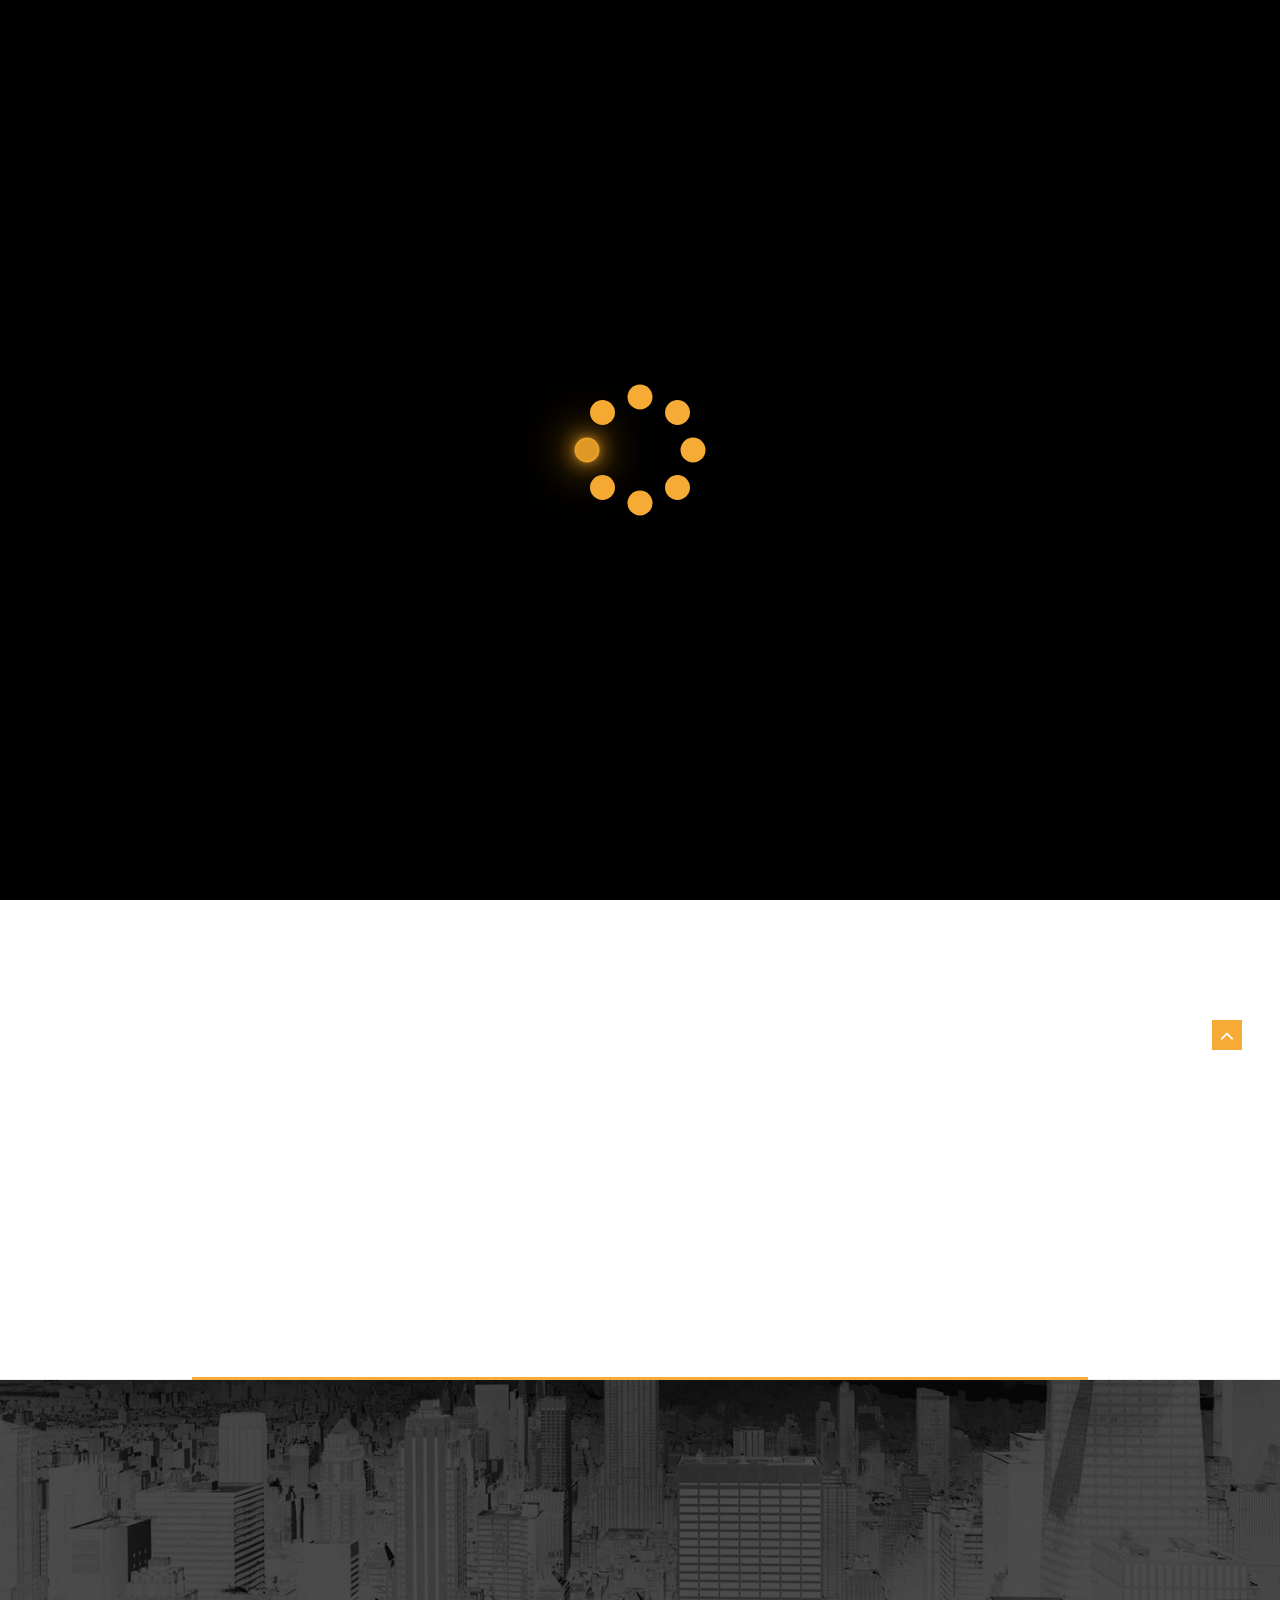
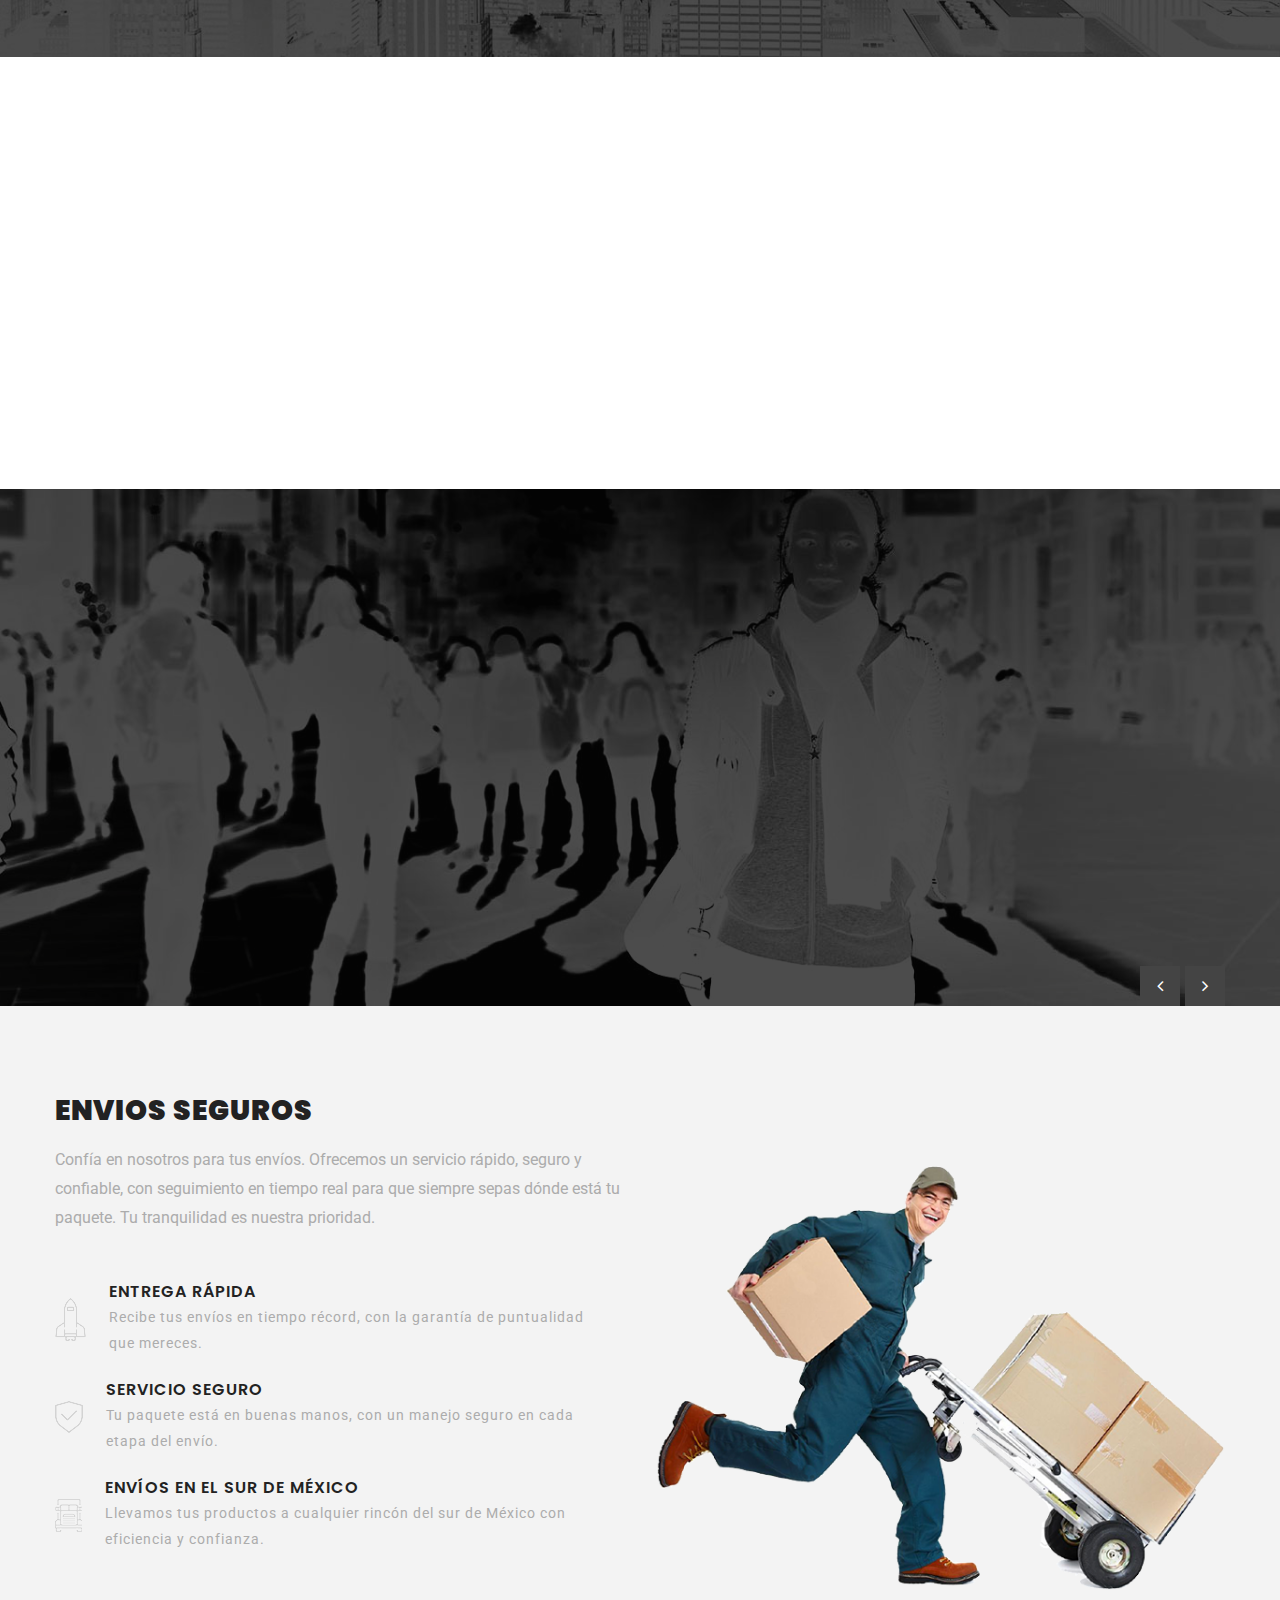
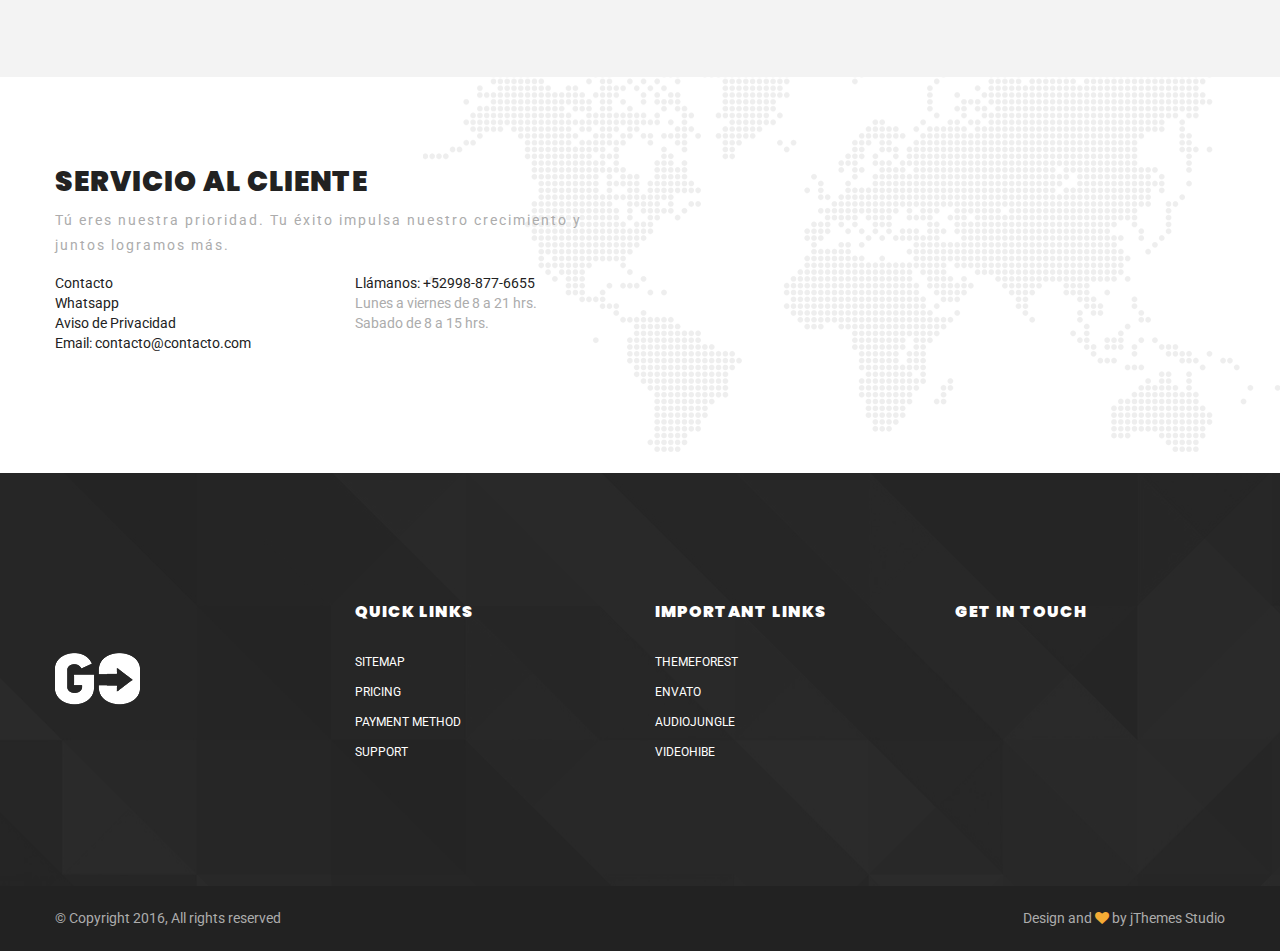
<file: index.html>
<!DOCTYPE html>
<html>
    <head>
        <title>GO Home-2</title>
        <meta charset="UTF-8">
        <meta name="viewport" content="width=device-width, initial-scale=1.0">

        <!-- Bootstrap Css -->
        <link rel="stylesheet" type="text/css" href="assets/plugins/bootstrap-3.3.6/css/bootstrap.min.css">        
        <!-- Bootstrap Select Css -->
        <link rel="stylesheet" type="text/css" href="assets/plugins/bootstrap-select-1.10.0/dist/css/bootstrap-select.min.css">
        <!-- Fonts Css -->
        <link rel="stylesheet" type="text/css" href="assets/plugins/font-awesome-4.6.1/css/font-awesome.min.css">
        <link rel="stylesheet" type="text/css" href="assets/plugins/font-elegant/elegant.css">
        esque no me aprendi la linea  de codigo pero usaria elli
        <!-- OwlCarousel2 Slider Css -->
        <link rel="stylesheet" type="text/css" href="assets/plugins/owl.carousel.2/assets/owl.carousel.css">


        <!-- Animate Css -->       
        <link rel="stylesheet" type="text/css" href="assets/css/animate.css">

        <!-- Main Css -->
        <link rel="stylesheet" type="text/css" href="assets/css/theme.css">


        <!--[if lt IE 9]>
        <script src="assets/plugins/iesupport/html5shiv.js"></script>
        <script src="assets/plugins/iesupport/respond.js"></script>
        <![endif]-->
    </head>
    <body id="home">
        <!-- Preloader -->
        <div id="preloader">

            <div class="small1">
                <div class="small ball smallball1"></div>
                <div class="small ball smallball2"></div>
                <div class="small ball smallball3"></div>
                <div class="small ball smallball4"></div>
            </div>


            <div class="small2">
                <div class="small ball smallball5"></div>
                <div class="small ball smallball6"></div>
                <div class="small ball smallball7"></div>
                <div class="small ball smallball8"></div>
            </div>

            <div class="bigcon">
                <div class="big ball"></div>
            </div>

        </div>	
        <!-- /.Preloader -->	


        <!-- Main Wrapper -->        
        <main class="wrapper">

            <!-- Header -->
            <header class="header-main header-style2">

                <!-- Header Topbar -->
                <div class="top-bar font2-title1 white-clr">
                     
                    <div class="theme-container container">
                        <div class="row">
                            <div class="col-md-6 col-sm-5">
                                <ul class="list-items fs-10">
                                    <li><a href="#">sitemap</a></li>
                                    <li class="active"><a href="#">Privacy</a></li>
                                    <li><a href="#">Pricing</a></li>
                                </ul>
                            </div>
                            <div class="col-md-6 col-sm-7 fs-12">
                                <p class="contact-num">  <i class="fa fa-phone"></i> Llamanos: <span class="theme-clr"> +880-1756-390-370 </span> </p>
                            </div>
                        </div>
                    </div>
                    <a data-toggle="modal" href="#login-popup" class="sign-in fs-12 theme-clr-bg"> sign in </a>
                </div>
                <!-- /.Header Topbar -->
                <!-- Header Logo & Navigation -->
                <nav class="menu-bar font2-title1 white-clr">
                    <div class="theme-container container">
                        <div class="row">
                            <div class="col-md-2 col-sm-2">
                                <button type="button" class="navbar-toggle collapsed" data-toggle="collapse" data-target="#navbar" aria-controls="navbar">
                                    <span class="sr-only">Toggle navigation</span>
                                    <span class="icon-bar"></span>
                                    <span class="icon-bar"></span>
                                    <span class="icon-bar"></span>
                                </button>
                                <a class="navbar-logo" href="#"> <img src="assets/img/logo/logo-2.png" alt="logo" /> </a>                                
                            </div>
                            <div class="col-md-10 col-sm-10 fs-12">
                                <div id="navbar" class="collapse navbar-collapse no-pad"> 
                                    <ul class="navbar-nav theme-menu">
                                        <li class="active">
                                            <a href="index.html"  >Home </a>
                               
                                        </li>
                                        <li> <a href="about-us.html">Sobre Nosotros</a> </li>
                                        <li> <a href="tracking.html"> Seguimiento </a> </li>
                                        <li> <a href="pricing-plans.html"> Precios </a> </li>
                                        <li> <a href="contact-us.html"> Contacto </a> </li>
                                        <li class="dropdown">
                                            <a href="#" class="dropdown-toggle" data-toggle="dropdown" role="button" aria-haspopup="true" >Blog</a>
                                            <ul class="dropdown-menu">
                                                <li><a href="blog.html">Blog</a></li>
                                                <li><a href="blog-left.html">Blog Left</a></li>
                                                <li><a href="single-blog.html">Single Post</a></li>                                    
                                            </ul>
                                        </li>
                                        <li>
                                            <a href="#" class="dropdown-toggle" data-toggle="dropdown" role="button" aria-haspopup="true" >pages </a>
                                            <ul class="dropdown-menu">
                                                <li><a href="get-quote.html"> Quote Page </a></li> 
                                                <li><a href="contact-us-2.html"> Contact-2 Page </a></li>
                                                <li><a href="404.html"> Error Page </a></li> 
                                                <li><a href="coming-soon.html"> Coming Soon Page </a></li>
                                            </ul>
                                        </li>  
                                        <li><span class="search fa fa-search theme-clr transition"> </span></li>
                                    </ul>
                                </div>
                            </div>
                        </div>
                    </div>
                </nav>
                <!-- /.Header Logo & Navigation -->

            </header>
            <!-- /.Header -->

            <!-- Content Wrapper -->
            <article> 
                <!-- Banner -->
                <section class="banner banner-style2 mask-overlay pt-120 white-clr">
                    <div class="pad-50 hidden-xs"></div>
                    <div class="container theme-container rel-div">
                        <img class="pt-10 effect animated fadeInLeft" alt="" src="assets/img/icons/icon-1.png" />
                        <ul class="list-items fw-600 effect animated wow fadeInUp" data-wow-offset="50" data-wow-delay=".20s">   
                            <li><a href="#">Rapido</a></li>
                            <li><a href="#">Seguro</a></li>
                            <li><a href="#">Eficiente</a></li>
                        </ul>
                        <h2 class="section-title fs-48 effect animated wow fadeInUp" data-wow-offset="50" data-wow-delay=".20s"> Soluciones Rápidas y Seguras <br> para tus <span class="theme-clr"> Envíos </span> y <span class="theme-clr"> Entregas </span> </h2>
                        <div class="pad-30"></div>
                        <!-- <div class="col-md-8 col-md-offset-2 tracking-form text-left effect animated fadeInUp">     
                            <h2 class="title-1"> track your product </h2> <span class="font2-light fs-12">Now you can track your product easily</span>
                            <div class="row">
                                <form class="">
                                    <div class="col-md-7 col-sm-7">
                                        <div class="form-group">
                                            <input type="text" class="form-control box-shadow" required="" placeholder="Enter your product ID">
                                        </div>
                                    </div>
                                    <div class="col-md-5 col-sm-5">
                                        <div class="form-group">
                                            <button class="btn-1">track your product</button>
                                        </div>
                                    </div>
                                </form>
                            </div>
                            <div class="pad-10"></div>
                        </div> -->
                    </div>                    
                </section>
                <!-- /.Banner -->

                <!-- Feature-2 -->
                <section class="pad-50 feature feature-2 clrbg-before">                    
                    <div class="theme-container container">  
                        <div class="row">
                            <div class="col-sm-4">
                                <img alt="" src="assets/img/icons/icon-2.png" class="wow fadeInUp" data-wow-offset="50" data-wow-delay=".20s" /> 
                                <div class="feature-content wow rotateInDownRight" data-wow-offset="50" data-wow-delay=".30s"> 
                                    <h2 class="title-1">Entrega Rapida</h2> 
                                    <p>Recibe tus envíos en tiempo récord, con la garantía de puntualidad que mereces.</p>                                            
                                </div>  
                            </div>
                            <div class="col-sm-4">
                                <img alt="" src="assets/img/icons/icon-3.png" class="wow fadeInUp" data-wow-offset="50" data-wow-delay=".20s" /> 
                                <div class="feature-content wow rotateInDownRight" data-wow-offset="50" data-wow-delay=".30s"> 
                                    <h2 class="title-1">Servicio seguro</h2> 
                                    <p>Tu paquete está en buenas manos, con un manejo seguro en cada etapa del envío.</p>                                            
                                </div>  
                            </div>
                            <div class="col-sm-4">
                                <img alt="" src="assets/img/icons/icon-4.png" class="wow fadeInUp" data-wow-offset="50" data-wow-delay=".20s" /> 
                                <div class="feature-content wow rotateInDownRight" data-wow-offset="50" data-wow-delay=".30s"> 
                                    <h2 class="title-1">Envíos en el sur de México</h2> 
                                    <p>Llevamos tus productos a cualquier rincón del sur de México con eficiencia y confianza.</p>                                            
                                </div>  
                            </div>
                        </div>
                    </div>
                </section>
                <!-- /.Feature-2 -->

                <!-- About Us -->
                <section class="pad-120 about-wrap about-2 clrbg-before">
                    <span class="bg-text wow fadeInUp" data-wow-offset="50" data-wow-delay=".20s"> About </span>
                    <div class="theme-container container">               
                        <div class="row">
                            <div class="col-md-6">
                                <div class="pt-80 visible-lg"></div>
                                <div class="about-us"> 
                                    <h2 class="section-title pb-10 wow fadeInUp" data-wow-offset="50" data-wow-delay=".20s"> Sobre Nosotros </h2>
                                    <p class="fs-16 wow fadeInUp" data-wow-offset="50" data-wow-delay=".25s">Lorem ipsum dolor sit amet, consectetuer adipiscing elit, sed diam 
                                        nonummy nibh euismod tincidunt ut laoreet dolore magna aliquam 
                                        erat volutpat. Ut wisi enim ad minim veniam, quis nostrud exerci 
                                        tation ullamcorper suscipit lobortis nisl ut aliquip.</p>                                    
                                </div>
                            </div>
                            <div class="col-md-6 text-center">                                
                                <img alt="" src="assets/img/block/about-img.png" class="wow slideInRight" data-wow-offset="50" data-wow-delay=".20s" />
                            </div>
                        </div>
                    </div>
                </section>
                <!-- /.About Us -->

                <!-- Steps -->
                <section class="steps-wrap mask-overlay pad-80">                
                    <div class="theme-container container">               
                        <div class="row">
                            <div class="col-md-3 col-sm-6">
                                <div class="font-2 fs-50 wow fadeInLeft" data-wow-offset="50" data-wow-delay=".20s"> 1. </div> 
                                <div class="steps-content wow fadeInLeft" data-wow-offset="50" data-wow-delay=".25s"> 
                                    <h2 class="title-3">Ordene</h2> 
                                    <p class="gray-clr">Duis autem vel eum iriur <br> hendrerit in vulputate</p>                                            
                                </div>  
                            </div>
                            <div class="col-md-3 col-sm-6">
                                <div class="font-2 fs-50 wow fadeInLeft" data-wow-offset="50" data-wow-delay=".20s"> 2. </div> 
                                <div class="steps-content wow fadeInLeft" data-wow-offset="50" data-wow-delay=".25s"> 
                                    <h2 class="title-3">Espere</h2> 
                                    <p class="gray-clr">Duis autem vel eum iriur <br> hendrerit in vulputate</p>                                            
                                </div>  
                            </div>
                            <div class="col-md-3 col-sm-6">
                                <div class="font-2 fs-50 wow fadeInLeft" data-wow-offset="50" data-wow-delay=".20s"> 3. </div> 
                                <div class="steps-content wow fadeInLeft" data-wow-offset="50" data-wow-delay=".25s"> 
                                    <h2 class="title-3">Entrega</h2> 
                                    <p class="gray-clr">Duis autem vel eum iriur <br> hendrerit in vulputate</p>                                            
                                </div>  
                            </div>
                        </div>
                    </div>
                    <div class="step-img wow slideInRight" data-wow-offset="50" data-wow-delay=".20s"> <img src="assets/img/block/step-img.png" alt="" /> </div>
                </section>
                <!-- /.Steps -->


                <!-- Calculate Your Cost -->
                <section class="pad-30 more-about-wrap">
                    <div class="theme-container container pb-100">               
                        <div class="row">
                            <div class="col-md-4 col-sm-4 wow fadeInUp" data-wow-offset="50" data-wow-delay=".20s">
                                <div class="more-about clrbg-before">
                                    <h2 class="title-1">Lo que hacemos</h2>
                                    <div class="pad-10"></div>
                                    <p>Lorem ipsum dolor sit amet, consectetuer 
                                        adipiscing elit, sed diam nonummy nibh eui
                                        tincidunt ut laoreet dolore magna aliquam
                                        volutpat. Ut wisi enim ad minim veniam, quis 
                                        nostrud exerci tation ullamcorper suscipit 
                                        lobortis nisl ut aliquip ex ea commodo</p>
                                </div>
                            </div>
                            <div class="col-md-4 col-sm-4 wow fadeInUp" data-wow-offset="50" data-wow-delay=".30s">
                                <div class="more-about clrbg-before">
                                    <h2 class="title-1">Nuestra Historia</h2>
                                    <div class="pad-10"></div>
                                    <p>Lorem ipsum dolor sit amet, consectetuer 
                                        adipiscing elit, sed diam nonummy nibh eui
                                        tincidunt ut laoreet dolore magna aliquam
                                        volutpat. Ut wisi enim ad minim veniam, quis 
                                        nostrud exerci tation ullamcorper suscipit 
                                        lobortis nisl ut aliquip ex ea commodo</p>
                                </div>
                            </div>
                            <div class="col-md-4  col-sm-4 wow fadeInUp" data-wow-offset="50" data-wow-delay=".40s">
                                <div class="more-about clrbg-before">
                                    <h2 class="title-1">Nuestra Mision</h2>
                                    <div class="pad-10"></div>
                                    <p>Lorem ipsum dolor sit amet, consectetuer 
                                        adipiscing elit, sed diam nonummy nibh eui
                                        tincidunt ut laoreet dolore magna aliquam
                                        volutpat. Ut wisi enim ad minim veniam, quis 
                                        nostrud exerci tation ullamcorper suscipit 
                                        lobortis nisl ut aliquip ex ea commodo</p>
                                </div>
                            </div>
                        </div>
                    </div>
                </section>
                <!-- /.Calculate Your Cost -->

                <!-- Testimonial -->
                <section class="testimonial mask-overlay">
                    <div class="theme-container container">               
                        <div class="testimonial-slider no-pagination pad-120">
                            <div class="item">
                                <div class="testimonial-img darkclr-border theme-clr font-2 wow fadeInUp" data-wow-offset="50" data-wow-delay=".20s">
                                    <img alt="" src="assets/img/block/testimonial-1.png" />
                                    <span>,,</span>
                                </div>
                                <div class="testimonial-content">
                                    <p class="wow fadeInUp" data-wow-offset="50" data-wow-delay=".25s">  <i class="gray-clr fs-16">
                                            Duis autem vel eum iriure dolor in hendrerit in vulputate velit esse molestie consequat, vel illum dolore eu feugiat nulla 
                                            <br> facilisis at vero eros et accumsan et iusto odio dignissim qui blandit praesent luptatum zzril delenit 
                                            <br> augue duis dolore te feugait nulla facilisi.
                                        </i> </p>
                                    <h2 class="title-2 pt-10 wow fadeInUp" data-wow-offset="50" data-wow-delay=".20s"> <a href="#" class="white-clr fw-900"> Bushra Ahsani </a> </h2>
                                </div>
                            </div>
                            <div class="item">
                                <div class="testimonial-img darkclr-border theme-clr font-2">
                                    <img alt="" src="assets/img/block/testimonial-1.png" />
                                    <span>,,</span>
                                </div>
                                <div class="testimonial-content">
                                    <p>  <i class="gray-clr fs-16">
                                            Duis autem vel eum iriure dolor in hendrerit in vulputate velit esse molestie consequat, vel illum dolore eu feugiat nulla 
                                            <br> facilisis at vero eros et accumsan et iusto odio dignissim qui blandit praesent luptatum zzril delenit 
                                            <br> augue duis dolore te feugait nulla facilisi.
                                        </i> </p>
                                    <h2 class="title-2 pt-10"> <a href="#" class="white-clr fw-900"> Bushra Ahsani </a> </h2>
                                </div>
                            </div>
                            <div class="item">
                                <div class="testimonial-img darkclr-border theme-clr font-2">
                                    <img alt="" src="assets/img/block/testimonial-1.png" />
                                    <span>,,</span>
                                </div>
                                <div class="testimonial-content">
                                    <p>  <i class="gray-clr fs-16">
                                            Duis autem vel eum iriure dolor in hendrerit in vulputate velit esse molestie consequat, vel illum dolore eu feugiat nulla 
                                            <br> facilisis at vero eros et accumsan et iusto odio dignissim qui blandit praesent luptatum zzril delenit 
                                            <br> augue duis dolore te feugait nulla facilisi.
                                        </i> </p>
                                    <h2 class="title-2 pt-10"> <a href="#" class="white-clr fw-900"> Bushra Ahsani </a> </h2>
                                </div>
                            </div>
                        </div>
                    </div>
                </section>
                <!-- /.Testimonial -->

                <!-- Product Delivery -->
                <section class="pad-80 bg-gray">
                    <!-- <span class="bg-text wow fadeInUp" data-wow-offset="50" data-wow-delay=".20s"> About </span> -->
                    <div class="theme-container container">               
                        <div class="row">
                            <div class="col-md-6">
                                <div class="about-us">
                                    <h2 class="section-title pb-10" data-wow-offset="50" data-wow-delay=".20s"> Envios Seguros </h2>
                                    <p class="fs-16" data-wow-offset="50" data-wow-delay=".25s">Confía en nosotros para tus envíos. Ofrecemos un servicio rápido, seguro y confiable, con seguimiento en tiempo real para que siempre sepas dónde está tu paquete. Tu tranquilidad es nuestra prioridad.</p>
                                    <ul class="feature">
                                        <li> 
                                            <img alt="" src="assets/img/icons/icon-2.png" class="icon" data-wow-offset="50" data-wow-delay=".20s" />
                                            <div class="feature-content" data-wow-offset="50" data-wow-delay=".30s">
                                                <h2 class="title-1">Entrega rápida</h2> 
                                                <p>Recibe tus envíos en tiempo récord, con la garantía de puntualidad que mereces.</p>                                            
                                            </div>  
                                        </li>
                                        <li> 
                                            <img alt="" src="assets/img/icons/icon-3.png" class="icon" data-wow-offset="50" data-wow-delay=".20s" />
                                            <div class="feature-content" data-wow-offset="50" data-wow-delay=".30s">
                                                <h2 class="title-1">Servicio seguro</h2> 
                                                <p>Tu paquete está en buenas manos, con un manejo seguro en cada etapa del envío.</p>                                            
                                            </div>  
                                        </li>
                                        <li> 
                                            <img alt="" src="assets/img/icons/icon-4.png" class="icon" data-wow-offset="50" data-wow-delay=".20s" />
                                            <div class="feature-content" data-wow-offset="50" data-wow-delay=".30s">
                                                <h2 class="title-1">Envíos en el sur de México</h2> 
                                                <p>Llevamos tus productos a cualquier rincón del sur de México con eficiencia y confianza.</p>                                            
                                            </div>  
                                        </li>
                                    </ul>
                                </div>
                            </div>
                            <div class="col-md-6 text-center">
                                <div class="pb-80 visible-lg"></div>
                                <img alt="" src="assets/img/block/delivery.png" class="" data-wow-offset="50" data-wow-delay=".20s" />
                            </div>
                        </div>
                    </div>
                </section>
                <!-- /.Product Delivery -->

                

                <!-- Contact us -->
                <section class="contact-wrap pad-80">   
                    <span class="bg-text wow fadeInLeft" data-wow-offset="50" data-wow-delay=".20s"> Contact </span>
                    <div class="theme-container container">               
                        <div class="row">
                            <div class="col-md-6 col-sm-8">
                                <div class="title-wrap">
                                    <h2 class="section-title" data-wow-offset="50" data-wow-delay=".20s">Servicio al cliente</h2>
                                    <p class="" data-wow-offset="50" data-wow-delay=".20s" >Tú eres nuestra prioridad. Tu éxito impulsa nuestro crecimiento y juntos logramos más.</p>
                                </div>
                                <div class="row">
                                    <div class="col-md-6">
                                        <ul class="items-contact fs-19">
                                            <li> <a href="#">Contacto</a> </li>
                                            <li> <a href="#">Whatsapp</a> </li>
                                            <li> <a href="#">Aviso de Privacidad</a> </li>
                                            <li> <a href="#">Email: contacto@contacto.com</a> </li>
                                        </ul>
                                    </div>
                                    <div class="col-md-6">
                                        <ul class="items-contact fs-18">
                                            <li> <a href="#">Llámanos: +52998-877-6655</a> </li>
                                            <li> Lunes a viernes de 8 a 21 hrs. </li>
                                            <li> Sabado de 8 a 15 hrs. </li>
                                        </ul>
                                    </div>
                                </div>
                            </div>                        
                        </div>
                    </div>               
                </section>
            </article>
            <!-- /.Content Wrapper -->

            <!-- Footer -->
            <footer>
                <div class="footer-main pad-120 white-clr">
                    <div class="theme-container container">               
                        <div class="row">
                            <div class="col-md-3 col-sm-6 footer-widget">
                                <a href="#"> <img class="logo" alt="#" src="assets/img/logo/logo-white.png" />  </a>
                            </div>
                            <div class="col-md-3 col-sm-6 footer-widget">
                                <h2 class="title-1 fw-900">quick links</h2>
                                <ul>
                                    <li> <a href="#">sitemap</a> </li>
                                    <li> <a href="#">pricing</a> </li>
                                    <li> <a href="#">payment method</a> </li>
                                    <li> <a href="#">support</a> </li>
                                </ul>
                            </div>
                            <div class="col-md-3 col-sm-6 footer-widget">
                                <h2 class="title-1 fw-900">important links</h2>
                                <ul>
                                    <li> <a href="#">themeforest</a> </li>
                                    <li> <a href="#">envato</a> </li>
                                    <li> <a href="#">audiojungle</a> </li>
                                    <li> <a href="#">videohibe</a> </li>
                                </ul>
                            </div>
                            <div class="col-md-3 col-sm-6 footer-widget">
                                <h2 class="title-1 fw-900">get in touch</h2>
                                <ul class="social-icons list-inline">
                                    <li class="wow fadeIn" data-wow-offset="50" data-wow-delay=".20s"> <a href="#" class="fa fa-facebook"></a> </li>
                                    <li class="wow fadeIn" data-wow-offset="50" data-wow-delay=".25s"> <a href="#" class="fa fa-twitter"></a> </li>
                                    <li class="wow fadeIn" data-wow-offset="50" data-wow-delay=".30s"> <a href="#" class="fa fa-google-plus"></a> </li>
                                    <li class="wow fadeIn" data-wow-offset="50" data-wow-delay=".35s"> <a href="#" class="fa fa-linkedin"></a> </li>
                                </ul>
                                <ul class="payment-icons list-inline">
                                    <li class="wow fadeIn" data-wow-offset="50" data-wow-delay=".20s"> <a href="#"> <img alt="#" src="assets/img/icons/payment-1.png" /> </a> </li>
                                    <li class="wow fadeIn" data-wow-offset="50" data-wow-delay=".25s"> <a href="#"> <img alt="#" src="assets/img/icons/payment-2.png" /> </a> </li>
                                    <li class="wow fadeIn" data-wow-offset="50" data-wow-delay=".30s"> <a href="#"> <img alt="#" src="assets/img/icons/payment-3.png" /> </a> </li>
                                    <li class="wow fadeIn" data-wow-offset="50" data-wow-delay=".35s"> <a href="#"> <img alt="#" src="assets/img/icons/payment-4.png" /> </a> </li>
                                </ul>
                            </div>
                        </div>
                    </div>
                </div>

                <div class="footer-bottom">
                    <div class="theme-container container">               
                        <div class="row">
                            <div class="col-md-6 col-sm-6">
                                <p> © Copyright 2016, All rights reserved </p>                            
                            </div>
                            <div class="col-md-6 col-sm-6 text-right">
                                <p> Design and <span class="theme-clr fa fa-heart"></span>  by <a href="#" class="main-clr"> jThemes Studio </a> </p>
                            </div>
                        </div>
                    </div>
                </div>
            </footer>
            <!-- /.Footer -->


        </main>
        <!-- / Main Wrapper -->

        <!-- Top -->
        <div class="to-top theme-clr-bg transition"> <i class="fa fa-angle-up"></i> </div>

        <!-- Popup: Login -->
        <div class="modal fade login-popup" id="login-popup" tabindex="-1" role="dialog" aria-hidden="true">
            <div class="modal-dialog modal-md">                
                <a class="close close-btn" data-dismiss="modal" aria-label="Close"> x </a>

                <div class="modal-content">   
                    <div class="login-wrap text-center">                        
                        <h2 class="title-3"> sign in </h2>
                        <p> Sign in to <strong> GO </strong> for getting all details </p>                        

                        <div class="login-form clrbg-before">
                            <form class="login">
                                <div class="form-group"><input type="text" placeholder="Email address" class="form-control"></div>
                                <div class="form-group"><input type="password" placeholder="Password" class="form-control"></div>
                                <div class="form-group">
                                    <button class="btn-1 " type="submit"> Sign in now </button>
                                </div>
                            </form>
                            <a href="#" class="gray-clr"> Forgot Passoword? </a>                            
                        </div>                        
                    </div>
                    <div class="create-accnt">
                        <a href="#" class="white-clr"> Don’t have an account? </a>  
                        <h2 class="title-2"> <a href="#" class="green-clr under-line">Create a free account</a> </h2>
                    </div>
                </div>
            </div>
        </div>
        <!-- /Popup: Login --> 

        <!-- Search Popup -->
        <div class="search-popup">
            <div>
                <div class="popup-box-inner">
                    <form>
                        <input class="search-query" type="text" placeholder="Search and hit enter" />
                    </form>
                </div>
            </div>
            <a href="javascript:void(0)" class="close-search"><i class="fa fa-close"></i></a>
        </div>
        <!-- / Search Popup -->

        <!-- Main Jquery JS -->
        <script src="assets/js/jquery-2.2.4.min.js" type="text/javascript"></script>        
        <!-- Bootstrap JS -->
        <script src="assets/plugins/bootstrap-3.3.6/js/bootstrap.min.js" type="text/javascript"></script>    
        <!-- Bootstrap Select JS -->
        <script src="assets/plugins/bootstrap-select-1.10.0/dist/js/bootstrap-select.min.js" type="text/javascript"></script>    
        <!-- OwlCarousel2 Slider JS -->
        <script src="assets/plugins/owl.carousel.2/owl.carousel.min.js" type="text/javascript"></script>   
        <!-- Sticky Header -->
        <script src="assets/js/jquery.sticky.js"></script>
        <!-- Wow JS -->
        <script src="assets/plugins/WOW-master/dist/wow.min.js" type="text/javascript"></script>   

        <!-- Slider JS -->        


        <!-- Theme JS -->
        <script src="assets/js/theme.js" type="text/javascript"></script>

    </body>
</html>
</file>
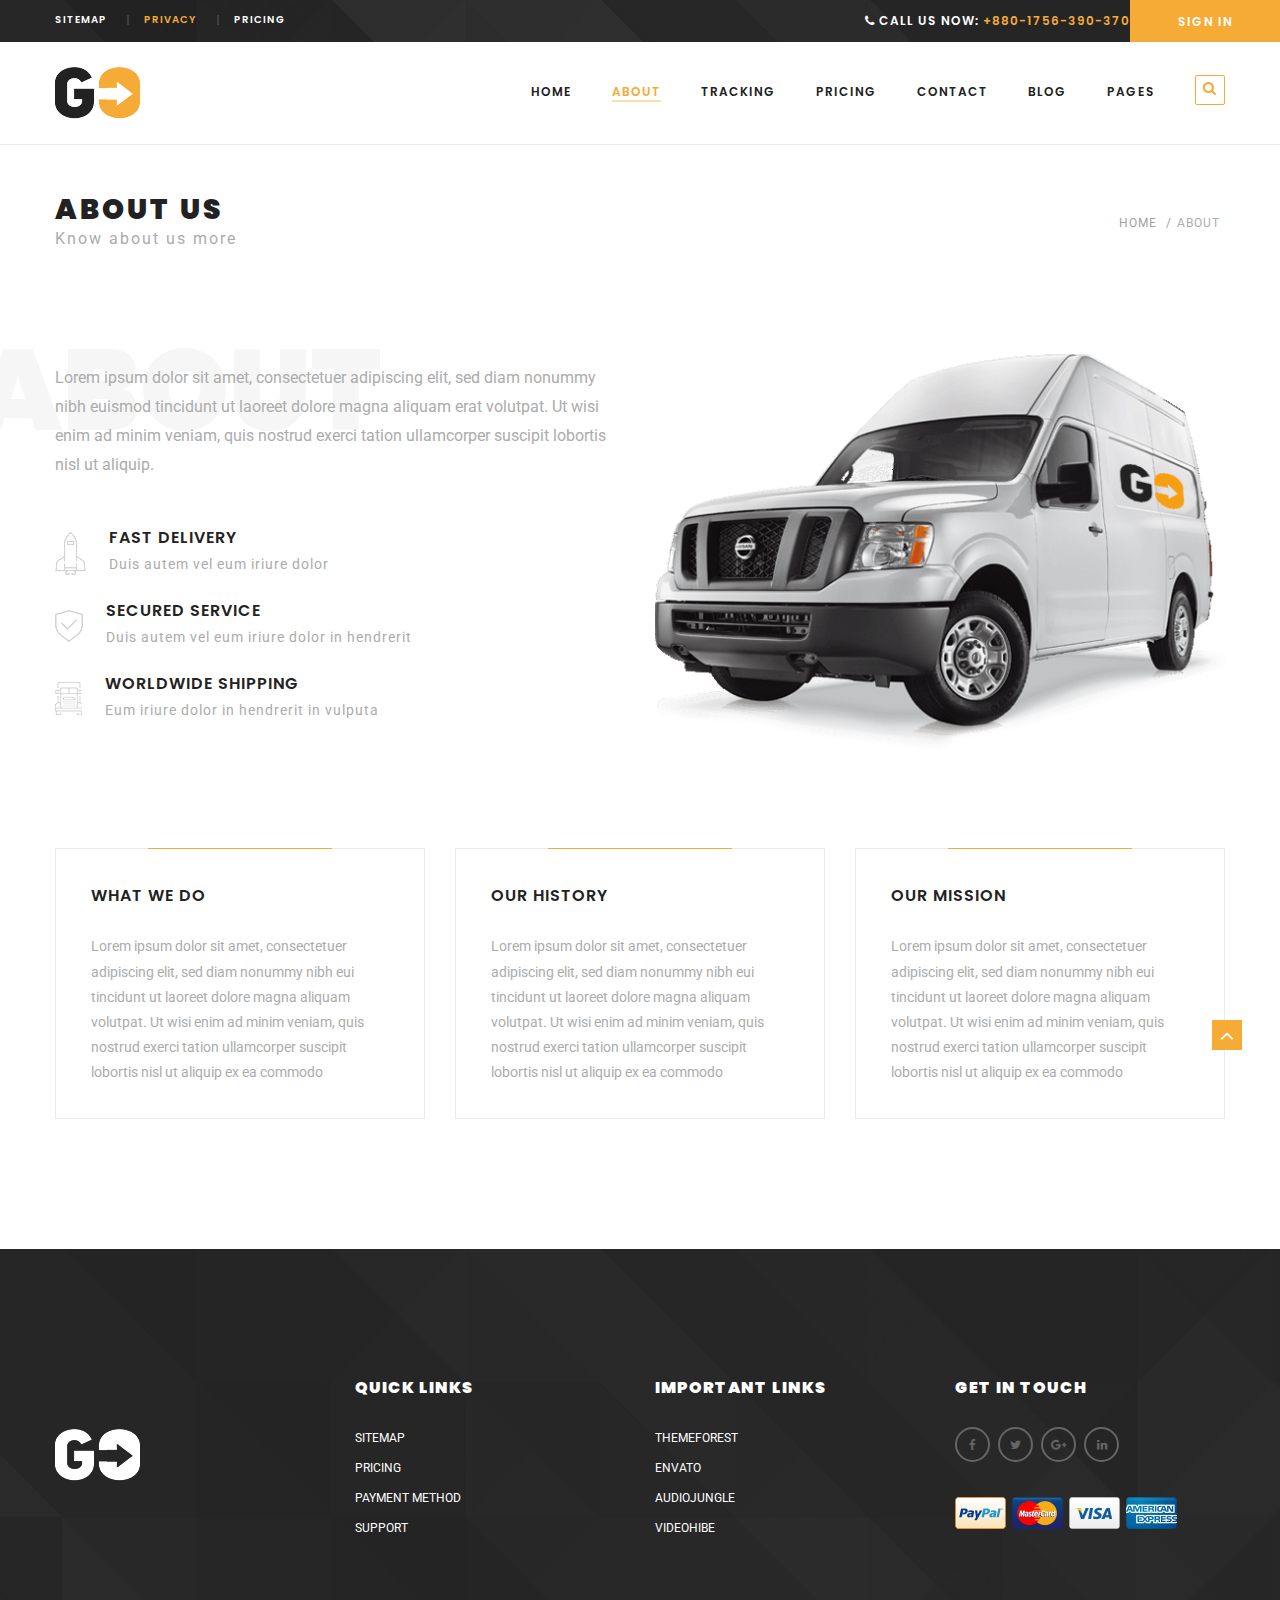
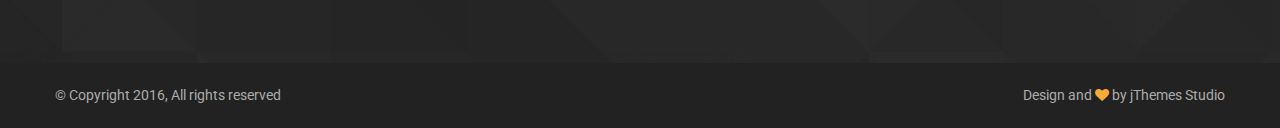
<file: about-us.html>
<!DOCTYPE html>
<html>
    <head>
        <title>About Us / GO Home</title>
        <meta charset="UTF-8">
        <meta name="viewport" content="width=device-width, initial-scale=1.0">

        <!-- Bootstrap Css -->
        <link rel="stylesheet" type="text/css" href="assets/plugins/bootstrap-3.3.6/css/bootstrap.min.css">        
        <!-- Bootstrap Select Css -->
        <link rel="stylesheet" type="text/css" href="assets/plugins/bootstrap-select-1.10.0/dist/css/bootstrap-select.min.css">
        <!-- Fonts Css -->
        <link rel="stylesheet" type="text/css" href="assets/plugins/font-awesome-4.6.1/css/font-awesome.min.css">
        <link rel="stylesheet" type="text/css" href="assets/plugins/font-elegant/elegant.css">
        <!-- OwlCarousel2 Slider Css -->
        <link rel="stylesheet" type="text/css" href="assets/plugins/owl.carousel.2/assets/owl.carousel.css">


        <!-- Animate Css -->       
        <link rel="stylesheet" type="text/css" href="assets/css/animate.css">

        <!-- Main Css -->
        <link rel="stylesheet" type="text/css" href="assets/css/theme.css">


        <!--[if lt IE 9]>
        <script src="assets/plugins/iesupport/html5shiv.js"></script>
        <script src="assets/plugins/iesupport/respond.js"></script>
        <![endif]-->
    </head>
    <body id="home">

        <!-- Main Wrapper -->        
        <main class="wrapper">

            <!-- Header -->
            <header class="header-main">

                <!-- Header Topbar -->
                <div class="top-bar font2-title1 white-clr">
                    <div class="theme-container container">
                        <div class="row">
                            <div class="col-md-6 col-sm-5">
                                <ul class="list-items fs-10">
                                    <li><a href="#">sitemap</a></li>
                                    <li class="active"><a href="#">Privacy</a></li>
                                    <li><a href="#">Pricing</a></li>
                                </ul>
                            </div>
                            <div class="col-md-6 col-sm-7 fs-12">
                                <p class="contact-num">  <i class="fa fa-phone"></i> Call us now: <span class="theme-clr"> +880-1756-390-370 </span> </p>
                            </div>
                        </div>
                    </div>
                    <a data-toggle="modal" href="#login-popup" class="sign-in fs-12 theme-clr-bg"> sign in </a>
                </div>
                <!-- /.Header Topbar -->

                <!-- Header Logo & Navigation -->
                <nav class="menu-bar font2-title1">
                    <div class="theme-container container">
                        <div class="row">
                            <div class="col-md-2 col-sm-2">
                                <button type="button" class="navbar-toggle collapsed" data-toggle="collapse" data-target="#navbar" aria-controls="navbar">
                                    <span class="sr-only">Toggle navigation</span>
                                    <span class="icon-bar"></span>
                                    <span class="icon-bar"></span>
                                    <span class="icon-bar"></span>
                                </button>
                                <a class="navbar-logo" href="#"> <img src="assets/img/logo/logo-black.png" alt="logo" /> </a>
                            </div>
                            <div class="col-md-10 col-sm-10 fs-12">
                                <div id="navbar" class="collapse navbar-collapse no-pad">
                                    <ul class="navbar-nav theme-menu">
                                        <li>
                                            <a href="index.html">Home </a>
                               
                                        </li>
                                        <li class="active"> <a href="about-us.html">about</a> </li>
                                        <li> <a href="tracking.html"> tracking </a> </li>
                                        <li> <a href="pricing-plans.html"> pricing </a> </li>
                                        <li> <a href="contact-us.html"> contact </a> </li>
                                        <li class="dropdown">
                                            <a href="#" class="dropdown-toggle" data-toggle="dropdown" role="button" aria-haspopup="true" >Blog</a>
                                            <ul class="dropdown-menu">
                                                <li><a href="blog.html">Blog</a></li>
                                                <li><a href="blog-left.html">Blog Left</a></li>
                                                <li><a href="single-blog.html">Single Post</a></li>                                    
                                            </ul>
                                        </li>
                                        <li>
                                            <a href="#" class="dropdown-toggle" data-toggle="dropdown" role="button" aria-haspopup="true" >pages </a>
                                            <ul class="dropdown-menu">
                                                <li><a href="get-quote.html"> Quote Page </a></li> 
                                                <li><a href="contact-us-2.html"> Contact-2 Page </a></li>
                                                <li><a href="404.html"> Error Page </a></li>
                                                <li><a href="coming-soon.html"> Coming Soon Page </a></li>
                                            </ul>
                                        </li>  
                                        <li><span class="search fa fa-search theme-clr transition"> </span></li>
                                    </ul>                                                 
                                </div>
                            </div>
                        </div>
                    </div>
                </nav>
                <!-- /.Header Logo & Navigation -->

            </header>
            <!-- /.Header -->

            <!-- Content Wrapper -->
            <article class="about-page"> 
                <!-- Breadcrumb -->
                <section class="theme-breadcrumb pad-50">                
                    <div class="theme-container container ">  
                        <div class="row">
                            <div class="col-sm-8 pull-left">
                                <div class="title-wrap">
                                    <h2 class="section-title no-margin">About us</h2>
                                    <p class="fs-16 no-margin">Know about us more</p>
                                </div>
                            </div>
                            <div class="col-sm-4">                        
                                <ol class="breadcrumb-menubar list-inline">
                                    <li><a href="#" class="gray-clr">Home</a></li>                                   
                                    <li class="active">About</li>
                                </ol>
                            </div>  
                        </div>
                    </div>
                </section>
                <!-- /.Breadcrumb -->

                <!-- About Us -->
                <section class="pad-50 about-wrap">
                    <span class="bg-text"> About </span>
                    <div class="theme-container container">               
                        <div class="row">
                            <div class="col-md-6">
                                <div class="about-us pt-10">
                                    <p class="fs-16 wow fadeInUp" data-wow-offset="50" data-wow-delay=".25s">
                                        Lorem ipsum dolor sit amet, consectetuer adipiscing elit, sed diam 
                                        nonummy nibh euismod tincidunt ut laoreet dolore magna aliquam 
                                        erat volutpat. Ut wisi enim ad minim veniam, quis nostrud exerci 
                                        tation ullamcorper suscipit lobortis nisl ut aliquip.
                                    </p>
                                    <ul class="feature">
                                        <li> 
                                            <img alt="" src="assets/img/icons/icon-2.png" class="wow fadeInUp" data-wow-offset="50" data-wow-delay=".20s" /> 
                                            <div class="feature-content wow rotateInDownRight" data-wow-offset="50" data-wow-delay=".30s"> 
                                                <h2 class="title-1">Fast delivery</h2> 
                                                <p>Duis autem vel eum iriure dolor</p>                                            
                                            </div>  
                                        </li>
                                        <li> 
                                            <img alt="" src="assets/img/icons/icon-3.png" class="wow fadeInUp" data-wow-offset="50" data-wow-delay=".20s" /> 
                                            <div class="feature-content wow rotateInDownRight" data-wow-offset="50" data-wow-delay=".30s"> 
                                                <h2 class="title-1">secured service</h2> 
                                                <p>Duis autem vel eum iriure dolor in hendrerit</p>                                            
                                            </div>  
                                        </li>
                                        <li> 
                                            <img alt="" src="assets/img/icons/icon-4.png" class="wow fadeInUp" data-wow-offset="50" data-wow-delay=".20s" /> 
                                            <div class="feature-content wow rotateInDownRight" data-wow-offset="50" data-wow-delay=".30s"> 
                                                <h2 class="title-1">worldwide shipping</h2> 
                                                <p>Eum iriure dolor in hendrerit in vulputa</p>                                            
                                            </div>  
                                        </li>
                                    </ul>
                                </div>
                            </div>
                            <div class="col-md-6 text-center">                                
                                <img alt="" src="assets/img/block/about-img.png" class="effect animated fadeInRight" />
                            </div>
                        </div>
                    </div>
                </section>
                <!-- /.About Us -->

                <!-- More About Us -->
                <section class="pad-30 more-about-wrap">
                    <div class="theme-container container pb-100">               
                        <div class="row">
                            <div class="col-md-4 col-sm-4 wow fadeInUp" data-wow-offset="50" data-wow-delay=".20s">
                                <div class="more-about clrbg-before">
                                    <h2 class="title-1">what we do</h2>
                                    <div class="pad-10"></div>
                                    <p>Lorem ipsum dolor sit amet, consectetuer 
                                        adipiscing elit, sed diam nonummy nibh eui
                                        tincidunt ut laoreet dolore magna aliquam
                                        volutpat. Ut wisi enim ad minim veniam, quis 
                                        nostrud exerci tation ullamcorper suscipit 
                                        lobortis nisl ut aliquip ex ea commodo</p>
                                </div>
                            </div>
                            <div class="col-md-4 col-sm-4 wow fadeInUp" data-wow-offset="50" data-wow-delay=".30s">
                                <div class="more-about clrbg-before">
                                    <h2 class="title-1">Our History</h2>
                                    <div class="pad-10"></div>
                                    <p>Lorem ipsum dolor sit amet, consectetuer 
                                        adipiscing elit, sed diam nonummy nibh eui
                                        tincidunt ut laoreet dolore magna aliquam
                                        volutpat. Ut wisi enim ad minim veniam, quis 
                                        nostrud exerci tation ullamcorper suscipit 
                                        lobortis nisl ut aliquip ex ea commodo</p>
                                </div>
                            </div>
                            <div class="col-md-4  col-sm-4 wow fadeInUp" data-wow-offset="50" data-wow-delay=".40s">
                                <div class="more-about clrbg-before">
                                    <h2 class="title-1">our mission</h2>
                                    <div class="pad-10"></div>
                                    <p>Lorem ipsum dolor sit amet, consectetuer 
                                        adipiscing elit, sed diam nonummy nibh eui
                                        tincidunt ut laoreet dolore magna aliquam
                                        volutpat. Ut wisi enim ad minim veniam, quis 
                                        nostrud exerci tation ullamcorper suscipit 
                                        lobortis nisl ut aliquip ex ea commodo</p>
                                </div>
                            </div>
                        </div>
                    </div>
                </section>
                <!-- /.More About Us -->
            </article>
            <!-- /.Content Wrapper -->

            <!-- Footer -->
            <footer>
                <div class="footer-main pad-120 white-clr">
                    <div class="theme-container container">               
                        <div class="row">
                            <div class="col-md-3 col-sm-6 footer-widget">
                                <a href="#"> <img class="logo" alt="#" src="assets/img/logo/logo-white.png" />  </a>
                            </div>
                            <div class="col-md-3 col-sm-6 footer-widget">
                                <h2 class="title-1 fw-900">quick links</h2>
                                <ul>
                                    <li> <a href="#">sitemap</a> </li>
                                    <li> <a href="#">pricing</a> </li>
                                    <li> <a href="#">payment method</a> </li>
                                    <li> <a href="#">support</a> </li>
                                </ul>
                            </div>
                            <div class="col-md-3 col-sm-6 footer-widget">
                                <h2 class="title-1 fw-900">important links</h2>
                                <ul>
                                    <li> <a href="#">themeforest</a> </li>
                                    <li> <a href="#">envato</a> </li>
                                    <li> <a href="#">audiojungle</a> </li>
                                    <li> <a href="#">videohibe</a> </li>
                                </ul>
                            </div>
                            <div class="col-md-3 col-sm-6 footer-widget">
                                <h2 class="title-1 fw-900">get in touch</h2>
                                <ul class="social-icons list-inline">
                                    <li> <a href="#" class="fa fa-facebook"></a> </li>
                                    <li> <a href="#" class="fa fa-twitter"></a> </li>
                                    <li> <a href="#" class="fa fa-google-plus"></a> </li>
                                    <li> <a href="#" class="fa fa-linkedin"></a> </li>
                                </ul>
                                <ul class="payment-icons list-inline">
                                    <li> <a href="#"> <img alt="#" src="assets/img/icons/payment-1.png" /> </a> </li>
                                    <li> <a href="#"> <img alt="#" src="assets/img/icons/payment-2.png" /> </a> </li>
                                    <li> <a href="#"> <img alt="#" src="assets/img/icons/payment-3.png" /> </a> </li>
                                    <li> <a href="#"> <img alt="#" src="assets/img/icons/payment-4.png" /> </a> </li>
                                </ul>
                            </div>
                        </div>
                    </div>
                </div>

                <div class="footer-bottom">
                    <div class="theme-container container">               
                        <div class="row">
                            <div class="col-md-6 col-sm-6">
                                <p> © Copyright 2016, All rights reserved </p>                            
                            </div>
                            <div class="col-md-6 col-sm-6 text-right">
                                <p> Design and <span class="theme-clr fa fa-heart"></span>  by <a href="#" class="main-clr"> jThemes Studio </a> </p>
                            </div>
                        </div>
                    </div>
                </div>
            </footer>
            <!-- /.Footer -->


        </main>
        <!-- / Main Wrapper -->

        <!-- Top -->
        <div class="to-top theme-clr-bg transition"> <i class="fa fa-angle-up"></i> </div>

        <!-- Popup: Login -->
        <div class="modal fade login-popup" id="login-popup" tabindex="-1" role="dialog" aria-hidden="true">
            <div class="modal-dialog modal-md">                
                <a class="close close-btn" data-dismiss="modal" aria-label="Close"> x </a>

                <div class="modal-content">   
                    <div class="login-wrap text-center">                        
                        <h2 class="title-3"> sign in </h2>
                        <p> Sign in to <strong> GO </strong> for getting all details </p>                        

                        <div class="login-form clrbg-before">
                            <form class="login">
                                <div class="form-group"><input type="text" placeholder="Email address" class="form-control"></div>
                                <div class="form-group"><input type="password" placeholder="Password" class="form-control"></div>
                                <div class="form-group">
                                    <button class="btn-1 " type="submit"> Sign in now </button>
                                </div>
                            </form>
                            <a href="#" class="gray-clr"> Forgot Passoword? </a>                            
                        </div>                        
                    </div>
                    <div class="create-accnt">
                        <a href="#" class="white-clr"> Don’t have an account? </a>  
                        <h2 class="title-2"> <a href="#" class="green-clr under-line">Create a free account</a> </h2>
                    </div>
                </div>
            </div>
        </div>
        <!-- /Popup: Login --> 

        <!-- Search Popup -->
        <div class="search-popup">
            <div>
                <div class="popup-box-inner">
                    <form>
                        <input class="search-query" type="text" placeholder="Search and hit enter" />
                    </form>
                </div>
            </div>
            <a href="javascript:void(0)" class="close-search"><i class="fa fa-close"></i></a>
        </div>
        <!-- / Search Popup -->

        <!-- Main Jquery JS -->
        <script src="assets/js/jquery-2.2.4.min.js" type="text/javascript"></script>        
        <!-- Bootstrap JS -->
        <script src="assets/plugins/bootstrap-3.3.6/js/bootstrap.min.js" type="text/javascript"></script>    
        <!-- Bootstrap Select JS -->
        <script src="assets/plugins/bootstrap-select-1.10.0/dist/js/bootstrap-select.min.js" type="text/javascript"></script>    
        <!-- OwlCarousel2 Slider JS -->
        <script src="assets/plugins/owl.carousel.2/owl.carousel.min.js" type="text/javascript"></script>   
        <!-- Sticky Header -->
        <script src="assets/js/jquery.sticky.js"></script>
        <!-- Wow JS -->
        <script src="assets/plugins/WOW-master/dist/wow.min.js" type="text/javascript"></script>   

        <!-- Slider JS -->        


        <!-- Theme JS -->
        <script src="assets/js/theme.js" type="text/javascript"></script>

    </body>
</html>
</file>
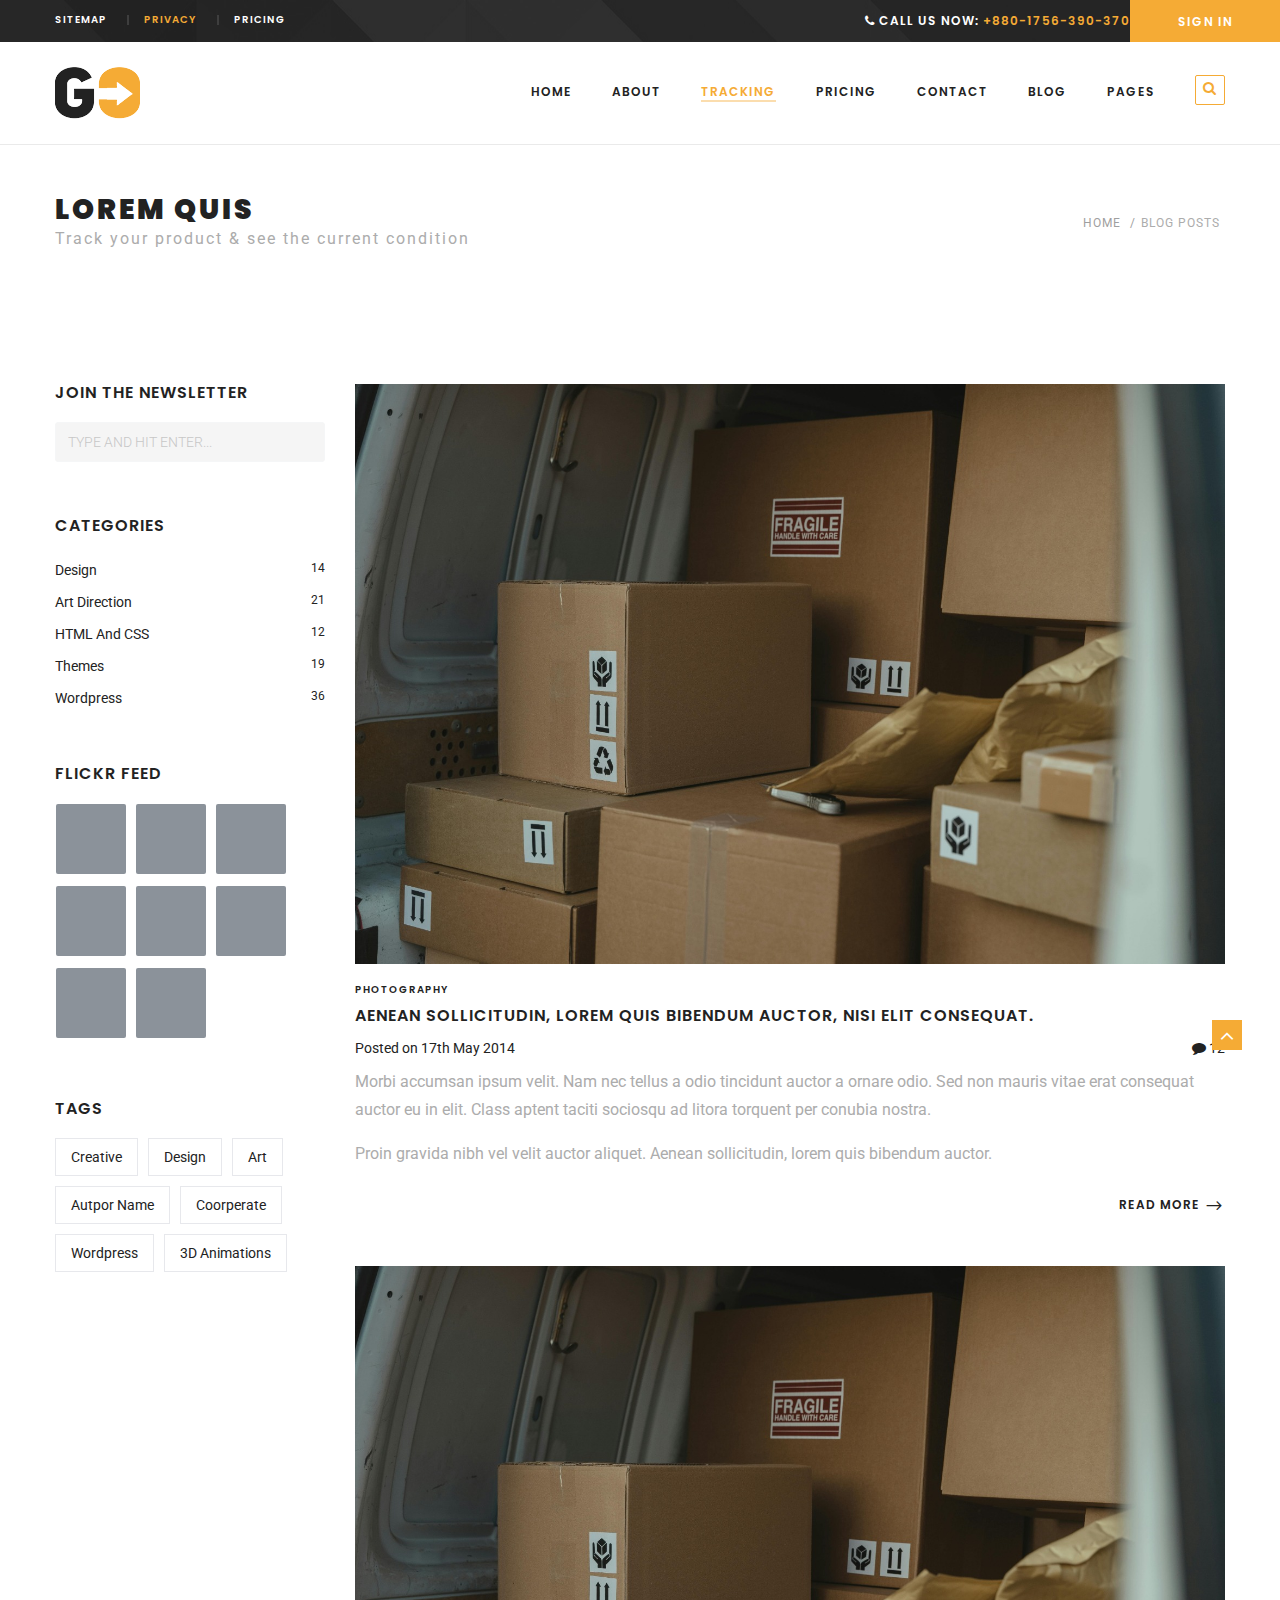
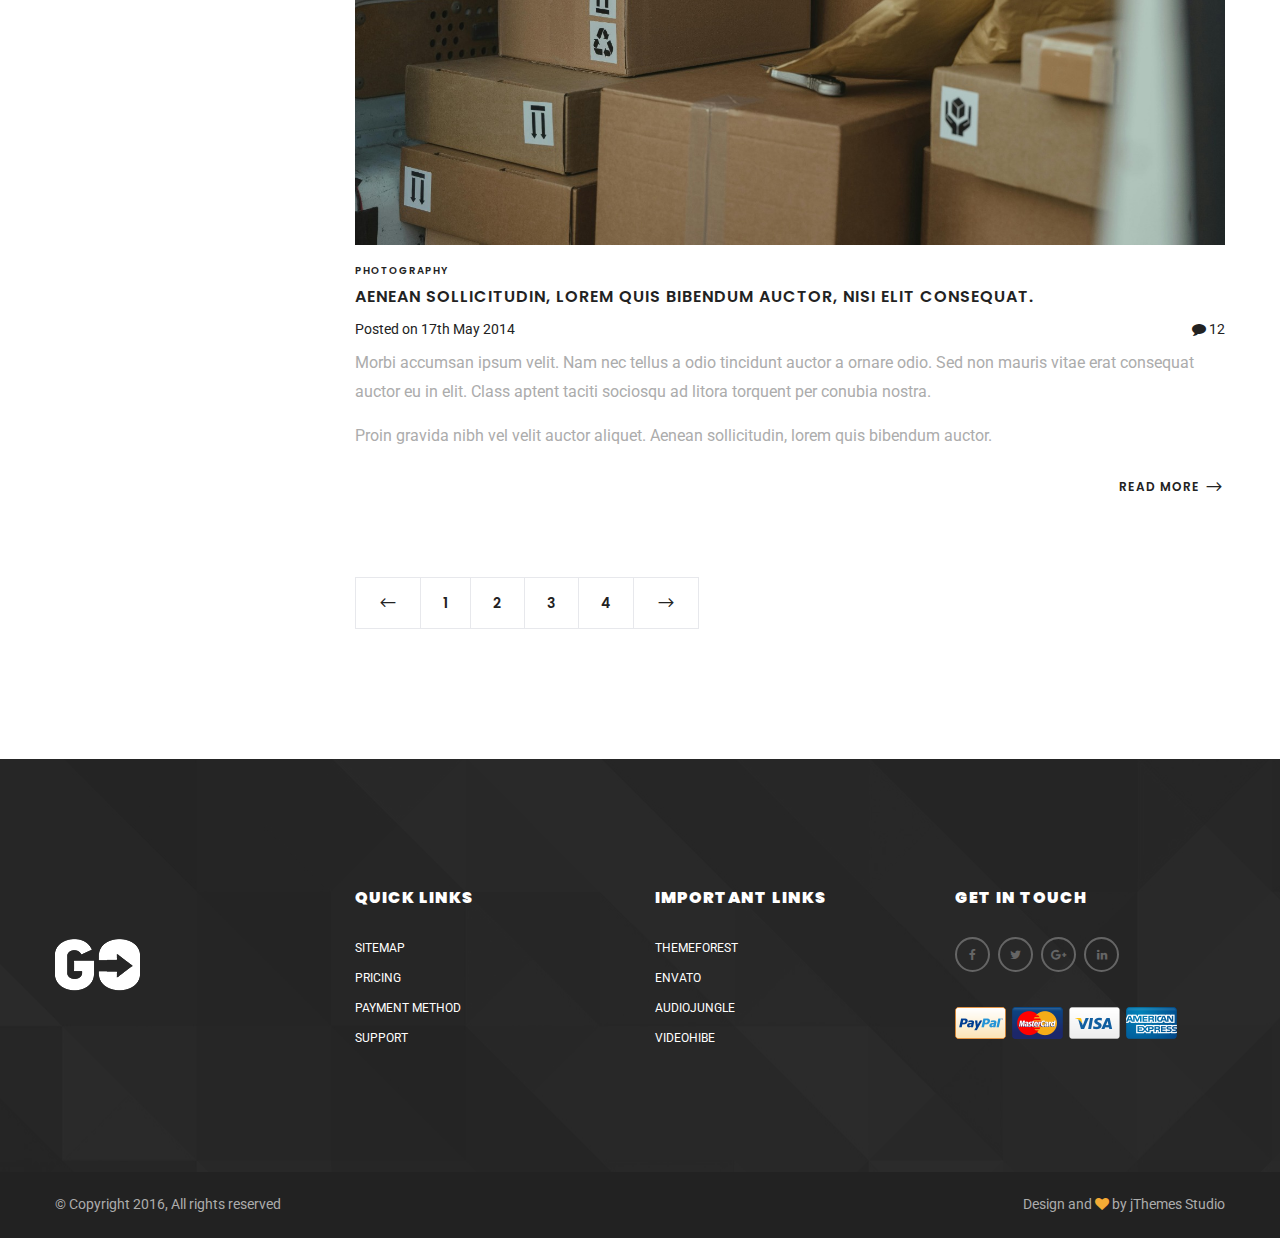
<file: blog-left.html>
<!DOCTYPE html>
<html>
    <head>
        <title>Blog / GO Home</title>
        <meta charset="UTF-8">
        <meta name="viewport" content="width=device-width, initial-scale=1.0">

        <!-- Bootstrap Css -->
        <link rel="stylesheet" type="text/css" href="assets/plugins/bootstrap-3.3.6/css/bootstrap.min.css">        
        <!-- Bootstrap Select Css -->
        <link rel="stylesheet" type="text/css" href="assets/plugins/bootstrap-select-1.10.0/dist/css/bootstrap-select.min.css">
        <!-- Fonts Css -->
        <link rel="stylesheet" type="text/css" href="assets/plugins/font-awesome-4.6.1/css/font-awesome.min.css">
        <link rel="stylesheet" type="text/css" href="assets/plugins/font-elegant/elegant.css">
        <!-- OwlCarousel2 Slider Css -->
        <link rel="stylesheet" type="text/css" href="assets/plugins/owl.carousel.2/assets/owl.carousel.css">


        <!-- Animate Css -->       
        <link rel="stylesheet" type="text/css" href="assets/css/animate.css">

        <!-- Main Css -->
        <link rel="stylesheet" type="text/css" href="assets/css/theme.css">

     
        <!--[if lt IE 9]>
        <script src="assets/plugins/iesupport/html5shiv.js"></script>
        <script src="assets/plugins/iesupport/respond.js"></script>
        <![endif]-->
    </head>
    <body id="home">

        <!-- Main Wrapper -->        
        <main class="wrapper">

            <!-- Header -->
            <header class="header-main">

                <!-- Header Topbar -->
                <div class="top-bar font2-title1 white-clr">
                    <div class="theme-container container">
                        <div class="row">
                            <div class="col-md-6 col-sm-5">
                                <ul class="list-items fs-10">
                                    <li><a href="#">sitemap</a></li>
                                    <li class="active"><a href="#">Privacy</a></li>
                                    <li><a href="#">Pricing</a></li>
                                </ul>
                            </div>
                            <div class="col-md-6 col-sm-7 fs-12">
                                <p class="contact-num">  <i class="fa fa-phone"></i> Call us now: <span class="theme-clr"> +880-1756-390-370 </span> </p>
                            </div>
                        </div>
                    </div>
                    <a data-toggle="modal" href="#login-popup" class="sign-in fs-12 theme-clr-bg"> sign in </a>
                </div>
                <!-- /.Header Topbar -->

                <!-- Header Logo & Navigation -->
                <nav class="menu-bar font2-title1">
                    <div class="theme-container container">
                        <div class="row">
                            <div class="col-md-2 col-sm-2">
                                <button type="button" class="navbar-toggle collapsed" data-toggle="collapse" data-target="#navbar" aria-controls="navbar">
                                    <span class="sr-only">Toggle navigation</span>
                                    <span class="icon-bar"></span>
                                    <span class="icon-bar"></span>
                                    <span class="icon-bar"></span>
                                </button>
                                <a class="navbar-logo" href="#"> <img src="assets/img/logo/logo-black.png" alt="logo" /> </a>
                            </div>
                            <div class="col-md-10 col-sm-10 fs-12">
                                <div id="navbar" class="collapse navbar-collapse no-pad">
                                    <ul class="navbar-nav theme-menu">
                                        <li class="dropdown">
                                            <a href="#" class="dropdown-toggle" data-toggle="dropdown" role="button" aria-haspopup="true" >Home </a>
                                            <ul class="dropdown-menu">
                                                <li><a href="index.html">Home Page1</a></li>
                                                <li><a href="index-2.html">Home Page2</a></li>
                                                <li><a href="index-3.html">Home Page3</a></li>

                                                <li class="dropdown">
                                                    <a href="#" class="dropdown-toggle" data-toggle="dropdown" role="button" aria-haspopup="true" >Submenu Level 1 </a>
                                                    <ul class="dropdown-menu">
                                                        <li><a href="#">Submenu</a></li>
                                                        <li><a href="#">Submenu</a></li>
                                                        <li class="dropdown">
                                                            <a href="#" class="dropdown-toggle" data-toggle="dropdown" role="button" aria-haspopup="true" >Submenu Level 2</a>
                                                            <ul class="dropdown-menu">
                                                                <li><a href="#">Submenu</a></li>
                                                                <li><a href="#">Submenu</a></li>
                                                                <li><a href="#">Submenu</a></li>                                    
                                                            </ul>
                                                        </li>
                                                    </ul>
                                                </li>
                                            </ul>
                                        </li>
                                        <li> <a href="about-us.html">about</a> </li>
                                        <li class="active"> <a href="tracking.html"> tracking </a> </li>
                                        <li> <a href="pricing-plans.html"> pricing </a> </li>
                                        <li> <a href="contact-us.html"> contact </a> </li>
                                        <li class="dropdown">
                                            <a href="#" class="dropdown-toggle" data-toggle="dropdown" role="button" aria-haspopup="true" >Blog</a>
                                            <ul class="dropdown-menu">
                                                <li><a href="blog.html">Blog</a></li>
                                                <li><a href="blog-left.html">Blog Left</a></li>
                                                <li><a href="single-blog.html">Single Post</a></li>                                    
                                            </ul>
                                        </li>
                                        <li class="dropdown">
                                            <a href="#" class="dropdown-toggle" data-toggle="dropdown" role="button" aria-haspopup="true" >pages </a>
                                            <ul class="dropdown-menu">
                                                <li><a href="get-quote.html"> Quote Page </a></li> 
                                                <li><a href="contact-us-2.html"> Contact-2 Page </a></li>
                                                <li><a href="404.html"> Error Page </a></li>
                                                <li><a href="coming-soon.html"> Coming Soon Page </a></li>
                                            </ul>
                                        </li>  
                                        <li><span class="search fa fa-search theme-clr transition"> </span></li>
                                    </ul>                                                      
                                </div>
                            </div>
                        </div>
                    </div>
                </nav>
                <!-- /.Header Logo & Navigation -->

            </header>
            <!-- /.Header -->

            <!-- Content Wrapper -->
            <article> 
                <!-- Breadcrumb -->
                <section class="theme-breadcrumb pad-50">                
                    <div class="theme-container container ">  
                        <div class="row">
                            <div class="col-sm-8 pull-left">
                                <div class="title-wrap">
                                    <h2 class="section-title no-margin"> lorem quis  </h2>
                                    <p class="fs-16 no-margin"> Track your product & see the current condition </p>
                                </div>
                            </div>
                            <div class="col-sm-4">                        
                                <ol class="breadcrumb-menubar list-inline">
                                    <li><a href="#" class="gray-clr">Home</a></li>                                   
                                    <li class="active">Blog Posts</li>
                                </ol>
                            </div>  
                        </div>
                    </div>
                </section>
                <!-- /.Breadcrumb -->

                <!-- Blog -->
                <div class="theme-container container">
                    <div class="row">
                        <div class="blog-wrap pad-80 clearfix">
                            <aside class="sidebar col-sm-4 col-md-3">
                                <div class="widget-wrap pb-50">
                                    <h4 class="title-1">Join The Newsletter</h4>
                                    <form action="#" method="post">
                                        <div class="form-group">
                                            <input type="text" title="search" name="search" class="form-control" placeholder="Type and hit enter...">
                                            <input type="submit" hidden="hidden">
                                        </div>
                                    </form>
                                </div>
                                <div class="widget-wrap pb-50 categories">
                                    <h4 class="title-1">Categories</h4>
                                    <ul>
                                        <li><a href="#">Design <small>14</small></a></li>
                                        <li><a href="#">Art Direction <small>21</small></a></li>
                                        <li class="active"><a href="#">HTML and CSS <small>12</small></a></li>
                                        <li><a href="#">Themes <small>19</small></a></li>
                                        <li><a href="#">Wordpress <small>36</small></a></li>
                                    </ul>
                                </div>
                                <div class="widget-wrap pb-50 flickr-feed">
                                    <h4 class="title-1">Flickr Feed</h4>
                                    <ul>
                                        <li><a href="#"><img alt="" src="assets/img/flickr/flickr-feed.jpg"></a></li>
                                        <li><a href="#"><img alt="" src="assets/img/flickr/flickr-feed.jpg"></a></li>
                                        <li><a href="#"><img alt="" src="assets/img/flickr/flickr-feed.jpg"></a></li>
                                        <li><a href="#"><img alt="" src="assets/img/flickr/flickr-feed.jpg"></a></li>
                                        <li><a href="#"><img alt="" src="assets/img/flickr/flickr-feed.jpg"></a></li>
                                        <li><a href="#"><img alt="" src="assets/img/flickr/flickr-feed.jpg"></a></li>
                                        <li><a href="#"><img alt="" src="assets/img/flickr/flickr-feed.jpg"></a></li>
                                        <li><a href="#"><img alt="" src="assets/img/flickr/flickr-feed.jpg"></a></li>
                                    </ul>
                                </div>
                                <div class="widget-wrap pb-50 tag-cloud">
                                    <h4 class="title-1">Tags</h4>
                                    <ul>
                                        <li><a href="#">Creative</a></li>
                                        <li><a href="#">Design</a></li>
                                        <li><a href="#">Art</a></li>
                                        <li><a href="#">Autpor Name</a></li>
                                        <li><a href="#">Coorperate</a></li>
                                        <li><a href="#">Wordpress</a></li>
                                        <li><a href="#">3D Animations</a></li>
                                    </ul>
                                </div>
                            </aside>  

                            <div class="visible-xs pad-30"></div>

                            <section class="col-md-9 col-sm-8 pb-50">                         
                                <article class="post-wrap pb-50">
                                    <div class="post-img pb-10">
                                        <a href="#"> <img alt="" src="assets/img/background/banner-1.jpg"> </a>
                                    </div>
                                    <div class="post-content">
                                        <h6 class="title-2 fs-10">Photography</h6>
                                        <a class="title-1" href="#">Aenean sollicitudin, lorem quis bibendum auctor, nisi elit consequat.</a>
                                        <div class="pad-10">
                                            <span class="black-clr">
                                                Posted on
                                                <span>17th</span>
                                                <span>May</span>
                                                <span>2014</span>
                                            </span>
                                            <span class="pull-right">
                                                <a href="#"> <i class="fa fa-comment"></i> 12</a>
                                            </span>
                                        </div>
                                        <p>Morbi accumsan ipsum velit. Nam nec tellus a odio tincidunt auctor a ornare odio. Sed non  mauris vitae erat
                                            consequat auctor eu in elit. Class aptent taciti sociosqu ad litora torquent per conubia nostra.</p>
                                        <p>Proin gravida nibh vel velit auctor aliquet. Aenean sollicitudin, lorem quis bibendum auctor.</p>
                                    </div>
                                    <div class="post-footer">
                                        <span class="post-readmore">
                                            <a class="font2-title1 fs-12" href="single-blog.html">Read more <span class="arrow_right fs-20"></span> </a>
                                        </span>
                                    </div>
                                </article>

                                <article class="post-wrap pb-50">
                                    <div class="post-img pb-10">
                                        <a href="#"> <img alt="" src="assets/img/background/banner-2.jpg"> </a>
                                    </div>
                                    <div class="post-content">
                                        <h6 class="title-2 fs-10">Photography</h6>
                                        <a class="title-1" href="#">Aenean sollicitudin, lorem quis bibendum auctor, nisi elit consequat.</a>
                                        <div class="pad-10">
                                            <span class="black-clr">
                                                Posted on
                                                <span>17th</span>
                                                <span>May</span>
                                                <span>2014</span>
                                            </span>
                                            <span class="pull-right">
                                                <a href="#"> <i class="fa fa-comment"></i> 12</a>
                                            </span>
                                        </div>
                                        <p>Morbi accumsan ipsum velit. Nam nec tellus a odio tincidunt auctor a ornare odio. Sed non  mauris vitae erat
                                            consequat auctor eu in elit. Class aptent taciti sociosqu ad litora torquent per conubia nostra.</p>
                                        <p>Proin gravida nibh vel velit auctor aliquet. Aenean sollicitudin, lorem quis bibendum auctor.</p>
                                    </div>
                                    <div class="post-footer">
                                        <span class="post-readmore">
                                            <a class="font2-title1 fs-12" href="single-blog.html">Read more <span class="arrow_right fs-20"></span> </a>
                                        </span>
                                    </div>
                                </article>

                                <div class="pagination-wrap font-2">
                                    <ul class="pagintn">
                                        <li><a href="#" class="arrow_left fs-20"></a></li>
                                        <li><a href="#">1</a></li>
                                        <li><a href="#">2</a></li>
                                        <li><a href="#">3</a></li>
                                        <li><a href="#">4</a></li>
                                        <li><a href="#" class="arrow_right fs-20"></a></li>
                                    </ul>
                                </div>
                            </section>
                        </div>
                    </div>
                </div>
                <!-- /.Blog -->

            </article>
            <!-- /.Content Wrapper -->

            <!-- Footer -->
            <footer>
                <div class="footer-main pad-120 white-clr">
                    <div class="theme-container container">               
                        <div class="row">
                            <div class="col-md-3 col-sm-6 footer-widget">
                                <a href="#"> <img class="logo" alt="#" src="assets/img/logo/logo-white.png" />  </a>
                            </div>
                            <div class="col-md-3 col-sm-6 footer-widget">
                                <h2 class="title-1 fw-900">quick links</h2>
                                <ul>
                                    <li> <a href="#">sitemap</a> </li>
                                    <li> <a href="#">pricing</a> </li>
                                    <li> <a href="#">payment method</a> </li>
                                    <li> <a href="#">support</a> </li>
                                </ul>
                            </div>
                            <div class="col-md-3 col-sm-6 footer-widget">
                                <h2 class="title-1 fw-900">important links</h2>
                                <ul>
                                    <li> <a href="#">themeforest</a> </li>
                                    <li> <a href="#">envato</a> </li>
                                    <li> <a href="#">audiojungle</a> </li>
                                    <li> <a href="#">videohibe</a> </li>
                                </ul>
                            </div>
                            <div class="col-md-3 col-sm-6 footer-widget">
                                <h2 class="title-1 fw-900">get in touch</h2>
                                <ul class="social-icons list-inline">
                                    <li> <a href="#" class="fa fa-facebook"></a> </li>
                                    <li> <a href="#" class="fa fa-twitter"></a> </li>
                                    <li> <a href="#" class="fa fa-google-plus"></a> </li>
                                    <li> <a href="#" class="fa fa-linkedin"></a> </li>
                                </ul>
                                <ul class="payment-icons list-inline">
                                    <li> <a href="#"> <img alt="#" src="assets/img/icons/payment-1.png" /> </a> </li>
                                    <li> <a href="#"> <img alt="#" src="assets/img/icons/payment-2.png" /> </a> </li>
                                    <li> <a href="#"> <img alt="#" src="assets/img/icons/payment-3.png" /> </a> </li>
                                    <li> <a href="#"> <img alt="#" src="assets/img/icons/payment-4.png" /> </a> </li>
                                </ul>
                            </div>
                        </div>
                    </div>
                </div>

                <div class="footer-bottom">
                    <div class="theme-container container">               
                        <div class="row">
                            <div class="col-md-6 col-sm-6">
                                <p> © Copyright 2016, All rights reserved </p>                            
                            </div>
                            <div class="col-md-6 col-sm-6 text-right">
                                <p> Design and <span class="theme-clr fa fa-heart"></span>  by <a href="#" class="main-clr"> jThemes Studio </a> </p>
                            </div>
                        </div>
                    </div>
                </div>
            </footer>
            <!-- /.Footer -->


        </main>
        <!-- / Main Wrapper -->

        <!-- Top -->
        <div class="to-top theme-clr-bg transition"> <i class="fa fa-angle-up"></i> </div>

        <!-- Popup: Login -->
        <div class="modal fade login-popup" id="login-popup" tabindex="-1" role="dialog" aria-hidden="true">
            <div class="modal-dialog modal-md">                
                <a class="close close-btn" data-dismiss="modal" aria-label="Close"> x </a>

                <div class="modal-content">   
                    <div class="login-wrap text-center">                        
                        <h2 class="title-3"> sign in </h2>
                        <p> Sign in to <strong> GO </strong> for getting all details </p>                        

                        <div class="login-form clrbg-before">
                            <form class="login">
                                <div class="form-group"><input type="text" placeholder="Email address" class="form-control"></div>
                                <div class="form-group"><input type="password" placeholder="Password" class="form-control"></div>
                                <div class="form-group">
                                    <button class="btn-1 " type="submit"> Sign in now </button>
                                </div>
                            </form>
                            <a href="#" class="gray-clr"> Forgot Passoword? </a>                            
                        </div>                        
                    </div>
                    <div class="create-accnt">
                        <a href="#" class="white-clr"> Don’t have an account? </a>  
                        <h2 class="title-2"> <a href="#" class="green-clr under-line">Create a free account</a> </h2>
                    </div>
                </div>
            </div>
        </div>
        <!-- /Popup: Login --> 

        <!-- Search Popup -->
        <div class="search-popup">
            <div>
                <div class="popup-box-inner">
                    <form>
                        <input class="search-query" type="text" placeholder="Search and hit enter" />
                    </form>
                </div>
            </div>
            <a href="javascript:void(0)" class="close-search"><i class="fa fa-close"></i></a>
        </div>
        <!-- / Search Popup -->

        <!-- Main Jquery JS -->
        <script src="assets/js/jquery-2.2.4.min.js" type="text/javascript"></script>        
        <!-- Bootstrap JS -->
        <script src="assets/plugins/bootstrap-3.3.6/js/bootstrap.min.js" type="text/javascript"></script>    
        <!-- Bootstrap Select JS -->
        <script src="assets/plugins/bootstrap-select-1.10.0/dist/js/bootstrap-select.min.js" type="text/javascript"></script>    
        <!-- OwlCarousel2 Slider JS -->
        <script src="assets/plugins/owl.carousel.2/owl.carousel.min.js" type="text/javascript"></script>   
        <!-- Sticky Header -->
        <script src="assets/js/jquery.sticky.js"></script>
        <!-- Wow JS -->
        <script src="assets/plugins/WOW-master/dist/wow.min.js" type="text/javascript"></script>   

        <!-- Slider JS -->        


        <!-- Theme JS -->
        <script src="assets/js/theme.js" type="text/javascript"></script>

       
    </body>
</html>
</file>
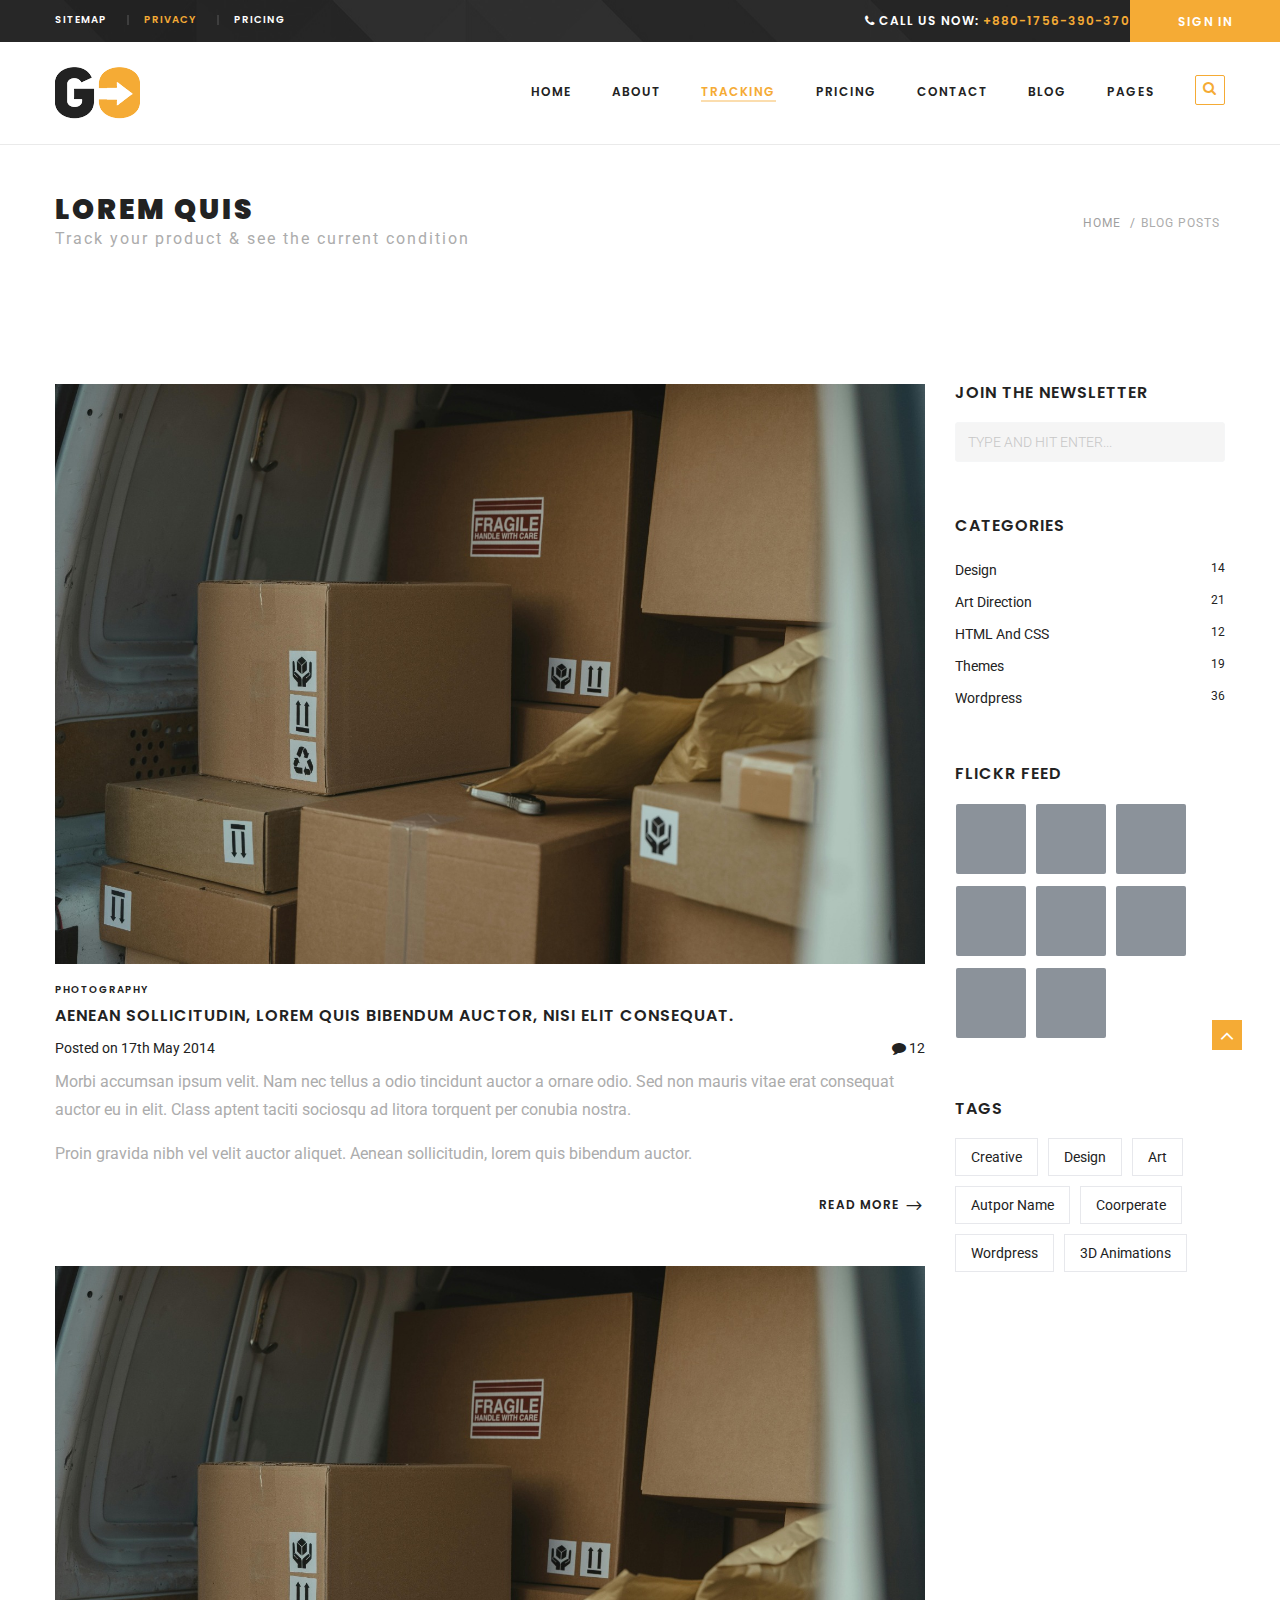
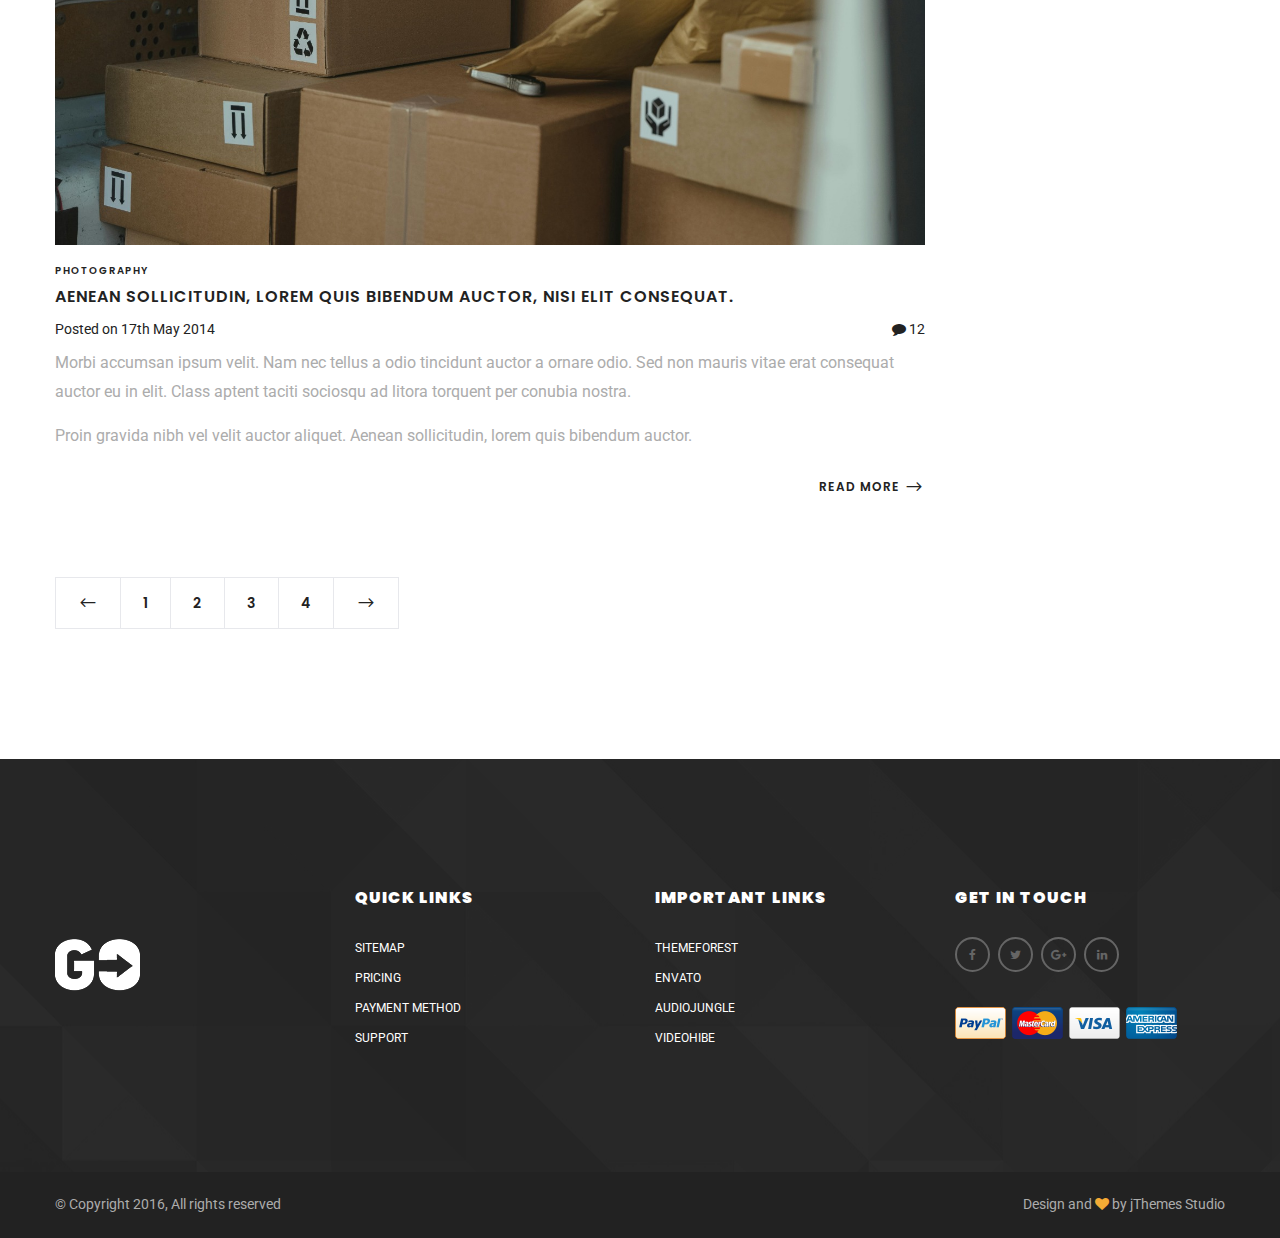
<file: blog.html>
<!DOCTYPE html>
<html>
    <head>
        <title>Blog / GO Home</title>
        <meta charset="UTF-8">
        <meta name="viewport" content="width=device-width, initial-scale=1.0">

        <!-- Bootstrap Css -->
        <link rel="stylesheet" type="text/css" href="assets/plugins/bootstrap-3.3.6/css/bootstrap.min.css">        
        <!-- Bootstrap Select Css -->
        <link rel="stylesheet" type="text/css" href="assets/plugins/bootstrap-select-1.10.0/dist/css/bootstrap-select.min.css">
        <!-- Fonts Css -->
        <link rel="stylesheet" type="text/css" href="assets/plugins/font-awesome-4.6.1/css/font-awesome.min.css">
        <link rel="stylesheet" type="text/css" href="assets/plugins/font-elegant/elegant.css">
        <!-- OwlCarousel2 Slider Css -->
        <link rel="stylesheet" type="text/css" href="assets/plugins/owl.carousel.2/assets/owl.carousel.css">


        <!-- Animate Css -->       
        <link rel="stylesheet" type="text/css" href="assets/css/animate.css">

        <!-- Main Css -->
        <link rel="stylesheet" type="text/css" href="assets/css/theme.css">


        <!--[if lt IE 9]>
        <script src="assets/plugins/iesupport/html5shiv.js"></script>
        <script src="assets/plugins/iesupport/respond.js"></script>
        <![endif]-->
    </head>
    <body id="home">

        <!-- Main Wrapper -->        
        <main class="wrapper">

            <!-- Header -->
            <header class="header-main">

                <!-- Header Topbar -->
                <div class="top-bar font2-title1 white-clr">
                    <div class="theme-container container">
                        <div class="row">
                            <div class="col-md-6 col-sm-5">
                                <ul class="list-items fs-10">
                                    <li><a href="#">sitemap</a></li>
                                    <li class="active"><a href="#">Privacy</a></li>
                                    <li><a href="#">Pricing</a></li>
                                </ul>
                            </div>
                            <div class="col-md-6 col-sm-7 fs-12">
                                <p class="contact-num">  <i class="fa fa-phone"></i> Call us now: <span class="theme-clr"> +880-1756-390-370 </span> </p>
                            </div>
                        </div>
                    </div>
                    <a data-toggle="modal" href="#login-popup" class="sign-in fs-12 theme-clr-bg"> sign in </a>
                </div>
                <!-- /.Header Topbar -->

                <!-- Header Logo & Navigation -->
                <nav class="menu-bar font2-title1">
                    <div class="theme-container container">
                        <div class="row">
                            <div class="col-md-2 col-sm-2">
                                <button type="button" class="navbar-toggle collapsed" data-toggle="collapse" data-target="#navbar" aria-controls="navbar">
                                    <span class="sr-only">Toggle navigation</span>
                                    <span class="icon-bar"></span>
                                    <span class="icon-bar"></span>
                                    <span class="icon-bar"></span>
                                </button>
                                <a class="navbar-logo" href="#"> <img src="assets/img/logo/logo-black.png" alt="logo" /> </a>
                            </div>
                            <div class="col-md-10 col-sm-10 fs-12">
                                <div id="navbar" class="collapse navbar-collapse no-pad">
                                    <ul class="navbar-nav theme-menu">
                                        <li class="dropdown">
                                            <a href="#" class="dropdown-toggle" data-toggle="dropdown" role="button" aria-haspopup="true" >Home </a>
                                            <ul class="dropdown-menu">
                                                <li><a href="index.html">Home Page1</a></li>
                                                <li><a href="index-2.html">Home Page2</a></li>
                                                <li><a href="index-3.html">Home Page3</a></li>

                                                <li class="dropdown">
                                                    <a href="#" class="dropdown-toggle" data-toggle="dropdown" role="button" aria-haspopup="true" >Submenu Level 1 </a>
                                                    <ul class="dropdown-menu">
                                                        <li><a href="#">Submenu</a></li>
                                                        <li><a href="#">Submenu</a></li>
                                                        <li class="dropdown">
                                                            <a href="#" class="dropdown-toggle" data-toggle="dropdown" role="button" aria-haspopup="true" >Submenu Level 2</a>
                                                            <ul class="dropdown-menu">
                                                                <li><a href="#">Submenu</a></li>
                                                                <li><a href="#">Submenu</a></li>
                                                                <li><a href="#">Submenu</a></li>                                    
                                                            </ul>
                                                        </li>
                                                    </ul>
                                                </li>
                                            </ul>
                                        </li>
                                        <li> <a href="about-us.html">about</a> </li>
                                        <li class="active"> <a href="tracking.html"> tracking </a> </li>
                                        <li> <a href="pricing-plans.html"> pricing </a> </li>
                                        <li> <a href="contact-us.html"> contact </a> </li>
                                        <li class="dropdown">
                                            <a href="#" class="dropdown-toggle" data-toggle="dropdown" role="button" aria-haspopup="true" >Blog</a>
                                            <ul class="dropdown-menu">
                                                <li><a href="blog.html">Blog</a></li>
                                                <li><a href="blog-left.html">Blog Left</a></li>
                                                <li><a href="single-blog.html">Single Post</a></li>                                    
                                            </ul>
                                        </li>
                                        <li class="dropdown">
                                            <a href="#" class="dropdown-toggle" data-toggle="dropdown" role="button" aria-haspopup="true" >pages </a>
                                            <ul class="dropdown-menu">
                                                <li><a href="get-quote.html"> Quote Page </a></li> 
                                                <li><a href="contact-us-2.html"> Contact-2 Page </a></li>
                                                <li><a href="404.html"> Error Page </a></li>
                                                <li><a href="coming-soon.html"> Coming Soon Page </a></li>
                                            </ul>
                                        </li>  
                                        <li><span class="search fa fa-search theme-clr transition"> </span></li>
                                    </ul>                                                      
                                </div>
                            </div>
                        </div>
                    </div>
                </nav>
                <!-- /.Header Logo & Navigation -->

            </header>
            <!-- /.Header -->

            <!-- Content Wrapper -->
            <article> 
                <!-- Breadcrumb -->
                <section class="theme-breadcrumb pad-50">                
                    <div class="theme-container container ">  
                        <div class="row">
                            <div class="col-sm-8 pull-left">
                                <div class="title-wrap">
                                    <h2 class="section-title no-margin"> lorem quis  </h2>
                                    <p class="fs-16 no-margin"> Track your product & see the current condition </p>
                                </div>
                            </div>
                            <div class="col-sm-4">                        
                                <ol class="breadcrumb-menubar list-inline">
                                    <li><a href="#" class="gray-clr">Home</a></li>                                   
                                    <li class="active">Blog Posts</li>
                                </ol>
                            </div>  
                        </div>
                    </div>
                </section>
                <!-- /.Breadcrumb -->

                <!-- Blog -->
                <div class="theme-container container">
                    <div class="row">
                        <div class="blog-wrap pad-80 clearfix">
                            <section class="col-md-9 col-sm-8 pb-50">                         
                                <article class="post-wrap pb-50">
                                    <div class="post-img pb-10">
                                        <a href="#"> <img alt="" src="assets/img/background/banner-1.jpg"> </a>
                                    </div>
                                    <div class="post-content">
                                        <h6 class="title-2 fs-10">Photography</h6>
                                        <a class="title-1" href="#">Aenean sollicitudin, lorem quis bibendum auctor, nisi elit consequat.</a>
                                        <div class="pad-10">
                                            <span class="black-clr">
                                                Posted on
                                                <span>17th</span>
                                                <span>May</span>
                                                <span>2014</span>
                                            </span>
                                            <span class="pull-right">
                                                <a href="#"> <i class="fa fa-comment"></i> 12</a>
                                            </span>
                                        </div>
                                        <p>Morbi accumsan ipsum velit. Nam nec tellus a odio tincidunt auctor a ornare odio. Sed non  mauris vitae erat
                                            consequat auctor eu in elit. Class aptent taciti sociosqu ad litora torquent per conubia nostra.</p>
                                        <p>Proin gravida nibh vel velit auctor aliquet. Aenean sollicitudin, lorem quis bibendum auctor.</p>
                                    </div>
                                    <div class="post-footer">
                                        <span class="post-readmore">
                                            <a class="font2-title1 fs-12" href="single-blog.html">Read more <span class="arrow_right fs-20"></span> </a>
                                        </span>
                                    </div>
                                </article>

                                <article class="post-wrap pb-50">
                                    <div class="post-img pb-10">
                                        <a href="#"> <img alt="" src="assets/img/background/banner-2.jpg"> </a>
                                    </div>
                                    <div class="post-content">
                                        <h6 class="title-2 fs-10">Photography</h6>
                                        <a class="title-1" href="#">Aenean sollicitudin, lorem quis bibendum auctor, nisi elit consequat.</a>
                                        <div class="pad-10">
                                            <span class="black-clr">
                                                Posted on
                                                <span>17th</span>
                                                <span>May</span>
                                                <span>2014</span>
                                            </span>
                                            <span class="pull-right">
                                                <a href="#"> <i class="fa fa-comment"></i> 12</a>
                                            </span>
                                        </div>
                                        <p>Morbi accumsan ipsum velit. Nam nec tellus a odio tincidunt auctor a ornare odio. Sed non  mauris vitae erat
                                            consequat auctor eu in elit. Class aptent taciti sociosqu ad litora torquent per conubia nostra.</p>
                                        <p>Proin gravida nibh vel velit auctor aliquet. Aenean sollicitudin, lorem quis bibendum auctor.</p>
                                    </div>
                                    <div class="post-footer">
                                        <span class="post-readmore">
                                            <a class="font2-title1 fs-12" href="single-blog.html">Read more <span class="arrow_right fs-20"></span> </a>
                                        </span>
                                    </div>
                                </article>

                                <div class="pagination-wrap font-2">
                                    <ul class="pagintn">
                                        <li><a href="#" class="arrow_left fs-20"></a></li>
                                        <li><a href="#">1</a></li>
                                        <li><a href="#">2</a></li>
                                        <li><a href="#">3</a></li>
                                        <li><a href="#">4</a></li>
                                        <li><a href="#" class="arrow_right fs-20"></a></li>
                                    </ul>
                                </div>
                            </section>  

                            <div class="visible-xs pad-30"></div>

                            <aside class="sidebar col-sm-4 col-md-3">
                                <div class="widget-wrap pb-50">
                                    <h4 class="title-1">Join The Newsletter</h4>
                                    <form action="#" method="post">
                                        <div class="form-group">
                                            <input type="text" title="search" name="search" class="form-control" placeholder="Type and hit enter...">
                                            <input type="submit" hidden="hidden">
                                        </div>
                                    </form>
                                </div>
                                <div class="widget-wrap pb-50 categories">
                                    <h4 class="title-1">Categories</h4>
                                    <ul>
                                        <li><a href="#">Design <small>14</small></a></li>
                                        <li><a href="#">Art Direction <small>21</small></a></li>
                                        <li class="active"><a href="#">HTML and CSS <small>12</small></a></li>
                                        <li><a href="#">Themes <small>19</small></a></li>
                                        <li><a href="#">Wordpress <small>36</small></a></li>
                                    </ul>
                                </div>
                                <div class="widget-wrap pb-50 flickr-feed">
                                    <h4 class="title-1">Flickr Feed</h4>
                                    <ul>
                                        <li><a href="#"><img alt="" src="assets/img/flickr/flickr-feed.jpg"></a></li>
                                        <li><a href="#"><img alt="" src="assets/img/flickr/flickr-feed.jpg"></a></li>
                                        <li><a href="#"><img alt="" src="assets/img/flickr/flickr-feed.jpg"></a></li>
                                        <li><a href="#"><img alt="" src="assets/img/flickr/flickr-feed.jpg"></a></li>
                                        <li><a href="#"><img alt="" src="assets/img/flickr/flickr-feed.jpg"></a></li>
                                        <li><a href="#"><img alt="" src="assets/img/flickr/flickr-feed.jpg"></a></li>
                                        <li><a href="#"><img alt="" src="assets/img/flickr/flickr-feed.jpg"></a></li>
                                        <li><a href="#"><img alt="" src="assets/img/flickr/flickr-feed.jpg"></a></li>
                                    </ul>
                                </div>
                                <div class="widget-wrap pb-50 tag-cloud">
                                    <h4 class="title-1">Tags</h4>
                                    <ul>
                                        <li><a href="#">Creative</a></li>
                                        <li><a href="#">Design</a></li>
                                        <li><a href="#">Art</a></li>
                                        <li><a href="#">Autpor Name</a></li>
                                        <li><a href="#">Coorperate</a></li>
                                        <li><a href="#">Wordpress</a></li>
                                        <li><a href="#">3D Animations</a></li>
                                    </ul>
                                </div>
                            </aside>                   
                        </div>
                    </div>
                </div>
                <!-- /.Blog -->

            </article>
            <!-- /.Content Wrapper -->

            <!-- Footer -->
            <footer>
                <div class="footer-main pad-120 white-clr">
                    <div class="theme-container container">               
                        <div class="row">
                            <div class="col-md-3 col-sm-6 footer-widget">
                                <a href="#"> <img class="logo" alt="#" src="assets/img/logo/logo-white.png" />  </a>
                            </div>
                            <div class="col-md-3 col-sm-6 footer-widget">
                                <h2 class="title-1 fw-900">quick links</h2>
                                <ul>
                                    <li> <a href="#">sitemap</a> </li>
                                    <li> <a href="#">pricing</a> </li>
                                    <li> <a href="#">payment method</a> </li>
                                    <li> <a href="#">support</a> </li>
                                </ul>
                            </div>
                            <div class="col-md-3 col-sm-6 footer-widget">
                                <h2 class="title-1 fw-900">important links</h2>
                                <ul>
                                    <li> <a href="#">themeforest</a> </li>
                                    <li> <a href="#">envato</a> </li>
                                    <li> <a href="#">audiojungle</a> </li>
                                    <li> <a href="#">videohibe</a> </li>
                                </ul>
                            </div>
                            <div class="col-md-3 col-sm-6 footer-widget">
                                <h2 class="title-1 fw-900">get in touch</h2>
                                <ul class="social-icons list-inline">
                                    <li> <a href="#" class="fa fa-facebook"></a> </li>
                                    <li> <a href="#" class="fa fa-twitter"></a> </li>
                                    <li> <a href="#" class="fa fa-google-plus"></a> </li>
                                    <li> <a href="#" class="fa fa-linkedin"></a> </li>
                                </ul>
                                <ul class="payment-icons list-inline">
                                    <li> <a href="#"> <img alt="#" src="assets/img/icons/payment-1.png" /> </a> </li>
                                    <li> <a href="#"> <img alt="#" src="assets/img/icons/payment-2.png" /> </a> </li>
                                    <li> <a href="#"> <img alt="#" src="assets/img/icons/payment-3.png" /> </a> </li>
                                    <li> <a href="#"> <img alt="#" src="assets/img/icons/payment-4.png" /> </a> </li>
                                </ul>
                            </div>
                        </div>
                    </div>
                </div>

                <div class="footer-bottom">
                    <div class="theme-container container">               
                        <div class="row">
                            <div class="col-md-6 col-sm-6">
                                <p> © Copyright 2016, All rights reserved </p>                            
                            </div>
                            <div class="col-md-6 col-sm-6 text-right">
                                <p> Design and <span class="theme-clr fa fa-heart"></span>  by <a href="#" class="main-clr"> jThemes Studio </a> </p>
                            </div>
                        </div>
                    </div>
                </div>
            </footer>
            <!-- /.Footer -->


        </main>
        <!-- / Main Wrapper -->

        <!-- Top -->
        <div class="to-top theme-clr-bg transition"> <i class="fa fa-angle-up"></i> </div>

        <!-- Popup: Login -->
        <div class="modal fade login-popup" id="login-popup" tabindex="-1" role="dialog" aria-hidden="true">
            <div class="modal-dialog modal-md">                
                <a class="close close-btn" data-dismiss="modal" aria-label="Close"> x </a>

                <div class="modal-content">   
                    <div class="login-wrap text-center">                        
                        <h2 class="title-3"> sign in </h2>
                        <p> Sign in to <strong> GO </strong> for getting all details </p>                        

                        <div class="login-form clrbg-before">
                            <form class="login">
                                <div class="form-group"><input type="text" placeholder="Email address" class="form-control"></div>
                                <div class="form-group"><input type="password" placeholder="Password" class="form-control"></div>
                                <div class="form-group">
                                    <button class="btn-1 " type="submit"> Sign in now </button>
                                </div>
                            </form>
                            <a href="#" class="gray-clr"> Forgot Passoword? </a>                            
                        </div>                        
                    </div>
                    <div class="create-accnt">
                        <a href="#" class="white-clr"> Don’t have an account? </a>  
                        <h2 class="title-2"> <a href="#" class="green-clr under-line">Create a free account</a> </h2>
                    </div>
                </div>
            </div>
        </div>
        <!-- /Popup: Login --> 

        <!-- Search Popup -->
        <div class="search-popup">
            <div>
                <div class="popup-box-inner">
                    <form>
                        <input class="search-query" type="text" placeholder="Search and hit enter" />
                    </form>
                </div>
            </div>
            <a href="javascript:void(0)" class="close-search"><i class="fa fa-close"></i></a>
        </div>
        <!-- / Search Popup -->

        <!-- Main Jquery JS -->
        <script src="assets/js/jquery-2.2.4.min.js" type="text/javascript"></script>        
        <!-- Bootstrap JS -->
        <script src="assets/plugins/bootstrap-3.3.6/js/bootstrap.min.js" type="text/javascript"></script>    
        <!-- Bootstrap Select JS -->
        <script src="assets/plugins/bootstrap-select-1.10.0/dist/js/bootstrap-select.min.js" type="text/javascript"></script>    
        <!-- OwlCarousel2 Slider JS -->
        <script src="assets/plugins/owl.carousel.2/owl.carousel.min.js" type="text/javascript"></script>   
        <!-- Sticky Header -->
        <script src="assets/js/jquery.sticky.js"></script>
        <!-- Wow JS -->
        <script src="assets/plugins/WOW-master/dist/wow.min.js" type="text/javascript"></script>   

        <!-- Slider JS -->        


        <!-- Theme JS -->
        <script src="assets/js/theme.js" type="text/javascript"></script>

    </body>
</html>
</file>
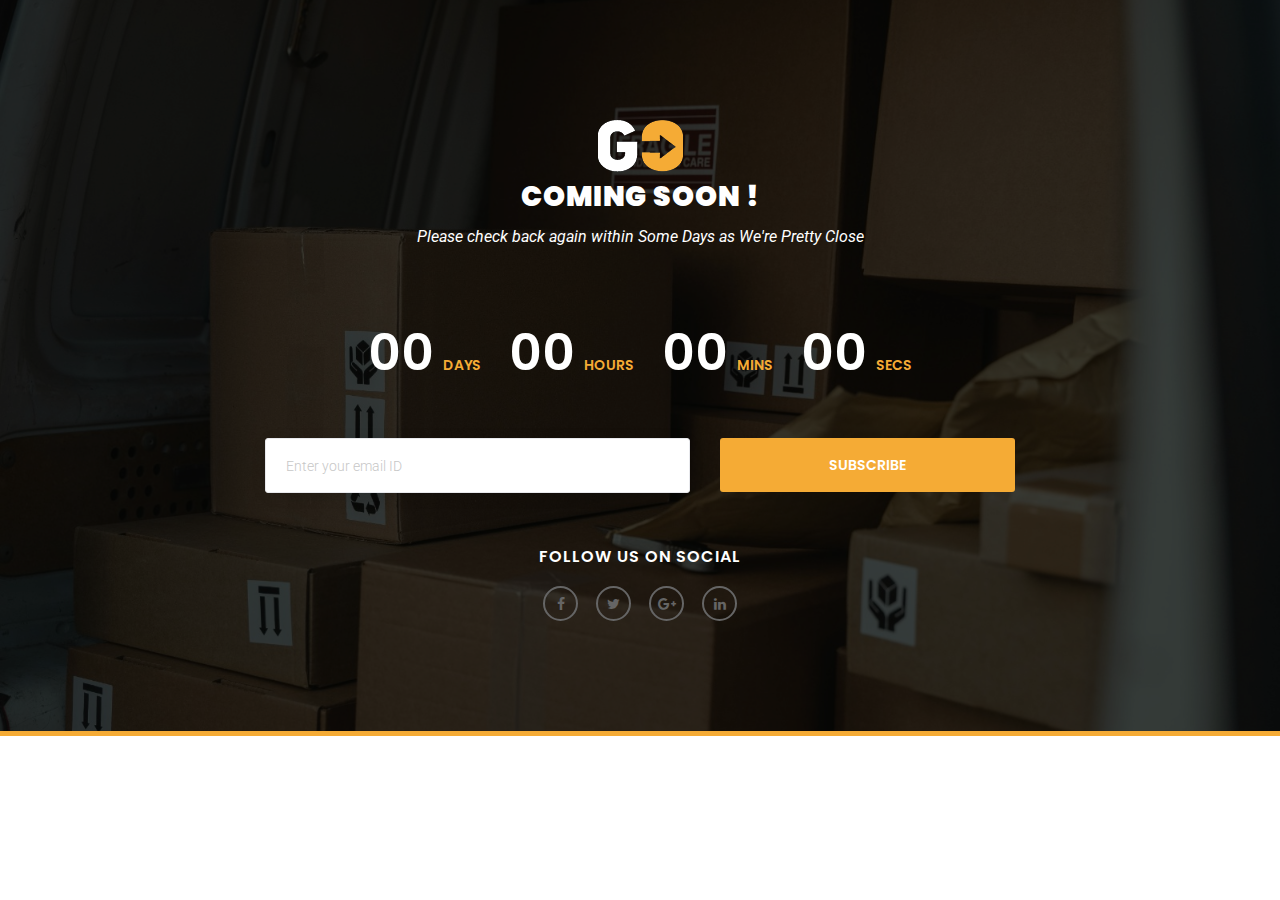
<file: coming-soon.html>
<!DOCTYPE html>
<html>
    <head>
        <title>Coming Soon GO Home </title>
        <meta charset="UTF-8">
        <meta name="viewport" content="width=device-width, initial-scale=1.0">

        <!-- Bootstrap Css -->
        <link rel="stylesheet" type="text/css" href="assets/plugins/bootstrap-3.3.6/css/bootstrap.min.css">        
        <!-- Bootstrap Select Css -->
        <link rel="stylesheet" type="text/css" href="assets/plugins/bootstrap-select-1.10.0/dist/css/bootstrap-select.min.css">
        <!-- Fonts Css -->
        <link rel="stylesheet" type="text/css" href="assets/plugins/font-awesome-4.6.1/css/font-awesome.min.css">
        <link rel="stylesheet" type="text/css" href="assets/plugins/font-elegant/elegant.css">
        <!-- OwlCarousel2 Slider Css -->
        <link rel="stylesheet" type="text/css" href="assets/plugins/owl.carousel.2/assets/owl.carousel.css">


        <!-- Animate Css -->       
        <link rel="stylesheet" type="text/css" href="assets/css/animate.css">

        <!-- Main Css -->
        <link rel="stylesheet" type="text/css" href="assets/css/theme.css">


        <!--[if lt IE 9]>
        <script src="assets/plugins/iesupport/html5shiv.js"></script>
        <script src="assets/plugins/iesupport/respond.js"></script>
        <![endif]-->
    </head>
    <body id="home">

        <!-- Main Wrapper -->        
        <main class="wrapper">

            <!-- Content Wrapper -->
            <article> 
                <!-- Coming Soon -->
                <section class="banner banner-style2 mask-overlay pt-120 white-clr">

                    <div class="container theme-container rel-div">
                        <!-- Coming Soon Starts -->
                        <div class="countdown-wrap text-center">
                            <a href="index.html" class="effect animated fadeIn"> <img alt="" src="assets/img/logo/logo-2.png" /> </a>
                            <h2 class="section-title effect animated fadeIn"> coming soon ! </h2>
                            <p class="fs-16 effect animated fadeInUp"> <i>Please check back again within Some Days as We're Pretty Close</i> </p>
                            
                            <div id="countdown-timer1" class="theme-countdown theme-clr pad-50 effect animated fadeIn"></div>

                            <div class="col-md-8 col-md-offset-2 tracking-form effect animated fadeInUp"> 
                                <div class="row">
                                    <form class="">
                                        <div class="col-md-7 col-sm-7">
                                            <div class="form-group">
                                                <input type="text" placeholder="Enter your email ID" required="" class="form-control box-shadow">
                                            </div>
                                        </div>
                                        <div class="col-md-5 col-sm-5">
                                            <div class="form-group">
                                                <button class="btn-1">subscribe</button>
                                            </div>
                                        </div>
                                    </form>
                                </div>
                            </div>    
                            
                            <div class="pad-30 block-inline">
                                <h2 class="title-1 effect animated fadeInDown">follow us on social</h2>
                                <div class="pb-10"></div>
                                <ul class="social-icons list-inline effect animated fadeInDown">
                                    <li> <a href="#" class="fa fa-facebook"></a> </li>
                                    <li> <a href="#" class="fa fa-twitter"></a> </li>
                                    <li> <a href="#" class="fa fa-google-plus"></a> </li>
                                    <li> <a href="#" class="fa fa-linkedin"></a> </li>
                                </ul>
                                <div class="pad-30"></div>
                            </div>                     

                        </div>
                    </div>                    
                </section>
                <!-- /.Coming Soon -->
            </article>
            <!-- /.Content Wrapper -->

        </main>
        <!-- / Main Wrapper -->


        <!-- Main Jquery JS -->
        <script src="assets/js/jquery-2.2.4.min.js" type="text/javascript"></script>        
        <!-- Bootstrap JS -->
        <script src="assets/plugins/bootstrap-3.3.6/js/bootstrap.min.js" type="text/javascript"></script>    
        <!-- Bootstrap Select JS -->
        <script src="assets/plugins/bootstrap-select-1.10.0/dist/js/bootstrap-select.min.js" type="text/javascript"></script>    
        <!-- OwlCarousel2 Slider JS -->
        <script src="assets/plugins/owl.carousel.2/owl.carousel.min.js" type="text/javascript"></script>   
        <!-- Sticky Header -->
        <script src="assets/js/jquery.sticky.js"></script>
        <!-- Countdown Js -->
        <script src="assets/plugins/jQuery.countdown-master/dist/jquery.countdown.min.js"></script>
        <!-- Wow JS -->
        <script src="assets/plugins/WOW-master/dist/wow.min.js" type="text/javascript"></script>   

        <!-- Slider JS -->        


        <!-- Theme JS -->
        <script src="assets/js/theme.js" type="text/javascript"></script>

        
    </body>
</html>
</file>
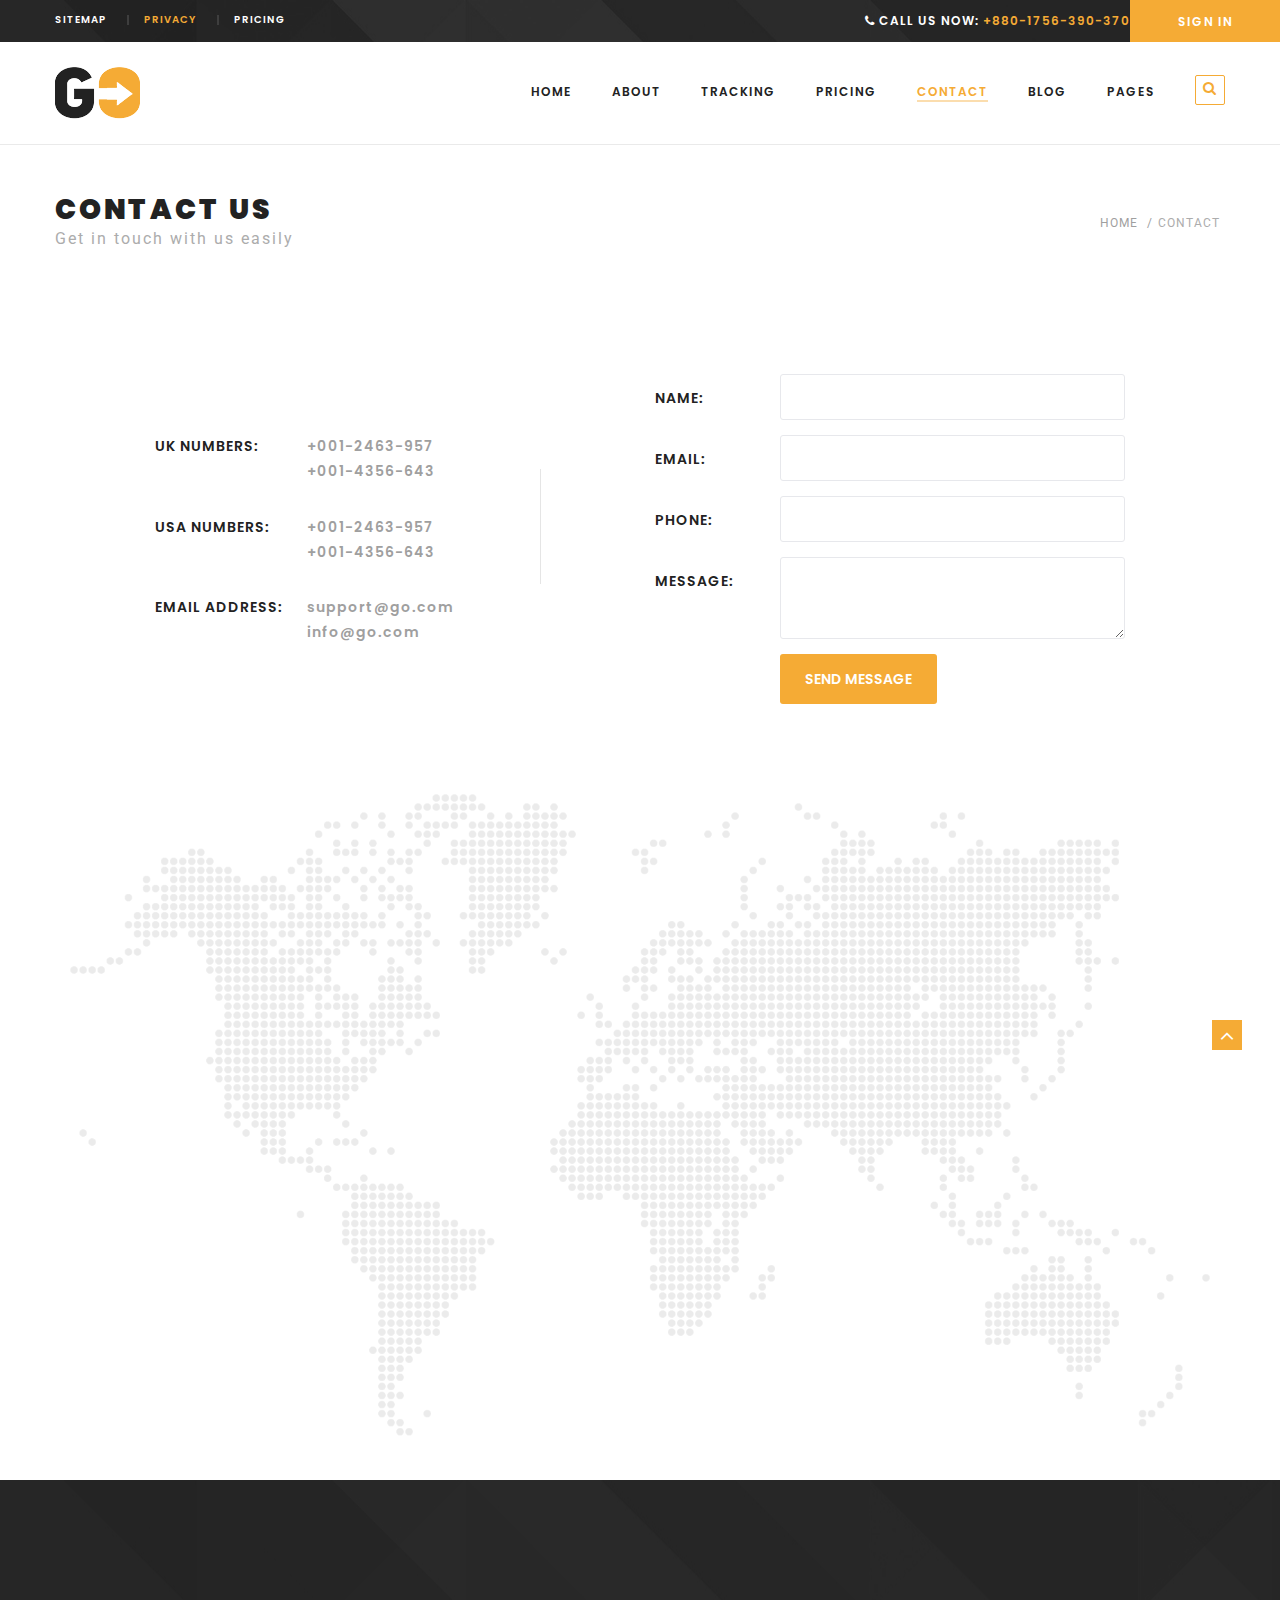
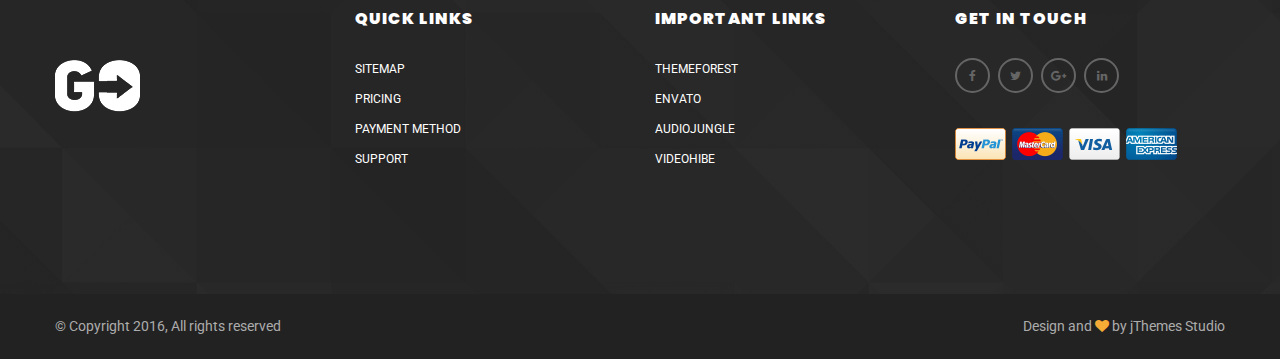
<file: contact-us-2.html>
<!DOCTYPE html>
<html>
    <head>
        <title>Contact-2 / GO Home</title>
        <meta charset="UTF-8">
        <meta name="viewport" content="width=device-width, initial-scale=1.0">

        <!-- Bootstrap Css -->
        <link rel="stylesheet" type="text/css" href="assets/plugins/bootstrap-3.3.6/css/bootstrap.min.css">        
        <!-- Bootstrap Select Css -->
        <link rel="stylesheet" type="text/css" href="assets/plugins/bootstrap-select-1.10.0/dist/css/bootstrap-select.min.css">
        <!-- Fonts Css -->
        <link rel="stylesheet" type="text/css" href="assets/plugins/font-awesome-4.6.1/css/font-awesome.min.css">
        <link rel="stylesheet" type="text/css" href="assets/plugins/font-elegant/elegant.css">
        <!-- OwlCarousel2 Slider Css -->
        <link rel="stylesheet" type="text/css" href="assets/plugins/owl.carousel.2/assets/owl.carousel.css">


        <!-- Animate Css -->       
        <link rel="stylesheet" type="text/css" href="assets/css/animate.css">

        <!-- Main Css -->
        <link rel="stylesheet" type="text/css" href="assets/css/theme.css"> 


        <!--[if lt IE 9]>
        <script src="assets/plugins/iesupport/html5shiv.js"></script>
        <script src="assets/plugins/iesupport/respond.js"></script>
        <![endif]-->
    </head>
    <body id="home">

        <!-- Main Wrapper -->        
        <main class="wrapper">

            <!-- Header -->
            <header class="header-main">

                <!-- Header Topbar -->
                <div class="top-bar font2-title1 white-clr">
                    <div class="theme-container container">
                        <div class="row">
                            <div class="col-md-6 col-sm-5">
                                <ul class="list-items fs-10">
                                    <li><a href="#">sitemap</a></li>
                                    <li class="active"><a href="#">Privacy</a></li>
                                    <li><a href="#">Pricing</a></li>
                                </ul>
                            </div>
                            <div class="col-md-6 col-sm-7 fs-12">
                                <p class="contact-num">  <i class="fa fa-phone"></i> Call us now: <span class="theme-clr"> +880-1756-390-370 </span> </p>
                            </div>
                        </div>
                    </div>
                    <a data-toggle="modal" href="#login-popup" class="sign-in fs-12 theme-clr-bg"> sign in </a>
                </div>
                <!-- /.Header Topbar -->

                <!-- Header Logo & Navigation -->
                <nav class="menu-bar font2-title1">
                    <div class="theme-container container">
                        <div class="row">
                            <div class="col-md-2 col-sm-2">
                                <button type="button" class="navbar-toggle collapsed" data-toggle="collapse" data-target="#navbar" aria-controls="navbar">
                                    <span class="sr-only">Toggle navigation</span>
                                    <span class="icon-bar"></span>
                                    <span class="icon-bar"></span>
                                    <span class="icon-bar"></span>
                                </button>
                                <a class="navbar-logo" href="#"> <img src="assets/img/logo/logo-black.png" alt="logo" /> </a>
                            </div>
                            <div class="col-md-10 col-sm-10 fs-12">
                                <div id="navbar" class="collapse navbar-collapse no-pad">
                                    <ul class="navbar-nav theme-menu">
                                        <li class="dropdown">
                                            <a href="#" class="dropdown-toggle" data-toggle="dropdown" role="button" aria-haspopup="true" >Home </a>
                                            <ul class="dropdown-menu">
                                                <li><a href="index.html">Home Page1</a></li>
                                                <li><a href="index-2.html">Home Page2</a></li>
                                                <li><a href="index-3.html">Home Page3</a></li>

                                                <li class="dropdown">
                                                    <a href="#" class="dropdown-toggle" data-toggle="dropdown" role="button" aria-haspopup="true" >Submenu Level 1 </a>
                                                    <ul class="dropdown-menu">
                                                        <li><a href="#">Submenu</a></li>
                                                        <li><a href="#">Submenu</a></li>
                                                        <li class="dropdown">
                                                            <a href="#" class="dropdown-toggle" data-toggle="dropdown" role="button" aria-haspopup="true" >Submenu Level 2</a>
                                                            <ul class="dropdown-menu">
                                                                <li><a href="#">Submenu</a></li>
                                                                <li><a href="#">Submenu</a></li>
                                                                <li><a href="#">Submenu</a></li>                                    
                                                            </ul>
                                                        </li>
                                                    </ul>
                                                </li>
                                            </ul>
                                        </li>
                                        <li> <a href="about-us.html">about</a> </li>
                                        <li> <a href="tracking.html"> tracking </a> </li>
                                        <li> <a href="pricing-plans.html"> pricing </a> </li>
                                        <li class="active"> <a href="contact-us.html"> contact </a> </li>
                                        <li class="dropdown">
                                            <a href="#" class="dropdown-toggle" data-toggle="dropdown" role="button" aria-haspopup="true" >Blog</a>
                                            <ul class="dropdown-menu">
                                                <li><a href="blog.html">Blog</a></li>
                                                <li><a href="blog-left.html">Blog Left</a></li>
                                                <li><a href="single-blog.html">Single Post</a></li>                                    
                                            </ul>
                                        </li>
                                        <li class="dropdown">
                                            <a href="#" class="dropdown-toggle" data-toggle="dropdown" role="button" aria-haspopup="true" >pages </a>
                                            <ul class="dropdown-menu">
                                                <li><a href="get-quote.html"> Quote Page </a></li> 
                                                <li><a href="contact-us-2.html"> Contact-2 Page </a></li>
                                                <li><a href="404.html"> Error Page </a></li>
                                                <li><a href="coming-soon.html"> Coming Soon Page </a></li>
                                            </ul>
                                        </li>  
                                        <li><span class="search fa fa-search theme-clr transition"> </span></li>
                                    </ul>                                                      
                                </div>
                            </div>
                        </div>
                    </div>
                </nav>
                <!-- /.Header Logo & Navigation -->

            </header>
            <!-- /.Header -->

            <!-- Content Wrapper -->
            <article> 
                <!-- Breadcrumb -->
                <section class="theme-breadcrumb pad-50">                
                    <div class="theme-container container ">  
                        <div class="row">
                            <div class="col-sm-8 pull-left">
                                <div class="title-wrap">
                                    <h2 class="section-title no-margin"> contact us </h2>
                                    <p class="fs-16 no-margin"> Get in touch with us easily </p>
                                </div>
                            </div>
                            <div class="col-sm-4">                        
                                <ol class="breadcrumb-menubar list-inline">
                                    <li><a href="#" class="gray-clr">Home</a></li>                                   
                                    <li class="active">contact</li>
                                </ol>
                            </div>  
                        </div>
                    </div>
                </section>
                <!-- /.Breadcrumb -->

                <!-- Contact Us -->
                <section class="contact-page pad-30">                    
                    <div class="theme-container container">               
                        <div class="row">
                            <div class="col-md-4 col-sm-6 col-md-offset-1">
                                <ul class="contact-detail title-2 pt-50">
                                    <li class="wow fadeInUp" data-wow-offset="50" data-wow-delay=".30s"> <span>uk numbers:</span> <p class="gray-clr"> +001-2463-957 <br> +001-4356-643 </p> </li>
                                    <li class="wow fadeInUp" data-wow-offset="50" data-wow-delay=".40s"> <span>usa numbers:</span> <p class="gray-clr"> +001-2463-957 <br> +001-4356-643 </p> </li>
                                    <li class="wow fadeInUp" data-wow-offset="50" data-wow-delay=".50s"> <span>Email address:</span> <p class="gray-clr"> support@go.com <br> info@go.com </p> </li>
                                </ul>
                            </div>

                            <div class="col-md-5 col-sm-6 col-md-offset-1 contact-form">
                                <div class="calculate-form">
                                    <form class="row" id="contact-form">
                                        <div class="form-group wow fadeInUp" data-wow-offset="50" data-wow-delay=".30s">
                                            <div class="col-sm-3"> <label class="title-2"> Name: </label></div>
                                            <div class="col-sm-9"> <input type="text" name="Name" id="Name" required placeholder="" class="form-control"> </div>
                                        </div>
                                        <div class="form-group wow fadeInUp" data-wow-offset="50" data-wow-delay=".30s">
                                            <div class="col-sm-3"> <label class="title-2"> Email: </label></div>
                                            <div class="col-sm-9"> <input type="text" name="Email" id="Email" required pattern="[a-z0-9._%+-]+@[a-z0-9.-]+\.[a-z]{2,3}$" placeholder="" class="form-control"> </div>
                                        </div>
                                        <div class="form-group wow fadeInUp" data-wow-offset="50" data-wow-delay=".30s">
                                            <div class="col-sm-3"> <label class="title-2"> Phone: </label></div>
                                            <div class="col-sm-9"> <input type="text" name="Phone" id="Phone" placeholder="" class="form-control"> </div>
                                        </div>
                                        <div class="form-group wow fadeInUp" data-wow-offset="50" data-wow-delay=".30s">
                                            <div class="col-sm-3"> <label class="title-2"> Message: </label></div>
                                            <div class="col-sm-9"> <textarea class="form-control" name="Message" id="Message" required cols="25" rows="3"></textarea> </div>
                                        </div>
                                        <div class="form-group wow fadeInUp" data-wow-offset="50" data-wow-delay=".30s">
                                            <div class="col-sm-9 col-xs-12 pull-right">
                                                <button name="submit" id="submit_btn" class="btn-1"> send message </button>
                                            </div>
                                        </div>
                                    </form>
                                </div>
                            </div>
                        </div>
                    </div>
                </section>
                <!-- /.Contact Us -->

                <!-- Contact Map -->
                <section class="map">
                    <div class="theme-container container">                                                 
                        <div class="contact-map">
                            <img src="assets/img/background/contact-map.png" alt="" />
                            <div class="map-indicator">
                                <img class="marker-1 wow fadeIn" data-wow-offset="50" data-wow-delay=".30s" alt="" src="assets/img/icons/marker-1.png" />
                                <img class="marker-2 wow fadeIn" data-wow-offset="50" data-wow-delay=".40s" alt="" src="assets/img/icons/marker-1.png" />
                                <img class="marker-3 wow fadeInUp" data-wow-offset="50" data-wow-delay=".50s" alt="" src="assets/img/icons/marker-1.png" />
                            </div>
                        </div>
                    </div>
                </section>
                <!-- /.Contact Map -->

            </article>
            <!-- /.Content Wrapper -->

            <!-- Footer -->
            <footer>
                <div class="footer-main pad-120 white-clr">
                    <div class="theme-container container">               
                        <div class="row">
                            <div class="col-md-3 col-sm-6 footer-widget">
                                <a href="#"> <img class="logo" alt="#" src="assets/img/logo/logo-white.png" />  </a>
                            </div>
                            <div class="col-md-3 col-sm-6 footer-widget">
                                <h2 class="title-1 fw-900">quick links</h2>
                                <ul>
                                    <li> <a href="#">sitemap</a> </li>
                                    <li> <a href="#">pricing</a> </li>
                                    <li> <a href="#">payment method</a> </li>
                                    <li> <a href="#">support</a> </li>
                                </ul>
                            </div>
                            <div class="col-md-3 col-sm-6 footer-widget">
                                <h2 class="title-1 fw-900">important links</h2>
                                <ul>
                                    <li> <a href="#">themeforest</a> </li>
                                    <li> <a href="#">envato</a> </li>
                                    <li> <a href="#">audiojungle</a> </li>
                                    <li> <a href="#">videohibe</a> </li>
                                </ul>
                            </div>
                            <div class="col-md-3 col-sm-6 footer-widget">
                                <h2 class="title-1 fw-900">get in touch</h2>
                                <ul class="social-icons list-inline">
                                    <li> <a href="#" class="fa fa-facebook"></a> </li>
                                    <li> <a href="#" class="fa fa-twitter"></a> </li>
                                    <li> <a href="#" class="fa fa-google-plus"></a> </li>
                                    <li> <a href="#" class="fa fa-linkedin"></a> </li>
                                </ul>
                                <ul class="payment-icons list-inline">
                                    <li> <a href="#"> <img alt="#" src="assets/img/icons/payment-1.png" /> </a> </li>
                                    <li> <a href="#"> <img alt="#" src="assets/img/icons/payment-2.png" /> </a> </li>
                                    <li> <a href="#"> <img alt="#" src="assets/img/icons/payment-3.png" /> </a> </li>
                                    <li> <a href="#"> <img alt="#" src="assets/img/icons/payment-4.png" /> </a> </li>
                                </ul>
                            </div>
                        </div>
                    </div>
                </div>

                <div class="footer-bottom">
                    <div class="theme-container container">               
                        <div class="row">
                            <div class="col-md-6 col-sm-6">
                                <p> © Copyright 2016, All rights reserved </p>                            
                            </div>
                            <div class="col-md-6 col-sm-6 text-right">
                                <p> Design and <span class="theme-clr fa fa-heart"></span>  by <a href="#" class="main-clr"> jThemes Studio </a> </p>
                            </div>
                        </div>
                    </div>
                </div>
            </footer>
            <!-- /.Footer -->


        </main>
        <!-- / Main Wrapper -->

        <!-- Top -->
        <div class="to-top theme-clr-bg transition"> <i class="fa fa-angle-up"></i> </div>

        <!-- Popup: Login -->
        <div class="modal fade login-popup" id="login-popup" tabindex="-1" role="dialog" aria-hidden="true">
            <div class="modal-dialog modal-md">                
                <a class="close close-btn" data-dismiss="modal" aria-label="Close"> x </a>

                <div class="modal-content">   
                    <div class="login-wrap text-center">                        
                        <h2 class="title-3"> sign in </h2>
                        <p> Sign in to <strong> GO </strong> for getting all details </p>                        

                        <div class="login-form clrbg-before">
                            <form class="login">
                                <div class="form-group"><input type="text" placeholder="Email address" class="form-control"></div>
                                <div class="form-group"><input type="password" placeholder="Password" class="form-control"></div>
                                <div class="form-group">
                                    <button class="btn-1 " type="submit"> Sign in now </button>
                                </div>
                            </form>
                            <a href="#" class="gray-clr"> Forgot Passoword? </a>                            
                        </div>                        
                    </div>
                    <div class="create-accnt">
                        <a href="#" class="white-clr"> Don’t have an account? </a>  
                        <h2 class="title-2"> <a href="#" class="green-clr under-line">Create a free account</a> </h2>
                    </div>
                </div>
            </div>
        </div>
        <!-- /Popup: Login --> 

        <!-- Search Popup -->
        <div class="search-popup">
            <div>
                <div class="popup-box-inner">
                    <form>
                        <input class="search-query" type="text" placeholder="Search and hit enter" />
                    </form>
                </div>
            </div>
            <a href="javascript:void(0)" class="close-search"><i class="fa fa-close"></i></a>
        </div>
        <!-- / Search Popup -->

        <!-- Main Jquery JS -->
        <script src="assets/js/jquery-2.2.4.min.js" type="text/javascript"></script>    
        <!-- Bootstrap JS -->
        <script src="assets/plugins/bootstrap-3.3.6/js/bootstrap.min.js" type="text/javascript"></script>    
        <!-- Bootstrap Select JS -->
        <script src="assets/plugins/bootstrap-select-1.10.0/dist/js/bootstrap-select.min.js" type="text/javascript"></script>    
        <!-- OwlCarousel2 Slider JS -->
        <script src="assets/plugins/owl.carousel.2/owl.carousel.min.js" type="text/javascript"></script>   
        <!-- Sticky Header -->
        <script src="assets/js/jquery.sticky.js"></script>
        <!-- Wow JS -->
        <script src="assets/plugins/WOW-master/dist/wow.min.js" type="text/javascript"></script>   

        <!-- Theme JS -->
        <script src="assets/js/theme-ajax-mail.js" type="text/javascript"></script>
        <script src="assets/js/theme.js" type="text/javascript"></script>

    </body>
</html>
</file>
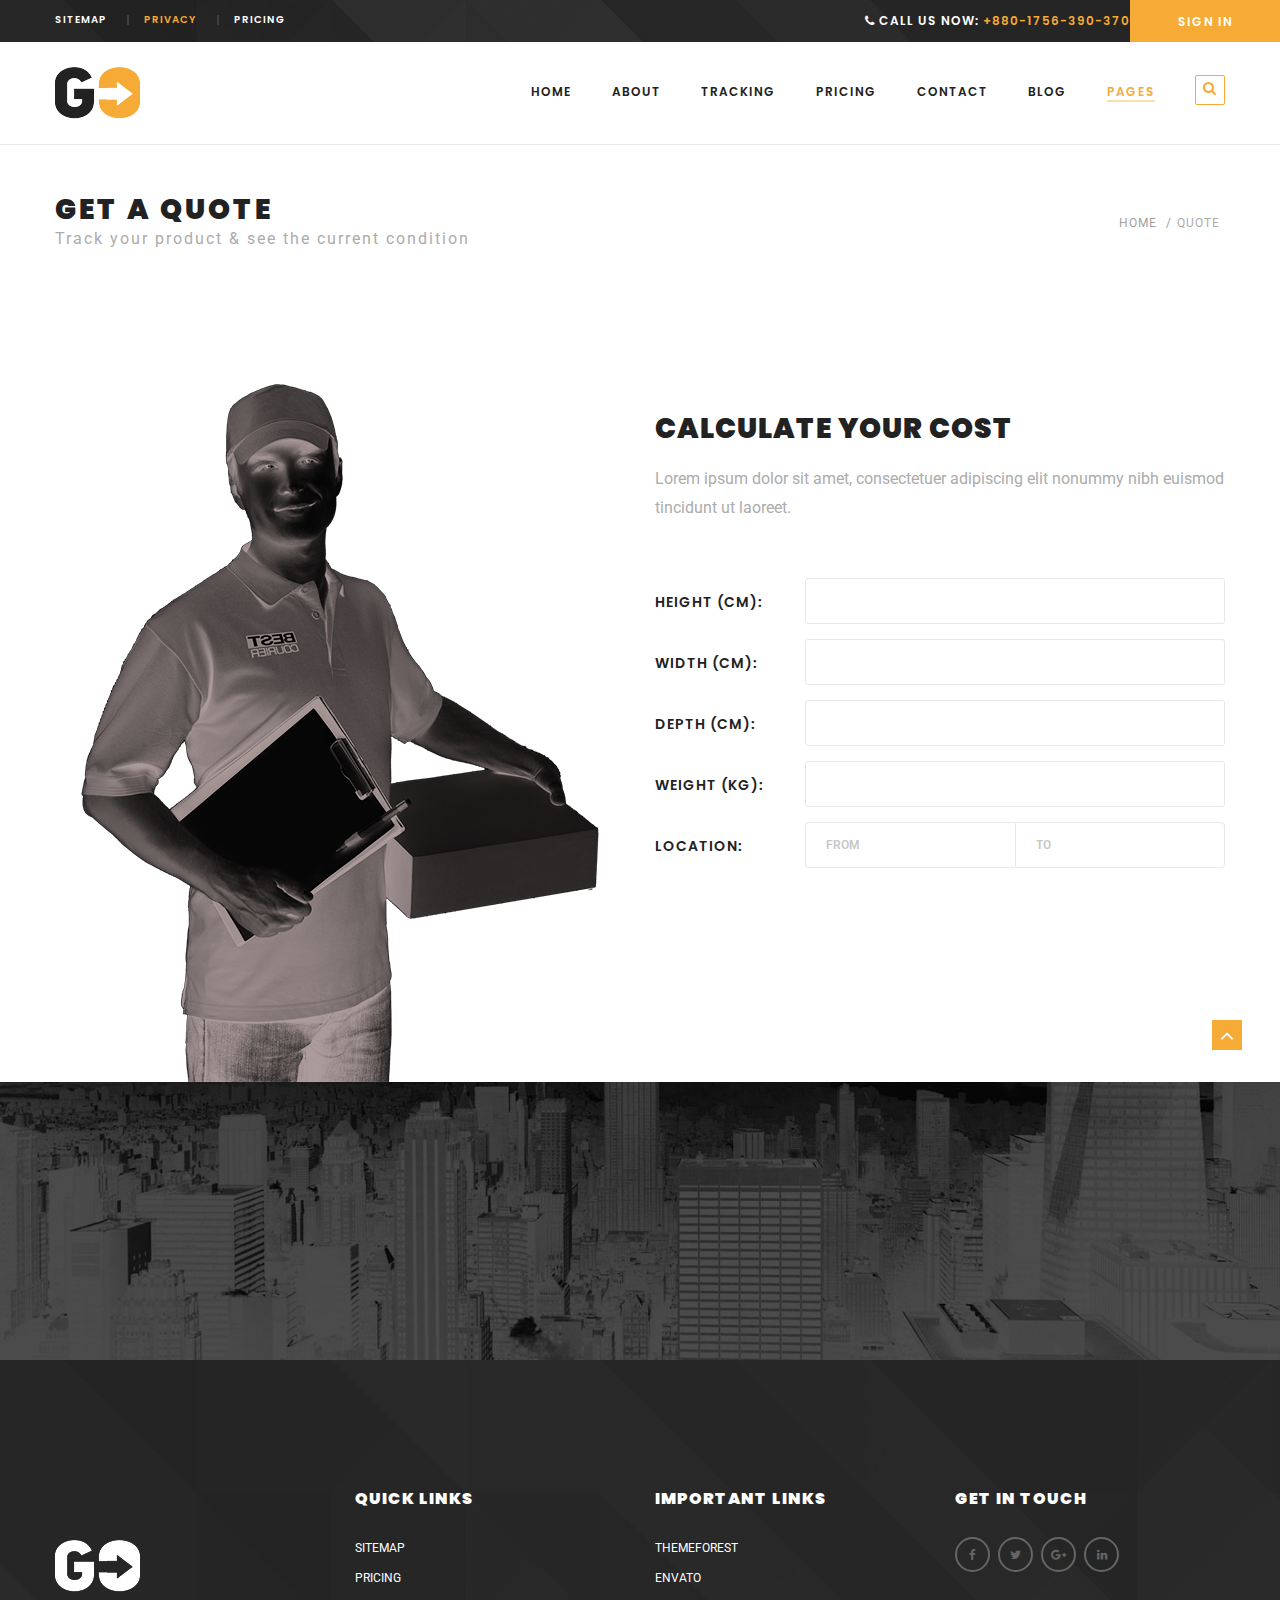
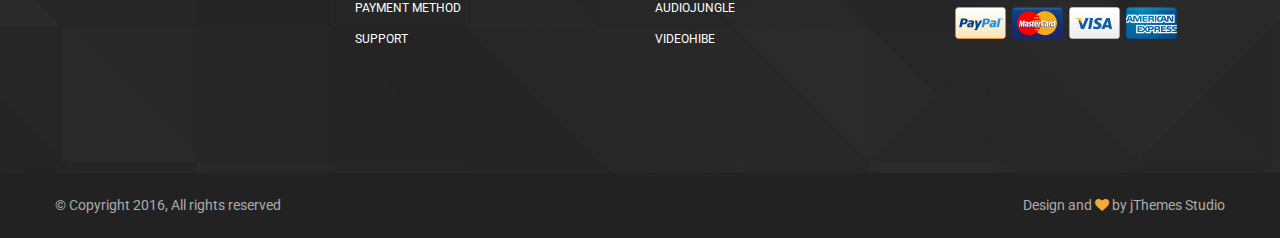
<file: get-quote.html>
<!DOCTYPE html>
<html>
    <head>
        <title>Quote / GO Home</title>
        <meta charset="UTF-8">
        <meta name="viewport" content="width=device-width, initial-scale=1.0">

        <!-- Bootstrap Css -->
        <link rel="stylesheet" type="text/css" href="assets/plugins/bootstrap-3.3.6/css/bootstrap.min.css">        
        <!-- Bootstrap Select Css -->
        <link rel="stylesheet" type="text/css" href="assets/plugins/bootstrap-select-1.10.0/dist/css/bootstrap-select.min.css">
        <!-- Fonts Css -->
        <link rel="stylesheet" type="text/css" href="assets/plugins/font-awesome-4.6.1/css/font-awesome.min.css">
        <link rel="stylesheet" type="text/css" href="assets/plugins/font-elegant/elegant.css">
        <!-- OwlCarousel2 Slider Css -->
        <link rel="stylesheet" type="text/css" href="assets/plugins/owl.carousel.2/assets/owl.carousel.css">


        <!-- Animate Css -->       
        <link rel="stylesheet" type="text/css" href="assets/css/animate.css">

        <!-- Main Css -->
        <link rel="stylesheet" type="text/css" href="assets/css/theme.css">

     
        <!--[if lt IE 9]>
        <script src="assets/plugins/iesupport/html5shiv.js"></script>
        <script src="assets/plugins/iesupport/respond.js"></script>
        <![endif]-->
    </head>
    <body id="home">

        <!-- Main Wrapper -->        
        <main class="wrapper">

            <!-- Header -->
            <header class="header-main">

                <!-- Header Topbar -->
                <div class="top-bar font2-title1 white-clr">
                    <div class="theme-container container">
                        <div class="row">
                            <div class="col-md-6 col-sm-5">
                                <ul class="list-items fs-10">
                                    <li><a href="#">sitemap</a></li>
                                    <li class="active"><a href="#">Privacy</a></li>
                                    <li><a href="#">Pricing</a></li>
                                </ul>
                            </div>
                            <div class="col-md-6 col-sm-7 fs-12">
                                <p class="contact-num">  <i class="fa fa-phone"></i> Call us now: <span class="theme-clr"> +880-1756-390-370 </span> </p>
                            </div>
                        </div>
                    </div>
                    <a data-toggle="modal" href="#login-popup" class="sign-in fs-12 theme-clr-bg"> sign in </a>
                </div>
                <!-- /.Header Topbar -->

                <!-- Header Logo & Navigation -->
                <nav class="menu-bar font2-title1">
                    <div class="theme-container container">
                        <div class="row">
                            <div class="col-md-2 col-sm-2">
                                <button type="button" class="navbar-toggle collapsed" data-toggle="collapse" data-target="#navbar" aria-controls="navbar">
                                    <span class="sr-only">Toggle navigation</span>
                                    <span class="icon-bar"></span>
                                    <span class="icon-bar"></span>
                                    <span class="icon-bar"></span>
                                </button>
                                <a class="navbar-logo" href="#"> <img src="assets/img/logo/logo-black.png" alt="logo" /> </a>
                            </div>
                            <div class="col-md-10 col-sm-10 fs-12">
                                <div id="navbar" class="collapse navbar-collapse no-pad">
                                    <ul class="navbar-nav theme-menu">
                                        <li class="dropdown">
                                            <a href="#" class="dropdown-toggle" data-toggle="dropdown" role="button" aria-haspopup="true" >Home </a>
                                            <ul class="dropdown-menu">
                                                <li><a href="index.html">Home Page1</a></li>
                                                <li><a href="index-2.html">Home Page2</a></li>
                                                <li><a href="index-3.html">Home Page3</a></li>

                                                <li class="dropdown">
                                                    <a href="#" class="dropdown-toggle" data-toggle="dropdown" role="button" aria-haspopup="true" >Submenu Level 1 </a>
                                                    <ul class="dropdown-menu">
                                                        <li><a href="#">Submenu</a></li>
                                                        <li><a href="#">Submenu</a></li>
                                                        <li class="dropdown">
                                                            <a href="#" class="dropdown-toggle" data-toggle="dropdown" role="button" aria-haspopup="true" >Submenu Level 2</a>
                                                            <ul class="dropdown-menu">
                                                                <li><a href="#">Submenu</a></li>
                                                                <li><a href="#">Submenu</a></li>
                                                                <li><a href="#">Submenu</a></li>                                    
                                                            </ul>
                                                        </li>
                                                    </ul>
                                                </li>
                                            </ul>
                                        </li>
                                        <li> <a href="about-us.html">about</a> </li>
                                        <li> <a href="tracking.html"> tracking </a> </li>
                                        <li> <a href="pricing-plans.html"> pricing </a> </li>
                                        <li> <a href="contact-us.html"> contact </a> </li>
                                        <li class="dropdown">
                                            <a href="#" class="dropdown-toggle" data-toggle="dropdown" role="button" aria-haspopup="true" >Blog</a>
                                            <ul class="dropdown-menu">
                                                <li><a href="blog.html">Blog</a></li>
                                                <li><a href="blog-left.html">Blog Left</a></li>
                                                <li><a href="single-blog.html">Single Post</a></li>                                    
                                            </ul>
                                        </li>
                                        <li class="dropdown active">
                                            <a href="#" class="dropdown-toggle" data-toggle="dropdown" role="button" aria-haspopup="true" >pages </a>
                                            <ul class="dropdown-menu">
                                                <li><a href="get-quote.html"> Quote Page </a></li> 
                                                <li><a href="contact-us-2.html"> Contact-2 Page </a></li>
                                                <li><a href="404.html"> Error Page </a></li>
                                                <li><a href="coming-soon.html"> Coming Soon Page </a></li>
                                            </ul>
                                        </li>  
                                        <li><span class="search fa fa-search theme-clr transition"> </span></li>
                                    </ul>                                                      
                                </div>
                            </div>
                        </div>
                    </div>
                </nav>
                <!-- /.Header Logo & Navigation -->

            </header>
            <!-- /.Header -->

            <!-- Content Wrapper -->
            <article> 
                <!-- Breadcrumb -->
                <section class="theme-breadcrumb pad-50">                
                    <div class="theme-container container ">  
                        <div class="row">
                            <div class="col-sm-8 pull-left">
                                <div class="title-wrap">
                                    <h2 class="section-title no-margin"> Get a Quote </h2>
                                    <p class="fs-16 no-margin"> Track your product & see the current condition </p>
                                </div>
                            </div>
                            <div class="col-sm-4">                        
                                <ol class="breadcrumb-menubar list-inline">
                                    <li><a href="#" class="gray-clr">Home</a></li>                                   
                                    <li class="active">Quote</li>
                                </ol>
                            </div>  
                        </div>
                    </div>
                </section>
                <!-- /.Breadcrumb -->

                <!-- Quote -->
                <section class="pt-80 quote-wrap">    
                    <div class="theme-container container ">  
                        <div class="row">
                            <div class="col-md-6 text-center">
                                <img src="assets/img/block/Courier-Man.png" alt="" class="wow slideInLeft" data-wow-offset="50" data-wow-delay=".20s" />
                            </div>
                            <div class="col-md-6">   
                                <div class="pad-10"></div>
                                <h2 class="section-title pb-10 wow fadeInUp" data-wow-offset="50" data-wow-delay=".20s" > calculate your cost </h2>
                                <p class="fs-16 wow fadeInUp" data-wow-offset="50" data-wow-delay=".25s">Lorem ipsum dolor sit amet, consectetuer adipiscing elit nonummy nibh 
                                    euismod tincidunt ut laoreet.</p>
                                <div class="calculate-form">
                                    <form class="row">
                                        <div class="form-group wow fadeInUp" data-wow-offset="50" data-wow-delay=".20s">
                                            <div class="col-sm-3"> <label class="title-2"> height (cm): </label></div>
                                            <div class="col-sm-9"> <input type="text" placeholder="" class="form-control"> </div>                                        
                                        </div>
                                        <div class="form-group wow fadeInUp" data-wow-offset="50" data-wow-delay=".20s">
                                            <div class="col-sm-3"> <label class="title-2"> width (cm): </label></div>
                                            <div class="col-sm-9"> <input type="text" placeholder="" class="form-control"> </div>                                        
                                        </div>
                                        <div class="form-group wow fadeInUp" data-wow-offset="50" data-wow-delay=".20s">
                                            <div class="col-sm-3"> <label class="title-2"> depth (cm): </label></div>
                                            <div class="col-sm-9"> <input type="text" placeholder="" class="form-control"> </div>                                        
                                        </div>
                                        <div class="form-group wow fadeInUp" data-wow-offset="50" data-wow-delay=".20s">
                                            <div class="col-sm-3"> <label class="title-2"> weight (kg): </label></div>
                                            <div class="col-sm-9"> <input type="text" placeholder="" class="form-control"> </div>                                        
                                        </div>
                                        <div class="form-group wow fadeInUp" data-wow-offset="50" data-wow-delay=".20s">
                                            <div class="col-sm-3"> <label class="title-2"> location: </label></div>
                                            <div class="col-sm-9"> 
                                                <div class="col-sm-6 no-pad">
                                                    <input type="text" placeholder="From" class="form-control from fw-600">
                                                </div>
                                                <div class="col-sm-6 no-pad">
                                                    <input type="text" placeholder="To" class="form-control to fw-600">
                                                </div>
                                            </div>                                        
                                        </div>
                                        <div class="form-group wow fadeInUp" data-wow-offset="50" data-wow-delay=".20s">
                                            <div class="col-sm-3"> <label class="title-2"> Package: </label></div>
                                            <div class="col-sm-9"> 
                                                <div class="form-group">
                                                    <select class="selectpicker form-control" data-live-search="true" data-width="100%"
                                                            data-toggle="tooltip" title="select your package">
                                                        <option>Option 1</option>
                                                        <option>Option 2</option>
                                                        <option>Option 3</option>
                                                    </select>
                                                </div>                                           
                                            </div>                                        
                                        </div>                                    
                                        <div class="form-group wow fadeInUp" data-wow-offset="50" data-wow-delay=".20s">
                                            <div class="col-sm-9 col-xs-12 pull-right"> 
                                                <div class="btn-1"> <span> Total Cost: </span> <span class="btn-1 dark"> $150 </span>  </div>
                                            </div>
                                        </div>
                                    </form>
                                </div>
                                <div class="pt-80 hidden-lg"></div>
                            </div>
                        </div>
                    </div>
                </section>
                <!-- /.Quote -->


                <!-- Steps -->
                <section class="steps-wrap mask-overlay pad-80">                
                    <div class="theme-container container">               
                        <div class="row">
                            <div class="col-md-3 col-sm-6">
                                <div class="font-2 fs-50 wow fadeInLeft" data-wow-offset="50" data-wow-delay=".20s"> 1. </div> 
                                <div class="steps-content wow fadeInLeft" data-wow-offset="50" data-wow-delay=".25s"> 
                                    <h2 class="title-3">Order</h2> 
                                    <p class="gray-clr">Duis autem vel eum iriur <br> hendrerit in vulputate</p>                                            
                                </div>  
                            </div>
                            <div class="col-md-3 col-sm-6">
                                <div class="font-2 fs-50 wow fadeInLeft" data-wow-offset="50" data-wow-delay=".20s"> 2. </div> 
                                <div class="steps-content wow fadeInLeft" data-wow-offset="50" data-wow-delay=".25s"> 
                                    <h2 class="title-3">Wait</h2> 
                                    <p class="gray-clr">Duis autem vel eum iriur <br> hendrerit in vulputate</p>                                            
                                </div>  
                            </div>
                            <div class="col-md-3 col-sm-6">
                                <div class="font-2 fs-50 wow fadeInLeft" data-wow-offset="50" data-wow-delay=".20s"> 3. </div> 
                                <div class="steps-content wow fadeInLeft" data-wow-offset="50" data-wow-delay=".25s"> 
                                    <h2 class="title-3">Deliver</h2> 
                                    <p class="gray-clr">Duis autem vel eum iriur <br> hendrerit in vulputate</p>                                            
                                </div>  
                            </div>
                        </div>
                    </div>
                    <div class="step-img wow slideInRight" data-wow-offset="50" data-wow-delay=".20s"> <img src="assets/img/block/step-img.png" alt="" /> </div>
                </section>
                <!-- /.Steps -->

            </article>
            <!-- /.Content Wrapper -->

            <!-- Footer -->
            <footer>
                <div class="footer-main pad-120 white-clr">
                    <div class="theme-container container">               
                        <div class="row">
                            <div class="col-md-3 col-sm-6 footer-widget">
                                <a href="#"> <img class="logo" alt="#" src="assets/img/logo/logo-white.png" />  </a>
                            </div>
                            <div class="col-md-3 col-sm-6 footer-widget">
                                <h2 class="title-1 fw-900">quick links</h2>
                                <ul>
                                    <li> <a href="#">sitemap</a> </li>
                                    <li> <a href="#">pricing</a> </li>
                                    <li> <a href="#">payment method</a> </li>
                                    <li> <a href="#">support</a> </li>
                                </ul>
                            </div>
                            <div class="col-md-3 col-sm-6 footer-widget">
                                <h2 class="title-1 fw-900">important links</h2>
                                <ul>
                                    <li> <a href="#">themeforest</a> </li>
                                    <li> <a href="#">envato</a> </li>
                                    <li> <a href="#">audiojungle</a> </li>
                                    <li> <a href="#">videohibe</a> </li>
                                </ul>
                            </div>
                            <div class="col-md-3 col-sm-6 footer-widget">
                                <h2 class="title-1 fw-900">get in touch</h2>
                                <ul class="social-icons list-inline">
                                    <li> <a href="#" class="fa fa-facebook"></a> </li>
                                    <li> <a href="#" class="fa fa-twitter"></a> </li>
                                    <li> <a href="#" class="fa fa-google-plus"></a> </li>
                                    <li> <a href="#" class="fa fa-linkedin"></a> </li>
                                </ul>
                                <ul class="payment-icons list-inline">
                                    <li> <a href="#"> <img alt="#" src="assets/img/icons/payment-1.png" /> </a> </li>
                                    <li> <a href="#"> <img alt="#" src="assets/img/icons/payment-2.png" /> </a> </li>
                                    <li> <a href="#"> <img alt="#" src="assets/img/icons/payment-3.png" /> </a> </li>
                                    <li> <a href="#"> <img alt="#" src="assets/img/icons/payment-4.png" /> </a> </li>
                                </ul>
                            </div>
                        </div>
                    </div>
                </div>

                <div class="footer-bottom">
                    <div class="theme-container container">               
                        <div class="row">
                            <div class="col-md-6 col-sm-6">
                                <p> © Copyright 2016, All rights reserved </p>                            
                            </div>
                            <div class="col-md-6 col-sm-6 text-right">
                                <p> Design and <span class="theme-clr fa fa-heart"></span>  by <a href="#" class="main-clr"> jThemes Studio </a> </p>
                            </div>
                        </div>
                    </div>
                </div>
            </footer>
            <!-- /.Footer -->


        </main>
        <!-- / Main Wrapper -->

        <!-- Top -->
        <div class="to-top theme-clr-bg transition"> <i class="fa fa-angle-up"></i> </div>

        <!-- Popup: Login -->
        <div class="modal fade login-popup" id="login-popup" tabindex="-1" role="dialog" aria-hidden="true">
            <div class="modal-dialog modal-md">                
                <a class="close close-btn" data-dismiss="modal" aria-label="Close"> x </a>

                <div class="modal-content">   
                    <div class="login-wrap text-center">                        
                        <h2 class="title-3"> sign in </h2>
                        <p> Sign in to <strong> GO </strong> for getting all details </p>                        

                        <div class="login-form clrbg-before">
                            <form class="login">
                                <div class="form-group"><input type="text" placeholder="Email address" class="form-control"></div>
                                <div class="form-group"><input type="password" placeholder="Password" class="form-control"></div>
                                <div class="form-group">
                                    <button class="btn-1 " type="submit"> Sign in now </button>
                                </div>
                            </form>
                            <a href="#" class="gray-clr"> Forgot Passoword? </a>                            
                        </div>                        
                    </div>
                    <div class="create-accnt">
                        <a href="#" class="white-clr"> Don’t have an account? </a>  
                        <h2 class="title-2"> <a href="#" class="green-clr under-line">Create a free account</a> </h2>
                    </div>
                </div>
            </div>
        </div>
        <!-- /Popup: Login --> 

        <!-- Search Popup -->
        <div class="search-popup">
            <div>
                <div class="popup-box-inner">
                    <form>
                        <input class="search-query" type="text" placeholder="Search and hit enter" />
                    </form>
                </div>
            </div>
            <a href="javascript:void(0)" class="close-search"><i class="fa fa-close"></i></a>
        </div>
        <!-- / Search Popup -->

        <!-- Main Jquery JS -->
        <script src="assets/js/jquery-2.2.4.min.js" type="text/javascript"></script>        
        <!-- Bootstrap JS -->
        <script src="assets/plugins/bootstrap-3.3.6/js/bootstrap.min.js" type="text/javascript"></script>    
        <!-- Bootstrap Select JS -->
        <script src="assets/plugins/bootstrap-select-1.10.0/dist/js/bootstrap-select.min.js" type="text/javascript"></script>    
        <!-- OwlCarousel2 Slider JS -->
        <script src="assets/plugins/owl.carousel.2/owl.carousel.min.js" type="text/javascript"></script>   
        <!-- Sticky Header -->
        <script src="assets/js/jquery.sticky.js"></script>
        <!-- Wow JS -->
        <script src="assets/plugins/WOW-master/dist/wow.min.js" type="text/javascript"></script>   

        <!-- Slider JS -->        


        <!-- Theme JS -->
        <script src="assets/js/theme.js" type="text/javascript"></script>

    
    </body>
</html>
</file>
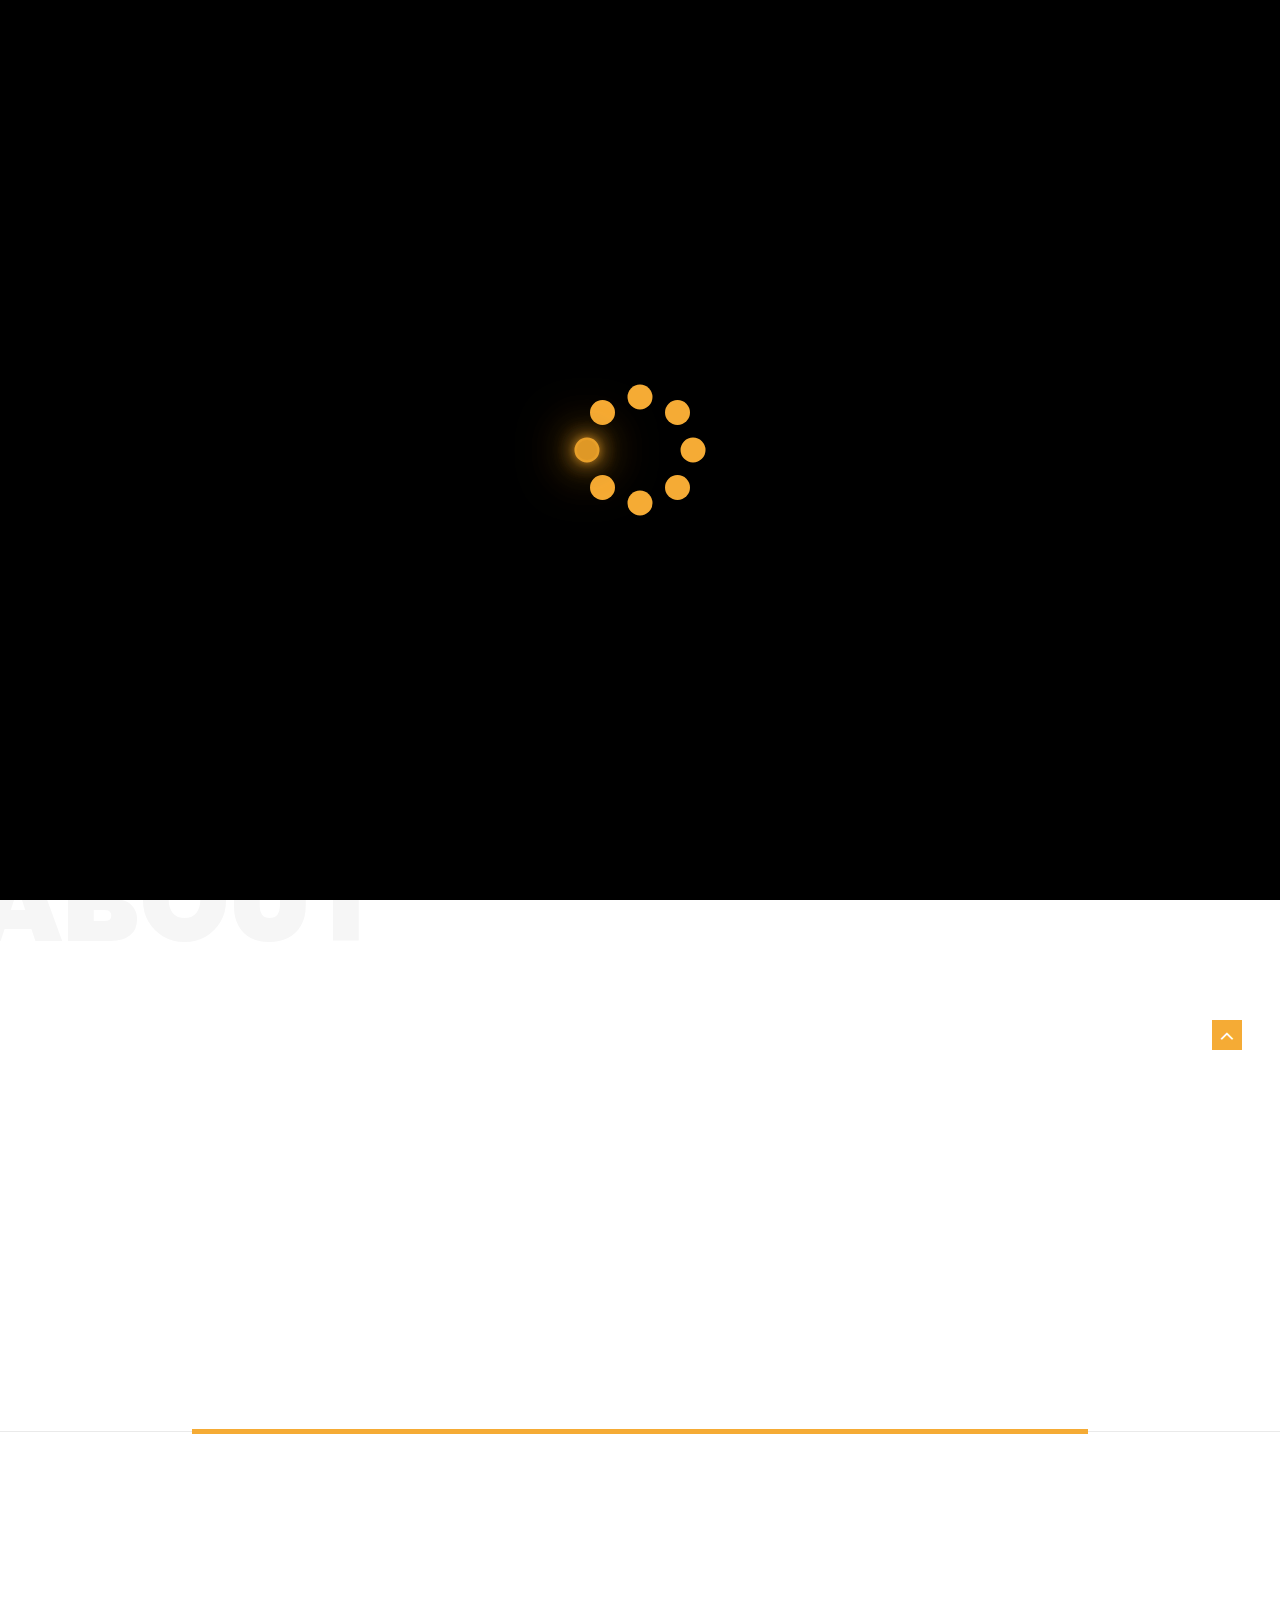
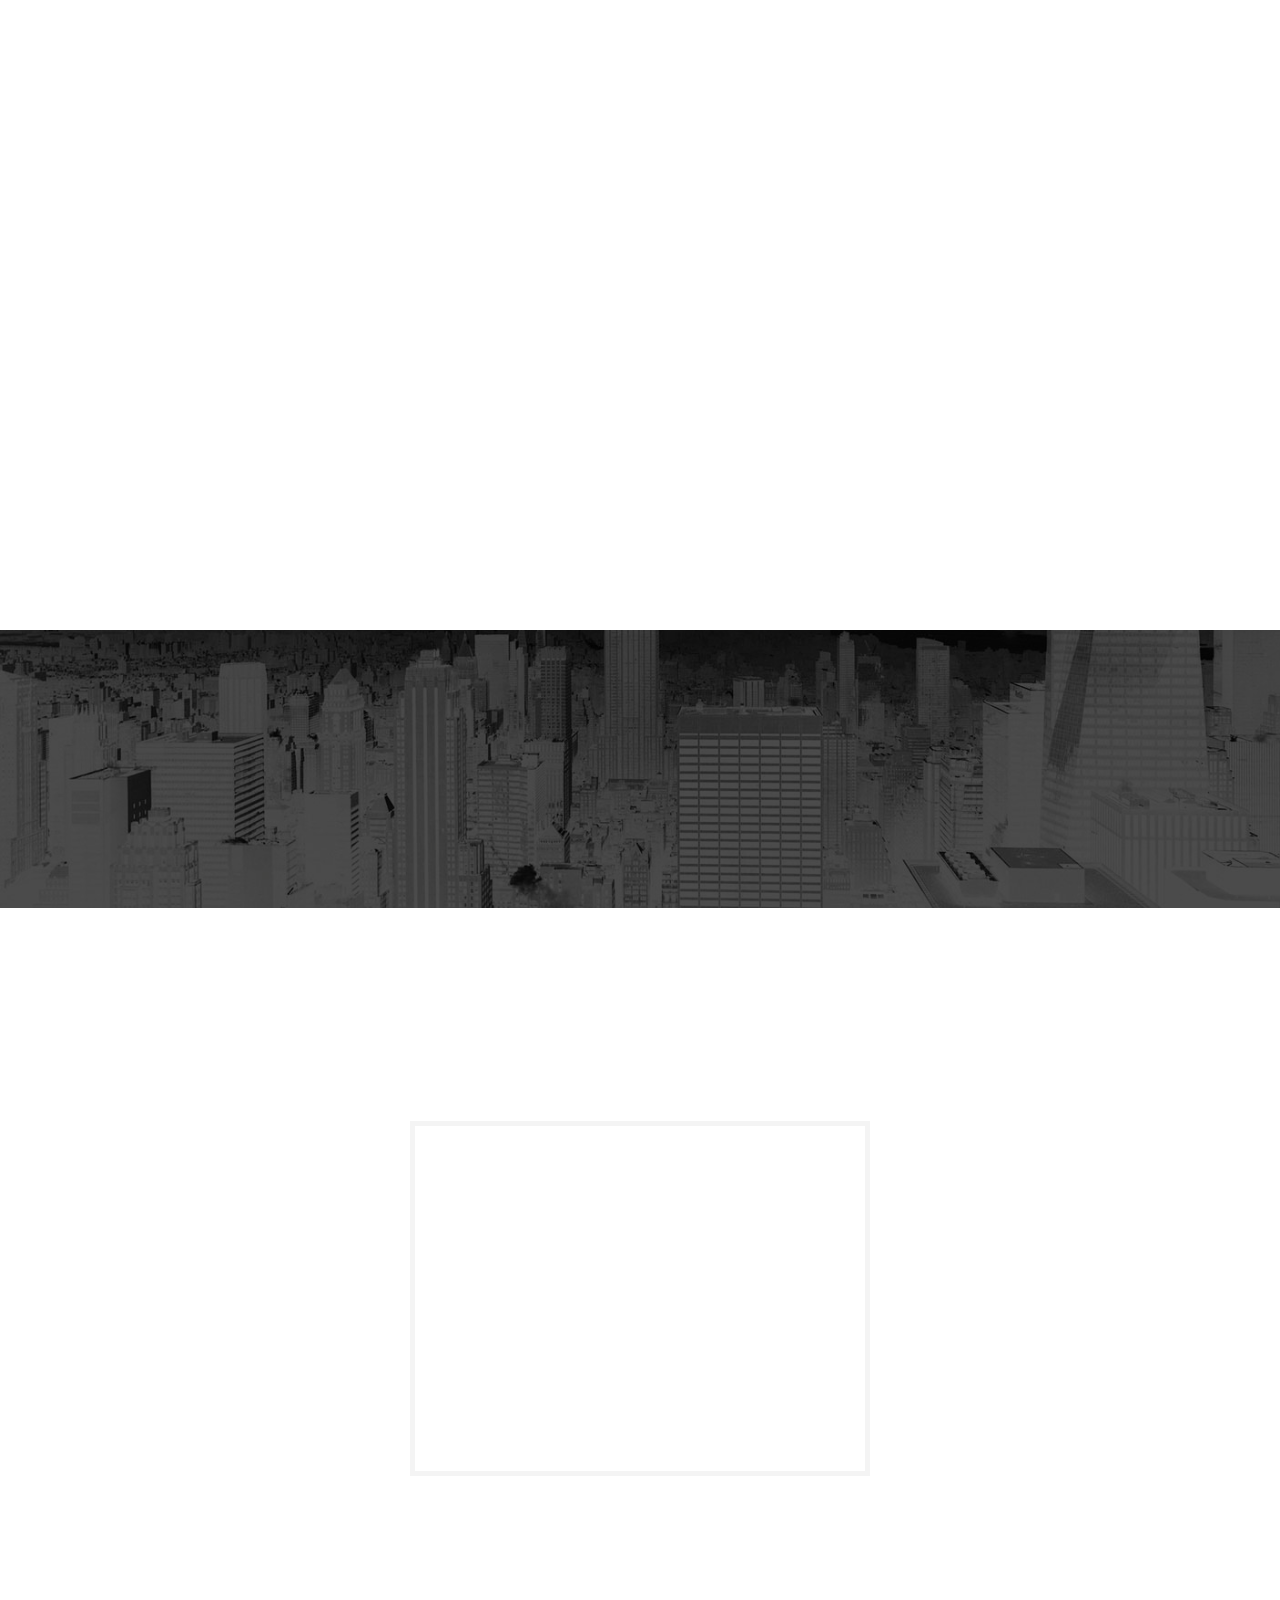
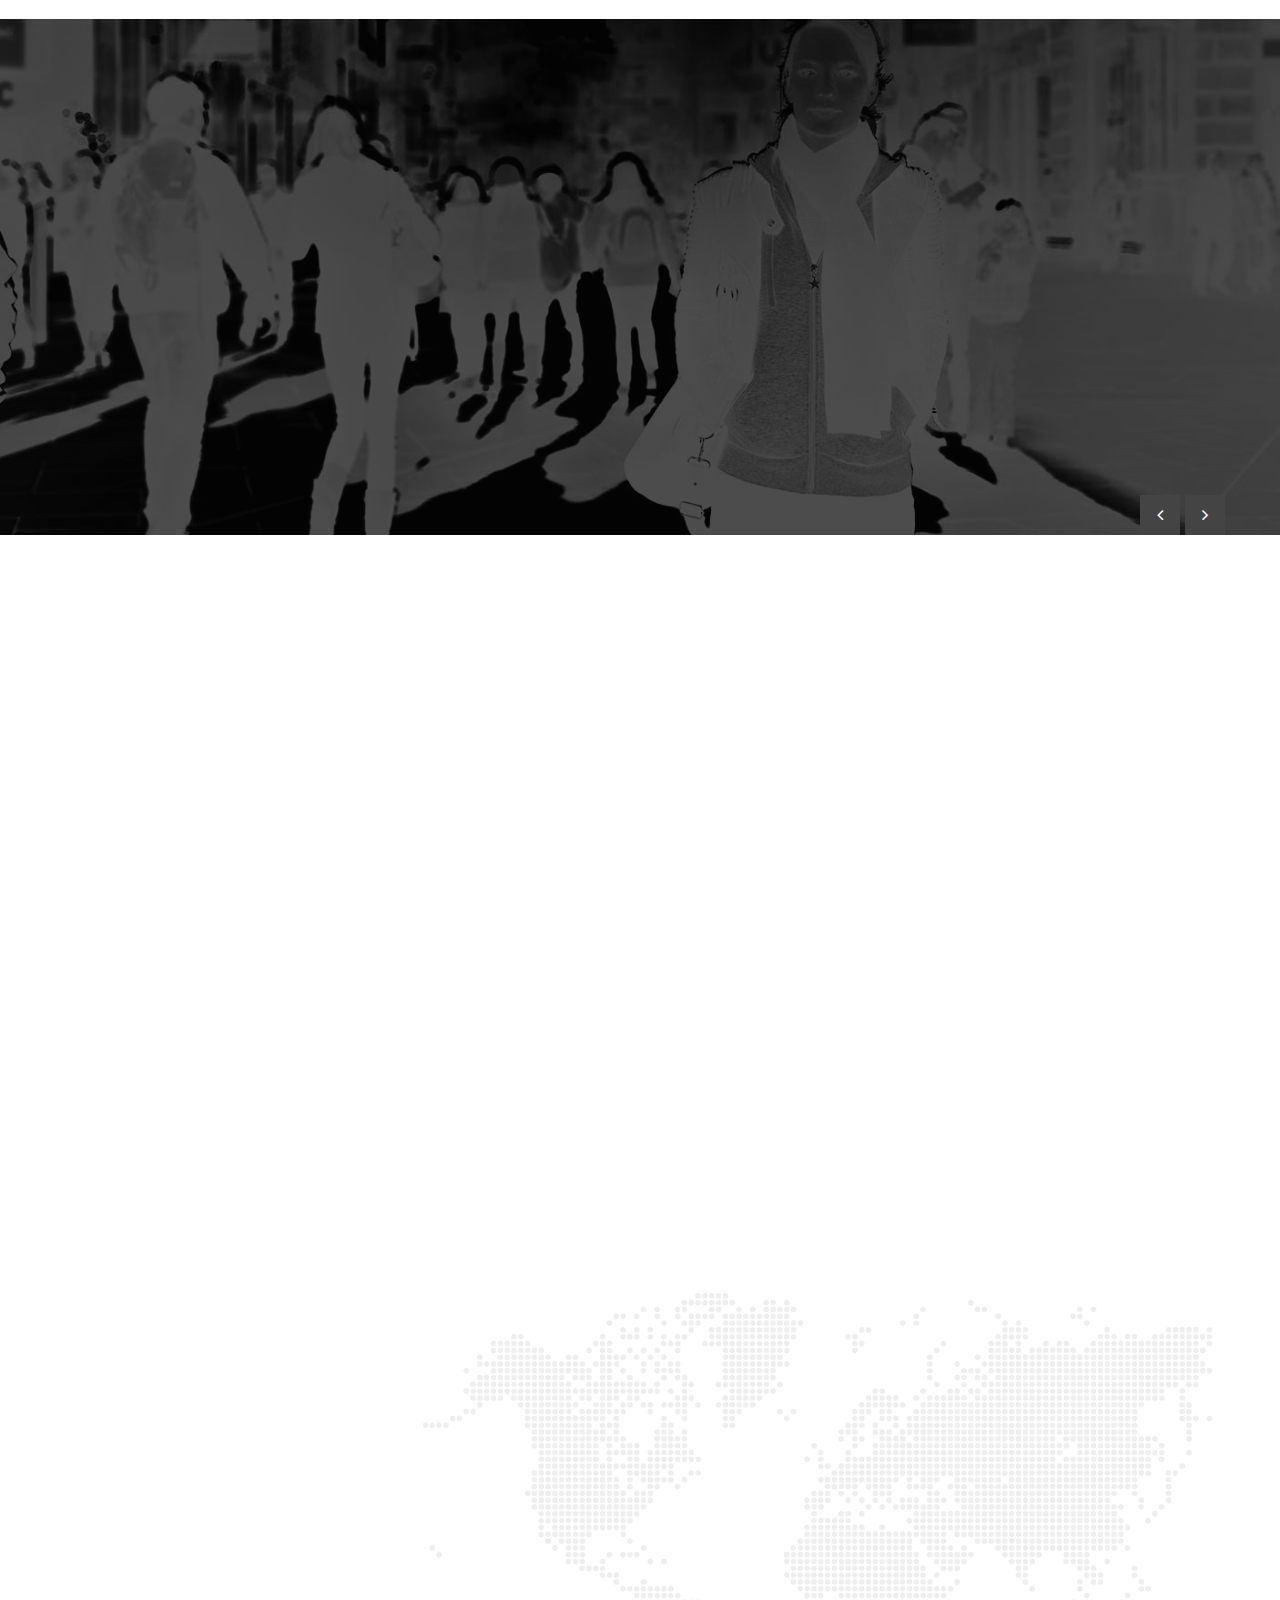
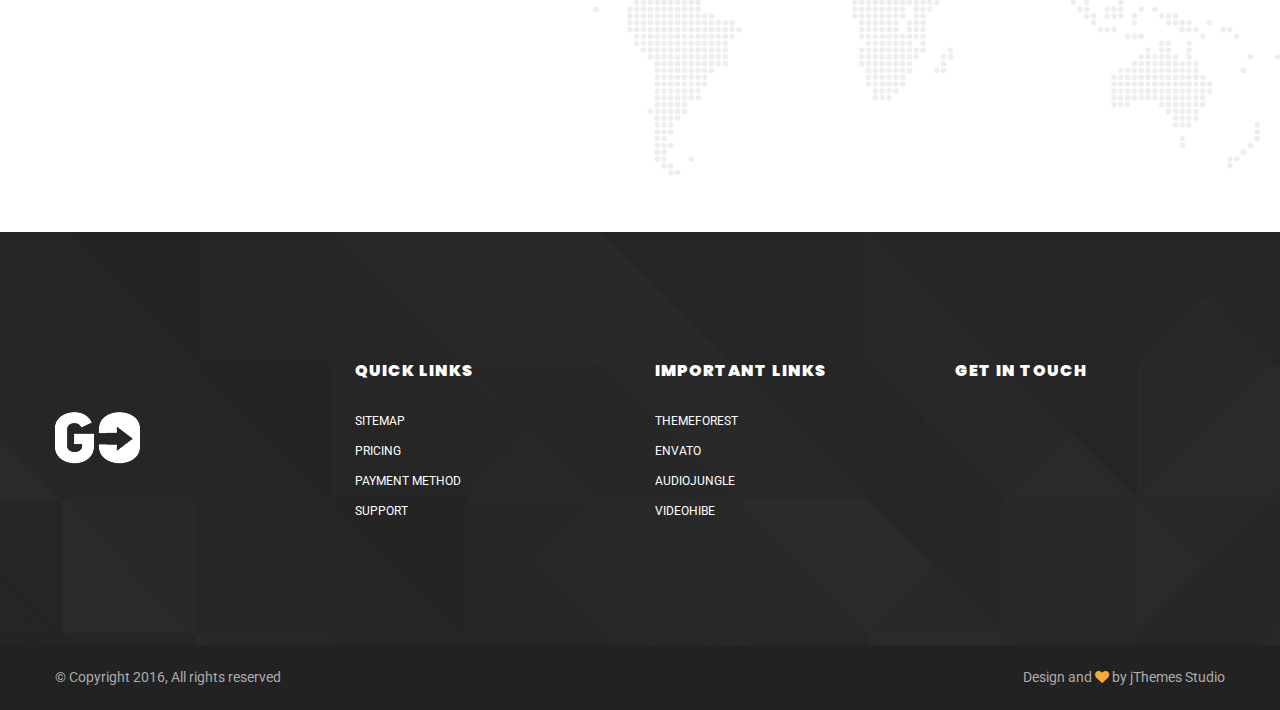
<file: index-3.html>
<!DOCTYPE html>
<html>
    <head>
        <title>GO Home-3</title>
        <meta charset="UTF-8">
        <meta name="viewport" content="width=device-width, initial-scale=1.0">

        <!-- Bootstrap Css -->
        <link rel="stylesheet" type="text/css" href="assets/plugins/bootstrap-3.3.6/css/bootstrap.min.css">        
        <!-- Bootstrap Select Css -->
        <link rel="stylesheet" type="text/css" href="assets/plugins/bootstrap-select-1.10.0/dist/css/bootstrap-select.min.css">
        <!-- Fonts Css -->
        <link rel="stylesheet" type="text/css" href="assets/plugins/font-awesome-4.6.1/css/font-awesome.min.css">
        <link rel="stylesheet" type="text/css" href="assets/plugins/font-elegant/elegant.css">
        <!-- OwlCarousel2 Slider Css -->
        <link rel="stylesheet" type="text/css" href="assets/plugins/owl.carousel.2/assets/owl.carousel.css">


        <!-- Animate Css -->       
        <link rel="stylesheet" type="text/css" href="assets/css/animate.css">

        <!-- Main Css -->
        <link rel="stylesheet" type="text/css" href="assets/css/theme.css">

      
        <!--[if lt IE 9]>
        <script src="assets/plugins/iesupport/html5shiv.js"></script>
        <script src="assets/plugins/iesupport/respond.js"></script>
        <![endif]-->
    </head>
    <body id="home">
        <!-- Preloader -->
        <div id="preloader">

            <div class="small1">
                <div class="small ball smallball1"></div>
                <div class="small ball smallball2"></div>
                <div class="small ball smallball3"></div>
                <div class="small ball smallball4"></div>
            </div>


            <div class="small2">
                <div class="small ball smallball5"></div>
                <div class="small ball smallball6"></div>
                <div class="small ball smallball7"></div>
                <div class="small ball smallball8"></div>
            </div>

            <div class="bigcon">
                <div class="big ball"></div>
            </div>

        </div>	
        <!-- /.Preloader -->	


        <!-- Main Wrapper -->        
        <main class="wrapper">

            <!-- Header -->
            <header class="header-main header-style3">

                <!-- Header Topbar -->
                <div class="top-bar2">
                    <div class="theme-container container">
                        <div class="row">
                            <div class="col-md-2 col-sm-12">
                                <a class="navbar-logo" href="#"> <img src="assets/img/logo/logo-black.png" alt="logo" /> </a>
                            </div>
                            <div class="col-md-10 col-sm-12 fs-12 text-right">
                                <ul class="list-inline">
                                    <li> <h6 class="font2-light"> Come to office </h6> <p class="theme-clr  font2-title1"> 24 Arham Street, NY, USA </p> </li>
                                    <li> <h6 class="font2-light"> Want to meet? </h6> <p class="theme-clr  font2-title1"> Mon-Sat,9am-6pm </p> </li>
                                    <li> <h6 class="font2-light"> Need a help? </h6> <p class="theme-clr font2-title1"> +880-1756-390-370 </p></li>
                                </ul>
                            </div>
                        </div>
                    </div>

                </div>
                <!-- /.Header Topbar -->

                <!-- Header Logo & Navigation -->
                <nav class="menu-bar font2-title1 white-clr">
                    <div class="theme-container container">
                        <div class="row">
                            <div class="col-xs-12 visible-xs"> 
                                <button type="button" class="navbar-toggle collapsed" data-toggle="collapse" data-target="#navbar" aria-controls="navbar">
                                    <span class="sr-only">Toggle navigation</span>
                                    <span class="icon-bar"></span>
                                    <span class="icon-bar"></span>
                                    <span class="icon-bar"></span>
                                </button>
                                <div class="visible-xs">                                
                                    <a data-toggle="modal" href="#login-popup" class="sign-in fs-12 black-bg"> sign in </a>
                                </div> 
                            </div>
                            <div class="col-md-10 col-sm-10 col-xs-12 fs-12">  
                                <a class="sticky-logo hidden-sm" href="index.html"> <img alt="" src="assets/img/logo/logo-white.png" /> </a>
                                <div id="navbar" class="collapse navbar-collapse no-pad">
                                    <ul class="navbar-nav theme-menu">                                        
                                        <li class="dropdown active">
                                            <a href="#" class="dropdown-toggle" data-toggle="dropdown" role="button" aria-haspopup="true" >Home </a>
                                            <ul class="dropdown-menu">
                                                <li><a href="index.html">Home Page1</a></li>
                                                <li><a href="index-2.html">Home Page2</a></li>
                                                <li><a href="index-3.html">Home Page3</a></li>                                                
                                                <li class="dropdown">
                                                    <a href="#" class="dropdown-toggle" data-toggle="dropdown" role="button" aria-haspopup="true" >Submenu Level 1 </a>
                                                    <ul class="dropdown-menu">
                                                        <li><a href="#">Submenu</a></li>
                                                        <li><a href="#">Submenu</a></li>
                                                        <li class="dropdown">
                                                            <a href="#" class="dropdown-toggle" data-toggle="dropdown" role="button" aria-haspopup="true" >Submenu Level 2</a>
                                                            <ul class="dropdown-menu">
                                                                <li><a href="#">Submenu</a></li>
                                                                <li><a href="#">Submenu</a></li>
                                                                <li><a href="#">Submenu</a></li>                                    
                                                            </ul>
                                                        </li>
                                                    </ul>
                                                </li>
                                            </ul>
                                        </li>
                                        <li> <a href="about-us.html">about</a> </li>
                                        <li> <a href="tracking.html"> tracking </a> </li>
                                        <li> <a href="pricing-plans.html"> pricing </a> </li>
                                        <li> <a href="contact-us.html"> contact </a> </li>
                                        <li class="dropdown">
                                            <a href="#" class="dropdown-toggle" data-toggle="dropdown" role="button" aria-haspopup="true" >Blog</a>
                                            <ul class="dropdown-menu">
                                                <li><a href="blog.html">Blog</a></li>
                                                <li><a href="blog-left.html">Blog Left</a></li>
                                                <li><a href="single-blog.html">Single Post</a></li>                                    
                                            </ul>
                                        </li>
                                        <li>
                                            <a href="#" class="dropdown-toggle" data-toggle="dropdown" role="button" aria-haspopup="true" >pages </a>
                                            <ul class="dropdown-menu">
                                                <li><a href="get-quote.html"> Quote Page </a></li> 
                                                <li><a href="contact-us-2.html"> Contact-2 Page </a></li>
                                                <li><a href="404.html"> Error Page </a></li>
                                                <li><a href="coming-soon.html"> Coming Soon Page </a></li>
                                            </ul>
                                        </li>  
                                        <li><span class="search fa fa-search white-clr transition"> </span></li>
                                    </ul>                                                      
                                </div>
                            </div>
                            <div class="col-md-2 col-sm-2 text-right hidden-xs">                                
                                <a data-toggle="modal" href="#login-popup" class="sign-in fs-12 black-bg"> sign in </a>
                            </div>                            
                        </div>
                    </div>
                </nav>
                <!-- /.Header Logo & Navigation -->

            </header>
            <!-- /.Header -->

            <!-- Content Wrapper -->
            <article> 
                <!-- Banner -->
                <section class="banner mask-overlay pad-120 white-clr">
                    <div class="container theme-container rel-div">
                        <img class="pt-10 effect animated fadeInLeft" alt="" src="assets/img/icons/icon-1.png" />
                        <ul class="list-items fw-600 effect animated wow fadeInUp" data-wow-offset="50" data-wow-delay=".20s">   
                            <li><a href="#">fast</a></li>
                            <li><a href="#">secured</a></li>
                            <li><a href="#">worldwide</a></li>
                        </ul>
                        <h2 class="section-title fs-48 effect animated wow fadeInUp" data-wow-offset="50" data-wow-delay=".20s"> awesome template for <br> <span class="theme-clr"> courier </span> & <span class="theme-clr"> delivery </span> services </h2>
                    </div>
                    <div class="pad-50 visible-lg"></div>
                </section>
                <!-- /.Banner -->

                <!-- Track Product -->
                <section>
                    <div class="theme-container container">               
                        <div class="row">
                            <div class="col-md-8 col-md-offset-2 track-prod clrbg-before wow slideInUp" data-wow-offset="50" data-wow-delay=".20s">     
                                <h2 class="title-1"> track your product </h2> <span class="font2-light fs-12">Now you can track your product easily</span>
                                <div class="row">
                                    <form class="">
                                        <div class="col-md-7 col-sm-7">
                                            <div class="form-group">
                                                <input type="text" placeholder="Enter your product ID" required="" class="form-control box-shadow">
                                            </div>
                                        </div>
                                        <div class="col-md-5 col-sm-5">
                                            <div class="form-group">
                                                <button class="btn-1">track your product</button>
                                            </div>
                                        </div>
                                    </form>
                                </div>
                            </div>                        
                        </div>
                    </div>
                </section>
                <!-- /.Track Product -->

                <!-- About Us -->
                <section class="pad-80 about-wrap clrbg-before">
                    <span class="bg-text wow fadeInUp" data-wow-offset="50" data-wow-delay=".20s"> About </span>
                    <div class="theme-container container">               
                        <div class="row">
                            <div class="col-md-6">
                                <div class="about-us">
                                    <h2 class="section-title pb-10 wow fadeInUp" data-wow-offset="50" data-wow-delay=".20s"> About Us </h2>
                                    <p class="fs-16 wow fadeInUp" data-wow-offset="50" data-wow-delay=".25s">Lorem ipsum dolor sit amet, consectetuer adipiscing elit, sed diam 
                                        nonummy nibh euismod tincidunt ut laoreet dolore magna aliquam 
                                        erat volutpat. Ut wisi enim ad minim veniam, quis nostrud exerci 
                                        tation ullamcorper suscipit lobortis nisl ut aliquip.</p>
                                    <ul class="feature">
                                        <li> 
                                            <img alt="" src="assets/img/icons/icon-2.png" class="wow fadeInUp" data-wow-offset="50" data-wow-delay=".20s" /> 
                                            <div class="feature-content wow rotateInDownRight" data-wow-offset="50" data-wow-delay=".30s"> 
                                                <h2 class="title-1">Fast delivery</h2> 
                                                <p>Duis autem vel eum iriure dolor</p>                                            
                                            </div>  
                                        </li>
                                        <li> 
                                            <img alt="" src="assets/img/icons/icon-3.png" class="wow fadeInUp" data-wow-offset="50" data-wow-delay=".20s" /> 
                                            <div class="feature-content wow rotateInDownRight" data-wow-offset="50" data-wow-delay=".30s"> 
                                                <h2 class="title-1">secured service</h2> 
                                                <p>Duis autem vel eum iriure dolor in hendrerit</p>                                            
                                            </div>  
                                        </li>
                                        <li> 
                                            <img alt="" src="assets/img/icons/icon-4.png" class="wow fadeInUp" data-wow-offset="50" data-wow-delay=".20s" /> 
                                            <div class="feature-content wow rotateInDownRight" data-wow-offset="50" data-wow-delay=".30s"> 
                                                <h2 class="title-1">worldwide shipping</h2> 
                                                <p>Eum iriure dolor in hendrerit in vulputa</p>                                            
                                            </div>  
                                        </li>
                                    </ul>
                                </div>
                            </div>
                            <div class="col-md-6 text-center">
                                <div class="pb-80 visible-lg"></div>
                                <img alt="" src="assets/img/block/about-img.png" class="wow slideInRight" data-wow-offset="50" data-wow-delay=".20s" />
                            </div>
                        </div>
                    </div>
                </section>
                <!-- /.About Us -->

                <!-- Calculate Your Cost -->
                <section class="calculate pt-100">
                    <div class="theme-container container">  
                        <span class="bg-text right wow fadeInUp" data-wow-offset="50" data-wow-delay=".20s"> calculate </span>
                        <div class="row">
                            <div class="col-md-6 text-center">
                                <img src="assets/img/block/Courier-Man.png" alt="" class="wow slideInLeft" data-wow-offset="50" data-wow-delay=".20s" />
                            </div>
                            <div class="col-md-6">   
                                <div class="pad-10"></div>
                                <h2 class="section-title pb-10 wow fadeInUp" data-wow-offset="50" data-wow-delay=".20s" > calculate your cost </h2>
                                <p class="fs-16 wow fadeInUp" data-wow-offset="50" data-wow-delay=".25s">Lorem ipsum dolor sit amet, consectetuer adipiscing elit nonummy nibh 
                                    euismod tincidunt ut laoreet.</p>
                                <div class="calculate-form">
                                    <form class="row">
                                        <div class="form-group wow fadeInUp" data-wow-offset="50" data-wow-delay=".20s">
                                            <div class="col-sm-3"> <label class="title-2"> height (cm): </label></div>
                                            <div class="col-sm-9"> <input type="text" placeholder="" class="form-control"> </div>                                        
                                        </div>
                                        <div class="form-group wow fadeInUp" data-wow-offset="50" data-wow-delay=".20s">
                                            <div class="col-sm-3"> <label class="title-2"> width (cm): </label></div>
                                            <div class="col-sm-9"> <input type="text" placeholder="" class="form-control"> </div>                                        
                                        </div>
                                        <div class="form-group wow fadeInUp" data-wow-offset="50" data-wow-delay=".20s">
                                            <div class="col-sm-3"> <label class="title-2"> depth (cm): </label></div>
                                            <div class="col-sm-9"> <input type="text" placeholder="" class="form-control"> </div>                                        
                                        </div>
                                        <div class="form-group wow fadeInUp" data-wow-offset="50" data-wow-delay=".20s">
                                            <div class="col-sm-3"> <label class="title-2"> weight (kg): </label></div>
                                            <div class="col-sm-9"> <input type="text" placeholder="" class="form-control"> </div>                                        
                                        </div>
                                        <div class="form-group wow fadeInUp" data-wow-offset="50" data-wow-delay=".20s">
                                            <div class="col-sm-3"> <label class="title-2"> location: </label></div>
                                            <div class="col-sm-9"> 
                                                <div class="col-sm-6 no-pad">
                                                    <input type="text" placeholder="From" class="form-control from fw-600">
                                                </div>
                                                <div class="col-sm-6 no-pad">
                                                    <input type="text" placeholder="To" class="form-control to fw-600">
                                                </div>
                                            </div>                                        
                                        </div>
                                        <div class="form-group wow fadeInUp" data-wow-offset="50" data-wow-delay=".20s">
                                            <div class="col-sm-3"> <label class="title-2"> Package: </label></div>
                                            <div class="col-sm-9"> 
                                                <div class="form-group">
                                                    <select class="selectpicker form-control" data-live-search="true" data-width="100%"
                                                            data-toggle="tooltip" title="select your package">
                                                        <option>Option 1</option>
                                                        <option>Option 2</option>
                                                        <option>Option 3</option>
                                                    </select>
                                                </div>                                           
                                            </div>                                        
                                        </div>                                    
                                        <div class="form-group wow fadeInUp" data-wow-offset="50" data-wow-delay=".20s">
                                            <div class="col-sm-9 col-xs-12 pull-right"> 
                                                <div class="btn-1"> <span> Total Cost: </span> <span class="btn-1 dark"> $150 </span>  </div>
                                            </div>
                                        </div>
                                    </form>
                                </div>
                                <div class="pt-80 hidden-lg"></div>
                            </div>
                        </div>
                    </div>
                </section>
                <!-- /.Calculate Your Cost -->

                <!-- Steps -->
                <section class="steps-wrap mask-overlay pad-80">                
                    <div class="theme-container container">               
                        <div class="row">
                            <div class="col-md-3 col-sm-6">
                                <div class="font-2 fs-50 wow fadeInLeft" data-wow-offset="50" data-wow-delay=".20s"> 1. </div> 
                                <div class="steps-content wow fadeInLeft" data-wow-offset="50" data-wow-delay=".25s"> 
                                    <h2 class="title-3">Order</h2> 
                                    <p class="gray-clr">Duis autem vel eum iriur <br> hendrerit in vulputate</p>                                            
                                </div>  
                            </div>
                            <div class="col-md-3 col-sm-6">
                                <div class="font-2 fs-50 wow fadeInLeft" data-wow-offset="50" data-wow-delay=".20s"> 2. </div> 
                                <div class="steps-content wow fadeInLeft" data-wow-offset="50" data-wow-delay=".25s"> 
                                    <h2 class="title-3">Wait</h2> 
                                    <p class="gray-clr">Duis autem vel eum iriur <br> hendrerit in vulputate</p>                                            
                                </div>  
                            </div>
                            <div class="col-md-3 col-sm-6">
                                <div class="font-2 fs-50 wow fadeInLeft" data-wow-offset="50" data-wow-delay=".20s"> 3. </div> 
                                <div class="steps-content wow fadeInLeft" data-wow-offset="50" data-wow-delay=".25s"> 
                                    <h2 class="title-3">Deliver</h2> 
                                    <p class="gray-clr">Duis autem vel eum iriur <br> hendrerit in vulputate</p>                                            
                                </div>  
                            </div>
                        </div>
                    </div>
                    <div class="step-img wow slideInRight" data-wow-offset="50" data-wow-delay=".20s"> <img src="assets/img/block/step-img.png" alt="" /> </div>
                </section>
                <!-- /.Steps -->

                <!-- Product Delivery -->
                <section class="prod-delivery pad-120">
                    <div class="theme-container container">               
                        <div class="row">
                            <div class="col-md-11 col-md-offset-1">
                                <div class="pt-120 rel-div">
                                    <div class="pb-50 hidden-xs"></div>
                                    <h2 class="section-title wow fadeInUp" data-wow-offset="50" data-wow-delay=".20s"> Get the <span class="theme-clr"> fastest </span> product delivery </h2>
                                    <p class="fs-16 wow fadeInUp" data-wow-offset="50" data-wow-delay=".25s">Lorem ipsum dolor sit amet, consectetuer adipiscing elit, sed diam <br>
                                        nonummy nibh euismod tincidunt ut laoreet dolore magna aliquam <br>
                                        erat volutpat. Ut wisi enim ad minim veniam, quis nostrud exerci <br>
                                        tation ullamcorper suscipit lobortis nisl ut aliquip.</p>
                                    <div class="pb-120 hidden-xs"></div>
                                </div>
                                <div class="delivery-img pt-10">
                                    <img alt="" src="assets/img/block/delivery.png" class="wow slideInLeft" data-wow-offset="50" data-wow-delay=".20s"/>
                                </div>
                            </div>
                        </div>
                    </div>
                </section>
                <!-- /.Product Delivery -->

                <!-- Testimonial -->
                <section class="testimonial mask-overlay">
                    <div class="theme-container container">               
                        <div class="testimonial-slider no-pagination pad-120">
                            <div class="item">
                                <div class="testimonial-img darkclr-border theme-clr font-2 wow fadeInUp" data-wow-offset="50" data-wow-delay=".20s">
                                    <img alt="" src="assets/img/block/testimonial-1.png" />
                                    <span>,,</span>
                                </div>
                                <div class="testimonial-content">
                                    <p class="wow fadeInUp" data-wow-offset="50" data-wow-delay=".25s">  <i class="gray-clr fs-16">
                                            Duis autem vel eum iriure dolor in hendrerit in vulputate velit esse molestie consequat, vel illum dolore eu feugiat nulla 
                                            <br> facilisis at vero eros et accumsan et iusto odio dignissim qui blandit praesent luptatum zzril delenit 
                                            <br> augue duis dolore te feugait nulla facilisi.
                                        </i> </p>
                                    <h2 class="title-2 pt-10 wow fadeInUp" data-wow-offset="50" data-wow-delay=".20s"> <a href="#" class="white-clr fw-900"> Bushra Ahsani </a> </h2>
                                </div>
                            </div>
                            <div class="item">
                                <div class="testimonial-img darkclr-border theme-clr font-2">
                                    <img alt="" src="assets/img/block/testimonial-1.png" />
                                    <span>,,</span>
                                </div>
                                <div class="testimonial-content">
                                    <p>  <i class="gray-clr fs-16">
                                            Duis autem vel eum iriure dolor in hendrerit in vulputate velit esse molestie consequat, vel illum dolore eu feugiat nulla 
                                            <br> facilisis at vero eros et accumsan et iusto odio dignissim qui blandit praesent luptatum zzril delenit 
                                            <br> augue duis dolore te feugait nulla facilisi.
                                        </i> </p>
                                    <h2 class="title-2 pt-10"> <a href="#" class="white-clr fw-900"> Bushra Ahsani </a> </h2>
                                </div>
                            </div>
                            <div class="item">
                                <div class="testimonial-img darkclr-border theme-clr font-2">
                                    <img alt="" src="assets/img/block/testimonial-1.png" />
                                    <span>,,</span>
                                </div>
                                <div class="testimonial-content">
                                    <p>  <i class="gray-clr fs-16">
                                            Duis autem vel eum iriure dolor in hendrerit in vulputate velit esse molestie consequat, vel illum dolore eu feugiat nulla 
                                            <br> facilisis at vero eros et accumsan et iusto odio dignissim qui blandit praesent luptatum zzril delenit 
                                            <br> augue duis dolore te feugait nulla facilisi.
                                        </i> </p>
                                    <h2 class="title-2 pt-10"> <a href="#" class="white-clr fw-900"> Bushra Ahsani </a> </h2>
                                </div>
                            </div>
                        </div>
                    </div>
                </section>
                <!-- /.Testimonial -->

                <!-- Pricing & Plans -->
                <section class="pricing-wrap pt-120">                
                    <div class="theme-container container">    
                        <span class="bg-text center wow fadeInUp" data-wow-offset="50" data-wow-delay=".20s"> Pricing </span>
                        <div class="title-wrap text-center  pb-50">
                            <h2 class="section-title wow fadeInUp" data-wow-offset="50" data-wow-delay=".20s">Pricing & plans</h2>
                            <p class="wow fadeInLeft" data-wow-offset="50" data-wow-delay=".25s">See our pricing & plans to get best service</p>
                        </div>
                        <div class="row">
                            <div class="col-md-4 wow slideInUp" data-wow-offset="50" data-wow-delay=".20s">
                                <div class="pricing-box clrbg-before clrbg-after transition">
                                    <div class="title-wrap text-center">
                                        <h2 class="section-title fs-36">$50</h2>
                                        <p>for single product</p>
                                        <div class="btn-1">basic</div>
                                    </div>
                                    <div class="price-content">                                    
                                        <ul class="title-2">
                                            <li> Product Weight: <span class="gray-clr">&LT; 3kg</span> </li>
                                            <li> Country: <span class="gray-clr">  all</span> </li>
                                            <li> duration: <span class="gray-clr">7-14 days</span> </li>
                                            <li> support: <span class="gray-clr">yes</span> </li>
                                        </ul>
                                    </div>
                                    <div class="order">
                                        <a href="#" class="title-1 theme-clr"> <span class="transition"> order now </span> <i class="arrow_right fs-26"></i> </a>
                                    </div>
                                    <div class="pricing-hover clrbg-before clrbg-after transition"></div>
                                </div>
                            </div>
                            <div class="col-md-4 active white-clr wow slideInUp" data-wow-offset="50" data-wow-delay=".25s">
                                <div class="pricing-box theme-clr-bg">
                                    <div class="title-wrap text-center">
                                        <h2 class="section-title fs-36">$250</h2>
                                        <p>for package product</p>
                                        <div class="btn-1 dark">Premium</div>
                                    </div>
                                    <div class="price-content">                                    
                                        <ul class="title-2">
                                            <li> Product Weight: <span class="white-clr">&LT; 3kg</span> </li>
                                            <li> Country: <span class="white-clr">  all</span> </li>
                                            <li> duration: <span class="white-clr">7-14 days</span> </li>
                                            <li> support: <span class="white-clr">yes</span> </li>
                                        </ul>
                                    </div>
                                    <div class="order">
                                        <a href="#" class="title-1 white-clr"> <span class="transition"> order now </span> <i class="arrow_right fs-26"></i> </a>
                                    </div>                                
                                </div>
                            </div>
                            <div class="col-md-4 wow slideInUp" data-wow-offset="50" data-wow-delay=".30s">
                                <div class="pricing-box clrbg-before clrbg-after transition">
                                    <div class="title-wrap text-center">
                                        <h2 class="section-title fs-36">$150</h2>
                                        <p>for multiple product</p>
                                        <div class="btn-1">standard</div>
                                    </div>
                                    <div class="price-content">                                    
                                        <ul class="title-2">
                                            <li> Product Weight: <span class="gray-clr">&LT; 3kg</span> </li>
                                            <li> Country: <span class="gray-clr">  all</span> </li>
                                            <li> duration: <span class="gray-clr">7-14 days</span> </li>
                                            <li> support: <span class="gray-clr">yes</span> </li>
                                        </ul>
                                    </div>
                                    <div class="order">
                                        <a href="#" class="title-1 theme-clr"> <span class="transition"> order now </span> <i class="arrow_right fs-26"></i> </a>
                                    </div>
                                    <div class="pricing-hover clrbg-before clrbg-after transition"></div>
                                </div>
                            </div>
                        </div>
                    </div>               
                </section>
                <!-- /.Pricing & Plans -->

                <!-- Contact us -->
                <section class="contact-wrap pad-120">   
                    <span class="bg-text wow fadeInLeft" data-wow-offset="50" data-wow-delay=".20s"> Contact </span>
                    <div class="theme-container container">               
                        <div class="row">
                            <div class="col-md-6 col-sm-8">
                                <div class="title-wrap">
                                    <h2 class="section-title wow fadeInLeft" data-wow-offset="50" data-wow-delay=".20s">contact us</h2>
                                    <p class="wow fadeInLeft" data-wow-offset="50" data-wow-delay=".20s" >Get in touch with us easiky</p>
                                </div>
                                <ul class="contact-detail title-2">
                                    <li class="wow slideInUp" data-wow-offset="50" data-wow-delay=".20s"> <span>uk numbers:</span> <p class="gray-clr"> +001-2463-957 <br> +001-4356-643 </p> </li>
                                    <li class="wow slideInUp" data-wow-offset="50" data-wow-delay=".25s"> <span>usa numbers:</span> <p class="gray-clr"> +001-2463-957 <br> +001-4356-643 </p> </li>
                                    <li class="wow slideInUp" data-wow-offset="50" data-wow-delay=".30s"> <span>Email address:</span> <p class="gray-clr"> support@go.com <br> info@go.com </p> </li>
                                </ul>
                            </div>                        
                        </div>
                    </div>               
                </section>
                <!-- /.Contact us -->
            </article>
            <!-- /.Content Wrapper -->

            <!-- Footer -->
            <footer>
                <div class="footer-main pad-120 white-clr">
                    <div class="theme-container container">               
                        <div class="row">
                            <div class="col-md-3 col-sm-6 footer-widget">
                                <a href="#"> <img class="logo" alt="#" src="assets/img/logo/logo-white.png" />  </a>
                            </div>
                            <div class="col-md-3 col-sm-6 footer-widget">
                                <h2 class="title-1 fw-900">quick links</h2>
                                <ul>
                                    <li> <a href="#">sitemap</a> </li>
                                    <li> <a href="#">pricing</a> </li>
                                    <li> <a href="#">payment method</a> </li>
                                    <li> <a href="#">support</a> </li>
                                </ul>
                            </div>
                            <div class="col-md-3 col-sm-6 footer-widget">
                                <h2 class="title-1 fw-900">important links</h2>
                                <ul>
                                    <li> <a href="#">themeforest</a> </li>
                                    <li> <a href="#">envato</a> </li>
                                    <li> <a href="#">audiojungle</a> </li>
                                    <li> <a href="#">videohibe</a> </li>
                                </ul>
                            </div>
                            <div class="col-md-3 col-sm-6 footer-widget">
                                <h2 class="title-1 fw-900">get in touch</h2>
                                <ul class="social-icons list-inline">
                                    <li class="wow fadeIn" data-wow-offset="50" data-wow-delay=".20s"> <a href="#" class="fa fa-facebook"></a> </li>
                                    <li class="wow fadeIn" data-wow-offset="50" data-wow-delay=".25s"> <a href="#" class="fa fa-twitter"></a> </li>
                                    <li class="wow fadeIn" data-wow-offset="50" data-wow-delay=".30s"> <a href="#" class="fa fa-google-plus"></a> </li>
                                    <li class="wow fadeIn" data-wow-offset="50" data-wow-delay=".35s"> <a href="#" class="fa fa-linkedin"></a> </li>
                                </ul>
                                <ul class="payment-icons list-inline">
                                    <li class="wow fadeIn" data-wow-offset="50" data-wow-delay=".20s"> <a href="#"> <img alt="#" src="assets/img/icons/payment-1.png" /> </a> </li>
                                    <li class="wow fadeIn" data-wow-offset="50" data-wow-delay=".25s"> <a href="#"> <img alt="#" src="assets/img/icons/payment-2.png" /> </a> </li>
                                    <li class="wow fadeIn" data-wow-offset="50" data-wow-delay=".30s"> <a href="#"> <img alt="#" src="assets/img/icons/payment-3.png" /> </a> </li>
                                    <li class="wow fadeIn" data-wow-offset="50" data-wow-delay=".35s"> <a href="#"> <img alt="#" src="assets/img/icons/payment-4.png" /> </a> </li>
                                </ul>
                            </div>
                        </div>
                    </div>
                </div>

                <div class="footer-bottom">
                    <div class="theme-container container">               
                        <div class="row">
                            <div class="col-md-6 col-sm-6">
                                <p> © Copyright 2016, All rights reserved </p>                            
                            </div>
                            <div class="col-md-6 col-sm-6 text-right">
                                <p> Design and <span class="theme-clr fa fa-heart"></span>  by <a href="#" class="main-clr"> jThemes Studio </a> </p>
                            </div>
                        </div>
                    </div>
                </div>
            </footer>
            <!-- /.Footer -->


        </main>
        <!-- / Main Wrapper -->

        <!-- Top -->
        <div class="to-top theme-clr-bg transition"> <i class="fa fa-angle-up"></i> </div>

        <!-- Popup: Login -->
        <div class="modal fade login-popup" id="login-popup" tabindex="-1" role="dialog" aria-hidden="true">
            <div class="modal-dialog modal-md">                
                <a class="close close-btn" data-dismiss="modal" aria-label="Close"> x </a>

                <div class="modal-content">   
                    <div class="login-wrap text-center">                        
                        <h2 class="title-3"> sign in </h2>
                        <p> Sign in to <strong> GO </strong> for getting all details </p>                        

                        <div class="login-form clrbg-before">
                            <form class="login">
                                <div class="form-group"><input type="text" placeholder="Email address" class="form-control"></div>
                                <div class="form-group"><input type="password" placeholder="Password" class="form-control"></div>
                                <div class="form-group">
                                    <button class="btn-1 " type="submit"> Sign in now </button>
                                </div>
                            </form>
                            <a href="#" class="gray-clr"> Forgot Passoword? </a>                            
                        </div>                        
                    </div>
                    <div class="create-accnt">
                        <a href="#" class="white-clr"> Don’t have an account? </a>  
                        <h2 class="title-2"> <a href="#" class="green-clr under-line">Create a free account</a> </h2>
                    </div>
                </div>
            </div>
        </div>
        <!-- /Popup: Login --> 

        <!-- Search Popup -->
        <div class="search-popup">
            <div>
                <div class="popup-box-inner">
                    <form>
                        <input class="search-query" type="text" placeholder="Search and hit enter" />
                    </form>
                </div>
            </div>
            <a href="javascript:void(0)" class="close-search"><i class="fa fa-close"></i></a>
        </div>
        <!-- / Search Popup -->

        <!-- Main Jquery JS -->
        <script src="assets/js/jquery-2.2.4.min.js" type="text/javascript"></script>        
        <!-- Bootstrap JS -->
        <script src="assets/plugins/bootstrap-3.3.6/js/bootstrap.min.js" type="text/javascript"></script>    
        <!-- Bootstrap Select JS -->
        <script src="assets/plugins/bootstrap-select-1.10.0/dist/js/bootstrap-select.min.js" type="text/javascript"></script>    
        <!-- OwlCarousel2 Slider JS -->
        <script src="assets/plugins/owl.carousel.2/owl.carousel.min.js" type="text/javascript"></script>   
        <!-- Sticky Header -->
        <script src="assets/js/jquery.sticky.js"></script>
        <!-- Wow JS -->
        <script src="assets/plugins/WOW-master/dist/wow.min.js" type="text/javascript"></script>   

        <!-- Slider JS -->        


        <!-- Theme JS -->
        <script src="assets/js/theme.js" type="text/javascript"></script>

    </body>
</html>
</file>
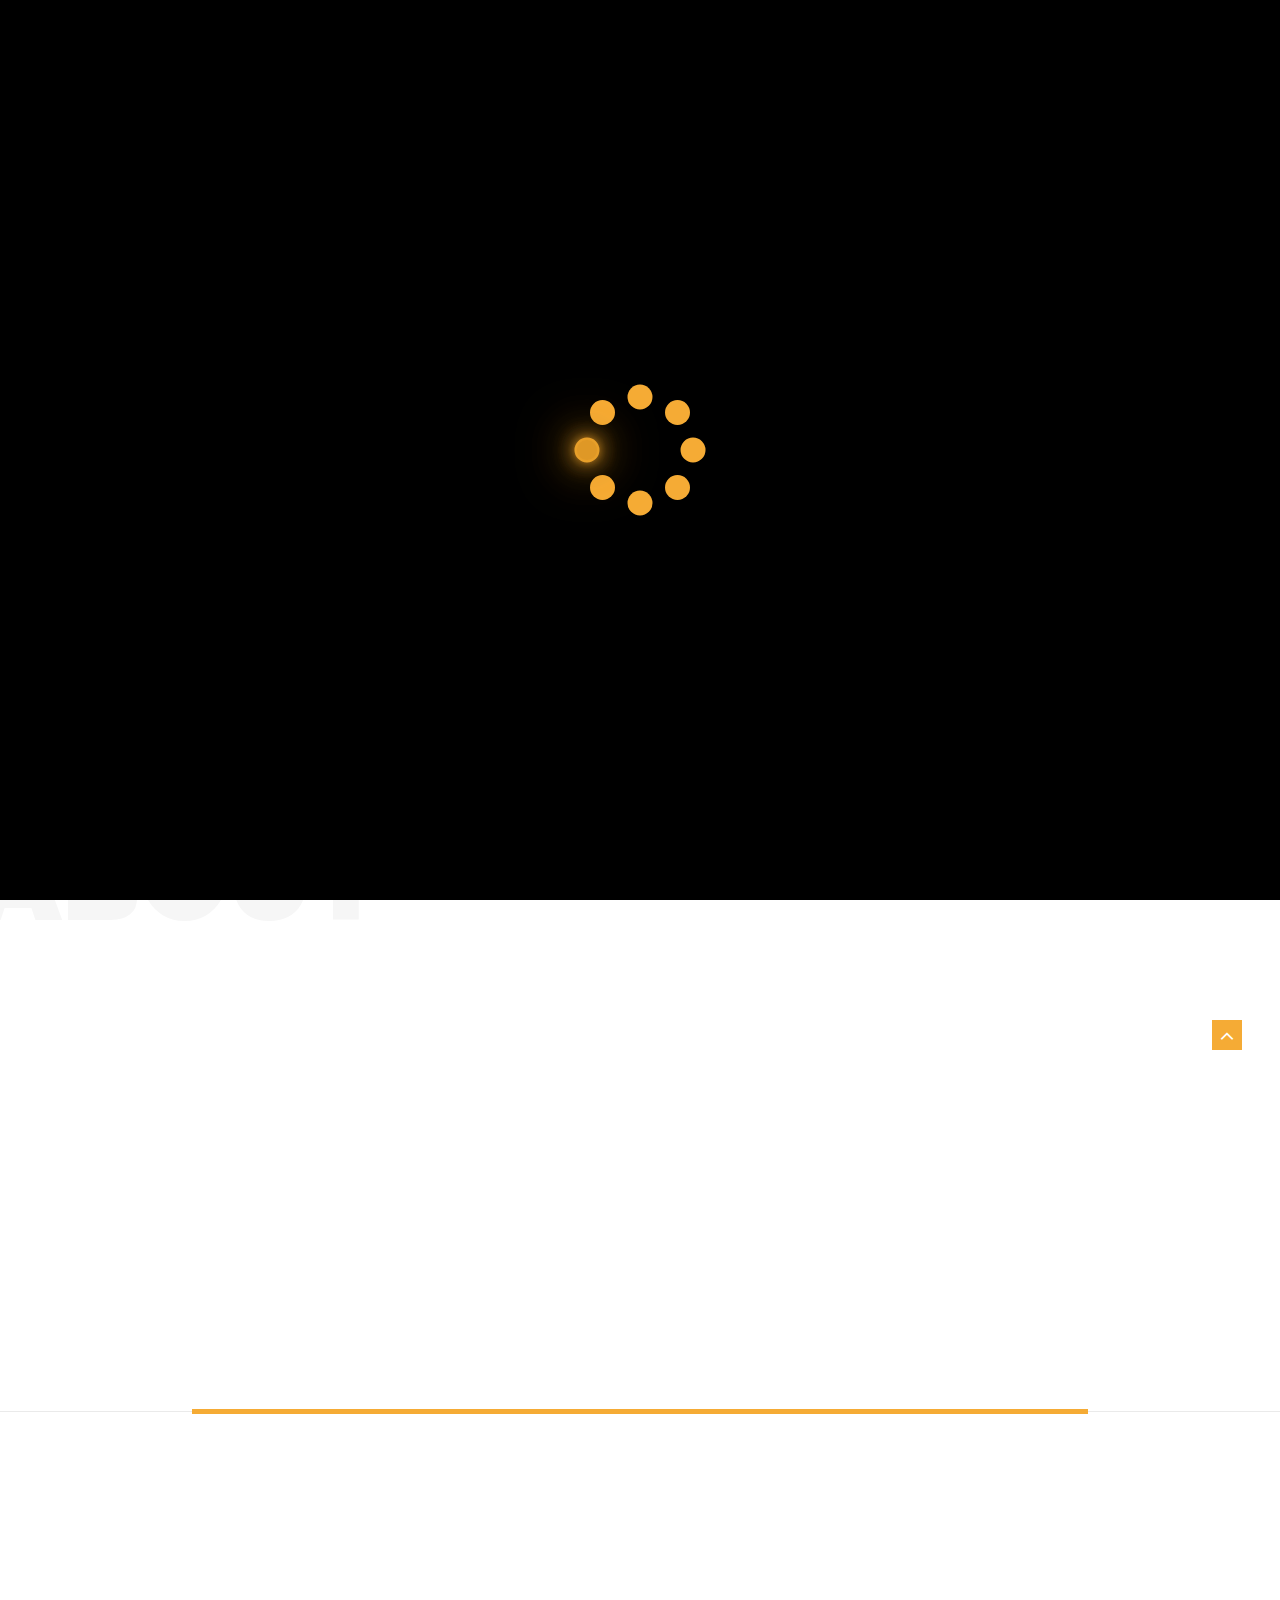
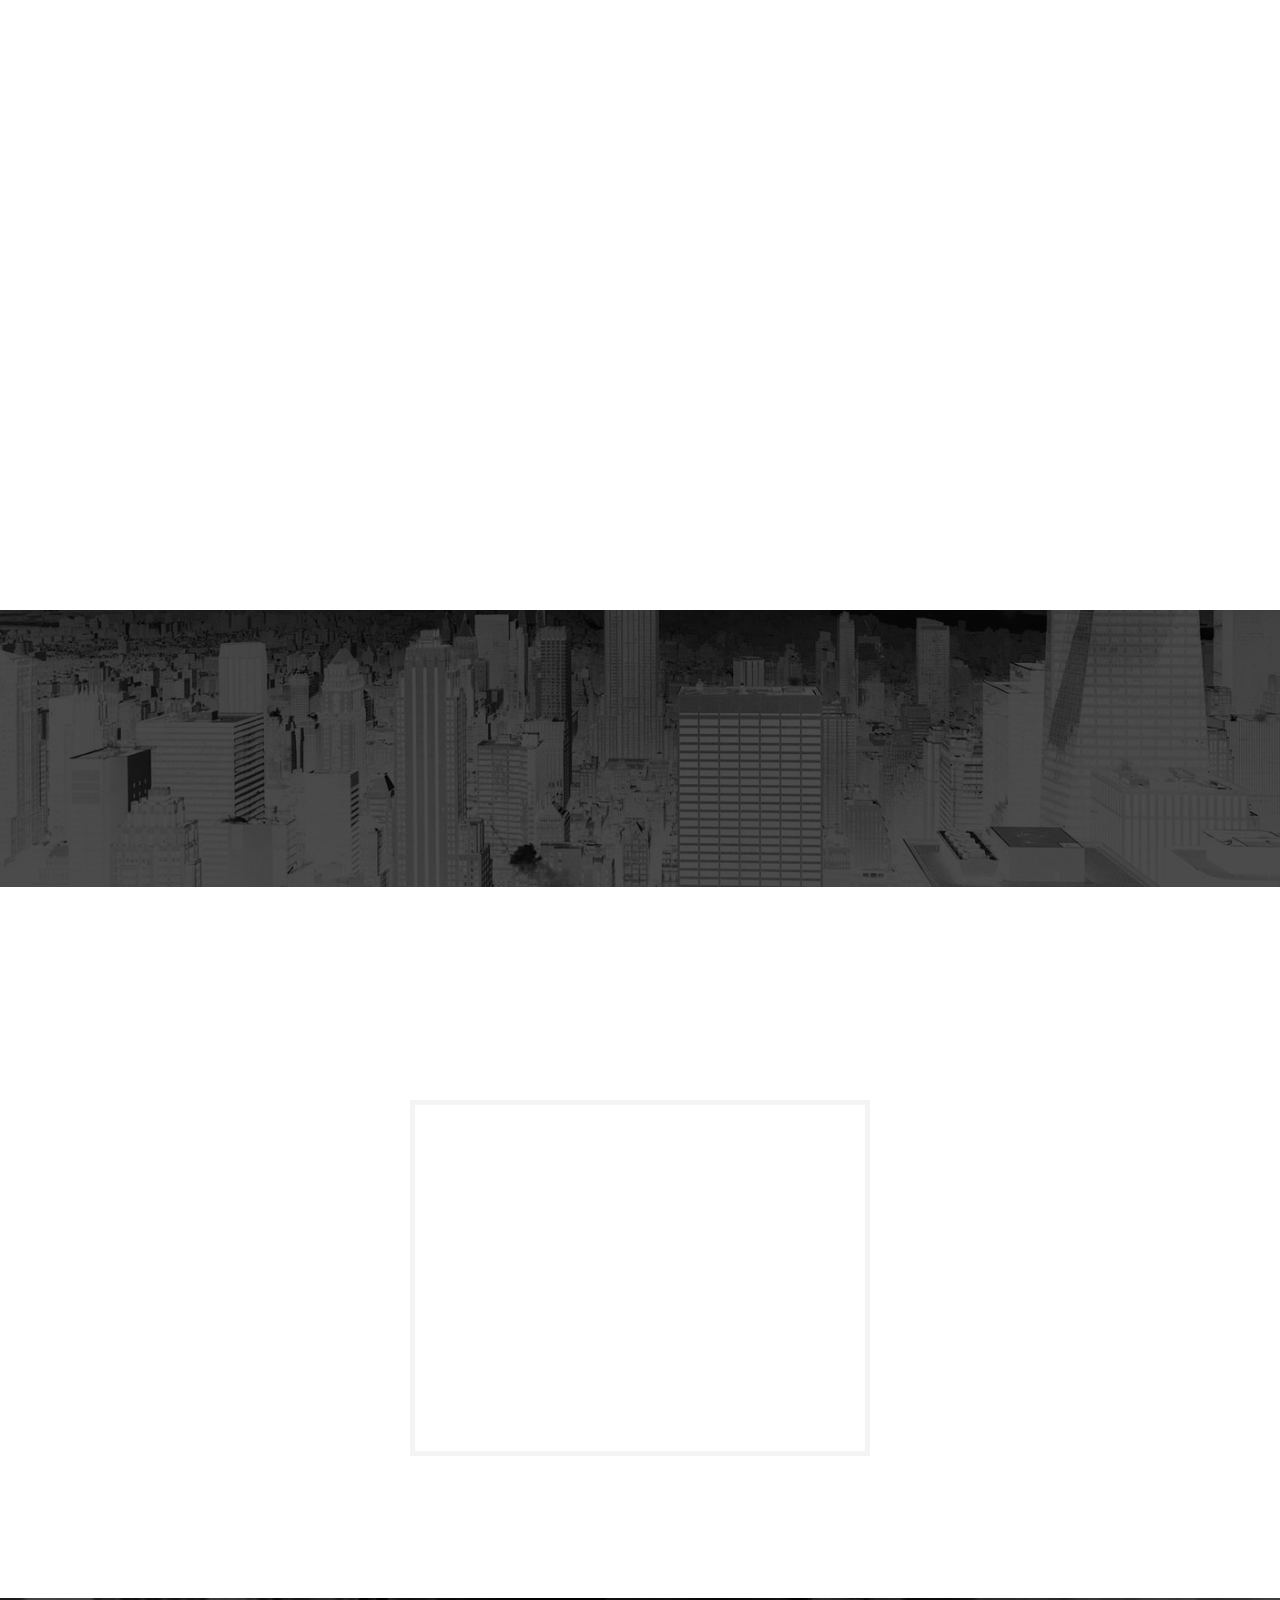
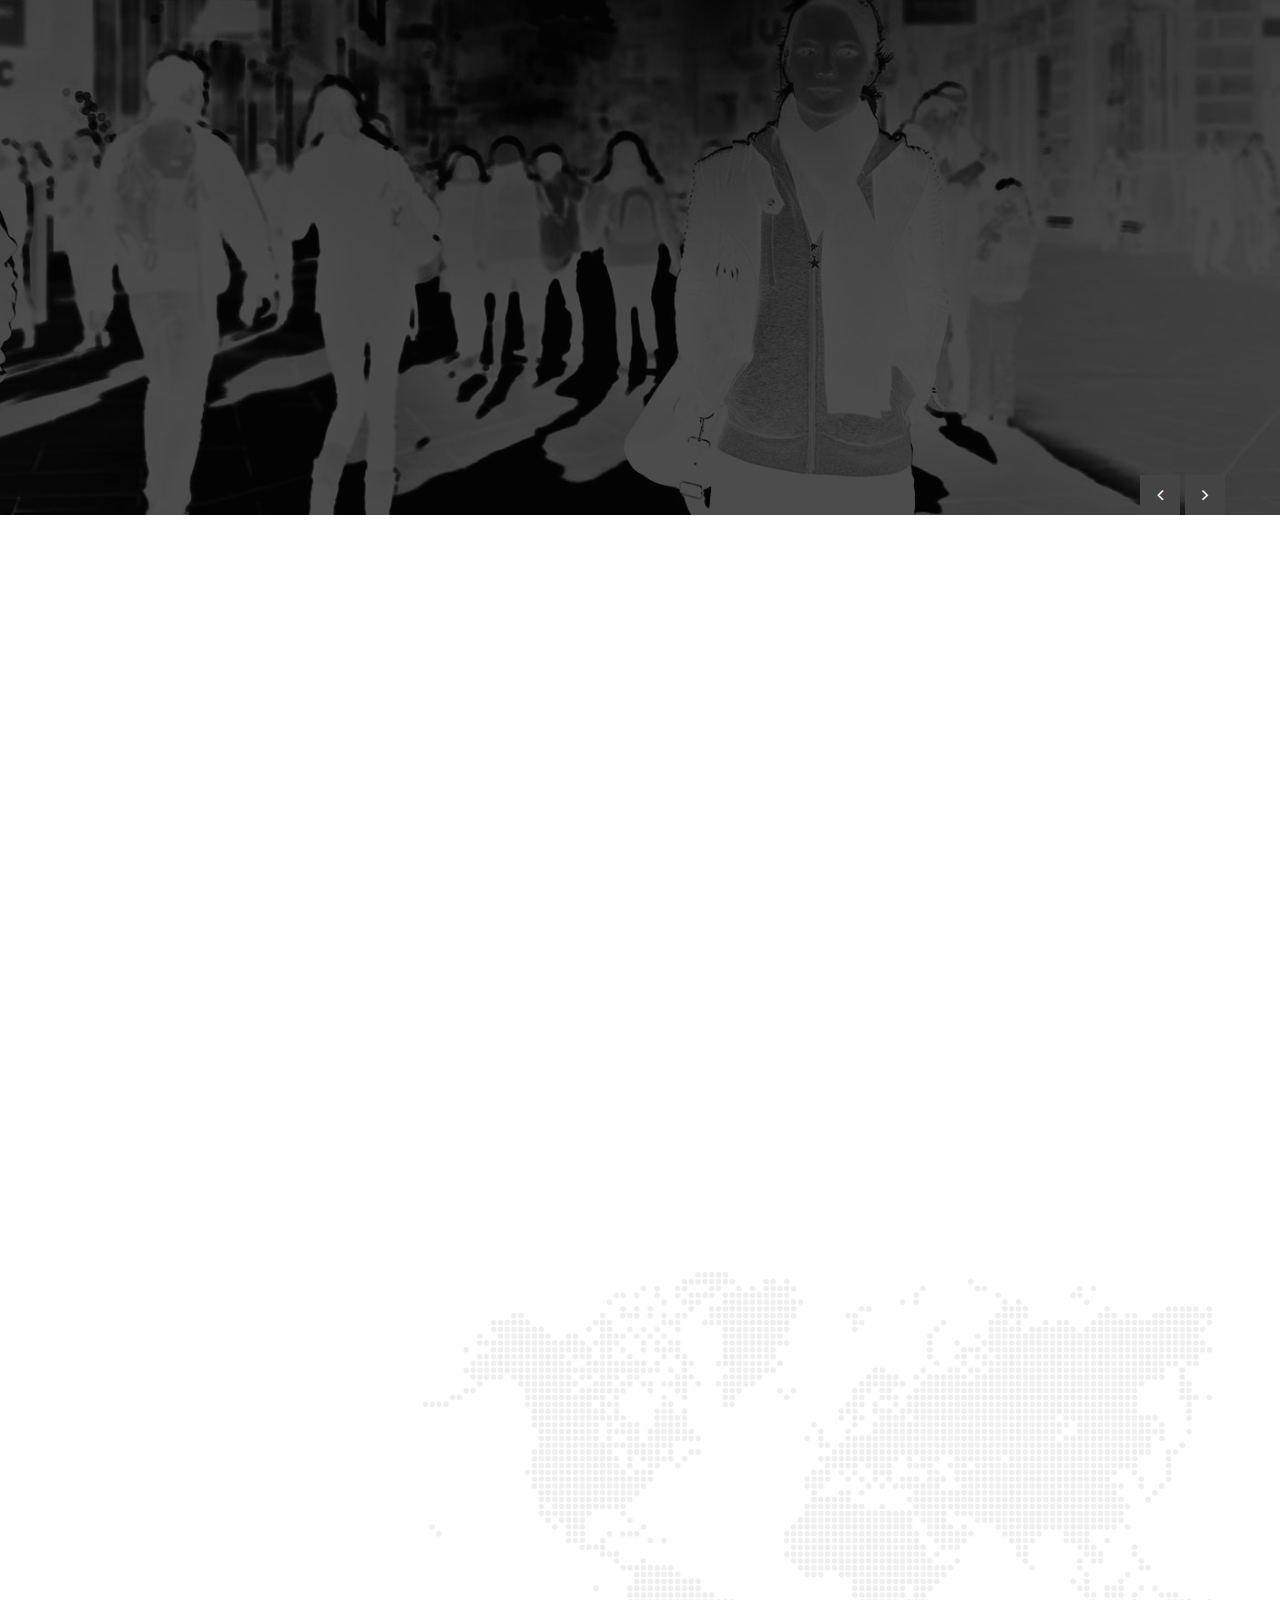
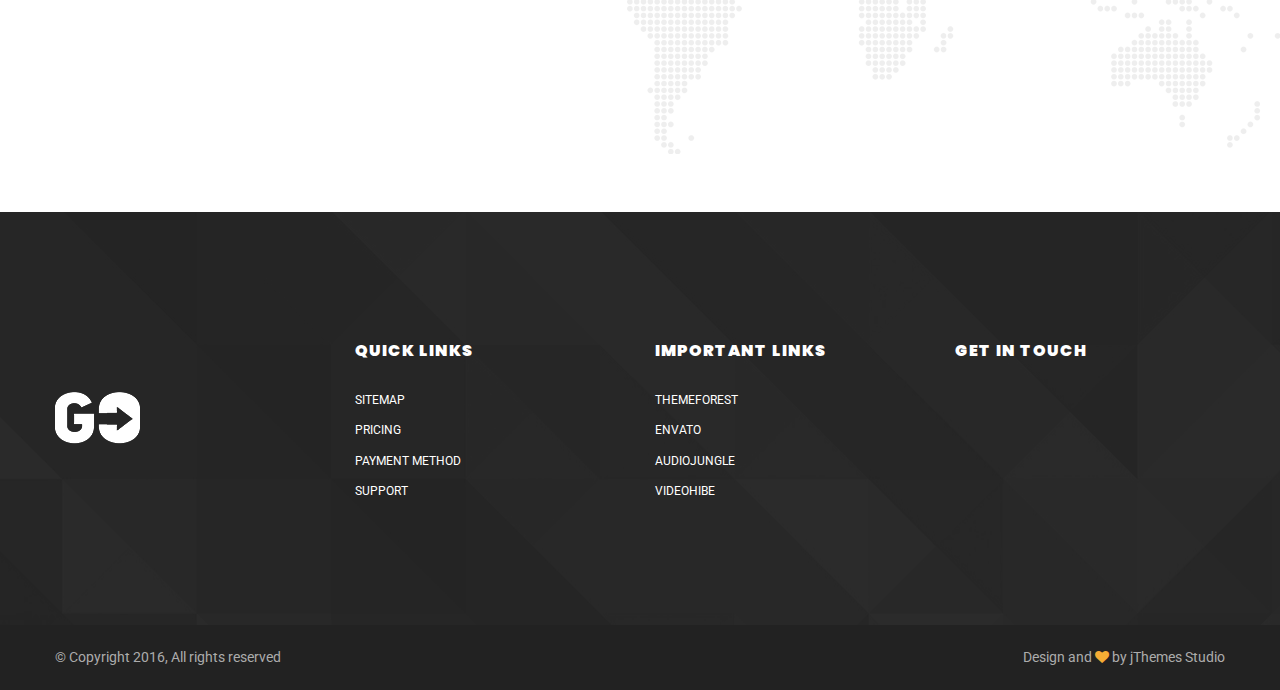
<file: index-animation.html>
<!DOCTYPE html>
<html>
    <head>
        <title>GO Home-1</title>
        <meta charset="UTF-8">
        <meta name="viewport" content="width=device-width, initial-scale=1.0">

        <!-- Bootstrap Css -->
        <link rel="stylesheet" type="text/css" href="assets/plugins/bootstrap-3.3.6/css/bootstrap.min.css">        
        <!-- Bootstrap Select Css -->
        <link rel="stylesheet" type="text/css" href="assets/plugins/bootstrap-select-1.10.0/dist/css/bootstrap-select.min.css">
        <!-- Fonts Css -->
        <link rel="stylesheet" type="text/css" href="assets/plugins/font-awesome-4.6.1/css/font-awesome.min.css">
        <link rel="stylesheet" type="text/css" href="assets/plugins/font-elegant/elegant.css">
        <!-- OwlCarousel2 Slider Css -->
        <link rel="stylesheet" type="text/css" href="assets/plugins/owl.carousel.2/assets/owl.carousel.css">


        <!-- Animate Css -->       
        <link rel="stylesheet" type="text/css" href="assets/css/animate.css">

        <!-- Main Css -->
        <link rel="stylesheet" type="text/css" href="assets/css/theme.css">

        <!--[if lt IE 9]>
        <script src="assets/plugins/iesupport/html5shiv.js"></script>
        <script src="assets/plugins/iesupport/respond.js"></script>
        <![endif]-->
    </head>
    <body id="home">
        <!-- Preloader -->
        <div id="preloader">

            <div class="small1">
                <div class="small ball smallball1"></div>
                <div class="small ball smallball2"></div>
                <div class="small ball smallball3"></div>
                <div class="small ball smallball4"></div>
            </div>


            <div class="small2">
                <div class="small ball smallball5"></div>
                <div class="small ball smallball6"></div>
                <div class="small ball smallball7"></div>
                <div class="small ball smallball8"></div>
            </div>

            <div class="bigcon">
                <div class="big ball"></div>
            </div>

        </div>	
        <!-- /.Preloader -->	


        <!-- Main Wrapper -->        
        <main class="wrapper">

            <!-- Header -->
            <header class="header-main">

                <!-- Header Topbar -->
                <div class="top-bar font2-title1 white-clr">
                    <div class="theme-container container">
                        <div class="row">
                            <div class="col-md-6 col-sm-5">
                                <ul class="list-items fs-10">
                                    <li><a href="#">sitemap</a></li>
                                    <li class="active"><a href="#">Privacy</a></li>
                                    <li><a href="#">Pricing</a></li>
                                </ul>
                            </div>
                            <div class="col-md-6 col-sm-7 fs-12">
                                <p class="contact-num">  <i class="fa fa-phone"></i> Call us now: <span class="theme-clr"> +880-1756-390-370 </span> </p>
                            </div>
                        </div>
                    </div>
                    <a data-toggle="modal" href="#login-popup" class="sign-in fs-12 theme-clr-bg"> sign in </a>
                </div>
                <!-- /.Header Topbar -->

                <!-- Header Logo & Navigation -->
                <nav class="menu-bar font2-title1">
                    <div class="theme-container container">
                        <div class="row">
                            <div class="col-md-2 col-sm-2">
                                <button type="button" class="navbar-toggle collapsed" data-toggle="collapse" data-target="#navbar" aria-controls="navbar">
                                    <span class="sr-only">Toggle navigation</span>
                                    <span class="icon-bar"></span>
                                    <span class="icon-bar"></span>
                                    <span class="icon-bar"></span>
                                </button>
                                <a class="navbar-logo" href="#"> <img src="assets/img/logo/logo-black.png" alt="logo" /> </a>
                            </div>
                            <div class="col-md-10 col-sm-10 fs-12">
                                <div id="navbar" class="collapse navbar-collapse no-pad">
                                    <ul class="navbar-nav theme-menu">
                                        <li class="dropdown active">
                                            <a href="#" class="dropdown-toggle" data-toggle="dropdown" role="button" aria-haspopup="true" >Home </a>
                                            <ul class="dropdown-menu">
                                                <li><a href="index.html">Home Page1</a></li>
                                                <li><a href="index-2.html">Home Page2</a></li>
                                                <li><a href="index-3.html">Home Page3</a></li>

                                                <li class="dropdown">
                                                    <a href="#" class="dropdown-toggle" data-toggle="dropdown" role="button" aria-haspopup="true" >Submenu Level 1 </a>
                                                    <ul class="dropdown-menu">
                                                        <li><a href="#">Submenu</a></li>
                                                        <li><a href="#">Submenu</a></li>
                                                        <li class="dropdown">
                                                            <a href="#" class="dropdown-toggle" data-toggle="dropdown" role="button" aria-haspopup="true" >Submenu Level 2</a>
                                                            <ul class="dropdown-menu">
                                                                <li><a href="#">Submenu</a></li>
                                                                <li><a href="#">Submenu</a></li>
                                                                <li><a href="#">Submenu</a></li>                                    
                                                            </ul>
                                                        </li>
                                                    </ul>
                                                </li>
                                            </ul>
                                        </li>
                                        <li> <a href="about-us.html">about</a> </li>
                                        <li> <a href="tracking.html"> tracking </a> </li>
                                        <li> <a href="pricing-plans.html"> pricing </a> </li>
                                        <li> <a href="contact-us.html"> contact </a> </li>
                                        <li class="dropdown">
                                            <a href="#" class="dropdown-toggle" data-toggle="dropdown" role="button" aria-haspopup="true" >Blog</a>
                                            <ul class="dropdown-menu">
                                                <li><a href="blog.html">Blog</a></li>
                                                <li><a href="blog-left.html">Blog Left</a></li>
                                                <li><a href="single-blog.html">Single Post</a></li>                                    
                                            </ul>
                                        </li>
                                        <li>
                                            <a href="#" class="dropdown-toggle" data-toggle="dropdown" role="button" aria-haspopup="true" >pages </a>
                                            <ul class="dropdown-menu">
                                                <li><a href="get-quote.html"> Quote Page </a></li>
                                                <li><a href="contact-us-2.html"> Contact-2 Page </a></li>
                                                <li><a href="404.html"> Error Page </a></li> 
                                                <li><a href="coming-soon.html"> Coming Soon Page </a></li>
                                            </ul>
                                        </li>  
                                        <li><span class="search fa fa-search theme-clr transition"> </span></li>
                                    </ul>                                                      
                                </div>
                            </div>
                        </div>
                    </div>
                </nav>
                <!-- /.Header Logo & Navigation -->

            </header>
            <!-- /.Header -->

            <!-- Content Wrapper -->
            <article> 
                <!-- Banner -->
                <section class="banner mask-overlay pad-120 white-clr">
                    <div class="container theme-container rel-div">
                        <img class="pt-10 effect animated fadeInLeft" alt="" src="assets/img/icons/icon-1.png" />
                        <ul class="list-items fw-600 effect animated wow fadeInUp" data-wow-offset="50" data-wow-delay=".20s">   
                            <li><a href="#">fast</a></li>
                            <li><a href="#">secured</a></li>
                            <li><a href="#">worldwide</a></li>
                        </ul>
                        <h2 class="section-title fs-48 effect animated wow fadeInUp" data-wow-offset="50" data-wow-delay=".20s"> awesome template for <br> <span class="theme-clr"> courier </span> & <span class="theme-clr"> delivery </span> services </h2>
                    </div>
                    <div class="pad-50 visible-lg"></div>
                </section>
                <!-- /.Banner -->

                <!-- Track Product -->
                <section>
                    <div class="theme-container container">               
                        <div class="row">
                            <div class="col-md-8 col-md-offset-2 track-prod clrbg-before wow slideInUp" data-wow-offset="50" data-wow-delay=".20s">     
                                <h2 class="title-1"> track your product </h2> <span class="font2-light fs-12">Now you can track your product easily</span>
                                <div class="row">
                                    <form class="">
                                        <div class="col-md-7 col-sm-7">
                                            <div class="form-group">
                                                <input type="text" placeholder="Enter your product ID" required="" class="form-control box-shadow">
                                            </div>
                                        </div>
                                        <div class="col-md-5 col-sm-5">
                                            <div class="form-group">
                                                <button class="btn-1">track your product</button>
                                            </div>
                                        </div>
                                    </form>
                                </div>
                            </div>                        
                        </div>
                    </div>
                </section>
                <!-- /.Track Product -->

                <!-- About Us -->
                <section class="pad-80 about-wrap clrbg-before">
                    <span class="bg-text wow fadeInUp" data-wow-offset="50" data-wow-delay=".20s"> About </span>
                    <div class="theme-container container">               
                        <div class="row">
                            <div class="col-md-6">
                                <div class="about-us">
                                    <h2 class="section-title pb-10 wow fadeInUp" data-wow-offset="50" data-wow-delay=".20s"> About Us </h2>
                                    <p class="fs-16 wow fadeInUp" data-wow-offset="50" data-wow-delay=".25s">Lorem ipsum dolor sit amet, consectetuer adipiscing elit, sed diam 
                                        nonummy nibh euismod tincidunt ut laoreet dolore magna aliquam 
                                        erat volutpat. Ut wisi enim ad minim veniam, quis nostrud exerci 
                                        tation ullamcorper suscipit lobortis nisl ut aliquip.</p>
                                    <ul class="feature">
                                        <li> 
                                            <img alt="" src="assets/img/icons/icon-2.png" class="wow fadeInUp" data-wow-offset="50" data-wow-delay=".20s" /> 
                                            <div class="feature-content wow rotateInDownRight" data-wow-offset="50" data-wow-delay=".30s"> 
                                                <h2 class="title-1">Fast delivery</h2> 
                                                <p>Duis autem vel eum iriure dolor</p>                                            
                                            </div>  
                                        </li>
                                        <li> 
                                            <img alt="" src="assets/img/icons/icon-3.png" class="wow fadeInUp" data-wow-offset="50" data-wow-delay=".20s" /> 
                                            <div class="feature-content wow rotateInDownRight" data-wow-offset="50" data-wow-delay=".30s"> 
                                                <h2 class="title-1">secured service</h2> 
                                                <p>Duis autem vel eum iriure dolor in hendrerit</p>                                            
                                            </div>  
                                        </li>
                                        <li> 
                                            <img alt="" src="assets/img/icons/icon-4.png" class="wow fadeInUp" data-wow-offset="50" data-wow-delay=".20s" /> 
                                            <div class="feature-content wow rotateInDownRight" data-wow-offset="50" data-wow-delay=".30s"> 
                                                <h2 class="title-1">worldwide shipping</h2> 
                                                <p>Eum iriure dolor in hendrerit in vulputa</p>                                            
                                            </div>  
                                        </li>
                                    </ul>
                                </div>
                            </div>
                            <div class="col-md-6 text-center">
                                <div class="pb-80 visible-lg"></div>
                                <img alt="" src="assets/img/block/about-img.png" class="wow slideInRight" data-wow-offset="50" data-wow-delay=".20s" />
                            </div>
                        </div>
                    </div>
                </section>
                <!-- /.About Us -->

                <!-- Calculate Your Cost -->
                <section class="calculate pt-100">
                    <div class="theme-container container">  
                        <span class="bg-text right wow fadeInUp" data-wow-offset="50" data-wow-delay=".20s"> calculate </span>
                        <div class="row">
                            <div class="col-md-6 text-center">
                                <img src="assets/img/block/Courier-Man.png" alt="" class="wow slideInLeft" data-wow-offset="50" data-wow-delay=".20s" />
                            </div>
                            <div class="col-md-6">   
                                <div class="pad-10"></div>
                                <h2 class="section-title pb-10 wow fadeInUp" data-wow-offset="50" data-wow-delay=".20s" > calculate your cost </h2>
                                <p class="fs-16 wow fadeInUp" data-wow-offset="50" data-wow-delay=".25s">Lorem ipsum dolor sit amet, consectetuer adipiscing elit nonummy nibh 
                                    euismod tincidunt ut laoreet.</p>
                                <div class="calculate-form">
                                    <form class="row">
                                        <div class="form-group wow fadeInUp" data-wow-offset="50" data-wow-delay=".20s">
                                            <div class="col-sm-3"> <label class="title-2"> height (cm): </label></div>
                                            <div class="col-sm-9"> <input data-bind="in:value, f: float" data-name="height" type="text" placeholder="" class="form-control"> </div>
                                        </div>
                                        <div class="form-group wow fadeInUp" data-wow-offset="50" data-wow-delay=".20s">
                                            <div class="col-sm-3"> <label class="title-2"> width (cm): </label></div>
                                            <div class="col-sm-9"> <input data-bind="in:value, f: float" data-name="width" type="text" placeholder="" class="form-control"> </div>
                                        </div>
                                        <div class="form-group wow fadeInUp" data-wow-offset="50" data-wow-delay=".20s">
                                            <div class="col-sm-3"> <label class="title-2"> depth (cm): </label></div>
                                            <div class="col-sm-9"> <input data-bind="in:value, f: float" data-name="depth" type="text" placeholder="" class="form-control"> </div>
                                        </div>
                                        <div class="form-group wow fadeInUp" data-wow-offset="50" data-wow-delay=".20s">
                                            <div class="col-sm-3"> <label class="title-2"> weight (kg): </label></div>
                                            <div class="col-sm-9"> <input data-bind="in:value, f: float" data-name="weight" type="text" placeholder="" class="form-control"> </div>
                                        </div>
                                        <div class="form-group wow fadeInUp" data-wow-offset="50" data-wow-delay=".20s">
                                            <div class="col-sm-3"> <label class="title-2"> location: </label></div>
                                            <div class="col-sm-9"> 
                                                <div class="col-sm-6 no-pad">
                                                    <input type="text" data-bind="in:value" data-name="locations[from]" placeholder="From" class="form-control from fw-600">
                                                </div>
                                                <div class="col-sm-6 no-pad">
                                                    <input type="text" data-bind="in:value" data-name="locations[to]" placeholder="To" class="form-control to fw-600">
                                                </div>
                                            </div>                                        
                                        </div>
                                        <div class="form-group wow fadeInUp" data-wow-offset="50" data-wow-delay=".20s">
                                            <div class="col-sm-3"> <label class="title-2"> Package: </label></div>
                                            <div class="col-sm-9"> 
                                                <div class="form-group">
                                                    <select data-bind="in:value" data-name="package" class="selectpicker form-control" data-live-search="true" data-width="100%"
                                                            data-toggle="tooltip" title="select your package">
                                                        <option value="cost">Usual Delivery</option>
                                                        <option value="cost + 25">Fastest Delivery: + $25</option>
                                                        <option value="cost*0.9">Discount Delivery: -10%</option>
                                                    </select>
                                                </div>                                           
                                            </div>                                        
                                        </div>                                    
                                        <div class="form-group wow fadeInUp" data-wow-offset="50" data-wow-delay=".20s">
                                            <div class="col-sm-9 col-xs-12 pull-right"> 
                                                <div class="btn-1"> <span> Total Cost: </span>
                                                    <span data-bind="out:price, f:currency" data-name="cost" class="btn-1 dark">
                                                        <span class="pr-sign">-&nbsp;</span> $<span class="pr-wrap" style="display: none;"><span class="pr">0</span></span>
                                                    </span>
                                                </div>
                                            </div>
                                        </div>
                                    </form>
                                </div>
                                <div class="pt-80 hidden-lg"></div>
                            </div>
                        </div>
                    </div>
                </section>
                <!-- /.Calculate Your Cost -->

                <!-- Steps -->
                <section class="steps-wrap mask-overlay pad-80">                
                    <div class="theme-container container">               
                        <div class="row">
                            <div class="col-md-3 col-sm-6">
                                <div class="font-2 fs-50 wow fadeInLeft" data-wow-offset="50" data-wow-delay=".20s"> 1. </div> 
                                <div class="steps-content wow fadeInLeft" data-wow-offset="50" data-wow-delay=".25s"> 
                                    <h2 class="title-3">Order</h2> 
                                    <p class="gray-clr">Duis autem vel eum iriur <br> hendrerit in vulputate</p>                                            
                                </div>  
                            </div>
                            <div class="col-md-3 col-sm-6">
                                <div class="font-2 fs-50 wow fadeInLeft" data-wow-offset="50" data-wow-delay=".20s"> 2. </div> 
                                <div class="steps-content wow fadeInLeft" data-wow-offset="50" data-wow-delay=".25s"> 
                                    <h2 class="title-3">Wait</h2> 
                                    <p class="gray-clr">Duis autem vel eum iriur <br> hendrerit in vulputate</p>                                            
                                </div>  
                            </div>
                            <div class="col-md-3 col-sm-6">
                                <div class="font-2 fs-50 wow fadeInLeft" data-wow-offset="50" data-wow-delay=".20s"> 3. </div> 
                                <div class="steps-content wow fadeInLeft" data-wow-offset="50" data-wow-delay=".25s"> 
                                    <h2 class="title-3">Deliver</h2> 
                                    <p class="gray-clr">Duis autem vel eum iriur <br> hendrerit in vulputate</p>                                            
                                </div>  
                            </div>
                        </div>
                    </div>
                    <div class="step-img wow slideInRight" data-wow-offset="50" data-wow-delay=".20s"> <img src="assets/img/block/step-img.png" alt="" /> </div>
                </section>
                <!-- /.Steps -->

                <!-- Product Delivery -->
                <section class="prod-delivery pad-120">
                    <div class="theme-container container">               
                        <div class="row">
                            <div class="col-md-11 col-md-offset-1">
                                <div class="pt-120 rel-div">
                                    <div class="pb-50 hidden-xs"></div>
                                    <h2 class="section-title wow fadeInUp" data-wow-offset="50" data-wow-delay=".20s"> Get the <span class="theme-clr"> fastest </span> product delivery </h2>
                                    <p class="fs-16 wow fadeInUp" data-wow-offset="50" data-wow-delay=".25s">Lorem ipsum dolor sit amet, consectetuer adipiscing elit, sed diam <br>
                                        nonummy nibh euismod tincidunt ut laoreet dolore magna aliquam <br>
                                        erat volutpat. Ut wisi enim ad minim veniam, quis nostrud exerci <br>
                                        tation ullamcorper suscipit lobortis nisl ut aliquip.</p>
                                    <div class="pb-120 hidden-xs"></div>
                                </div>
                                <div class="delivery-img pt-10">
                                    <img alt="" src="assets/img/block/delivery.png" class="wow slideInLeft" data-wow-offset="50" data-wow-delay=".20s"/>
                                </div>
                            </div>
                        </div>
                    </div>
                </section>
                <!-- /.Product Delivery -->

                <!-- Testimonial -->
                <section class="testimonial mask-overlay">
                    <div class="theme-container container">               
                        <div class="testimonial-slider no-pagination pad-120">
                            <div class="item">
                                <div class="testimonial-img darkclr-border theme-clr font-2 wow fadeInUp" data-wow-offset="50" data-wow-delay=".20s">
                                    <img alt="" src="assets/img/block/testimonial-1.png" />
                                    <span>,,</span>
                                </div>
                                <div class="testimonial-content">
                                    <p class="wow fadeInUp" data-wow-offset="50" data-wow-delay=".25s">  <i class="gray-clr fs-16">
                                            Duis autem vel eum iriure dolor in hendrerit in vulputate velit esse molestie consequat, vel illum dolore eu feugiat nulla 
                                            <br> facilisis at vero eros et accumsan et iusto odio dignissim qui blandit praesent luptatum zzril delenit 
                                            <br> augue duis dolore te feugait nulla facilisi.
                                        </i> </p>
                                    <h2 class="title-2 pt-10 wow fadeInUp" data-wow-offset="50" data-wow-delay=".20s"> <a href="#" class="white-clr fw-900"> Bushra Ahsani </a> </h2>
                                </div>
                            </div>
                            <div class="item">
                                <div class="testimonial-img darkclr-border theme-clr font-2">
                                    <img alt="" src="assets/img/block/testimonial-1.png" />
                                    <span>,,</span>
                                </div>
                                <div class="testimonial-content">
                                    <p>  <i class="gray-clr fs-16">
                                            Duis autem vel eum iriure dolor in hendrerit in vulputate velit esse molestie consequat, vel illum dolore eu feugiat nulla 
                                            <br> facilisis at vero eros et accumsan et iusto odio dignissim qui blandit praesent luptatum zzril delenit 
                                            <br> augue duis dolore te feugait nulla facilisi.
                                        </i> </p>
                                    <h2 class="title-2 pt-10"> <a href="#" class="white-clr fw-900"> Bushra Ahsani </a> </h2>
                                </div>
                            </div>
                            <div class="item">
                                <div class="testimonial-img darkclr-border theme-clr font-2">
                                    <img alt="" src="assets/img/block/testimonial-1.png" />
                                    <span>,,</span>
                                </div>
                                <div class="testimonial-content">
                                    <p>  <i class="gray-clr fs-16">
                                            Duis autem vel eum iriure dolor in hendrerit in vulputate velit esse molestie consequat, vel illum dolore eu feugiat nulla 
                                            <br> facilisis at vero eros et accumsan et iusto odio dignissim qui blandit praesent luptatum zzril delenit 
                                            <br> augue duis dolore te feugait nulla facilisi.
                                        </i> </p>
                                    <h2 class="title-2 pt-10"> <a href="#" class="white-clr fw-900"> Bushra Ahsani </a> </h2>
                                </div>
                            </div>
                        </div>
                    </div>
                </section>
                <!-- /.Testimonial -->

                <!-- Pricing & Plans -->
                <section class="pricing-wrap pt-120">                
                    <div class="theme-container container">    
                        <span class="bg-text center wow fadeInUp" data-wow-offset="50" data-wow-delay=".20s"> Pricing </span>
                        <div class="title-wrap text-center  pb-50">
                            <h2 class="section-title wow fadeInUp" data-wow-offset="50" data-wow-delay=".20s">Pricing & plans</h2>
                            <p class="wow fadeInLeft" data-wow-offset="50" data-wow-delay=".25s">See our pricing & plans to get best service</p>
                        </div>
                        <div class="row">
                            <div class="col-md-4 wow slideInUp" data-wow-offset="50" data-wow-delay=".20s">
                                <div class="pricing-box clrbg-before clrbg-after transition">
                                    <div class="title-wrap text-center">
                                        <h2 class="section-title fs-36">$50</h2>
                                        <p>for single product</p>
                                        <div class="btn-1">basic</div>
                                    </div>
                                    <div class="price-content">                                    
                                        <ul class="title-2">
                                            <li> Product Weight: <span class="gray-clr"> &LT; 3kg</span> </li>
                                            <li> Country: <span class="gray-clr">  all</span> </li>
                                            <li> duration: <span class="gray-clr">7-14 days</span> </li>
                                            <li> support: <span class="gray-clr">yes</span> </li>
                                        </ul>
                                    </div>
                                    <div class="order">
                                        <a href="#" class="title-1 theme-clr"> <span class="transition"> order now </span> <i class="arrow_right fs-26"></i> </a>
                                    </div>
                                    <div class="pricing-hover clrbg-before clrbg-after transition"></div>
                                </div>
                            </div>
                            <div class="col-md-4 active white-clr wow slideInUp" data-wow-offset="50" data-wow-delay=".25s">
                                <div class="pricing-box theme-clr-bg">
                                    <div class="title-wrap text-center">
                                        <h2 class="section-title fs-36">$250</h2>
                                        <p>for package product</p>
                                        <div class="btn-1 dark">Premium</div>
                                    </div>
                                    <div class="price-content">                                    
                                        <ul class="title-2">
                                            <li> Product Weight: <span class="white-clr">&LT; 3kg</span> </li>
                                            <li> Country: <span class="white-clr">  all</span> </li>
                                            <li> duration: <span class="white-clr">7-14 days</span> </li>
                                            <li> support: <span class="white-clr">yes</span> </li>
                                        </ul>
                                    </div>
                                    <div class="order">
                                        <a href="#" class="title-1 white-clr"> <span class="transition"> order now </span> <i class="arrow_right fs-26"></i> </a>
                                    </div>                                
                                </div>
                            </div>
                            <div class="col-md-4 wow slideInUp" data-wow-offset="50" data-wow-delay=".30s">
                                <div class="pricing-box clrbg-before clrbg-after transition">
                                    <div class="title-wrap text-center">
                                        <h2 class="section-title fs-36">$150</h2>
                                        <p>for multiple product</p>
                                        <div class="btn-1">standard</div>
                                    </div>
                                    <div class="price-content">                                    
                                        <ul class="title-2">
                                            <li> Product Weight: <span class="gray-clr">&LT; 3kg</span> </li>
                                            <li> Country: <span class="gray-clr">  all</span> </li>
                                            <li> duration: <span class="gray-clr">7-14 days</span> </li>
                                            <li> support: <span class="gray-clr">yes</span> </li>
                                        </ul>
                                    </div>
                                    <div class="order">
                                        <a href="#" class="title-1 theme-clr"> <span class="transition"> order now </span> <i class="arrow_right fs-26"></i> </a>
                                    </div>
                                    <div class="pricing-hover clrbg-before clrbg-after transition"></div>
                                </div>
                            </div>
                        </div>
                    </div>               
                </section>
                <!-- /.Pricing & Plans -->

                <!-- Contact us -->
                <section class="contact-wrap pad-120">   
                    <span class="bg-text wow fadeInLeft" data-wow-offset="50" data-wow-delay=".20s"> Contact </span>
                    <div class="theme-container container">               
                        <div class="row">
                            <div class="col-md-6 col-sm-8">
                                <div class="title-wrap">
                                    <h2 class="section-title wow fadeInLeft" data-wow-offset="50" data-wow-delay=".20s">contact us</h2>
                                    <p class="wow fadeInLeft" data-wow-offset="50" data-wow-delay=".20s" >Get in touch with us easiky</p>
                                </div>
                                <ul class="contact-detail title-2">
                                    <li class="wow slideInUp" data-wow-offset="50" data-wow-delay=".20s"> <span>uk numbers:</span> <p class="gray-clr"> +001-2463-957 <br> +001-4356-643 </p> </li>
                                    <li class="wow slideInUp" data-wow-offset="50" data-wow-delay=".25s"> <span>usa numbers:</span> <p class="gray-clr"> +001-2463-957 <br> +001-4356-643 </p> </li>
                                    <li class="wow slideInUp" data-wow-offset="50" data-wow-delay=".30s"> <span>Email address:</span> <p class="gray-clr"> support@go.com <br> info@go.com </p> </li>
                                </ul>
                            </div>                        
                        </div>
                    </div>               
                </section>
                <!-- /.Contact us -->
            </article>
            <!-- /.Content Wrapper -->

            <!-- Footer -->
            <footer>
                <div class="footer-main pad-120 white-clr">
                    <div class="theme-container container">               
                        <div class="row">
                            <div class="col-md-3 col-sm-6 footer-widget">
                                <a href="#"> <img class="logo" alt="#" src="assets/img/logo/logo-white.png" />  </a>
                            </div>
                            <div class="col-md-3 col-sm-6 footer-widget">
                                <h2 class="title-1 fw-900">quick links</h2>
                                <ul>
                                    <li> <a href="#">sitemap</a> </li>
                                    <li> <a href="#">pricing</a> </li>
                                    <li> <a href="#">payment method</a> </li>
                                    <li> <a href="#">support</a> </li>
                                </ul>
                            </div>
                            <div class="col-md-3 col-sm-6 footer-widget">
                                <h2 class="title-1 fw-900">important links</h2>
                                <ul>
                                    <li> <a href="#">themeforest</a> </li>
                                    <li> <a href="#">envato</a> </li>
                                    <li> <a href="#">audiojungle</a> </li>
                                    <li> <a href="#">videohibe</a> </li>
                                </ul>
                            </div>
                            <div class="col-md-3 col-sm-6 footer-widget">
                                <h2 class="title-1 fw-900">get in touch</h2>
                                <ul class="social-icons list-inline">
                                    <li class="wow fadeIn" data-wow-offset="50" data-wow-delay=".20s"> <a href="#" class="fa fa-facebook"></a> </li>
                                    <li class="wow fadeIn" data-wow-offset="50" data-wow-delay=".25s"> <a href="#" class="fa fa-twitter"></a> </li>
                                    <li class="wow fadeIn" data-wow-offset="50" data-wow-delay=".30s"> <a href="#" class="fa fa-google-plus"></a> </li>
                                    <li class="wow fadeIn" data-wow-offset="50" data-wow-delay=".35s"> <a href="#" class="fa fa-linkedin"></a> </li>
                                </ul>
                                <ul class="payment-icons list-inline">
                                    <li class="wow fadeIn" data-wow-offset="50" data-wow-delay=".20s"> <a href="#"> <img alt="#" src="assets/img/icons/payment-1.png" /> </a> </li>
                                    <li class="wow fadeIn" data-wow-offset="50" data-wow-delay=".25s"> <a href="#"> <img alt="#" src="assets/img/icons/payment-2.png" /> </a> </li>
                                    <li class="wow fadeIn" data-wow-offset="50" data-wow-delay=".30s"> <a href="#"> <img alt="#" src="assets/img/icons/payment-3.png" /> </a> </li>
                                    <li class="wow fadeIn" data-wow-offset="50" data-wow-delay=".35s"> <a href="#"> <img alt="#" src="assets/img/icons/payment-4.png" /> </a> </li>
                                </ul>
                            </div>
                        </div>
                    </div>
                </div>

                <div class="footer-bottom">
                    <div class="theme-container container">               
                        <div class="row">
                            <div class="col-md-6 col-sm-6">
                                <p> © Copyright 2016, All rights reserved </p>                            
                            </div>
                            <div class="col-md-6 col-sm-6 text-right">
                                <p> Design and <span class="theme-clr fa fa-heart"></span>  by <a href="#" class="main-clr"> jThemes Studio </a> </p>
                            </div>
                        </div>
                    </div>
                </div>
            </footer>
            <!-- /.Footer -->


        </main>
        <!-- / Main Wrapper -->

        <!-- Top -->
        <div class="to-top theme-clr-bg transition"> <i class="fa fa-angle-up"></i> </div>

        <!-- Popup: Login -->
        <div class="modal fade login-popup" id="login-popup" tabindex="-1" role="dialog" aria-hidden="true">
            <div class="modal-dialog modal-md">                
                <a class="close close-btn" data-dismiss="modal" aria-label="Close"> x </a>

                <div class="modal-content">   
                    <div class="login-wrap text-center">                        
                        <h2 class="title-3"> sign in </h2>
                        <p> Sign in to <strong> GO </strong> for getting all details </p>                        

                        <div class="login-form clrbg-before">
                            <form class="login">
                                <div class="form-group"><input type="text" placeholder="Email address" class="form-control"></div>
                                <div class="form-group"><input type="password" placeholder="Password" class="form-control"></div>
                                <div class="form-group">
                                    <button class="btn-1 " type="submit"> Sign in now </button>
                                </div>
                            </form>
                            <a href="#" class="gray-clr"> Forgot Passoword? </a>                            
                        </div>                        
                    </div>
                    <div class="create-accnt">
                        <a href="#" class="white-clr"> Don’t have an account? </a>  
                        <h2 class="title-2"> <a href="#" class="green-clr under-line">Create a free account</a> </h2>
                    </div>
                </div>
            </div>
        </div>
        <!-- /Popup: Login --> 

        <!-- Search Popup -->
        <div class="search-popup">
            <div>
                <div class="popup-box-inner">
                    <form>
                        <input class="search-query" type="text" placeholder="Search and hit enter" />
                    </form>
                </div>
            </div>
            <a href="javascript:void(0)" class="close-search"><i class="fa fa-close"></i></a>
        </div>
        <!-- / Search Popup -->

        <!-- Main Jquery JS -->
        <script src="assets/js/jquery-2.2.4.min.js" type="text/javascript"></script>        
        <!-- Bootstrap JS -->
        <script src="assets/plugins/bootstrap-3.3.6/js/bootstrap.min.js" type="text/javascript"></script>    
        <!-- Bootstrap Select JS -->
        <script src="assets/plugins/bootstrap-select-1.10.0/dist/js/bootstrap-select.min.js" type="text/javascript"></script>    
        <!-- OwlCarousel2 Slider JS -->
        <script src="assets/plugins/owl.carousel.2/owl.carousel.min.js" type="text/javascript"></script>   
        <!-- Sticky Header -->
        <script src="assets/js/jquery.sticky.js"></script>
        <!-- Wow JS -->
        <script src="assets/plugins/WOW-master/dist/wow.min.js" type="text/javascript"></script>
        <!-- Data binder -->
        <script src="assets/plugins/data.binder.js/data.binder.js" type="text/javascript"></script>

        <!-- Slider JS -->        


        <!-- Theme JS -->
        <script src="assets/js/theme.js" type="text/javascript"></script>

    </body>
</html>
</file>
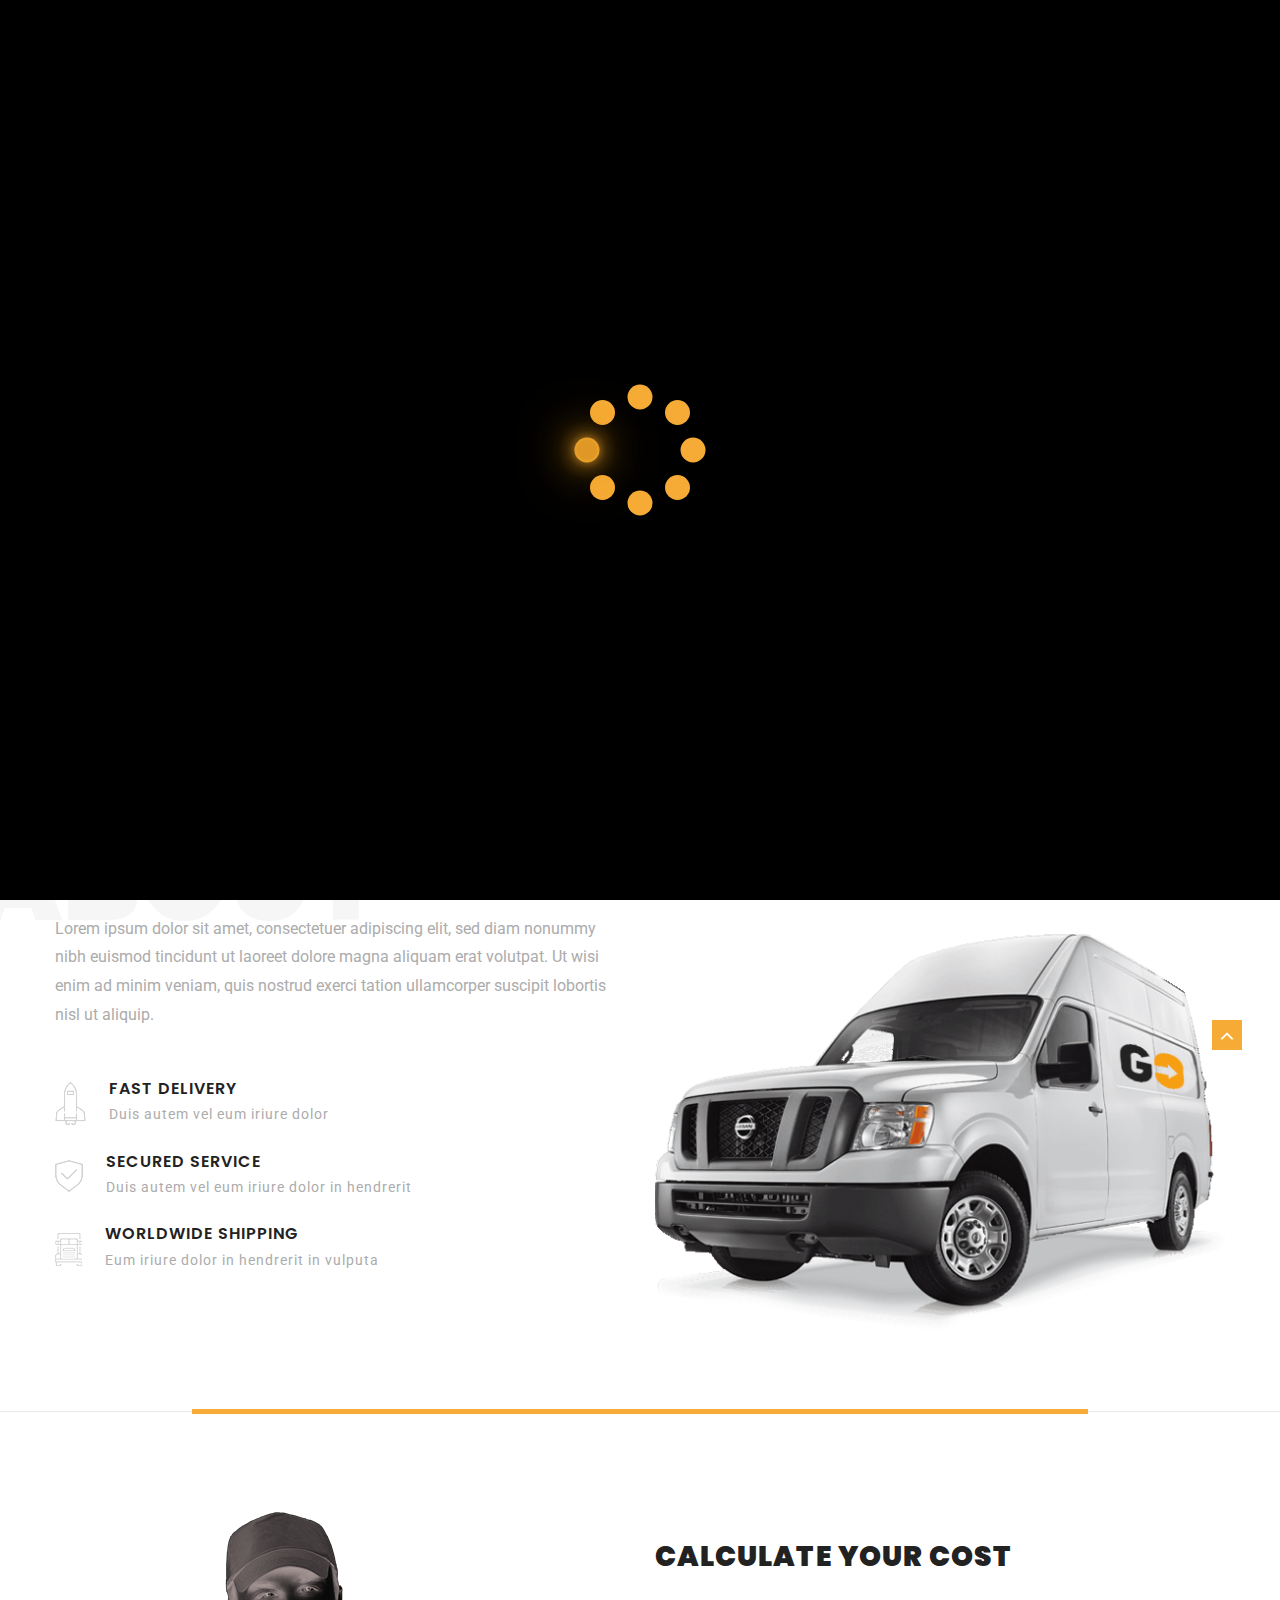
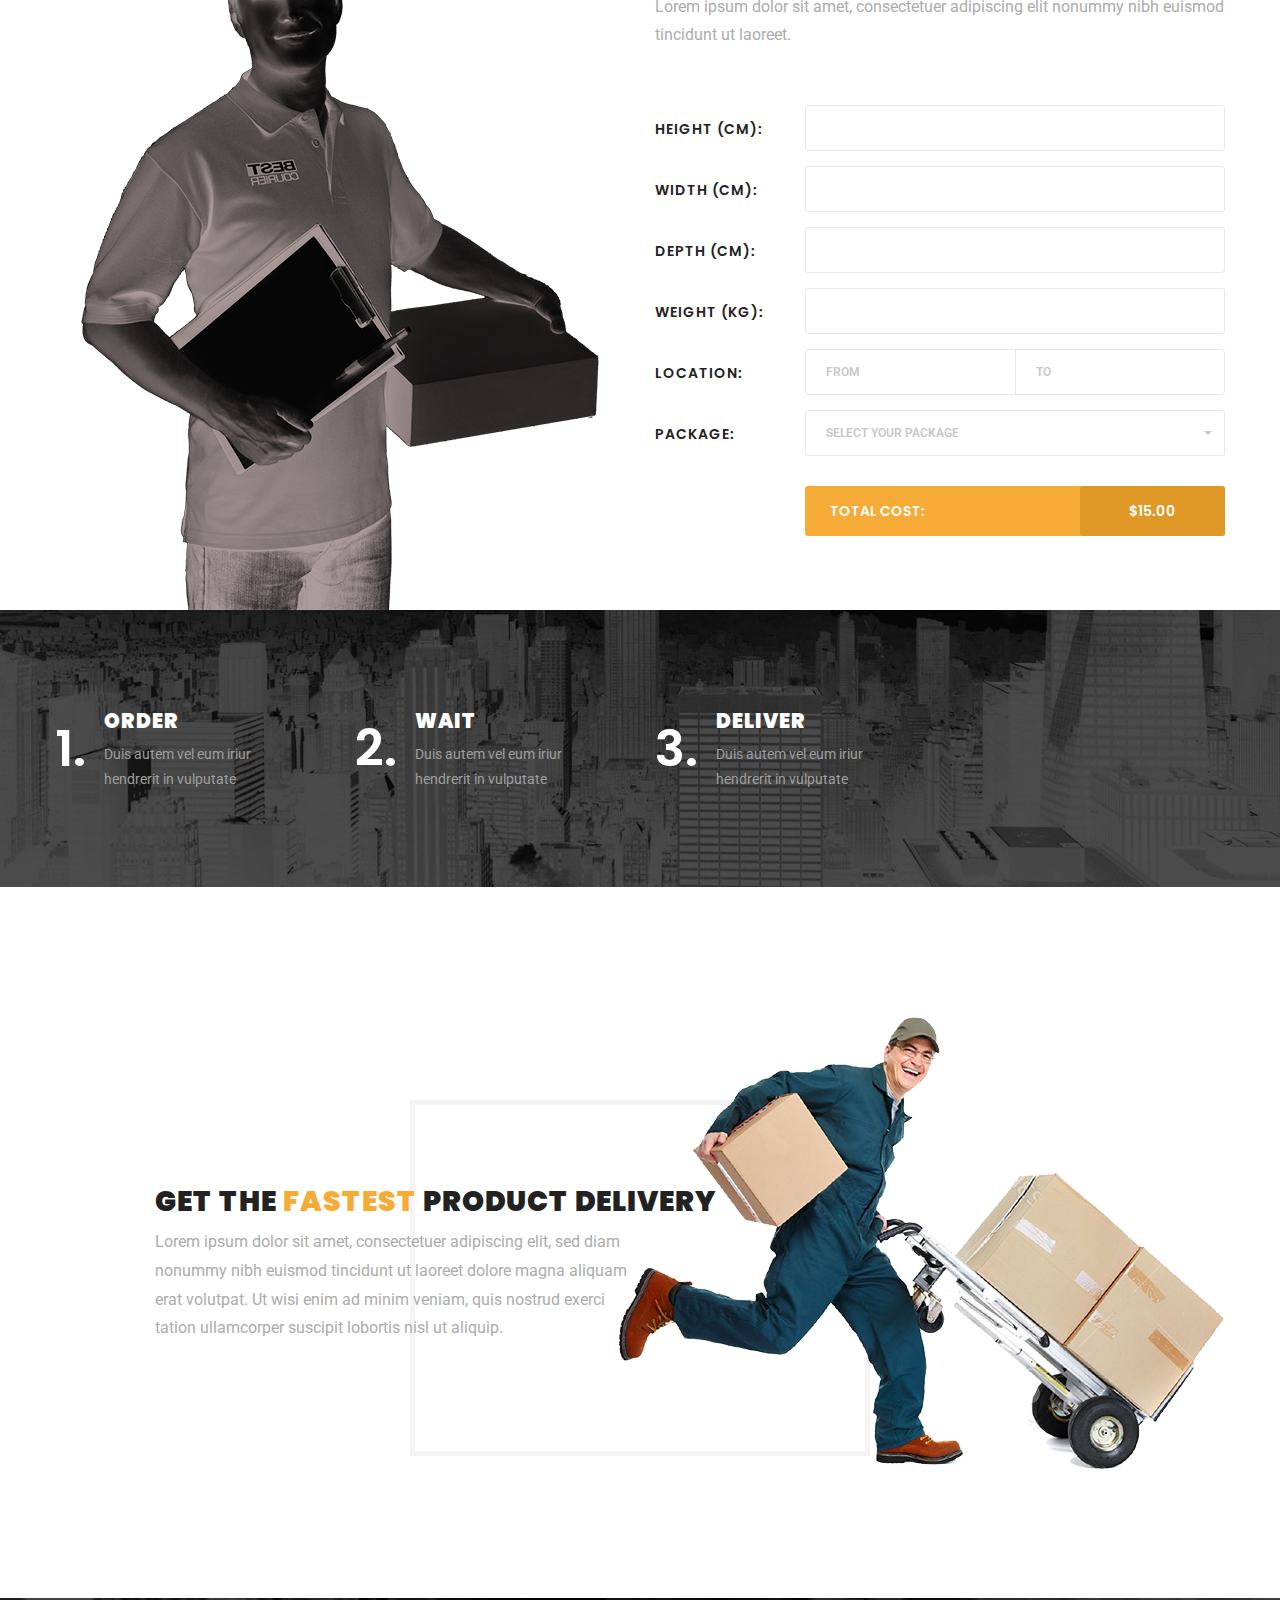
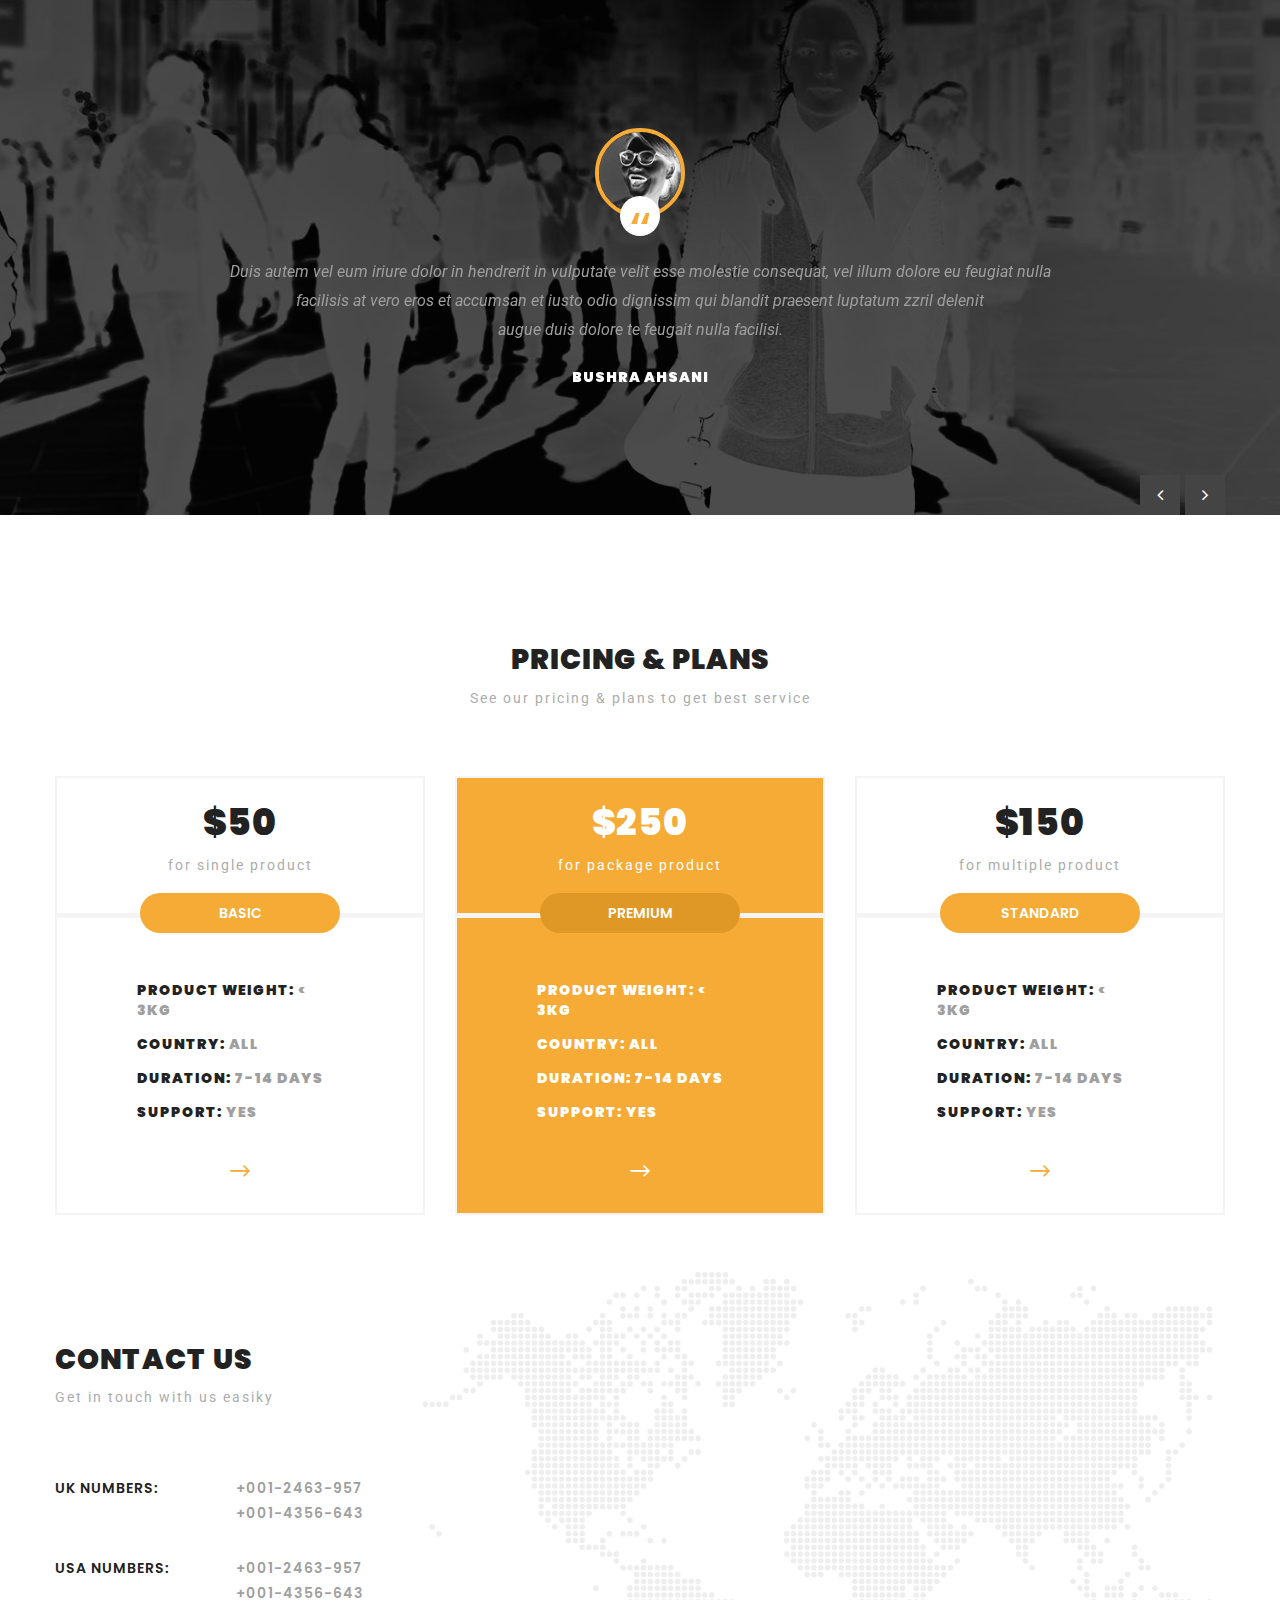
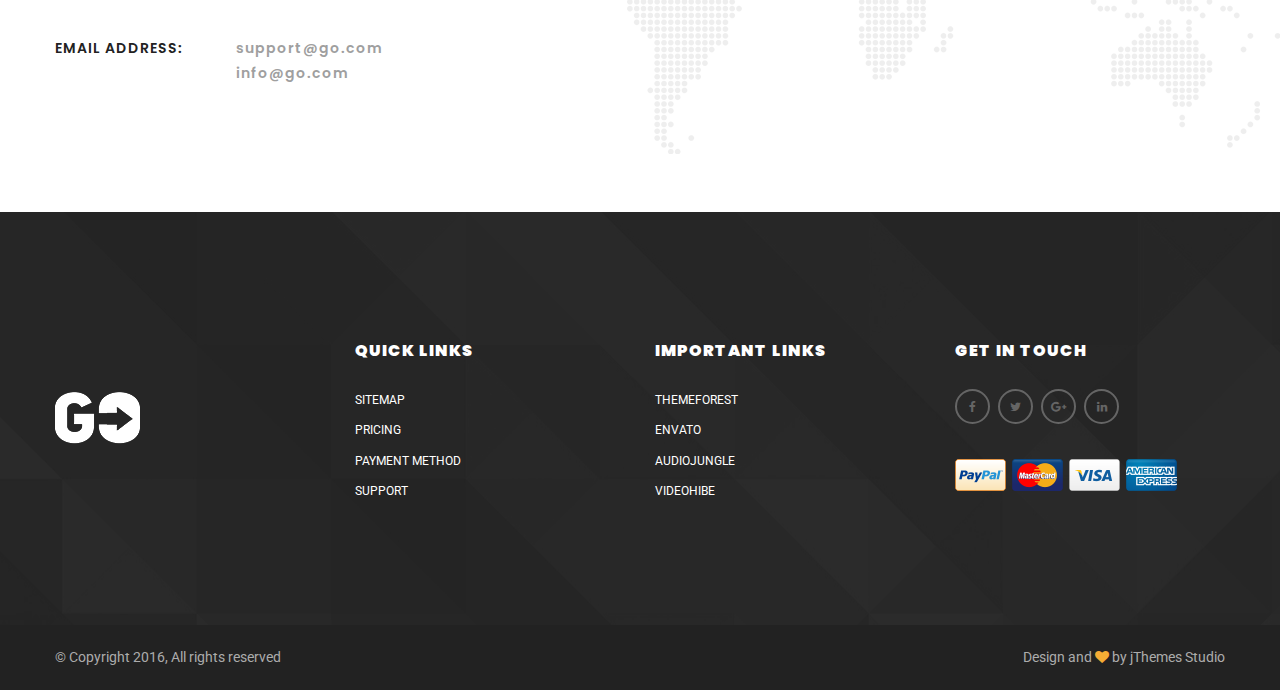
<file: index2.html>
<!DOCTYPE html>
<html>
    <head>
        <title>GO Home-1</title>
        <meta charset="UTF-8">
        <meta name="viewport" content="width=device-width, initial-scale=1.0">

        <!-- Bootstrap Css -->
        <link rel="stylesheet" type="text/css" href="assets/plugins/bootstrap-3.3.6/css/bootstrap.min.css">        
        <!-- Bootstrap Select Css -->
        <link rel="stylesheet" type="text/css" href="assets/plugins/bootstrap-select-1.10.0/dist/css/bootstrap-select.min.css">
        <!-- Fonts Css -->
        <link rel="stylesheet" type="text/css" href="assets/plugins/font-awesome-4.6.1/css/font-awesome.min.css">
        <link rel="stylesheet" type="text/css" href="assets/plugins/font-elegant/elegant.css">
        <!-- OwlCarousel2 Slider Css -->
        <link rel="stylesheet" type="text/css" href="assets/plugins/owl.carousel.2/assets/owl.carousel.css">


        <!-- Animate Css -->       
        <link rel="stylesheet" type="text/css" href="assets/css/animate.css">

        <!-- Main Css -->
        <link rel="stylesheet" type="text/css" href="assets/css/theme.css">

        <!--[if lt IE 9]>
        <script src="assets/plugins/iesupport/html5shiv.js"></script>
        <script src="assets/plugins/iesupport/respond.js"></script>
        <![endif]-->
    </head>
    <body id="home">
        <!-- Preloader -->
        <div id="preloader">

            <div class="small1">
                <div class="small ball smallball1"></div>
                <div class="small ball smallball2"></div>
                <div class="small ball smallball3"></div>
                <div class="small ball smallball4"></div>
            </div>


            <div class="small2">
                <div class="small ball smallball5"></div>
                <div class="small ball smallball6"></div>
                <div class="small ball smallball7"></div>
                <div class="small ball smallball8"></div>
            </div>

            <div class="bigcon">
                <div class="big ball"></div>
            </div>

        </div>	
        <!-- /.Preloader -->	


        <!-- Main Wrapper -->        
        <main class="wrapper">

            <!-- Header -->
            <header class="header-main">

                <!-- Header Topbar -->
                <div class="top-bar font2-title1 white-clr">
                    <div class="theme-container container">
                        <div class="row">
                            <div class="col-md-6 col-sm-5">
                                <ul class="list-items fs-10">
                                    <li><a href="#">sitemap</a></li>
                                    <li class="active"><a href="#">Privacy</a></li>
                                    <li><a href="#">Pricing</a></li>
                                </ul>
                            </div>
                            <div class="col-md-6 col-sm-7 fs-12">
                                <p class="contact-num">  <i class="fa fa-phone"></i> Call us now: <span class="theme-clr"> +880-1756-390-370 </span> </p>
                            </div>
                        </div>
                    </div>
                    <a data-toggle="modal" href="#login-popup" class="sign-in fs-12 theme-clr-bg"> sign in </a>
                </div>
                <!-- /.Header Topbar -->

                <!-- Header Logo & Navigation -->
                <nav class="menu-bar font2-title1">
                    <div class="theme-container container">
                        <div class="row">
                            <div class="col-md-2 col-sm-2">
                                <button type="button" class="navbar-toggle collapsed" data-toggle="collapse" data-target="#navbar" aria-controls="navbar">
                                    <span class="sr-only">Toggle navigation</span>
                                    <span class="icon-bar"></span>
                                    <span class="icon-bar"></span>
                                    <span class="icon-bar"></span>
                                </button>
                                <a class="navbar-logo" href="#"> <img src="assets/img/logo/logo-black.png" alt="logo" /> </a>
                            </div>
                            <div class="col-md-10 col-sm-10 fs-12">
                                <div id="navbar" class="collapse navbar-collapse no-pad">
                                    <ul class="navbar-nav theme-menu">
                                        <li class="dropdown active">
                                            <a href="#" class="dropdown-toggle" data-toggle="dropdown" role="button" aria-haspopup="true" >Home </a>
                                            <ul class="dropdown-menu">
                                                <li><a href="index.html">Home Page1</a></li>
                                                <li><a href="index-2.html">Home Page2</a></li>
                                                <li><a href="index-3.html">Home Page3</a></li>

                                                <li class="dropdown">
                                                    <a href="#" class="dropdown-toggle" data-toggle="dropdown" role="button" aria-haspopup="true" >Submenu Level 1 </a>
                                                    <ul class="dropdown-menu">
                                                        <li><a href="#">Submenu</a></li>
                                                        <li><a href="#">Submenu</a></li>
                                                        <li class="dropdown">
                                                            <a href="#" class="dropdown-toggle" data-toggle="dropdown" role="button" aria-haspopup="true" >Submenu Level 2</a>
                                                            <ul class="dropdown-menu">
                                                                <li><a href="#">Submenu</a></li>
                                                                <li><a href="#">Submenu</a></li>
                                                                <li><a href="#">Submenu</a></li>                                    
                                                            </ul>
                                                        </li>
                                                    </ul>
                                                </li>
                                            </ul>
                                        </li>
                                        <li> <a href="about-us.html">about</a> </li>
                                        <li> <a href="tracking.html"> tracking </a> </li>
                                        <li> <a href="pricing-plans.html"> pricing </a> </li>
                                        <li> <a href="contact-us.html"> contact </a> </li>
                                        <li class="dropdown">
                                            <a href="#" class="dropdown-toggle" data-toggle="dropdown" role="button" aria-haspopup="true" >Blog</a>
                                            <ul class="dropdown-menu">
                                                <li><a href="blog.html">Blog</a></li>
                                                <li><a href="blog-left.html">Blog Left</a></li>
                                                <li><a href="single-blog.html">Single Post</a></li>                                    
                                            </ul>
                                        </li>
                                        <li>
                                            <a href="#" class="dropdown-toggle" data-toggle="dropdown" role="button" aria-haspopup="true" >pages </a>
                                            <ul class="dropdown-menu">
                                                <li><a href="get-quote.html"> Quote Page </a></li>
                                                <li><a href="contact-us-2.html"> Contact-2 Page </a></li>
                                                <li><a href="404.html"> Error Page </a></li> 
                                                <li><a href="coming-soon.html"> Coming Soon Page </a></li>
                                            </ul>
                                        </li>  
                                        <li><span class="search fa fa-search theme-clr transition"> </span></li>
                                    </ul>                                                      
                                </div>
                            </div>
                        </div>
                    </div>
                </nav>
                <!-- /.Header Logo & Navigation -->

            </header>
            <!-- /.Header -->

            <!-- Content Wrapper -->
            <article> 
                <!-- Banner -->
                <section class="banner mask-overlay pad-120 white-clr">
                    <div class="container theme-container rel-div">
                        <img class="pt-10 effect animated fadeInLeft" alt="" src="assets/img/icons/icon-1.png" />
                        <ul class="list-items fw-600 effect animated wow fadeInUp" data-wow-offset="50" data-wow-delay=".20s">   
                            <li><a href="#">Rapido</a></li>
                            <li><a href="#">Seguro</a></li>
                            <li><a href="#">Eficiente</a></li>
                        </ul>
                        <h2 class="section-title fs-48 effect animated wow fadeInUp" data-wow-offset="50" data-wow-delay=".20s"> awesome template for <br> <span class="theme-clr"> courier </span> & <span class="theme-clr"> delivery </span> services </h2>
                    </div>
                    <div class="pad-50 visible-lg"></div>
                </section>
                <!-- /.Banner -->

                <!-- Track Product -->
                <section>
                    <div class="theme-container container">               
                        <div class="row">
                            <div class="col-md-8 col-md-offset-2 track-prod clrbg-before" data-wow-offset="50" data-wow-delay=".20s">
                                <h2 class="title-1"> track your product </h2> <span class="font2-light fs-12">Now you can track your product easily</span>
                                <div class="row">
                                    <form class="">
                                        <div class="col-md-7 col-sm-7">
                                            <div class="form-group">
                                                <input type="text" placeholder="Enter your product ID" required="" class="form-control box-shadow">
                                            </div>
                                        </div>
                                        <div class="col-md-5 col-sm-5">
                                            <div class="form-group">
                                                <button class="btn-1">track your product</button>
                                            </div>
                                        </div>
                                    </form>
                                </div>
                            </div>                        
                        </div>
                    </div>
                </section>
                <!-- /.Track Product -->

                <!-- About Us -->
                <section class="pad-80 about-wrap clrbg-before">
                    <span class="bg-text wow fadeInUp" data-wow-offset="50" data-wow-delay=".20s"> About </span>
                    <div class="theme-container container">               
                        <div class="row">
                            <div class="col-md-6">
                                <div class="about-us">
                                    <h2 class="section-title pb-10" data-wow-offset="50" data-wow-delay=".20s"> About Us </h2>
                                    <p class="fs-16" data-wow-offset="50" data-wow-delay=".25s">Lorem ipsum dolor sit amet, consectetuer adipiscing elit, sed diam
                                        nonummy nibh euismod tincidunt ut laoreet dolore magna aliquam 
                                        erat volutpat. Ut wisi enim ad minim veniam, quis nostrud exerci 
                                        tation ullamcorper suscipit lobortis nisl ut aliquip.</p>
                                    <ul class="feature">
                                        <li> 
                                            <img alt="" src="assets/img/icons/icon-2.png" class="" data-wow-offset="50" data-wow-delay=".20s" />
                                            <div class="feature-content" data-wow-offset="50" data-wow-delay=".30s">
                                                <h2 class="title-1">Fast delivery</h2> 
                                                <p>Duis autem vel eum iriure dolor</p>                                            
                                            </div>  
                                        </li>
                                        <li> 
                                            <img alt="" src="assets/img/icons/icon-3.png" class="" data-wow-offset="50" data-wow-delay=".20s" />
                                            <div class="feature-content" data-wow-offset="50" data-wow-delay=".30s">
                                                <h2 class="title-1">secured service</h2> 
                                                <p>Duis autem vel eum iriure dolor in hendrerit</p>                                            
                                            </div>  
                                        </li>
                                        <li> 
                                            <img alt="" src="assets/img/icons/icon-4.png" class="" data-wow-offset="50" data-wow-delay=".20s" />
                                            <div class="feature-content" data-wow-offset="50" data-wow-delay=".30s">
                                                <h2 class="title-1">worldwide shipping</h2> 
                                                <p>Eum iriure dolor in hendrerit in vulputa</p>                                            
                                            </div>  
                                        </li>
                                    </ul>
                                </div>
                            </div>
                            <div class="col-md-6 text-center">
                                <div class="pb-80 visible-lg"></div>
                                <img alt="" src="assets/img/block/about-img.png" class="" data-wow-offset="50" data-wow-delay=".20s" />
                            </div>
                        </div>
                    </div>
                </section>
                <!-- /.About Us -->

                <!-- Calculate Your Cost -->
                <section class="calculate pt-100">
                    <div class="theme-container container">  
                        <span class="bg-text right wow fadeInUp" data-wow-offset="50" data-wow-delay=".20s"> calculate </span>
                        <div class="row">
                            <div class="col-md-6 text-center">
                                <img src="assets/img/block/Courier-Man.png" alt="" class="" data-wow-offset="50" data-wow-delay=".20s" />
                            </div>
                            <div class="col-md-6">   
                                <div class="pad-10"></div>
                                <h2 class="section-title pb-10" data-wow-offset="50" data-wow-delay=".20s" > calculate your cost </h2>
                                <p class="fs-16" data-wow-offset="50" data-wow-delay=".25s">Lorem ipsum dolor sit amet, consectetuer adipiscing elit nonummy nibh
                                    euismod tincidunt ut laoreet.</p>
                                <div class="calculate-form">
                                    <form class="row">
                                        <div class="form-group" data-wow-offset="50" data-wow-delay=".20s">
                                            <div class="col-sm-3"> <label class="title-2"> height (cm): </label></div>
                                            <div class="col-sm-9"> <input data-bind="in:value, f: float" data-name="height" type="text" placeholder="" class="form-control"> </div>
                                        </div>
                                        <div class="form-group" data-wow-offset="50" data-wow-delay=".20s">
                                            <div class="col-sm-3"> <label class="title-2"> width (cm): </label></div>
                                            <div class="col-sm-9"> <input data-bind="in:value, f: float" data-name="width" type="text" placeholder="" class="form-control"> </div>
                                        </div>
                                        <div class="form-group" data-wow-offset="50" data-wow-delay=".20s">
                                            <div class="col-sm-3"> <label class="title-2"> depth (cm): </label></div>
                                            <div class="col-sm-9"> <input data-bind="in:value, f: float" data-name="depth" type="text" placeholder="" class="form-control"> </div>
                                        </div>
                                        <div class="form-group" data-wow-offset="50" data-wow-delay=".20s">
                                            <div class="col-sm-3"> <label class="title-2"> weight (kg): </label></div>
                                            <div class="col-sm-9"> <input data-bind="in:value, f: float" data-name="weight" type="text" placeholder="" class="form-control"> </div>
                                        </div>
                                        <div class="form-group" data-wow-offset="50" data-wow-delay=".20s">
                                            <div class="col-sm-3"> <label class="title-2"> location: </label></div>
                                            <div class="col-sm-9"> 
                                                <div class="col-sm-6 no-pad">
                                                    <input type="text" data-bind="in:value" data-name="locations[from]" placeholder="From" class="form-control from fw-600">
                                                </div>
                                                <div class="col-sm-6 no-pad">
                                                    <input type="text" data-bind="in:value" data-name="locations[to]" placeholder="To" class="form-control to fw-600">
                                                </div>
                                            </div>                                        
                                        </div>
                                        <div class="form-group" data-wow-offset="50" data-wow-delay=".20s">
                                            <div class="col-sm-3"> <label class="title-2"> Package: </label></div>
                                            <div class="col-sm-9"> 
                                                <div class="form-group">
                                                    <select data-bind="in:value" data-name="package" class="selectpicker form-control" data-live-search="true" data-width="100%"
                                                            data-toggle="tooltip" title="select your package">
                                                        <option value="cost">Usual Delivery</option>
                                                        <option value="cost + 25">Fastest Delivery: + $25</option>
                                                        <option value="cost*0.9">Discount Delivery: -10%</option>
                                                    </select>
                                                </div>                                           
                                            </div>                                        
                                        </div>                                    
                                        <div class="form-group" data-wow-offset="50" data-wow-delay=".20s">
                                            <div class="col-sm-9 col-xs-12 pull-right"> 
                                                <div class="btn-1"> <span> Total Cost: </span>
                                                    <span data-bind="out:price, f:currency" data-name="cost" class="btn-1 dark">
                                                        <span class="pr-sign">-&nbsp;</span> $<span class="pr-wrap" style="display: none;"><span class="pr">0</span></span>
                                                    </span>
                                                </div>
                                            </div>
                                        </div>
                                    </form>
                                </div>
                                <div class="pt-80 hidden-lg"></div>
                            </div>
                        </div>
                    </div>
                </section>
                <!-- /.Calculate Your Cost -->

                <!-- Steps -->
                <section class="steps-wrap mask-overlay pad-80">                
                    <div class="theme-container container">               
                        <div class="row">
                            <div class="col-md-3 col-sm-6">
                                <div class="font-2 fs-50" data-wow-offset="50" data-wow-delay=".20s"> 1. </div>
                                <div class="steps-content" data-wow-offset="50" data-wow-delay=".25s">
                                    <h2 class="title-3">Order</h2> 
                                    <p class="gray-clr">Duis autem vel eum iriur <br> hendrerit in vulputate</p>                                            
                                </div>  
                            </div>
                            <div class="col-md-3 col-sm-6">
                                <div class="font-2 fs-50" data-wow-offset="50" data-wow-delay=".20s"> 2. </div>
                                <div class="steps-content" data-wow-offset="50" data-wow-delay=".25s">
                                    <h2 class="title-3">Wait</h2> 
                                    <p class="gray-clr">Duis autem vel eum iriur <br> hendrerit in vulputate</p>                                            
                                </div>  
                            </div>
                            <div class="col-md-3 col-sm-6">
                                <div class="font-2 fs-50" data-wow-offset="50" data-wow-delay=".20s"> 3. </div>
                                <div class="steps-content" data-wow-offset="50" data-wow-delay=".25s">
                                    <h2 class="title-3">Deliver</h2> 
                                    <p class="gray-clr">Duis autem vel eum iriur <br> hendrerit in vulputate</p>                                            
                                </div>  
                            </div>
                        </div>
                    </div>
                    <div class="step-img wow slideInRight" data-wow-offset="50" data-wow-delay=".20s"> <img src="assets/img/block/step-img.png" alt="" /> </div>
                </section>
                <!-- /.Steps -->

                <!-- Product Delivery -->
                <section class="prod-delivery pad-120">
                    <div class="theme-container container">               
                        <div class="row">
                            <div class="col-md-11 col-md-offset-1">
                                <div class="pt-120 rel-div">
                                    <div class="pb-50 hidden-xs"></div>
                                    <h2 class="section-title" data-wow-offset="50" data-wow-delay=".20s"> Get the <span class="theme-clr"> fastest </span> product delivery </h2>
                                    <p class="fs-16" data-wow-offset="50" data-wow-delay=".25s">Lorem ipsum dolor sit amet, consectetuer adipiscing elit, sed diam <br>
                                        nonummy nibh euismod tincidunt ut laoreet dolore magna aliquam <br>
                                        erat volutpat. Ut wisi enim ad minim veniam, quis nostrud exerci <br>
                                        tation ullamcorper suscipit lobortis nisl ut aliquip.</p>
                                    <div class="pb-120 hidden-xs"></div>
                                </div>
                                <div class="delivery-img pt-10">
                                    <img alt="" src="assets/img/block/delivery.png" class="" data-wow-offset="50" data-wow-delay=".20s"/>
                                </div>
                            </div>
                        </div>
                    </div>
                </section>
                <!-- /.Product Delivery -->

                <!-- Testimonial -->
                <section class="testimonial mask-overlay">
                    <div class="theme-container container">               
                        <div class="testimonial-slider no-pagination pad-120">
                            <div class="item">
                                <div class="testimonial-img darkclr-border theme-clr font-2" data-wow-offset="50" data-wow-delay=".20s">
                                    <img alt="" src="assets/img/block/testimonial-1.png" />
                                    <span>,,</span>
                                </div>
                                <div class="testimonial-content">
                                    <p class="" data-wow-offset="50" data-wow-delay=".25s">  <i class="gray-clr fs-16">
                                            Duis autem vel eum iriure dolor in hendrerit in vulputate velit esse molestie consequat, vel illum dolore eu feugiat nulla 
                                            <br> facilisis at vero eros et accumsan et iusto odio dignissim qui blandit praesent luptatum zzril delenit 
                                            <br> augue duis dolore te feugait nulla facilisi.
                                        </i> </p>
                                    <h2 class="title-2 pt-10" data-wow-offset="50" data-wow-delay=".20s"> <a href="#" class="white-clr fw-900"> Bushra Ahsani </a> </h2>
                                </div>
                            </div>
                            <div class="item">
                                <div class="testimonial-img darkclr-border theme-clr font-2">
                                    <img alt="" src="assets/img/block/testimonial-1.png" />
                                    <span>,,</span>
                                </div>
                                <div class="testimonial-content">
                                    <p>  <i class="gray-clr fs-16">
                                            Duis autem vel eum iriure dolor in hendrerit in vulputate velit esse molestie consequat, vel illum dolore eu feugiat nulla 
                                            <br> facilisis at vero eros et accumsan et iusto odio dignissim qui blandit praesent luptatum zzril delenit 
                                            <br> augue duis dolore te feugait nulla facilisi.
                                        </i> </p>
                                    <h2 class="title-2 pt-10"> <a href="#" class="white-clr fw-900"> Bushra Ahsani </a> </h2>
                                </div>
                            </div>
                            <div class="item">
                                <div class="testimonial-img darkclr-border theme-clr font-2">
                                    <img alt="" src="assets/img/block/testimonial-1.png" />
                                    <span>,,</span>
                                </div>
                                <div class="testimonial-content">
                                    <p>  <i class="gray-clr fs-16">
                                            Duis autem vel eum iriure dolor in hendrerit in vulputate velit esse molestie consequat, vel illum dolore eu feugiat nulla 
                                            <br> facilisis at vero eros et accumsan et iusto odio dignissim qui blandit praesent luptatum zzril delenit 
                                            <br> augue duis dolore te feugait nulla facilisi.
                                        </i> </p>
                                    <h2 class="title-2 pt-10"> <a href="#" class="white-clr fw-900"> Bushra Ahsani </a> </h2>
                                </div>
                            </div>
                        </div>
                    </div>
                </section>
                <!-- /.Testimonial -->

                <!-- Pricing & Plans -->
                <section class="pricing-wrap pt-120">                
                    <div class="theme-container container">    
                        <span class="bg-text center wow fadeInUp" data-wow-offset="50" data-wow-delay=".20s"> Pricing </span>
                        <div class="title-wrap text-center  pb-50">
                            <h2 class="section-title" data-wow-offset="50" data-wow-delay=".20s">Pricing & plans</h2>
                            <p class="" data-wow-offset="50" data-wow-delay=".25s">See our pricing & plans to get best service</p>
                        </div>
                        <div class="row">
                            <div class="col-md-4" data-wow-offset="50" data-wow-delay=".20s">
                                <div class="pricing-box clrbg-before clrbg-after transition">
                                    <div class="title-wrap text-center">
                                        <h2 class="section-title fs-36">$50</h2>
                                        <p>for single product</p>
                                        <div class="btn-1">basic</div>
                                    </div>
                                    <div class="price-content">                                    
                                        <ul class="title-2">
                                            <li> Product Weight: <span class="gray-clr"> &LT; 3kg</span> </li>
                                            <li> Country: <span class="gray-clr">  all</span> </li>
                                            <li> duration: <span class="gray-clr">7-14 days</span> </li>
                                            <li> support: <span class="gray-clr">yes</span> </li>
                                        </ul>
                                    </div>
                                    <div class="order">
                                        <a href="#" class="title-1 theme-clr"> <span class="transition"> order now </span> <i class="arrow_right fs-26"></i> </a>
                                    </div>
                                    <div class="pricing-hover clrbg-before clrbg-after transition"></div>
                                </div>
                            </div>
                            <div class="col-md-4 active white-clr" data-wow-offset="50" data-wow-delay=".25s">
                                <div class="pricing-box theme-clr-bg">
                                    <div class="title-wrap text-center">
                                        <h2 class="section-title fs-36">$250</h2>
                                        <p>for package product</p>
                                        <div class="btn-1 dark">Premium</div>
                                    </div>
                                    <div class="price-content">                                    
                                        <ul class="title-2">
                                            <li> Product Weight: <span class="white-clr">&LT; 3kg</span> </li>
                                            <li> Country: <span class="white-clr">  all</span> </li>
                                            <li> duration: <span class="white-clr">7-14 days</span> </li>
                                            <li> support: <span class="white-clr">yes</span> </li>
                                        </ul>
                                    </div>
                                    <div class="order">
                                        <a href="#" class="title-1 white-clr"> <span class="transition"> order now </span> <i class="arrow_right fs-26"></i> </a>
                                    </div>                                
                                </div>
                            </div>
                            <div class="col-md-4" data-wow-offset="50" data-wow-delay=".30s">
                                <div class="pricing-box clrbg-before clrbg-after transition">
                                    <div class="title-wrap text-center">
                                        <h2 class="section-title fs-36">$150</h2>
                                        <p>for multiple product</p>
                                        <div class="btn-1">standard</div>
                                    </div>
                                    <div class="price-content">                                    
                                        <ul class="title-2">
                                            <li> Product Weight: <span class="gray-clr">&LT; 3kg</span> </li>
                                            <li> Country: <span class="gray-clr">  all</span> </li>
                                            <li> duration: <span class="gray-clr">7-14 days</span> </li>
                                            <li> support: <span class="gray-clr">yes</span> </li>
                                        </ul>
                                    </div>
                                    <div class="order">
                                        <a href="#" class="title-1 theme-clr"> <span class="transition"> order now </span> <i class="arrow_right fs-26"></i> </a>
                                    </div>
                                    <div class="pricing-hover clrbg-before clrbg-after transition"></div>
                                </div>
                            </div>
                        </div>
                    </div>               
                </section>
                <!-- /.Pricing & Plans -->

                <!-- Contact us -->
                <section class="contact-wrap pad-120">   
                    <span class="bg-text wow fadeInLeft" data-wow-offset="50" data-wow-delay=".20s"> Contact </span>
                    <div class="theme-container container">               
                        <div class="row">
                            <div class="col-md-6 col-sm-8">
                                <div class="title-wrap">
                                    <h2 class="section-title" data-wow-offset="50" data-wow-delay=".20s">contact us</h2>
                                    <p class="" data-wow-offset="50" data-wow-delay=".20s" >Get in touch with us easiky</p>
                                </div>
                                <ul class="contact-detail title-2">
                                    <li class="" data-wow-offset="50" data-wow-delay=".20s"> <span>uk numbers:</span> <p class="gray-clr"> +001-2463-957 <br> +001-4356-643 </p> </li>
                                    <li class="" data-wow-offset="50" data-wow-delay=".25s"> <span>usa numbers:</span> <p class="gray-clr"> +001-2463-957 <br> +001-4356-643 </p> </li>
                                    <li class="" data-wow-offset="50" data-wow-delay=".30s"> <span>Email address:</span> <p class="gray-clr"> support@go.com <br> info@go.com </p> </li>
                                </ul>
                            </div>                        
                        </div>
                    </div>               
                </section>
                <!-- /.Contact us -->
            </article>
            <!-- /.Content Wrapper -->

            <!-- Footer -->
            <footer>
                <div class="footer-main pad-120 white-clr">
                    <div class="theme-container container">               
                        <div class="row">
                            <div class="col-md-3 col-sm-6 footer-widget">
                                <a href="#"> <img class="logo" alt="#" src="assets/img/logo/logo-white.png" />  </a>
                            </div>
                            <div class="col-md-3 col-sm-6 footer-widget">
                                <h2 class="title-1 fw-900">quick links</h2>
                                <ul>
                                    <li> <a href="#">sitemap</a> </li>
                                    <li> <a href="#">pricing</a> </li>
                                    <li> <a href="#">payment method</a> </li>
                                    <li> <a href="#">support</a> </li>
                                </ul>
                            </div>
                            <div class="col-md-3 col-sm-6 footer-widget">
                                <h2 class="title-1 fw-900">important links</h2>
                                <ul>
                                    <li> <a href="#">themeforest</a> </li>
                                    <li> <a href="#">envato</a> </li>
                                    <li> <a href="#">audiojungle</a> </li>
                                    <li> <a href="#">videohibe</a> </li>
                                </ul>
                            </div>
                            <div class="col-md-3 col-sm-6 footer-widget">
                                <h2 class="title-1 fw-900">get in touch</h2>
                                <ul class="social-icons list-inline">
                                    <li class="" data-wow-offset="50" data-wow-delay=".20s"> <a href="#" class="fa fa-facebook"></a> </li>
                                    <li class="" data-wow-offset="50" data-wow-delay=".25s"> <a href="#" class="fa fa-twitter"></a> </li>
                                    <li class="" data-wow-offset="50" data-wow-delay=".30s"> <a href="#" class="fa fa-google-plus"></a> </li>
                                    <li class="" data-wow-offset="50" data-wow-delay=".35s"> <a href="#" class="fa fa-linkedin"></a> </li>
                                </ul>
                                <ul class="payment-icons list-inline">
                                    <li class="" data-wow-offset="50" data-wow-delay=".20s"> <a href="#"> <img alt="#" src="assets/img/icons/payment-1.png" /> </a> </li>
                                    <li class="" data-wow-offset="50" data-wow-delay=".25s"> <a href="#"> <img alt="#" src="assets/img/icons/payment-2.png" /> </a> </li>
                                    <li class="" data-wow-offset="50" data-wow-delay=".30s"> <a href="#"> <img alt="#" src="assets/img/icons/payment-3.png" /> </a> </li>
                                    <li class="" data-wow-offset="50" data-wow-delay=".35s"> <a href="#"> <img alt="#" src="assets/img/icons/payment-4.png" /> </a> </li>
                                </ul>
                            </div>
                        </div>
                    </div>
                </div>

                <div class="footer-bottom">
                    <div class="theme-container container">               
                        <div class="row">
                            <div class="col-md-6 col-sm-6">
                                <p> © Copyright 2016, All rights reserved </p>                            
                            </div>
                            <div class="col-md-6 col-sm-6 text-right">
                                <p> Design and <span class="theme-clr fa fa-heart"></span>  by <a href="#" class="main-clr"> jThemes Studio </a> </p>
                            </div>
                        </div>
                    </div>
                </div>
            </footer>
            <!-- /.Footer -->


        </main>
        <!-- / Main Wrapper -->

        <!-- Top -->
        <div class="to-top theme-clr-bg transition"> <i class="fa fa-angle-up"></i> </div>

        <!-- Popup: Login -->
        <div class="modal fade login-popup" id="login-popup" tabindex="-1" role="dialog" aria-hidden="true">
            <div class="modal-dialog modal-md">                
                <a class="close close-btn" data-dismiss="modal" aria-label="Close"> x </a>

                <div class="modal-content">   
                    <div class="login-wrap text-center">                        
                        <h2 class="title-3"> sign in </h2>
                        <p> Sign in to <strong> GO </strong> for getting all details </p>                        

                        <div class="login-form clrbg-before">
                            <form class="login">
                                <div class="form-group"><input type="text" placeholder="Email address" class="form-control"></div>
                                <div class="form-group"><input type="password" placeholder="Password" class="form-control"></div>
                                <div class="form-group">
                                    <button class="btn-1 " type="submit"> Sign in now </button>
                                </div>
                            </form>
                            <a href="#" class="gray-clr"> Forgot Passoword? </a>                            
                        </div>                        
                    </div>
                    <div class="create-accnt">
                        <a href="#" class="white-clr"> Don’t have an account? </a>  
                        <h2 class="title-2"> <a href="#" class="green-clr under-line">Create a free account</a> </h2>
                    </div>
                </div>
            </div>
        </div>
        <!-- /Popup: Login --> 

        <!-- Search Popup -->
        <div class="search-popup">
            <div>
                <div class="popup-box-inner">
                    <form>
                        <input class="search-query" type="text" placeholder="Search and hit enter" />
                    </form>
                </div>
            </div>
            <a href="javascript:void(0)" class="close-search"><i class="fa fa-close"></i></a>
        </div>
        <!-- / Search Popup -->

        <!-- Main Jquery JS -->
        <script src="assets/js/jquery-2.2.4.min.js" type="text/javascript"></script>        
        <!-- Bootstrap JS -->
        <script src="assets/plugins/bootstrap-3.3.6/js/bootstrap.min.js" type="text/javascript"></script>    
        <!-- Bootstrap Select JS -->
        <script src="assets/plugins/bootstrap-select-1.10.0/dist/js/bootstrap-select.min.js" type="text/javascript"></script>    
        <!-- OwlCarousel2 Slider JS -->
        <script src="assets/plugins/owl.carousel.2/owl.carousel.min.js" type="text/javascript"></script>   
        <!-- Sticky Header -->
        <script src="assets/js/jquery.sticky.js"></script>
        <!-- Wow JS -->
        <script src="assets/plugins/WOW-master/dist/wow.min.js" type="text/javascript"></script>
        <!-- Data binder -->
        <script src="assets/plugins/data.binder.js/data.binder.js" type="text/javascript"></script>

        <!-- Slider JS -->        


        <!-- Theme JS -->
        <script src="assets/js/theme.js" type="text/javascript"></script>

    </body>
</html>
</file>
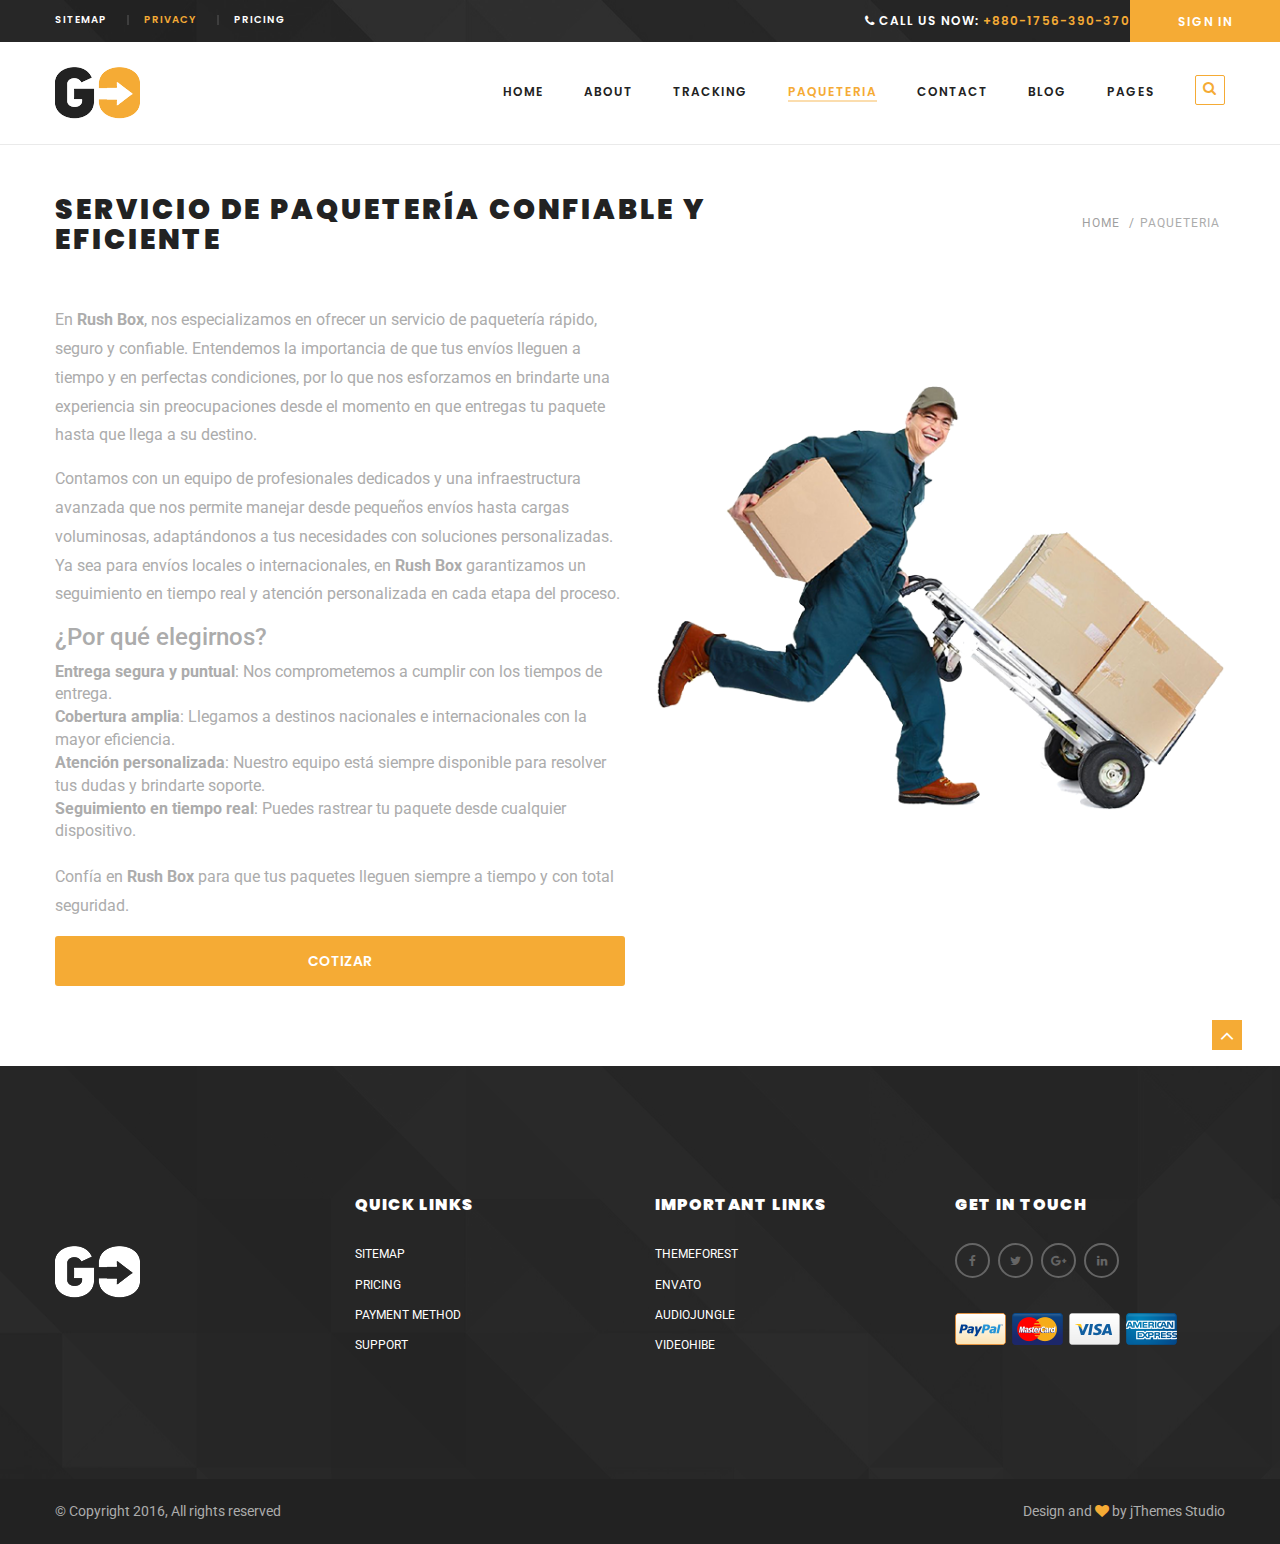
<file: paqueteria.html>
<!DOCTYPE html>
<html>
    <head>
        <title>Pricing / GO Home</title>
        <meta charset="UTF-8">
        <meta name="viewport" content="width=device-width, initial-scale=1.0">

        <!-- Bootstrap Css -->
        <link rel="stylesheet" type="text/css" href="assets/plugins/bootstrap-3.3.6/css/bootstrap.min.css">        
        <!-- Bootstrap Select Css -->
        <link rel="stylesheet" type="text/css" href="assets/plugins/bootstrap-select-1.10.0/dist/css/bootstrap-select.min.css">
        <!-- Fonts Css -->
        <link rel="stylesheet" type="text/css" href="assets/plugins/font-awesome-4.6.1/css/font-awesome.min.css">
        <link rel="stylesheet" type="text/css" href="assets/plugins/font-elegant/elegant.css">
        <!-- OwlCarousel2 Slider Css -->
        <link rel="stylesheet" type="text/css" href="assets/plugins/owl.carousel.2/assets/owl.carousel.css">


        <!-- Animate Css -->       
        <link rel="stylesheet" type="text/css" href="assets/css/animate.css">

        <!-- Main Css -->
        <link rel="stylesheet" type="text/css" href="assets/css/theme.css">


        <!--[if lt IE 9]>
        <script src="assets/plugins/iesupport/html5shiv.js"></script>
        <script src="assets/plugins/iesupport/respond.js"></script>
        <![endif]-->
    </head>
    <body id="home">

        <!-- Main Wrapper -->        
        <main class="wrapper">

            <!-- Header -->
            <header class="header-main">

                <!-- Header Topbar -->
                <div class="top-bar font2-title1 white-clr">
                    <div class="theme-container container">
                        <div class="row">
                            <div class="col-md-6 col-sm-5">
                                <ul class="list-items fs-10">
                                    <li><a href="#">sitemap</a></li>
                                    <li class="active"><a href="#">Privacy</a></li>
                                    <li><a href="#">Pricing</a></li>
                                </ul>
                            </div>
                            <div class="col-md-6 col-sm-7 fs-12">
                                <p class="contact-num">  <i class="fa fa-phone"></i> Call us now: <span class="theme-clr"> +880-1756-390-370 </span> </p>
                            </div>
                        </div>
                    </div>
                    <a data-toggle="modal" href="#login-popup" class="sign-in fs-12 theme-clr-bg"> sign in </a>
                </div>
                <!-- /.Header Topbar -->

                <!-- Header Logo & Navigation -->
                <nav class="menu-bar font2-title1">
                    <div class="theme-container container">
                        <div class="row">
                            <div class="col-md-2 col-sm-2">
                                <button type="button" class="navbar-toggle collapsed" data-toggle="collapse" data-target="#navbar" aria-controls="navbar">
                                    <span class="sr-only">Toggle navigation</span>
                                    <span class="icon-bar"></span>
                                    <span class="icon-bar"></span>
                                    <span class="icon-bar"></span>
                                </button>
                                <a class="navbar-logo" href="#"> <img src="assets/img/logo/logo-black.png" alt="logo" /> </a>
                            </div>
                            <div class="col-md-10 col-sm-10 fs-12">
                                <div id="navbar" class="collapse navbar-collapse no-pad">
                                    <ul class="navbar-nav theme-menu">
                                        <li class="dropdown">
                                            <a href="#" class="dropdown-toggle" data-toggle="dropdown" role="button" aria-haspopup="true" >Home </a>
                                            <ul class="dropdown-menu">
                                                <li><a href="index.html">Home Page1</a></li>
                                                <li><a href="index-2.html">Home Page2</a></li>
                                                <li><a href="index-3.html">Home Page3</a></li>
                                                
                                                <li class="dropdown">
                                                    <a href="#" class="dropdown-toggle" data-toggle="dropdown" role="button" aria-haspopup="true" >Submenu Level 1 </a>
                                                    <ul class="dropdown-menu">
                                                        <li><a href="#">Submenu</a></li>
                                                        <li><a href="#">Submenu</a></li>
                                                        <li class="dropdown">
                                                            <a href="#" class="dropdown-toggle" data-toggle="dropdown" role="button" aria-haspopup="true" >Submenu Level 2</a>
                                                            <ul class="dropdown-menu">
                                                                <li><a href="#">Submenu</a></li>
                                                                <li><a href="#">Submenu</a></li>
                                                                <li><a href="#">Submenu</a></li>                                    
                                                            </ul>
                                                        </li>
                                                    </ul>
                                                </li>
                                            </ul>
                                        </li>
                                        <li> <a href="about-us.html">about</a> </li>
                                        <li> <a href="tracking.html"> tracking </a> </li>
                                        <li class="active"> <a href="paqueteria.html"> paqueteria </a> </li>
                                        <li> <a href="contact-us.html"> contact </a> </li>
                                        <li class="dropdown">
                                            <a href="#" class="dropdown-toggle" data-toggle="dropdown" role="button" aria-haspopup="true" >Blog</a>
                                            <ul class="dropdown-menu">
                                                <li><a href="blog.html">Blog</a></li>
                                                <li><a href="blog-left.html">Blog Left</a></li>
                                                <li><a href="single-blog.html">Single Post</a></li>                                    
                                            </ul>
                                        </li>
                                        <li>
                                            <a href="#" class="dropdown-toggle" data-toggle="dropdown" role="button" aria-haspopup="true" >pages </a>
                                            <ul class="dropdown-menu">
                                                <li><a href="get-quote.html"> Quote Page </a></li> 
                                                <li><a href="contact-us-2.html"> Contact-2 Page </a></li>
                                                <li><a href="404.html"> Error Page </a></li>
                                                <li><a href="coming-soon.html"> Coming Soon Page </a></li>
                                            </ul>
                                        </li>  
                                        <li><span class="search fa fa-search theme-clr transition"> </span></li>
                                    </ul>
                                </div>
                            </div>
                        </div>
                    </div>
                </nav>
                <!-- /.Header Logo & Navigation -->

            </header>
            <!-- /.Header -->

            <!-- Content Wrapper -->
            <article> 
                <!-- Breadcrumb -->
                <section class="theme-breadcrumb pad-50">                
                    <div class="theme-container container ">  
                        <div class="row">
                            <div class="col-sm-8 pull-left">
                                <div class="title-wrap">
                                    <h2 class="section-title no-margin">Servicio de Paquetería Confiable y Eficiente</h2>
                                    <!-- <p class="fs-16 no-margin">Know about our pricing & plans</p> -->
                                </div>
                            </div>
                            <div class="col-sm-4">                        
                                <ol class="breadcrumb-menubar list-inline">
                                    <li><a href="/" class="gray-clr">Home</a></li>                                   
                                    <li class="active">Paqueteria</li>
                                </ol>
                            </div>  
                        </div>
                    </div>
                </section>
                <!-- /.Breadcrumb -->

                <section class="pad-80" style="padding-top: 0 !important;">
                  <!-- <span class="bg-text wow fadeInUp" data-wow-offset="50" data-wow-delay=".20s"> About </span> -->
                  <div class="theme-container container">               
                      <div class="row">
                          <div class="col-md-6 tracking-form">
                              <div class="about-us">
                                <p class="fs-16">
                                  En <strong>Rush Box</strong>, nos especializamos en ofrecer un servicio de paquetería rápido, seguro y confiable. Entendemos la importancia de que tus envíos lleguen a tiempo y en perfectas condiciones, por lo que nos esforzamos en brindarte una experiencia sin preocupaciones desde el momento en que entregas tu paquete hasta que llega a su destino.
                                </p>
                                <p class="fs-16">
                                  Contamos con un equipo de profesionales dedicados y una infraestructura avanzada que nos permite manejar desde pequeños envíos hasta cargas voluminosas, adaptándonos a tus necesidades con soluciones personalizadas. Ya sea para envíos locales o internacionales, en <strong>Rush Box</strong> garantizamos un seguimiento en tiempo real y atención personalizada en cada etapa del proceso.
                                </p>
                                
                                <h3>¿Por qué elegirnos?</h3>
                                <ul class="fs-16">
                                  <li class="fs-16"><strong>Entrega segura y puntual</strong>: Nos comprometemos a cumplir con los tiempos de entrega.</li>
                                  <li class="fs-16"><strong>Cobertura amplia</strong>: Llegamos a destinos nacionales e internacionales con la mayor eficiencia.</li>
                                  <li class="fs-16"><strong>Atención personalizada</strong>: Nuestro equipo está siempre disponible para resolver tus dudas y brindarte soporte.</li>
                                  <li class="fs-16"><strong>Seguimiento en tiempo real</strong>: Puedes rastrear tu paquete desde cualquier dispositivo.</li>
                                </ul>
                              
                                <p class="fs-16">
                                  Confía en <strong>Rush Box</strong> para que tus paquetes lleguen siempre a tiempo y con total seguridad.
                                </p>
                              </div>

                              <a name="submit" href="https://wa.me/5219982415804?text=Hola,%20estoy%20interesado%20en%20solicitar%20una%20cotización%20para%20un%20envío.%20¿Podrían%20darme%20más%20información,%20por%20favor?" target="_bl" id="submit_btn" class="btn-1 btn-contact"> Cotizar </a>
                          </div>
                          <div class="col-md-6 text-center">
                              <div class="pb-80 visible-lg"></div>
                              <img alt="" src="assets/img/block/delivery.png" class="" data-wow-offset="50" data-wow-delay=".20s" />
                          </div>
                      </div>
                  </div>
              </section>
            </article>
            <!-- /.Content Wrapper -->

            <!-- Footer -->
            <footer>
                <div class="footer-main pad-120 white-clr">
                    <div class="theme-container container">               
                        <div class="row">
                            <div class="col-md-3 col-sm-6 footer-widget">
                                <a href="#"> <img class="logo" alt="#" src="assets/img/logo/logo-white.png" />  </a>
                            </div>
                            <div class="col-md-3 col-sm-6 footer-widget">
                                <h2 class="title-1 fw-900">quick links</h2>
                                <ul>
                                    <li> <a href="#">sitemap</a> </li>
                                    <li> <a href="#">pricing</a> </li>
                                    <li> <a href="#">payment method</a> </li>
                                    <li> <a href="#">support</a> </li>
                                </ul>
                            </div>
                            <div class="col-md-3 col-sm-6 footer-widget">
                                <h2 class="title-1 fw-900">important links</h2>
                                <ul>
                                    <li> <a href="#">themeforest</a> </li>
                                    <li> <a href="#">envato</a> </li>
                                    <li> <a href="#">audiojungle</a> </li>
                                    <li> <a href="#">videohibe</a> </li>
                                </ul>
                            </div>
                            <div class="col-md-3 col-sm-6 footer-widget">
                                <h2 class="title-1 fw-900">get in touch</h2>
                                <ul class="social-icons list-inline">
                                    <li> <a href="#" class="fa fa-facebook"></a> </li>
                                    <li> <a href="#" class="fa fa-twitter"></a> </li>
                                    <li> <a href="#" class="fa fa-google-plus"></a> </li>
                                    <li> <a href="#" class="fa fa-linkedin"></a> </li>
                                </ul>
                                <ul class="payment-icons list-inline">
                                    <li> <a href="#"> <img alt="#" src="assets/img/icons/payment-1.png" /> </a> </li>
                                    <li> <a href="#"> <img alt="#" src="assets/img/icons/payment-2.png" /> </a> </li>
                                    <li> <a href="#"> <img alt="#" src="assets/img/icons/payment-3.png" /> </a> </li>
                                    <li> <a href="#"> <img alt="#" src="assets/img/icons/payment-4.png" /> </a> </li>
                                </ul>
                            </div>
                        </div>
                    </div>
                </div>

                <div class="footer-bottom">
                    <div class="theme-container container">               
                        <div class="row">
                            <div class="col-md-6 col-sm-6">
                                <p> © Copyright 2016, All rights reserved </p>                            
                            </div>
                            <div class="col-md-6 col-sm-6 text-right">
                                <p> Design and <span class="theme-clr fa fa-heart"></span>  by <a href="#" class="main-clr"> jThemes Studio </a> </p>
                            </div>
                        </div>
                    </div>
                </div>
            </footer>
            <!-- /.Footer -->


        </main>
        <!-- / Main Wrapper -->

        <!-- Top -->
        <div class="to-top theme-clr-bg transition"> <i class="fa fa-angle-up"></i> </div>

        <!-- Popup: Login -->
        <div class="modal fade login-popup" id="login-popup" tabindex="-1" role="dialog" aria-hidden="true">
            <div class="modal-dialog modal-md">                
                <a class="close close-btn" data-dismiss="modal" aria-label="Close"> x </a>

                <div class="modal-content">   
                    <div class="login-wrap text-center">                        
                        <h2 class="title-3"> sign in </h2>
                        <p> Sign in to <strong> GO </strong> for getting all details </p>                        

                        <div class="login-form clrbg-before">
                            <form class="login">
                                <div class="form-group"><input type="text" placeholder="Email address" class="form-control"></div>
                                <div class="form-group"><input type="password" placeholder="Password" class="form-control"></div>
                                <div class="form-group">
                                    <button class="btn-1 " type="submit"> Sign in now </button>
                                </div>
                            </form>
                            <a href="#" class="gray-clr"> Forgot Passoword? </a>                            
                        </div>                        
                    </div>
                    <div class="create-accnt">
                        <a href="#" class="white-clr"> Don’t have an account? </a>  
                        <h2 class="title-2"> <a href="#" class="green-clr under-line">Create a free account</a> </h2>
                    </div>
                </div>
            </div>
        </div>
        <!-- /Popup: Login --> 

        <!-- Search Popup -->
        <div class="search-popup">
            <div>
                <div class="popup-box-inner">
                    <form>
                        <input class="search-query" type="text" placeholder="Search and hit enter" />
                    </form>
                </div>
            </div>
            <a href="javascript:void(0)" class="close-search"><i class="fa fa-close"></i></a>
        </div>
        <!-- / Search Popup -->

        <!-- Main Jquery JS -->
        <script src="assets/js/jquery-2.2.4.min.js" type="text/javascript"></script>        
        <!-- Bootstrap JS -->
        <script src="assets/plugins/bootstrap-3.3.6/js/bootstrap.min.js" type="text/javascript"></script>    
        <!-- Bootstrap Select JS -->
        <script src="assets/plugins/bootstrap-select-1.10.0/dist/js/bootstrap-select.min.js" type="text/javascript"></script>    
        <!-- OwlCarousel2 Slider JS -->
        <script src="assets/plugins/owl.carousel.2/owl.carousel.min.js" type="text/javascript"></script>   
        <!-- Sticky Header -->
        <script src="assets/js/jquery.sticky.js"></script>
        <!-- Wow JS -->
        <script src="assets/plugins/WOW-master/dist/wow.min.js" type="text/javascript"></script>   

        <!-- Slider JS -->        


        <!-- Theme JS -->
        <script src="assets/js/theme.js" type="text/javascript"></script>

    </body>
</html>
</file>
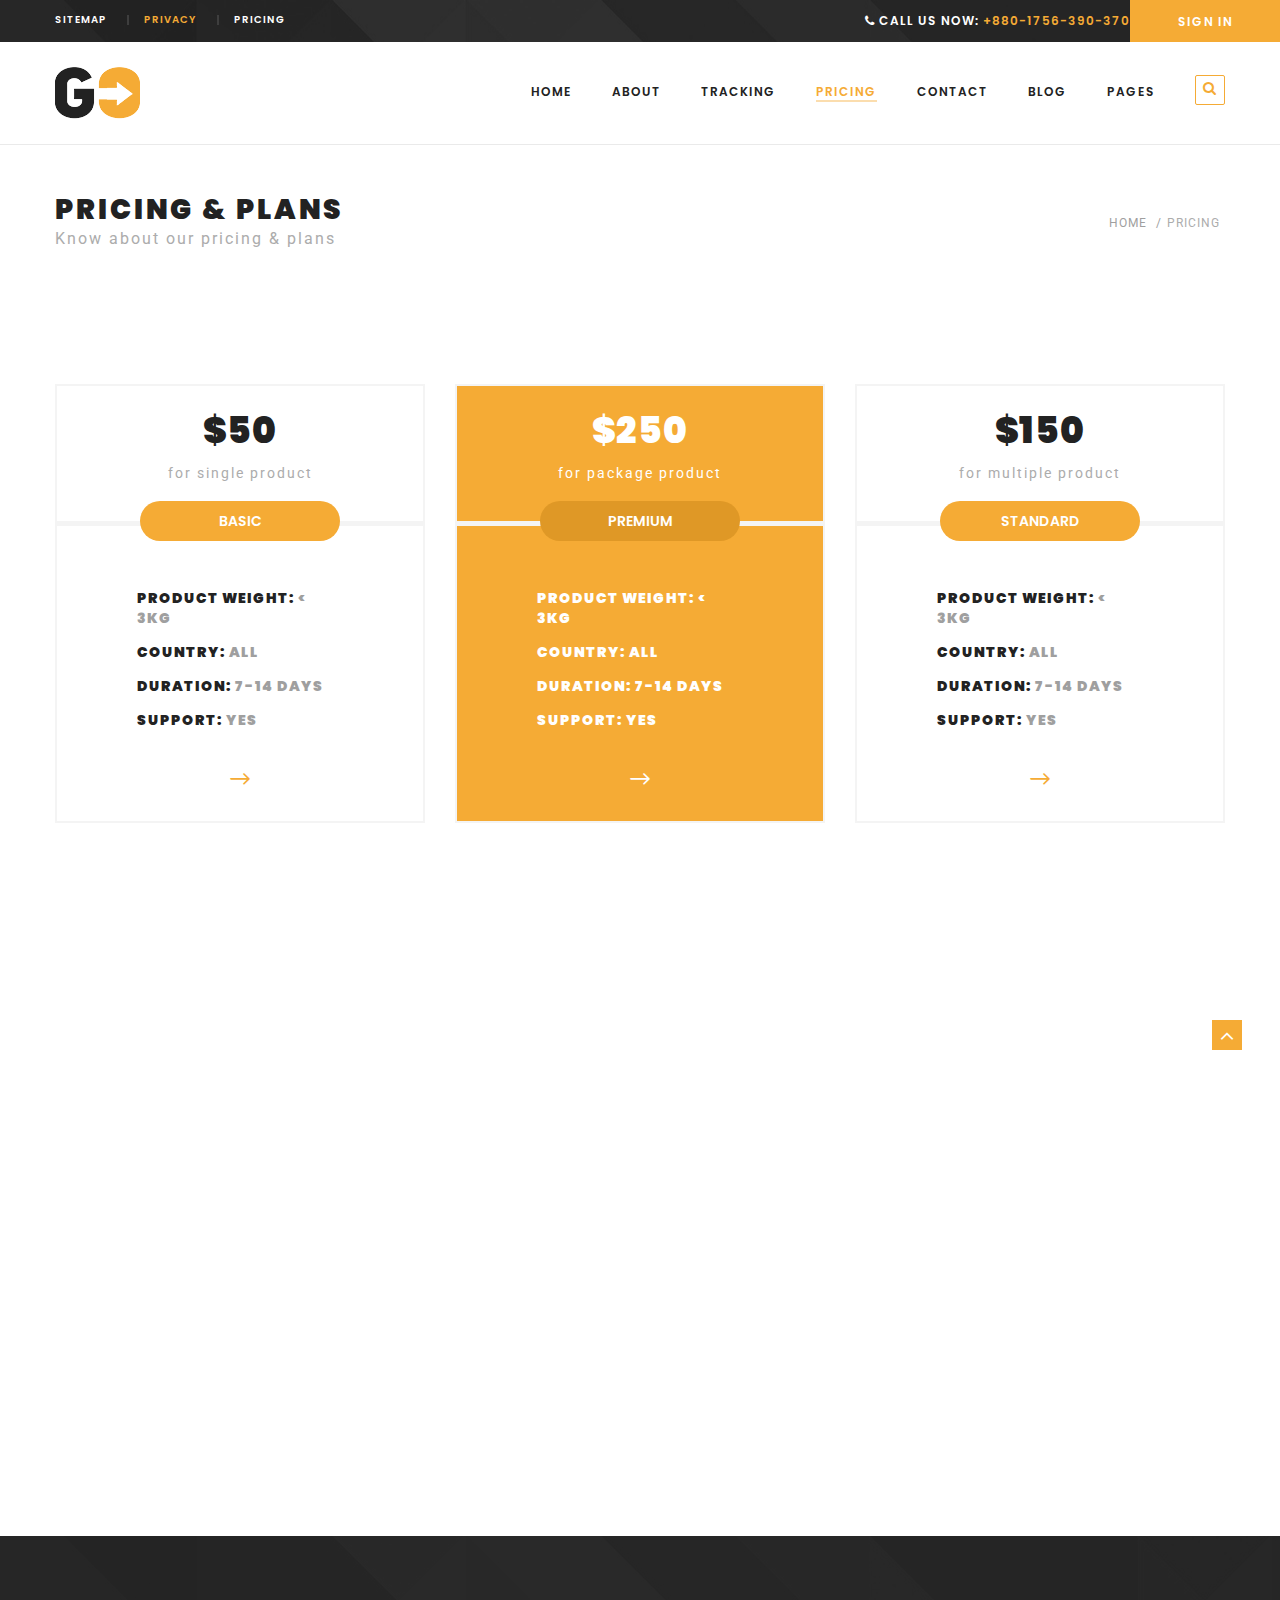
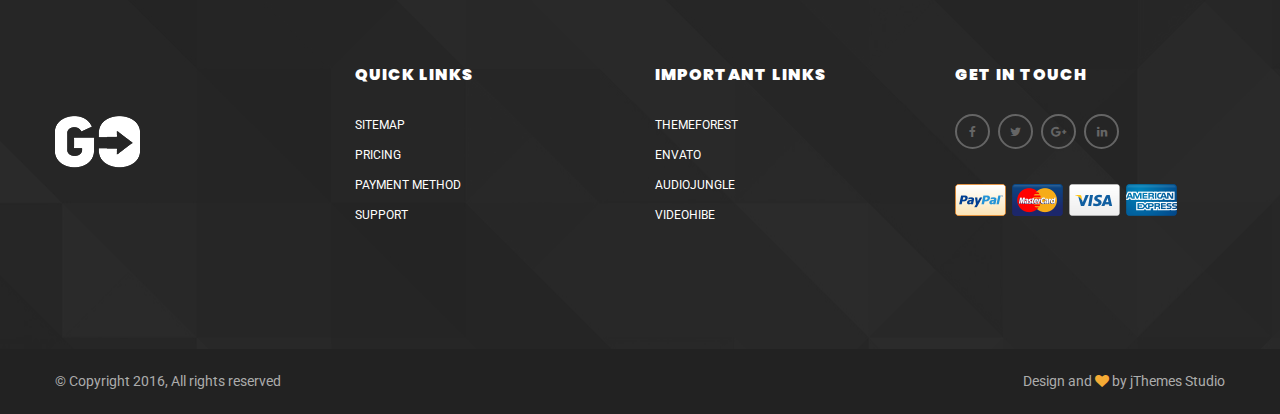
<file: pricing-plans.html>
<!DOCTYPE html>
<html>
    <head>
        <title>Pricing / GO Home</title>
        <meta charset="UTF-8">
        <meta name="viewport" content="width=device-width, initial-scale=1.0">

        <!-- Bootstrap Css -->
        <link rel="stylesheet" type="text/css" href="assets/plugins/bootstrap-3.3.6/css/bootstrap.min.css">        
        <!-- Bootstrap Select Css -->
        <link rel="stylesheet" type="text/css" href="assets/plugins/bootstrap-select-1.10.0/dist/css/bootstrap-select.min.css">
        <!-- Fonts Css -->
        <link rel="stylesheet" type="text/css" href="assets/plugins/font-awesome-4.6.1/css/font-awesome.min.css">
        <link rel="stylesheet" type="text/css" href="assets/plugins/font-elegant/elegant.css">
        <!-- OwlCarousel2 Slider Css -->
        <link rel="stylesheet" type="text/css" href="assets/plugins/owl.carousel.2/assets/owl.carousel.css">


        <!-- Animate Css -->       
        <link rel="stylesheet" type="text/css" href="assets/css/animate.css">

        <!-- Main Css -->
        <link rel="stylesheet" type="text/css" href="assets/css/theme.css">


        <!--[if lt IE 9]>
        <script src="assets/plugins/iesupport/html5shiv.js"></script>
        <script src="assets/plugins/iesupport/respond.js"></script>
        <![endif]-->
    </head>
    <body id="home">

        <!-- Main Wrapper -->        
        <main class="wrapper">

            <!-- Header -->
            <header class="header-main">

                <!-- Header Topbar -->
                <div class="top-bar font2-title1 white-clr">
                    <div class="theme-container container">
                        <div class="row">
                            <div class="col-md-6 col-sm-5">
                                <ul class="list-items fs-10">
                                    <li><a href="#">sitemap</a></li>
                                    <li class="active"><a href="#">Privacy</a></li>
                                    <li><a href="#">Pricing</a></li>
                                </ul>
                            </div>
                            <div class="col-md-6 col-sm-7 fs-12">
                                <p class="contact-num">  <i class="fa fa-phone"></i> Call us now: <span class="theme-clr"> +880-1756-390-370 </span> </p>
                            </div>
                        </div>
                    </div>
                    <a data-toggle="modal" href="#login-popup" class="sign-in fs-12 theme-clr-bg"> sign in </a>
                </div>
                <!-- /.Header Topbar -->

                <!-- Header Logo & Navigation -->
                <nav class="menu-bar font2-title1">
                    <div class="theme-container container">
                        <div class="row">
                            <div class="col-md-2 col-sm-2">
                                <button type="button" class="navbar-toggle collapsed" data-toggle="collapse" data-target="#navbar" aria-controls="navbar">
                                    <span class="sr-only">Toggle navigation</span>
                                    <span class="icon-bar"></span>
                                    <span class="icon-bar"></span>
                                    <span class="icon-bar"></span>
                                </button>
                                <a class="navbar-logo" href="#"> <img src="assets/img/logo/logo-black.png" alt="logo" /> </a>
                            </div>
                            <div class="col-md-10 col-sm-10 fs-12">
                                <div id="navbar" class="collapse navbar-collapse no-pad">
                                    <ul class="navbar-nav theme-menu">
                                        <li class="dropdown">
                                            <a href="#" class="dropdown-toggle" data-toggle="dropdown" role="button" aria-haspopup="true" >Home </a>
                                            <ul class="dropdown-menu">
                                                <li><a href="index.html">Home Page1</a></li>
                                                <li><a href="index-2.html">Home Page2</a></li>
                                                <li><a href="index-3.html">Home Page3</a></li>
                                                
                                                <li class="dropdown">
                                                    <a href="#" class="dropdown-toggle" data-toggle="dropdown" role="button" aria-haspopup="true" >Submenu Level 1 </a>
                                                    <ul class="dropdown-menu">
                                                        <li><a href="#">Submenu</a></li>
                                                        <li><a href="#">Submenu</a></li>
                                                        <li class="dropdown">
                                                            <a href="#" class="dropdown-toggle" data-toggle="dropdown" role="button" aria-haspopup="true" >Submenu Level 2</a>
                                                            <ul class="dropdown-menu">
                                                                <li><a href="#">Submenu</a></li>
                                                                <li><a href="#">Submenu</a></li>
                                                                <li><a href="#">Submenu</a></li>                                    
                                                            </ul>
                                                        </li>
                                                    </ul>
                                                </li>
                                            </ul>
                                        </li>
                                        <li> <a href="about-us.html">about</a> </li>
                                        <li> <a href="tracking.html"> tracking </a> </li>
                                        <li class="active"> <a href="pricing-plans.html"> pricing </a> </li>
                                        <li> <a href="contact-us.html"> contact </a> </li>
                                        <li class="dropdown">
                                            <a href="#" class="dropdown-toggle" data-toggle="dropdown" role="button" aria-haspopup="true" >Blog</a>
                                            <ul class="dropdown-menu">
                                                <li><a href="blog.html">Blog</a></li>
                                                <li><a href="blog-left.html">Blog Left</a></li>
                                                <li><a href="single-blog.html">Single Post</a></li>                                    
                                            </ul>
                                        </li>
                                        <li>
                                            <a href="#" class="dropdown-toggle" data-toggle="dropdown" role="button" aria-haspopup="true" >pages </a>
                                            <ul class="dropdown-menu">
                                                <li><a href="get-quote.html"> Quote Page </a></li> 
                                                <li><a href="contact-us-2.html"> Contact-2 Page </a></li>
                                                <li><a href="404.html"> Error Page </a></li>
                                                <li><a href="coming-soon.html"> Coming Soon Page </a></li>
                                            </ul>
                                        </li>  
                                        <li><span class="search fa fa-search theme-clr transition"> </span></li>
                                    </ul>
                                </div>
                            </div>
                        </div>
                    </div>
                </nav>
                <!-- /.Header Logo & Navigation -->

            </header>
            <!-- /.Header -->

            <!-- Content Wrapper -->
            <article> 
                <!-- Breadcrumb -->
                <section class="theme-breadcrumb pad-50">                
                    <div class="theme-container container ">  
                        <div class="row">
                            <div class="col-sm-8 pull-left">
                                <div class="title-wrap">
                                    <h2 class="section-title no-margin">Pricing & plans</h2>
                                    <p class="fs-16 no-margin">Know about our pricing & plans</p>
                                </div>
                            </div>
                            <div class="col-sm-4">                        
                                <ol class="breadcrumb-menubar list-inline">
                                    <li><a href="#" class="gray-clr">Home</a></li>                                   
                                    <li class="active">Pricing</li>
                                </ol>
                            </div>  
                        </div>
                    </div>
                </section>
                <!-- /.Breadcrumb -->

                <!-- Pricing & Plans -->
                <section class="pricing-wrap pad-80">                
                    <div class="theme-container container">                            
                        <div class="row pb-50">
                            <div class="col-md-4 wow fadeInUp" data-wow-offset="50" data-wow-delay=".30s">
                                <div class="pricing-box clrbg-before clrbg-after transition">
                                    <div class="title-wrap text-center">
                                        <h2 class="section-title fs-36">$50</h2>
                                        <p>for single product</p>
                                        <div class="btn-1">basic</div>
                                    </div>
                                    <div class="price-content">                                    
                                        <ul class="title-2">
                                            <li> Product Weight: <span class="gray-clr">&LT; 3kg</span> </li>
                                            <li> Country: <span class="gray-clr">  all</span> </li>
                                            <li> duration: <span class="gray-clr">7-14 days</span> </li>
                                            <li> support: <span class="gray-clr">yes</span> </li>
                                        </ul>
                                    </div>
                                    <div class="order">
                                        <a href="#" class="title-1 theme-clr"> <span class="transition"> order now </span> <i class="arrow_right fs-26"></i> </a>
                                    </div>
                                    <div class="pricing-hover clrbg-before clrbg-after transition"></div>
                                </div>
                            </div>
                            <div class="col-md-4 active white-clr wow fadeInUp" data-wow-offset="50" data-wow-delay=".40s">
                                <div class="pricing-box theme-clr-bg">
                                    <div class="title-wrap text-center">
                                        <h2 class="section-title fs-36">$250</h2>
                                        <p>for package product</p>
                                        <div class="btn-1 dark">Premium</div>
                                    </div>
                                    <div class="price-content">                                    
                                        <ul class="title-2">
                                            <li> Product Weight: <span class="white-clr">&LT; 3kg</span> </li>
                                            <li> Country: <span class="white-clr">  all</span> </li>
                                            <li> duration: <span class="white-clr">7-14 days</span> </li>
                                            <li> support: <span class="white-clr">yes</span> </li>
                                        </ul>
                                    </div>
                                    <div class="order">
                                        <a href="#" class="title-1 white-clr"> <span class="transition"> order now </span> <i class="arrow_right fs-26"></i> </a>
                                    </div>                                
                                </div>
                            </div>
                            <div class="col-md-4 wow fadeInUp" data-wow-offset="50" data-wow-delay=".40s">
                                <div class="pricing-box clrbg-before clrbg-after transition">
                                    <div class="title-wrap text-center">
                                        <h2 class="section-title fs-36">$150</h2>
                                        <p>for multiple product</p>
                                        <div class="btn-1">standard</div>
                                    </div>
                                    <div class="price-content">                                    
                                        <ul class="title-2">
                                            <li> Product Weight: <span class="gray-clr">&LT; 3kg</span> </li>
                                            <li> Country: <span class="gray-clr">  all</span> </li>
                                            <li> duration: <span class="gray-clr">7-14 days</span> </li>
                                            <li> support: <span class="gray-clr">yes</span> </li>
                                        </ul>
                                    </div>
                                    <div class="order">
                                        <a href="#" class="title-1 theme-clr"> <span class="transition"> order now </span> <i class="arrow_right fs-26"></i> </a>
                                    </div>
                                    <div class="pricing-hover clrbg-before clrbg-after transition"></div>
                                </div>
                            </div>
                        </div>

                        <div class="row pricing-2 pad-50">
                            <div class="col-md-4 wow fadeInUp" data-wow-offset="50" data-wow-delay=".30s">
                                <div class="pricing-box clrbg-before clrbg-after transition">
                                    <div class="block-inline text-center">
                                        <div class="pad-10"></div>
                                        <h3 class="title-2"> Basic </h3>
                                        <h2 class="section-title fs-36">$50</h2>
                                        <p>for single product</p>
                                    </div>
                                    <div class="price-content-2">                                    
                                        <ul class="title-2">
                                            <li> Product Weight: <span class="gray-clr">&LT; 3kg</span> </li>
                                            <li> Country: <span class="gray-clr">  all</span> </li>
                                            <li> duration: <span class="gray-clr">7-14 days</span> </li>
                                            <li> support: <span class="gray-clr">yes</span> </li>
                                        </ul>
                                    </div>
                                    <div class="text-center order-2">
                                        <a href="#" class="btn-round"> order now </a>
                                    </div>
                                    <div class="pricing-hover clrbg-before clrbg-after transition"></div>
                                </div>
                            </div>
                            <div class="col-md-4 wow fadeInUp" data-wow-offset="50" data-wow-delay=".40s">
                                <div class="pricing-box active">
                                    <div class="block-inline text-center">
                                        <div class="pad-10"></div>
                                        <h3 class="title-2"> Premium </h3>
                                        <h2 class="section-title fs-36">$250</h2>
                                        <p>for package product</p>
                                    </div>
                                    <div class="price-content-2">                                    
                                        <ul class="title-2">
                                            <li> Product Weight: <span class="gray-clr">&LT; 3kg</span> </li>
                                            <li> Country: <span class="gray-clr">  all</span> </li>
                                            <li> duration: <span class="gray-clr">7-14 days</span> </li>
                                            <li> support: <span class="gray-clr">yes</span> </li>
                                        </ul>
                                    </div>
                                    <div class="text-center order-2">
                                        <a href="#" class="btn-round"> order now </a>
                                    </div>
                                </div>
                            </div>                            
                            <div class="col-md-4 wow fadeInUp" data-wow-offset="50" data-wow-delay=".50s">
                                <div class="pricing-box clrbg-before clrbg-after transition">
                                    <div class="block-inline text-center">
                                        <div class="pad-10"></div>
                                        <h3 class="title-2"> standard </h3>
                                        <h2 class="section-title fs-36">$150</h2>
                                        <p>for multiple product</p>
                                    </div>
                                    <div class="price-content-2">                                    
                                        <ul class="title-2">
                                            <li> Product Weight: <span class="gray-clr">&LT; 3kg</span> </li>
                                            <li> Country: <span class="gray-clr">  all</span> </li>
                                            <li> duration: <span class="gray-clr">7-14 days</span> </li>
                                            <li> support: <span class="gray-clr">yes</span> </li>
                                        </ul>
                                    </div>
                                    <div class="text-center order-2">
                                        <a href="#" class="btn-round"> order now </a>
                                    </div>
                                    <div class="pricing-hover clrbg-before clrbg-after transition"></div>
                                </div>
                            </div>
                        </div>
                    </div>               
                </section>
                <!-- /.Pricing & Plans -->
            </article>
            <!-- /.Content Wrapper -->

            <!-- Footer -->
            <footer>
                <div class="footer-main pad-120 white-clr">
                    <div class="theme-container container">               
                        <div class="row">
                            <div class="col-md-3 col-sm-6 footer-widget">
                                <a href="#"> <img class="logo" alt="#" src="assets/img/logo/logo-white.png" />  </a>
                            </div>
                            <div class="col-md-3 col-sm-6 footer-widget">
                                <h2 class="title-1 fw-900">quick links</h2>
                                <ul>
                                    <li> <a href="#">sitemap</a> </li>
                                    <li> <a href="#">pricing</a> </li>
                                    <li> <a href="#">payment method</a> </li>
                                    <li> <a href="#">support</a> </li>
                                </ul>
                            </div>
                            <div class="col-md-3 col-sm-6 footer-widget">
                                <h2 class="title-1 fw-900">important links</h2>
                                <ul>
                                    <li> <a href="#">themeforest</a> </li>
                                    <li> <a href="#">envato</a> </li>
                                    <li> <a href="#">audiojungle</a> </li>
                                    <li> <a href="#">videohibe</a> </li>
                                </ul>
                            </div>
                            <div class="col-md-3 col-sm-6 footer-widget">
                                <h2 class="title-1 fw-900">get in touch</h2>
                                <ul class="social-icons list-inline">
                                    <li> <a href="#" class="fa fa-facebook"></a> </li>
                                    <li> <a href="#" class="fa fa-twitter"></a> </li>
                                    <li> <a href="#" class="fa fa-google-plus"></a> </li>
                                    <li> <a href="#" class="fa fa-linkedin"></a> </li>
                                </ul>
                                <ul class="payment-icons list-inline">
                                    <li> <a href="#"> <img alt="#" src="assets/img/icons/payment-1.png" /> </a> </li>
                                    <li> <a href="#"> <img alt="#" src="assets/img/icons/payment-2.png" /> </a> </li>
                                    <li> <a href="#"> <img alt="#" src="assets/img/icons/payment-3.png" /> </a> </li>
                                    <li> <a href="#"> <img alt="#" src="assets/img/icons/payment-4.png" /> </a> </li>
                                </ul>
                            </div>
                        </div>
                    </div>
                </div>

                <div class="footer-bottom">
                    <div class="theme-container container">               
                        <div class="row">
                            <div class="col-md-6 col-sm-6">
                                <p> © Copyright 2016, All rights reserved </p>                            
                            </div>
                            <div class="col-md-6 col-sm-6 text-right">
                                <p> Design and <span class="theme-clr fa fa-heart"></span>  by <a href="#" class="main-clr"> jThemes Studio </a> </p>
                            </div>
                        </div>
                    </div>
                </div>
            </footer>
            <!-- /.Footer -->


        </main>
        <!-- / Main Wrapper -->

        <!-- Top -->
        <div class="to-top theme-clr-bg transition"> <i class="fa fa-angle-up"></i> </div>

        <!-- Popup: Login -->
        <div class="modal fade login-popup" id="login-popup" tabindex="-1" role="dialog" aria-hidden="true">
            <div class="modal-dialog modal-md">                
                <a class="close close-btn" data-dismiss="modal" aria-label="Close"> x </a>

                <div class="modal-content">   
                    <div class="login-wrap text-center">                        
                        <h2 class="title-3"> sign in </h2>
                        <p> Sign in to <strong> GO </strong> for getting all details </p>                        

                        <div class="login-form clrbg-before">
                            <form class="login">
                                <div class="form-group"><input type="text" placeholder="Email address" class="form-control"></div>
                                <div class="form-group"><input type="password" placeholder="Password" class="form-control"></div>
                                <div class="form-group">
                                    <button class="btn-1 " type="submit"> Sign in now </button>
                                </div>
                            </form>
                            <a href="#" class="gray-clr"> Forgot Passoword? </a>                            
                        </div>                        
                    </div>
                    <div class="create-accnt">
                        <a href="#" class="white-clr"> Don’t have an account? </a>  
                        <h2 class="title-2"> <a href="#" class="green-clr under-line">Create a free account</a> </h2>
                    </div>
                </div>
            </div>
        </div>
        <!-- /Popup: Login --> 

        <!-- Search Popup -->
        <div class="search-popup">
            <div>
                <div class="popup-box-inner">
                    <form>
                        <input class="search-query" type="text" placeholder="Search and hit enter" />
                    </form>
                </div>
            </div>
            <a href="javascript:void(0)" class="close-search"><i class="fa fa-close"></i></a>
        </div>
        <!-- / Search Popup -->

        <!-- Main Jquery JS -->
        <script src="assets/js/jquery-2.2.4.min.js" type="text/javascript"></script>        
        <!-- Bootstrap JS -->
        <script src="assets/plugins/bootstrap-3.3.6/js/bootstrap.min.js" type="text/javascript"></script>    
        <!-- Bootstrap Select JS -->
        <script src="assets/plugins/bootstrap-select-1.10.0/dist/js/bootstrap-select.min.js" type="text/javascript"></script>    
        <!-- OwlCarousel2 Slider JS -->
        <script src="assets/plugins/owl.carousel.2/owl.carousel.min.js" type="text/javascript"></script>   
        <!-- Sticky Header -->
        <script src="assets/js/jquery.sticky.js"></script>
        <!-- Wow JS -->
        <script src="assets/plugins/WOW-master/dist/wow.min.js" type="text/javascript"></script>   

        <!-- Slider JS -->        


        <!-- Theme JS -->
        <script src="assets/js/theme.js" type="text/javascript"></script>

    </body>
</html>
</file>
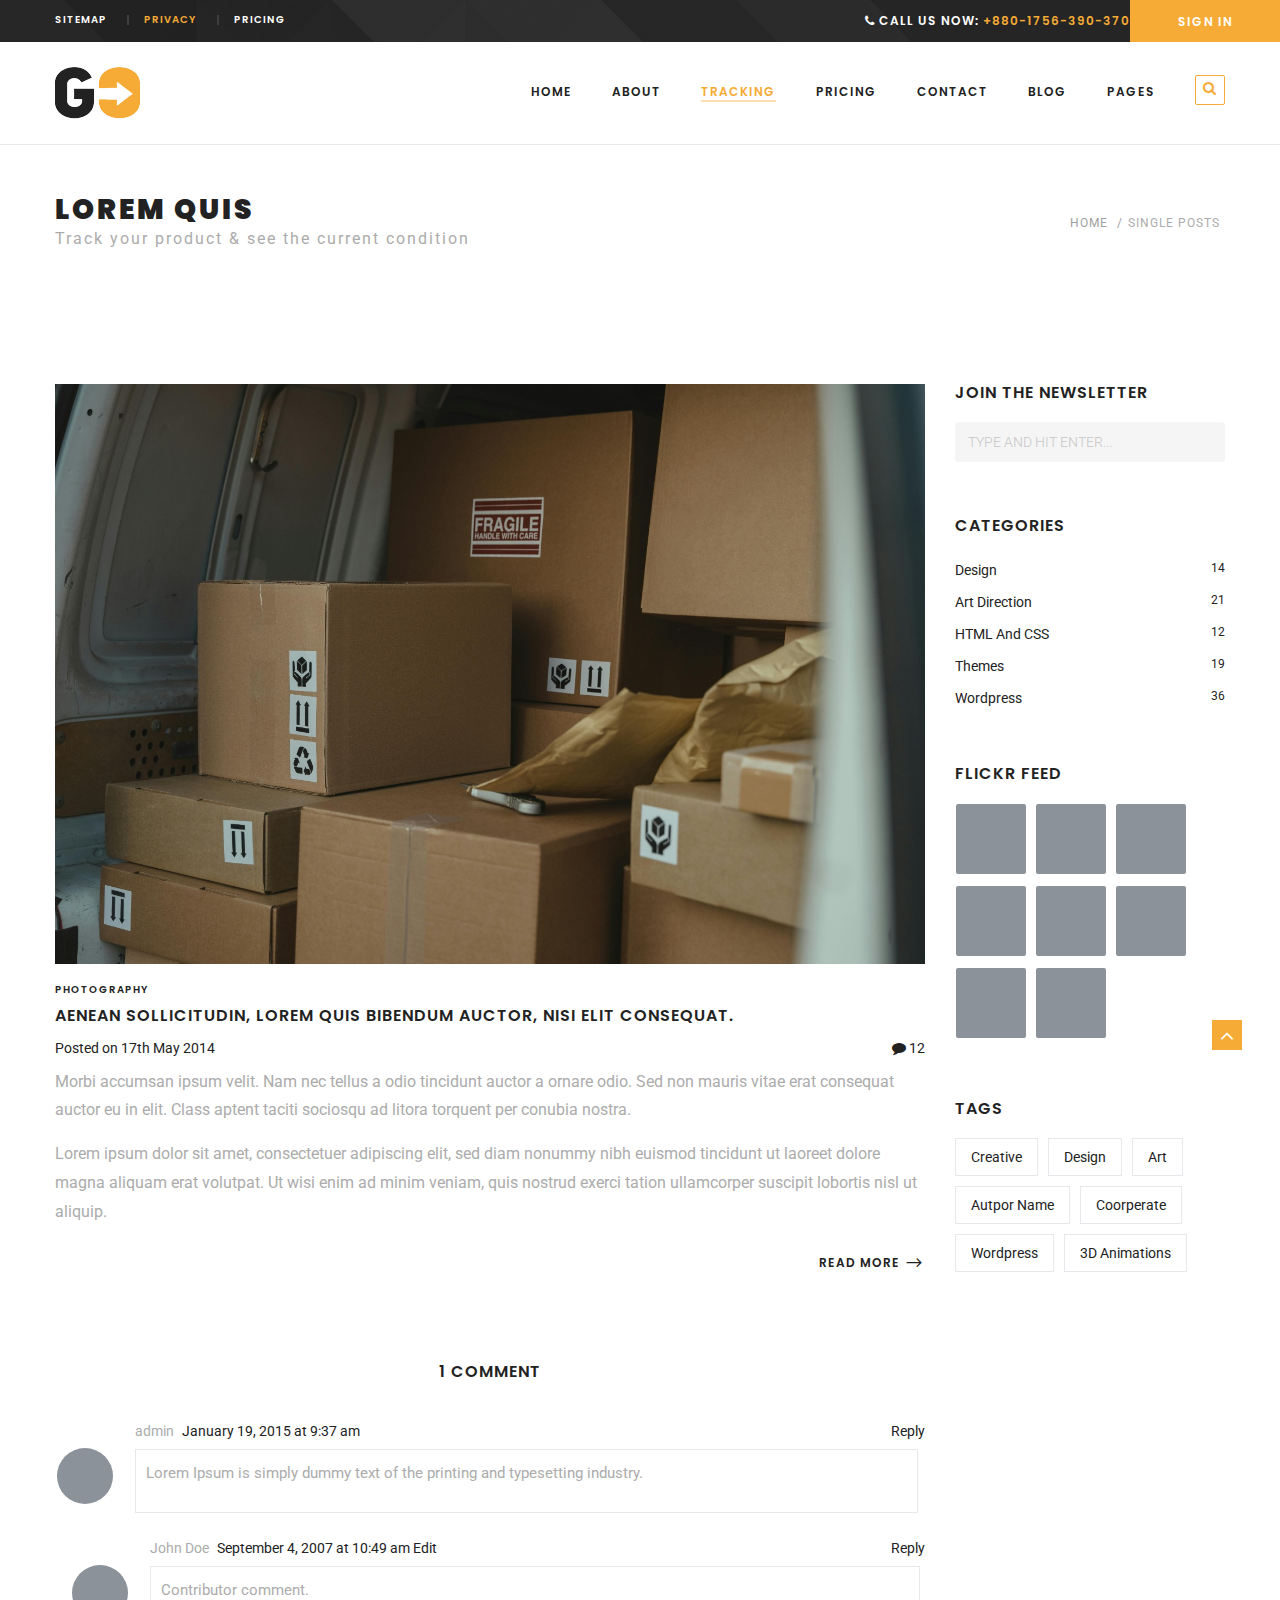
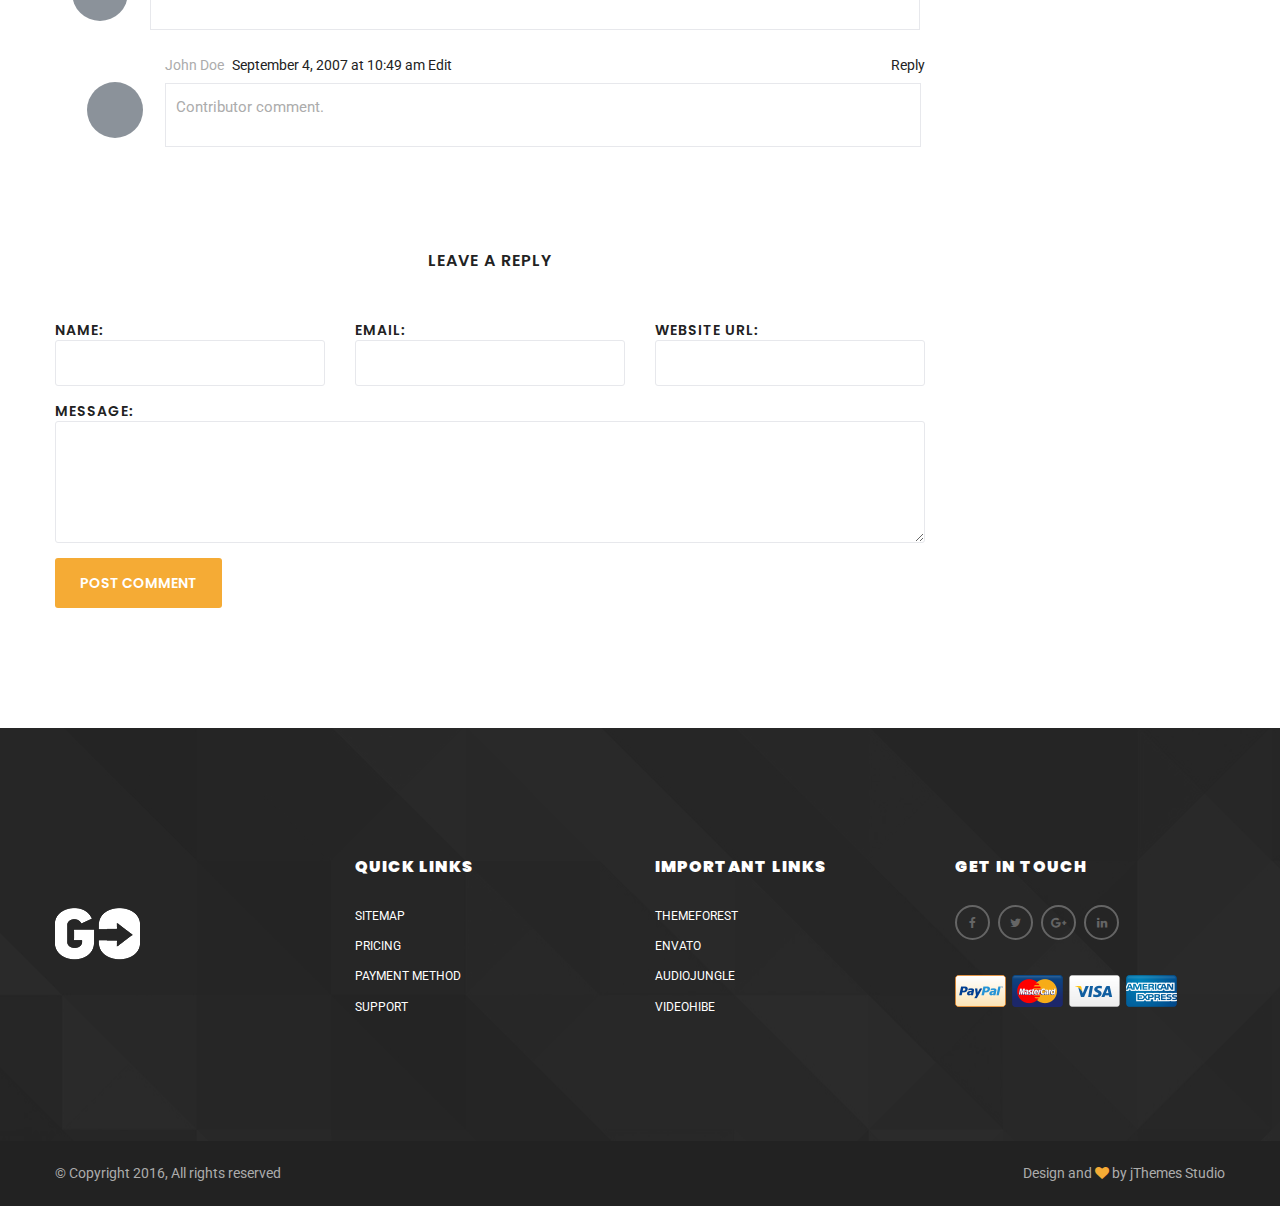
<file: single-blog.html>
<!DOCTYPE html>
<html>
    <head>
        <title>Single blog / GO Home</title>
        <meta charset="UTF-8">
        <meta name="viewport" content="width=device-width, initial-scale=1.0">

        <!-- Bootstrap Css -->
        <link rel="stylesheet" type="text/css" href="assets/plugins/bootstrap-3.3.6/css/bootstrap.min.css">        
        <!-- Bootstrap Select Css -->
        <link rel="stylesheet" type="text/css" href="assets/plugins/bootstrap-select-1.10.0/dist/css/bootstrap-select.min.css">
        <!-- Fonts Css -->
        <link rel="stylesheet" type="text/css" href="assets/plugins/font-awesome-4.6.1/css/font-awesome.min.css">
        <link rel="stylesheet" type="text/css" href="assets/plugins/font-elegant/elegant.css">
        <!-- OwlCarousel2 Slider Css -->
        <link rel="stylesheet" type="text/css" href="assets/plugins/owl.carousel.2/assets/owl.carousel.css">


        <!-- Animate Css -->       
        <link rel="stylesheet" type="text/css" href="assets/css/animate.css">

        <!-- Main Css -->
        <link rel="stylesheet" type="text/css" href="assets/css/theme.css">


        <!--[if lt IE 9]>
        <script src="assets/plugins/iesupport/html5shiv.js"></script>
        <script src="assets/plugins/iesupport/respond.js"></script>
        <![endif]-->
    </head>
    <body id="home">

        <!-- Main Wrapper -->        
        <main class="wrapper">

            <!-- Header -->
            <header class="header-main">

                <!-- Header Topbar -->
                <div class="top-bar font2-title1 white-clr">
                    <div class="theme-container container">
                        <div class="row">
                            <div class="col-md-6 col-sm-5">
                                <ul class="list-items fs-10">
                                    <li><a href="#">sitemap</a></li>
                                    <li class="active"><a href="#">Privacy</a></li>
                                    <li><a href="#">Pricing</a></li>
                                </ul>
                            </div>
                            <div class="col-md-6 col-sm-7 fs-12">
                                <p class="contact-num">  <i class="fa fa-phone"></i> Call us now: <span class="theme-clr"> +880-1756-390-370 </span> </p>
                            </div>
                        </div>
                    </div>
                    <a data-toggle="modal" href="#login-popup" class="sign-in fs-12 theme-clr-bg"> sign in </a>
                </div>
                <!-- /.Header Topbar -->

                <!-- Header Logo & Navigation -->
                <nav class="menu-bar font2-title1">
                    <div class="theme-container container">
                        <div class="row">
                            <div class="col-md-2 col-sm-2">
                                <button type="button" class="navbar-toggle collapsed" data-toggle="collapse" data-target="#navbar" aria-controls="navbar">
                                    <span class="sr-only">Toggle navigation</span>
                                    <span class="icon-bar"></span>
                                    <span class="icon-bar"></span>
                                    <span class="icon-bar"></span>
                                </button>
                                <a class="navbar-logo" href="#"> <img src="assets/img/logo/logo-black.png" alt="logo" /> </a>
                            </div>
                            <div class="col-md-10 col-sm-10 fs-12">
                                <div id="navbar" class="collapse navbar-collapse no-pad">
                                    <ul class="navbar-nav theme-menu">
                                        <li class="dropdown">
                                            <a href="#" class="dropdown-toggle" data-toggle="dropdown" role="button" aria-haspopup="true" >Home </a>
                                            <ul class="dropdown-menu">
                                                <li><a href="index.html">Home Page1</a></li>
                                                <li><a href="index-2.html">Home Page2</a></li>
                                                <li><a href="index-3.html">Home Page3</a></li>

                                                <li class="dropdown">
                                                    <a href="#" class="dropdown-toggle" data-toggle="dropdown" role="button" aria-haspopup="true" >Submenu Level 1 </a>
                                                    <ul class="dropdown-menu">
                                                        <li><a href="#">Submenu</a></li>
                                                        <li><a href="#">Submenu</a></li>
                                                        <li class="dropdown">
                                                            <a href="#" class="dropdown-toggle" data-toggle="dropdown" role="button" aria-haspopup="true" >Submenu Level 2</a>
                                                            <ul class="dropdown-menu">
                                                                <li><a href="#">Submenu</a></li>
                                                                <li><a href="#">Submenu</a></li>
                                                                <li><a href="#">Submenu</a></li>                                    
                                                            </ul>
                                                        </li>
                                                    </ul>
                                                </li>
                                            </ul>
                                        </li>
                                        <li> <a href="about-us.html">about</a> </li>
                                        <li class="active"> <a href="tracking.html"> tracking </a> </li>
                                        <li> <a href="pricing-plans.html"> pricing </a> </li>
                                        <li> <a href="contact-us.html"> contact </a> </li>
                                        <li class="dropdown">
                                            <a href="#" class="dropdown-toggle" data-toggle="dropdown" role="button" aria-haspopup="true" >Blog</a>
                                            <ul class="dropdown-menu">
                                                <li><a href="blog.html">Blog</a></li>
                                                <li><a href="blog-left.html">Blog Left</a></li>
                                                <li><a href="single-blog.html">Single Post</a></li>                                    
                                            </ul>
                                        </li>
                                        <li class="dropdown">
                                            <a href="#" class="dropdown-toggle" data-toggle="dropdown" role="button" aria-haspopup="true" >pages </a>
                                            <ul class="dropdown-menu">
                                                <li><a href="get-quote.html"> Quote Page </a></li> 
                                                <li><a href="contact-us-2.html"> Contact-2 Page </a></li>
                                                <li><a href="404.html"> Error Page </a></li>
                                                <li><a href="coming-soon.html"> Coming Soon Page </a></li>
                                            </ul>
                                        </li>  
                                        <li><span class="search fa fa-search theme-clr transition"> </span></li>
                                    </ul>                                                      
                                </div>
                            </div>
                        </div>
                    </div>
                </nav>
                <!-- /.Header Logo & Navigation -->

            </header>
            <!-- /.Header -->

            <!-- Content Wrapper -->
            <article> 
                <!-- Breadcrumb -->
                <section class="theme-breadcrumb pad-50">                
                    <div class="theme-container container ">  
                        <div class="row">
                            <div class="col-sm-8 pull-left">
                                <div class="title-wrap">
                                    <h2 class="section-title no-margin"> lorem quis </h2>
                                    <p class="fs-16 no-margin"> Track your product & see the current condition </p>
                                </div>
                            </div>
                            <div class="col-sm-4">                        
                                <ol class="breadcrumb-menubar list-inline">
                                    <li><a href="#" class="gray-clr">Home</a></li>                                   
                                    <li class="active">Single Posts</li>
                                </ol>
                            </div>  
                        </div>
                    </div>
                </section>
                <!-- /.Breadcrumb -->

                <!-- Blog -->
                <div class="theme-container container">
                    <div class="row">
                        <div class="blog-wrap  pt-80 pb-50 clearfix">
                            <section class="col-md-9 col-sm-8 pb-50">                         
                                <article class="post-wrap pb-50">
                                    <div class="post-img pb-10">
                                        <a href="#"> <img alt="" src="assets/img/background/banner-1.jpg"> </a>
                                    </div>
                                    <div class="post-content">
                                        <h6 class="title-2 fs-10">Photography</h6>
                                        <a class="title-1" href="#">Aenean sollicitudin, lorem quis bibendum auctor, nisi elit consequat.</a>
                                        <div class="pad-10">
                                            <span class="black-clr">
                                                Posted on
                                                <span>17th</span>
                                                <span>May</span>
                                                <span>2014</span>
                                            </span>
                                            <span class="pull-right">
                                                <a href="#"> <i class="fa fa-comment"></i> 12</a>
                                            </span>
                                        </div>
                                        <p>Morbi accumsan ipsum velit. Nam nec tellus a odio tincidunt auctor a ornare odio. Sed non  mauris vitae erat
                                            consequat auctor eu in elit. Class aptent taciti sociosqu ad litora torquent per conubia nostra.</p>
                                        <p>Lorem ipsum dolor sit amet, consectetuer adipiscing elit, sed diam nonummy nibh euismod tincidunt ut laoreet dolore 
                                            magna aliquam erat volutpat. Ut wisi enim ad minim veniam, quis nostrud exerci tation ullamcorper suscipit lobortis 
                                            nisl ut aliquip.</p>
                                    </div>
                                    <div class="post-footer">
                                        <span class="post-readmore">
                                            <a class="font2-title1 fs-12" href="single-blog.html">Read more <span class="arrow_right fs-20"></span> </a>
                                        </span>
                                    </div>
                                </article>

                                <div class="comments-article">
                                    <div class="pad-30">
                                        <h2 class="title-1 text-center"> 1 Comment  </h2>
                                    </div>
                                    <ol class="comments-box clearfix ">
                                        <li class="comment">
                                            <article class="comment-body" id="div-comment-5">
                                                <footer>
                                                    <div class="comment-author">
                                                        <img class="avatar"  src="assets/img/flickr/flickr-feed.jpg" alt="avtar">	
                                                        <b class="fn">admin</b> <span class="says">says:</span>					
                                                    </div><!-- .comment-author -->

                                                    <div class="comment-metadata">
                                                        <a href="#">
                                                            <time datetime="2015-01-19T09:37:32+00:00"> January 19, 2015 at 9:37 am	</time>
                                                        </a>
                                                    </div><!-- .comment-metadata -->

                                                </footer><!-- .comment-meta -->

                                                <div class="comment-content">
                                                    <p>Lorem Ipsum is simply dummy text of the printing and typesetting industry.</p>
                                                </div><!-- .comment-content -->

                                                <div class="reply">
                                                    <a href="#">Reply</a>
                                                </div>		
                                            </article><!-- .comment-body -->
                                            <ol class="children">
                                                <li>
                                                    <article class="comment-body">
                                                        <footer>
                                                            <div class="comment-author">
                                                                <img class="avatar" src="assets/img/flickr/flickr-feed.jpg" alt="avtar">						
                                                                <b class="fn">John Doe</b> <span class="says">says:</span>					
                                                            </div>
                                                            <div class="comment-metadata">
                                                                <a href="#">
                                                                    <time datetime="2007-09-04T10:49:03+00:00">
                                                                        September 4, 2007 at 10:49 am							
                                                                    </time>
                                                                </a>
                                                                <span><a href="#">Edit</a></span>					
                                                            </div>
                                                        </footer>
                                                        <div class="comment-content">
                                                            <p>Contributor comment.</p>
                                                        </div>
                                                        <div class="reply">
                                                            <a href="#">Reply</a>				
                                                        </div>
                                                    </article>
                                                    <ol class="children">
                                                        <li>
                                                            <article class="comment-body">
                                                                <footer>
                                                                    <div class="comment-author">
                                                                        <img class="avatar" src="assets/img/flickr/flickr-feed.jpg" alt="avtar">						
                                                                        <b class="fn">John Doe</b> <span class="says">says:</span>					
                                                                    </div>
                                                                    <div class="comment-metadata">
                                                                        <a href="#">
                                                                            <time datetime="2007-09-04T10:49:03+00:00">
                                                                                September 4, 2007 at 10:49 am							
                                                                            </time>
                                                                        </a>
                                                                        <span><a href="#">Edit</a></span>					
                                                                    </div>
                                                                </footer>
                                                                <div class="comment-content">
                                                                    <p>Contributor comment.</p>
                                                                </div>
                                                                <div class="reply">
                                                                    <a href="#">Reply</a>				
                                                                </div>
                                                            </article>                                     
                                                        </li>
                                                    </ol>
                                                </li>
                                            </ol>
                                        </li><!-- #comment-## -->
                                    </ol>

                                    <div class="comment-respond pt-50">
                                        <h3 class="title-1 text-center">Leave a Reply</h3>
                                        <div class="calculate-form">
                                            <form class="row">
                                                <div class="col-md-4 col-sm-12"> 
                                                    <div class="form-group">                                                        
                                                        <label class="title-2"> Name: </label>
                                                        <input type="text" class="form-control" placeholder=""> 
                                                    </div>                                        
                                                </div>
                                                <div class="col-md-4 col-sm-12">
                                                    <div class="form-group">
                                                        <label class="title-2"> Email: </label>
                                                        <input type="text" class="form-control" placeholder=""> 
                                                    </div>                                        
                                                </div>
                                                <div class="col-md-4 col-sm-12">
                                                    <div class="form-group">
                                                        <label class="title-2"> Website URl: </label>
                                                        <input type="text" class="form-control" placeholder="">
                                                    </div>                                        
                                                </div>
                                                <div class="col-sm-12">
                                                    <div class="form-group">
                                                        <label class="title-2"> Message: </label>
                                                        <textarea rows="5" cols="25" class="form-control"></textarea> 
                                                    </div>                                        
                                                </div>       
                                                <div class="col-sm-12"> 
                                                    <div class="form-group">
                                                        <button class="btn-1"> Post Comment </button>
                                                    </div>
                                                </div>
                                            </form>
                                        </div>
                                    </div><!-- #respond -->                                    
                                </div>
                            </section>  

                            <div class="visible-xs pad-30"></div>

                            <aside class="sidebar col-sm-4 col-md-3">
                                <div class="widget-wrap pb-50">
                                    <h4 class="title-1">Join The Newsletter</h4>
                                    <form action="#" method="post">
                                        <div class="form-group">
                                            <input type="text" title="search" name="search" class="form-control" placeholder="Type and hit enter...">
                                            <input type="submit" hidden="hidden">
                                        </div>
                                    </form>
                                </div>
                                <div class="widget-wrap pb-50 categories">
                                    <h4 class="title-1">Categories</h4>
                                    <ul>
                                        <li><a href="#">Design <small>14</small></a></li>
                                        <li><a href="#">Art Direction <small>21</small></a></li>
                                        <li class="active"><a href="#">HTML and CSS <small>12</small></a></li>
                                        <li><a href="#">Themes <small>19</small></a></li>
                                        <li><a href="#">Wordpress <small>36</small></a></li>
                                    </ul>
                                </div>
                                <div class="widget-wrap pb-50 flickr-feed">
                                    <h4 class="title-1">Flickr Feed</h4>
                                    <ul>
                                        <li><a href="#"><img alt="" src="assets/img/flickr/flickr-feed.jpg"></a></li>
                                        <li><a href="#"><img alt="" src="assets/img/flickr/flickr-feed.jpg"></a></li>
                                        <li><a href="#"><img alt="" src="assets/img/flickr/flickr-feed.jpg"></a></li>
                                        <li><a href="#"><img alt="" src="assets/img/flickr/flickr-feed.jpg"></a></li>
                                        <li><a href="#"><img alt="" src="assets/img/flickr/flickr-feed.jpg"></a></li>
                                        <li><a href="#"><img alt="" src="assets/img/flickr/flickr-feed.jpg"></a></li>
                                        <li><a href="#"><img alt="" src="assets/img/flickr/flickr-feed.jpg"></a></li>
                                        <li><a href="#"><img alt="" src="assets/img/flickr/flickr-feed.jpg"></a></li>
                                    </ul>
                                </div>
                                <div class="widget-wrap pb-50 tag-cloud">
                                    <h4 class="title-1">Tags</h4>
                                    <ul>
                                        <li><a href="#">Creative</a></li>
                                        <li><a href="#">Design</a></li>
                                        <li><a href="#">Art</a></li>
                                        <li><a href="#">Autpor Name</a></li>
                                        <li><a href="#">Coorperate</a></li>
                                        <li><a href="#">Wordpress</a></li>
                                        <li><a href="#">3D Animations</a></li>
                                    </ul>
                                </div>
                            </aside>                   
                        </div>
                    </div>
                </div>
                <!-- /.Blog -->

            </article>
            <!-- /.Content Wrapper -->

            <!-- Footer -->
            <footer>
                <div class="footer-main pad-120 white-clr">
                    <div class="theme-container container">               
                        <div class="row">
                            <div class="col-md-3 col-sm-6 footer-widget">
                                <a href="#"> <img class="logo" alt="#" src="assets/img/logo/logo-white.png" />  </a>
                            </div>
                            <div class="col-md-3 col-sm-6 footer-widget">
                                <h2 class="title-1 fw-900">quick links</h2>
                                <ul>
                                    <li> <a href="#">sitemap</a> </li>
                                    <li> <a href="#">pricing</a> </li>
                                    <li> <a href="#">payment method</a> </li>
                                    <li> <a href="#">support</a> </li>
                                </ul>
                            </div>
                            <div class="col-md-3 col-sm-6 footer-widget">
                                <h2 class="title-1 fw-900">important links</h2>
                                <ul>
                                    <li> <a href="#">themeforest</a> </li>
                                    <li> <a href="#">envato</a> </li>
                                    <li> <a href="#">audiojungle</a> </li>
                                    <li> <a href="#">videohibe</a> </li>
                                </ul>
                            </div>
                            <div class="col-md-3 col-sm-6 footer-widget">
                                <h2 class="title-1 fw-900">get in touch</h2>
                                <ul class="social-icons list-inline">
                                    <li> <a href="#" class="fa fa-facebook"></a> </li>
                                    <li> <a href="#" class="fa fa-twitter"></a> </li>
                                    <li> <a href="#" class="fa fa-google-plus"></a> </li>
                                    <li> <a href="#" class="fa fa-linkedin"></a> </li>
                                </ul>
                                <ul class="payment-icons list-inline">
                                    <li> <a href="#"> <img alt="#" src="assets/img/icons/payment-1.png" /> </a> </li>
                                    <li> <a href="#"> <img alt="#" src="assets/img/icons/payment-2.png" /> </a> </li>
                                    <li> <a href="#"> <img alt="#" src="assets/img/icons/payment-3.png" /> </a> </li>
                                    <li> <a href="#"> <img alt="#" src="assets/img/icons/payment-4.png" /> </a> </li>
                                </ul>
                            </div>
                        </div>
                    </div>
                </div>

                <div class="footer-bottom">
                    <div class="theme-container container">               
                        <div class="row">
                            <div class="col-md-6 col-sm-6">
                                <p> © Copyright 2016, All rights reserved </p>                            
                            </div>
                            <div class="col-md-6 col-sm-6 text-right">
                                <p> Design and <span class="theme-clr fa fa-heart"></span>  by <a href="#" class="main-clr"> jThemes Studio </a> </p>
                            </div>
                        </div>
                    </div>
                </div>
            </footer>
            <!-- /.Footer -->


        </main>
        <!-- / Main Wrapper -->

        <!-- Top -->
        <div class="to-top theme-clr-bg transition"> <i class="fa fa-angle-up"></i> </div>

        <!-- Popup: Login -->
        <div class="modal fade login-popup" id="login-popup" tabindex="-1" role="dialog" aria-hidden="true">
            <div class="modal-dialog modal-md">                
                <a class="close close-btn" data-dismiss="modal" aria-label="Close"> x </a>

                <div class="modal-content">   
                    <div class="login-wrap text-center">                        
                        <h2 class="title-3"> sign in </h2>
                        <p> Sign in to <strong> GO </strong> for getting all details </p>                        

                        <div class="login-form clrbg-before">
                            <form class="login">
                                <div class="form-group"><input type="text" placeholder="Email address" class="form-control"></div>
                                <div class="form-group"><input type="password" placeholder="Password" class="form-control"></div>
                                <div class="form-group">
                                    <button class="btn-1 " type="submit"> Sign in now </button>
                                </div>
                            </form>
                            <a href="#" class="gray-clr"> Forgot Passoword? </a>                            
                        </div>                        
                    </div>
                    <div class="create-accnt">
                        <a href="#" class="white-clr"> Don’t have an account? </a>  
                        <h2 class="title-2"> <a href="#" class="green-clr under-line">Create a free account</a> </h2>
                    </div>
                </div>
            </div>
        </div>
        <!-- /Popup: Login --> 

        <!-- Search Popup -->
        <div class="search-popup">
            <div>
                <div class="popup-box-inner">
                    <form>
                        <input class="search-query" type="text" placeholder="Search and hit enter" />
                    </form>
                </div>
            </div>
            <a href="javascript:void(0)" class="close-search"><i class="fa fa-close"></i></a>
        </div>
        <!-- / Search Popup -->

        <!-- Main Jquery JS -->
        <script src="assets/js/jquery-2.2.4.min.js" type="text/javascript"></script>        
        <!-- Bootstrap JS -->
        <script src="assets/plugins/bootstrap-3.3.6/js/bootstrap.min.js" type="text/javascript"></script>    
        <!-- Bootstrap Select JS -->
        <script src="assets/plugins/bootstrap-select-1.10.0/dist/js/bootstrap-select.min.js" type="text/javascript"></script>    
        <!-- OwlCarousel2 Slider JS -->
        <script src="assets/plugins/owl.carousel.2/owl.carousel.min.js" type="text/javascript"></script>   
        <!-- Sticky Header -->
        <script src="assets/js/jquery.sticky.js"></script>
        <!-- Wow JS -->
        <script src="assets/plugins/WOW-master/dist/wow.min.js" type="text/javascript"></script>   

        <!-- Slider JS -->        


        <!-- Theme JS -->
        <script src="assets/js/theme.js" type="text/javascript"></script>

       
    </body>
</html>
</file>
<file: assets/plugins/font-elegant/elegant.css>
@font-face {
	font-family: 'ElegantIcons';
	src:url('fonts/ElegantIcons.eot');
	src:url('fonts/ElegantIcons.eot?#iefix') format('embedded-opentype'),
		url('fonts/ElegantIcons.woff') format('woff'),
		url('fonts/ElegantIcons.ttf') format('truetype'),
		url('fonts/ElegantIcons.svg#ElegantIcons') format('svg');
	font-weight: normal;
	font-style: normal;
}

/* Use the following CSS code if you want to use data attributes for inserting your icons */
[data-icon]:before {
	font-family: 'ElegantIcons';
	content: attr(data-icon);
	speak: none;
	font-weight: normal;
	font-variant: normal;
	text-transform: none;
	line-height: 1;
	-webkit-font-smoothing: antialiased;
	-moz-osx-font-smoothing: grayscale;
}

/* Use the following CSS code if you want to have a class per icon */
/*
Instead of a list of all class selectors,
you can use the generic selector below, but it's slower:
[class*="your-class-prefix"] {
*/
.arrow_up, .arrow_down, .arrow_left, .arrow_right, .arrow_left-up, .arrow_right-up, .arrow_right-down, .arrow_left-down, .arrow-up-down, .arrow_up-down_alt, .arrow_left-right_alt, .arrow_left-right, .arrow_expand_alt2, .arrow_expand_alt, .arrow_condense, .arrow_expand, .arrow_move, .arrow_carrot-up, .arrow_carrot-down, .arrow_carrot-left, .arrow_carrot-right, .arrow_carrot-2up, .arrow_carrot-2down, .arrow_carrot-2left, .arrow_carrot-2right, .arrow_carrot-up_alt2, .arrow_carrot-down_alt2, .arrow_carrot-left_alt2, .arrow_carrot-right_alt2, .arrow_carrot-2up_alt2, .arrow_carrot-2down_alt2, .arrow_carrot-2left_alt2, .arrow_carrot-2right_alt2, .arrow_triangle-up, .arrow_triangle-down, .arrow_triangle-left, .arrow_triangle-right, .arrow_triangle-up_alt2, .arrow_triangle-down_alt2, .arrow_triangle-left_alt2, .arrow_triangle-right_alt2, .arrow_back, .icon_minus-06, .icon_plus, .icon_close, .icon_check, .icon_minus_alt2, .icon_plus_alt2, .icon_close_alt2, .icon_check_alt2, .icon_zoom-out_alt, .icon_zoom-in_alt, .icon_search, .icon_box-empty, .icon_box-selected, .icon_minus-box, .icon_plus-box, .icon_box-checked, .icon_circle-empty, .icon_circle-slelected, .icon_stop_alt2, .icon_stop, .icon_pause_alt2, .icon_pause, .icon_menu, .icon_menu-square_alt2, .icon_menu-circle_alt2, .icon_ul, .icon_ol, .icon_adjust-horiz, .icon_adjust-vert, .icon_document_alt, .icon_documents_alt, .icon_pencil, .icon_pencil-edit_alt, .icon_pencil-edit, .icon_folder-alt, .icon_folder-open_alt, .icon_folder-add_alt, .icon_info_alt, .icon_error-oct_alt, .icon_error-circle_alt, .icon_error-triangle_alt, .icon_question_alt2, .icon_question, .icon_comment_alt, .icon_chat_alt, .icon_vol-mute_alt, .icon_volume-low_alt, .icon_volume-high_alt, .icon_quotations, .icon_quotations_alt2, .icon_clock_alt, .icon_lock_alt, .icon_lock-open_alt, .icon_key_alt, .icon_cloud_alt, .icon_cloud-upload_alt, .icon_cloud-download_alt, .icon_image, .icon_images, .icon_lightbulb_alt, .icon_gift_alt, .icon_house_alt, .icon_genius, .icon_mobile, .icon_tablet, .icon_laptop, .icon_desktop, .icon_camera_alt, .icon_mail_alt, .icon_cone_alt, .icon_ribbon_alt, .icon_bag_alt, .icon_creditcard, .icon_cart_alt, .icon_paperclip, .icon_tag_alt, .icon_tags_alt, .icon_trash_alt, .icon_cursor_alt, .icon_mic_alt, .icon_compass_alt, .icon_pin_alt, .icon_pushpin_alt, .icon_map_alt, .icon_drawer_alt, .icon_toolbox_alt, .icon_book_alt, .icon_calendar, .icon_film, .icon_table, .icon_contacts_alt, .icon_headphones, .icon_lifesaver, .icon_piechart, .icon_refresh, .icon_link_alt, .icon_link, .icon_loading, .icon_blocked, .icon_archive_alt, .icon_heart_alt, .icon_star_alt, .icon_star-half_alt, .icon_star, .icon_star-half, .icon_tools, .icon_tool, .icon_cog, .icon_cogs, .arrow_up_alt, .arrow_down_alt, .arrow_left_alt, .arrow_right_alt, .arrow_left-up_alt, .arrow_right-up_alt, .arrow_right-down_alt, .arrow_left-down_alt, .arrow_condense_alt, .arrow_expand_alt3, .arrow_carrot_up_alt, .arrow_carrot-down_alt, .arrow_carrot-left_alt, .arrow_carrot-right_alt, .arrow_carrot-2up_alt, .arrow_carrot-2dwnn_alt, .arrow_carrot-2left_alt, .arrow_carrot-2right_alt, .arrow_triangle-up_alt, .arrow_triangle-down_alt, .arrow_triangle-left_alt, .arrow_triangle-right_alt, .icon_minus_alt, .icon_plus_alt, .icon_close_alt, .icon_check_alt, .icon_zoom-out, .icon_zoom-in, .icon_stop_alt, .icon_menu-square_alt, .icon_menu-circle_alt, .icon_document, .icon_documents, .icon_pencil_alt, .icon_folder, .icon_folder-open, .icon_folder-add, .icon_folder_upload, .icon_folder_download, .icon_info, .icon_error-circle, .icon_error-oct, .icon_error-triangle, .icon_question_alt, .icon_comment, .icon_chat, .icon_vol-mute, .icon_volume-low, .icon_volume-high, .icon_quotations_alt, .icon_clock, .icon_lock, .icon_lock-open, .icon_key, .icon_cloud, .icon_cloud-upload, .icon_cloud-download, .icon_lightbulb, .icon_gift, .icon_house, .icon_camera, .icon_mail, .icon_cone, .icon_ribbon, .icon_bag, .icon_cart, .icon_tag, .icon_tags, .icon_trash, .icon_cursor, .icon_mic, .icon_compass, .icon_pin, .icon_pushpin, .icon_map, .icon_drawer, .icon_toolbox, .icon_book, .icon_contacts, .icon_archive, .icon_heart, .icon_profile, .icon_group, .icon_grid-2x2, .icon_grid-3x3, .icon_music, .icon_pause_alt, .icon_phone, .icon_upload, .icon_download, .social_facebook, .social_twitter, .social_pinterest, .social_googleplus, .social_tumblr, .social_tumbleupon, .social_wordpress, .social_instagram, .social_dribbble, .social_vimeo, .social_linkedin, .social_rss, .social_deviantart, .social_share, .social_myspace, .social_skype, .social_youtube, .social_picassa, .social_googledrive, .social_flickr, .social_blogger, .social_spotify, .social_delicious, .social_facebook_circle, .social_twitter_circle, .social_pinterest_circle, .social_googleplus_circle, .social_tumblr_circle, .social_stumbleupon_circle, .social_wordpress_circle, .social_instagram_circle, .social_dribbble_circle, .social_vimeo_circle, .social_linkedin_circle, .social_rss_circle, .social_deviantart_circle, .social_share_circle, .social_myspace_circle, .social_skype_circle, .social_youtube_circle, .social_picassa_circle, .social_googledrive_alt2, .social_flickr_circle, .social_blogger_circle, .social_spotify_circle, .social_delicious_circle, .social_facebook_square, .social_twitter_square, .social_pinterest_square, .social_googleplus_square, .social_tumblr_square, .social_stumbleupon_square, .social_wordpress_square, .social_instagram_square, .social_dribbble_square, .social_vimeo_square, .social_linkedin_square, .social_rss_square, .social_deviantart_square, .social_share_square, .social_myspace_square, .social_skype_square, .social_youtube_square, .social_picassa_square, .social_googledrive_square, .social_flickr_square, .social_blogger_square, .social_spotify_square, .social_delicious_square, .icon_printer, .icon_calulator, .icon_building, .icon_floppy, .icon_drive, .icon_search-2, .icon_id, .icon_id-2, .icon_puzzle, .icon_like, .icon_dislike, .icon_mug, .icon_currency, .icon_wallet, .icon_pens, .icon_easel, .icon_flowchart, .icon_datareport, .icon_briefcase, .icon_shield, .icon_percent, .icon_globe, .icon_globe-2, .icon_target, .icon_hourglass, .icon_balance, .icon_rook, .icon_printer-alt, .icon_calculator_alt, .icon_building_alt, .icon_floppy_alt, .icon_drive_alt, .icon_search_alt, .icon_id_alt, .icon_id-2_alt, .icon_puzzle_alt, .icon_like_alt, .icon_dislike_alt, .icon_mug_alt, .icon_currency_alt, .icon_wallet_alt, .icon_pens_alt, .icon_easel_alt, .icon_flowchart_alt, .icon_datareport_alt, .icon_briefcase_alt, .icon_shield_alt, .icon_percent_alt, .icon_globe_alt, .icon_clipboard {
	font-family: 'ElegantIcons';
	speak: none;
	font-style: normal;
	font-weight: normal;
	font-variant: normal;
	text-transform: none;
	line-height: 1;
	-webkit-font-smoothing: antialiased;
}
.arrow_up:before {
	content: "\21";
}
.arrow_down:before {
	content: "\22";
}
.arrow_left:before {
	content: "\23";
}
.arrow_right:before {
	content: "\24";
}
.arrow_left-up:before {
	content: "\25";
}
.arrow_right-up:before {
	content: "\26";
}
.arrow_right-down:before {
	content: "\27";
}
.arrow_left-down:before {
	content: "\28";
}
.arrow-up-down:before {
	content: "\29";
}
.arrow_up-down_alt:before {
	content: "\2a";
}
.arrow_left-right_alt:before {
	content: "\2b";
}
.arrow_left-right:before {
	content: "\2c";
}
.arrow_expand_alt2:before {
	content: "\2d";
}
.arrow_expand_alt:before {
	content: "\2e";
}
.arrow_condense:before {
	content: "\2f";
}
.arrow_expand:before {
	content: "\30";
}
.arrow_move:before {
	content: "\31";
}
.arrow_carrot-up:before {
	content: "\32";
}
.arrow_carrot-down:before {
	content: "\33";
}
.arrow_carrot-left:before {
	content: "\34";
}
.arrow_carrot-right:before {
	content: "\35";
}
.arrow_carrot-2up:before {
	content: "\36";
}
.arrow_carrot-2down:before {
	content: "\37";
}
.arrow_carrot-2left:before {
	content: "\38";
}
.arrow_carrot-2right:before {
	content: "\39";
}
.arrow_carrot-up_alt2:before {
	content: "\3a";
}
.arrow_carrot-down_alt2:before {
	content: "\3b";
}
.arrow_carrot-left_alt2:before {
	content: "\3c";
}
.arrow_carrot-right_alt2:before {
	content: "\3d";
}
.arrow_carrot-2up_alt2:before {
	content: "\3e";
}
.arrow_carrot-2down_alt2:before {
	content: "\3f";
}
.arrow_carrot-2left_alt2:before {
	content: "\40";
}
.arrow_carrot-2right_alt2:before {
	content: "\41";
}
.arrow_triangle-up:before {
	content: "\42";
}
.arrow_triangle-down:before {
	content: "\43";
}
.arrow_triangle-left:before {
	content: "\44";
}
.arrow_triangle-right:before {
	content: "\45";
}
.arrow_triangle-up_alt2:before {
	content: "\46";
}
.arrow_triangle-down_alt2:before {
	content: "\47";
}
.arrow_triangle-left_alt2:before {
	content: "\48";
}
.arrow_triangle-right_alt2:before {
	content: "\49";
}
.arrow_back:before {
	content: "\4a";
}
.icon_minus-06:before {
	content: "\4b";
}
.icon_plus:before {
	content: "\4c";
}
.icon_close:before {
	content: "\4d";
}
.icon_check:before {
	content: "\4e";
}
.icon_minus_alt2:before {
	content: "\4f";
}
.icon_plus_alt2:before {
	content: "\50";
}
.icon_close_alt2:before {
	content: "\51";
}
.icon_check_alt2:before {
	content: "\52";
}
.icon_zoom-out_alt:before {
	content: "\53";
}
.icon_zoom-in_alt:before {
	content: "\54";
}
.icon_search:before {
	content: "\55";
}
.icon_box-empty:before {
	content: "\56";
}
.icon_box-selected:before {
	content: "\57";
}
.icon_minus-box:before {
	content: "\58";
}
.icon_plus-box:before {
	content: "\59";
}
.icon_box-checked:before {
	content: "\5a";
}
.icon_circle-empty:before {
	content: "\5b";
}
.icon_circle-slelected:before {
	content: "\5c";
}
.icon_stop_alt2:before {
	content: "\5d";
}
.icon_stop:before {
	content: "\5e";
}
.icon_pause_alt2:before {
	content: "\5f";
}
.icon_pause:before {
	content: "\60";
}
.icon_menu:before {
	content: "\61";
}
.icon_menu-square_alt2:before {
	content: "\62";
}
.icon_menu-circle_alt2:before {
	content: "\63";
}
.icon_ul:before {
	content: "\64";
}
.icon_ol:before {
	content: "\65";
}
.icon_adjust-horiz:before {
	content: "\66";
}
.icon_adjust-vert:before {
	content: "\67";
}
.icon_document_alt:before {
	content: "\68";
}
.icon_documents_alt:before {
	content: "\69";
}
.icon_pencil:before {
	content: "\6a";
}
.icon_pencil-edit_alt:before {
	content: "\6b";
}
.icon_pencil-edit:before {
	content: "\6c";
}
.icon_folder-alt:before {
	content: "\6d";
}
.icon_folder-open_alt:before {
	content: "\6e";
}
.icon_folder-add_alt:before {
	content: "\6f";
}
.icon_info_alt:before {
	content: "\70";
}
.icon_error-oct_alt:before {
	content: "\71";
}
.icon_error-circle_alt:before {
	content: "\72";
}
.icon_error-triangle_alt:before {
	content: "\73";
}
.icon_question_alt2:before {
	content: "\74";
}
.icon_question:before {
	content: "\75";
}
.icon_comment_alt:before {
	content: "\76";
}
.icon_chat_alt:before {
	content: "\77";
}
.icon_vol-mute_alt:before {
	content: "\78";
}
.icon_volume-low_alt:before {
	content: "\79";
}
.icon_volume-high_alt:before {
	content: "\7a";
}
.icon_quotations:before {
	content: "\7b";
}
.icon_quotations_alt2:before {
	content: "\7c";
}
.icon_clock_alt:before {
	content: "\7d";
}
.icon_lock_alt:before {
	content: "\7e";
}
.icon_lock-open_alt:before {
	content: "\e000";
}
.icon_key_alt:before {
	content: "\e001";
}
.icon_cloud_alt:before {
	content: "\e002";
}
.icon_cloud-upload_alt:before {
	content: "\e003";
}
.icon_cloud-download_alt:before {
	content: "\e004";
}
.icon_image:before {
	content: "\e005";
}
.icon_images:before {
	content: "\e006";
}
.icon_lightbulb_alt:before {
	content: "\e007";
}
.icon_gift_alt:before {
	content: "\e008";
}
.icon_house_alt:before {
	content: "\e009";
}
.icon_genius:before {
	content: "\e00a";
}
.icon_mobile:before {
	content: "\e00b";
}
.icon_tablet:before {
	content: "\e00c";
}
.icon_laptop:before {
	content: "\e00d";
}
.icon_desktop:before {
	content: "\e00e";
}
.icon_camera_alt:before {
	content: "\e00f";
}
.icon_mail_alt:before {
	content: "\e010";
}
.icon_cone_alt:before {
	content: "\e011";
}
.icon_ribbon_alt:before {
	content: "\e012";
}
.icon_bag_alt:before {
	content: "\e013";
}
.icon_creditcard:before {
	content: "\e014";
}
.icon_cart_alt:before {
	content: "\e015";
}
.icon_paperclip:before {
	content: "\e016";
}
.icon_tag_alt:before {
	content: "\e017";
}
.icon_tags_alt:before {
	content: "\e018";
}
.icon_trash_alt:before {
	content: "\e019";
}
.icon_cursor_alt:before {
	content: "\e01a";
}
.icon_mic_alt:before {
	content: "\e01b";
}
.icon_compass_alt:before {
	content: "\e01c";
}
.icon_pin_alt:before {
	content: "\e01d";
}
.icon_pushpin_alt:before {
	content: "\e01e";
}
.icon_map_alt:before {
	content: "\e01f";
}
.icon_drawer_alt:before {
	content: "\e020";
}
.icon_toolbox_alt:before {
	content: "\e021";
}
.icon_book_alt:before {
	content: "\e022";
}
.icon_calendar:before {
	content: "\e023";
}
.icon_film:before {
	content: "\e024";
}
.icon_table:before {
	content: "\e025";
}
.icon_contacts_alt:before {
	content: "\e026";
}
.icon_headphones:before {
	content: "\e027";
}
.icon_lifesaver:before {
	content: "\e028";
}
.icon_piechart:before {
	content: "\e029";
}
.icon_refresh:before {
	content: "\e02a";
}
.icon_link_alt:before {
	content: "\e02b";
}
.icon_link:before {
	content: "\e02c";
}
.icon_loading:before {
	content: "\e02d";
}
.icon_blocked:before {
	content: "\e02e";
}
.icon_archive_alt:before {
	content: "\e02f";
}
.icon_heart_alt:before {
	content: "\e030";
}
.icon_star_alt:before {
	content: "\e031";
}
.icon_star-half_alt:before {
	content: "\e032";
}
.icon_star:before {
	content: "\e033";
}
.icon_star-half:before {
	content: "\e034";
}
.icon_tools:before {
	content: "\e035";
}
.icon_tool:before {
	content: "\e036";
}
.icon_cog:before {
	content: "\e037";
}
.icon_cogs:before {
	content: "\e038";
}
.arrow_up_alt:before {
	content: "\e039";
}
.arrow_down_alt:before {
	content: "\e03a";
}
.arrow_left_alt:before {
	content: "\e03b";
}
.arrow_right_alt:before {
	content: "\e03c";
}
.arrow_left-up_alt:before {
	content: "\e03d";
}
.arrow_right-up_alt:before {
	content: "\e03e";
}
.arrow_right-down_alt:before {
	content: "\e03f";
}
.arrow_left-down_alt:before {
	content: "\e040";
}
.arrow_condense_alt:before {
	content: "\e041";
}
.arrow_expand_alt3:before {
	content: "\e042";
}
.arrow_carrot_up_alt:before {
	content: "\e043";
}
.arrow_carrot-down_alt:before {
	content: "\e044";
}
.arrow_carrot-left_alt:before {
	content: "\e045";
}
.arrow_carrot-right_alt:before {
	content: "\e046";
}
.arrow_carrot-2up_alt:before {
	content: "\e047";
}
.arrow_carrot-2dwnn_alt:before {
	content: "\e048";
}
.arrow_carrot-2left_alt:before {
	content: "\e049";
}
.arrow_carrot-2right_alt:before {
	content: "\e04a";
}
.arrow_triangle-up_alt:before {
	content: "\e04b";
}
.arrow_triangle-down_alt:before {
	content: "\e04c";
}
.arrow_triangle-left_alt:before {
	content: "\e04d";
}
.arrow_triangle-right_alt:before {
	content: "\e04e";
}
.icon_minus_alt:before {
	content: "\e04f";
}
.icon_plus_alt:before {
	content: "\e050";
}
.icon_close_alt:before {
	content: "\e051";
}
.icon_check_alt:before {
	content: "\e052";
}
.icon_zoom-out:before {
	content: "\e053";
}
.icon_zoom-in:before {
	content: "\e054";
}
.icon_stop_alt:before {
	content: "\e055";
}
.icon_menu-square_alt:before {
	content: "\e056";
}
.icon_menu-circle_alt:before {
	content: "\e057";
}
.icon_document:before {
	content: "\e058";
}
.icon_documents:before {
	content: "\e059";
}
.icon_pencil_alt:before {
	content: "\e05a";
}
.icon_folder:before {
	content: "\e05b";
}
.icon_folder-open:before {
	content: "\e05c";
}
.icon_folder-add:before {
	content: "\e05d";
}
.icon_folder_upload:before {
	content: "\e05e";
}
.icon_folder_download:before {
	content: "\e05f";
}
.icon_info:before {
	content: "\e060";
}
.icon_error-circle:before {
	content: "\e061";
}
.icon_error-oct:before {
	content: "\e062";
}
.icon_error-triangle:before {
	content: "\e063";
}
.icon_question_alt:before {
	content: "\e064";
}
.icon_comment:before {
	content: "\e065";
}
.icon_chat:before {
	content: "\e066";
}
.icon_vol-mute:before {
	content: "\e067";
}
.icon_volume-low:before {
	content: "\e068";
}
.icon_volume-high:before {
	content: "\e069";
}
.icon_quotations_alt:before {
	content: "\e06a";
}
.icon_clock:before {
	content: "\e06b";
}
.icon_lock:before {
	content: "\e06c";
}
.icon_lock-open:before {
	content: "\e06d";
}
.icon_key:before {
	content: "\e06e";
}
.icon_cloud:before {
	content: "\e06f";
}
.icon_cloud-upload:before {
	content: "\e070";
}
.icon_cloud-download:before {
	content: "\e071";
}
.icon_lightbulb:before {
	content: "\e072";
}
.icon_gift:before {
	content: "\e073";
}
.icon_house:before {
	content: "\e074";
}
.icon_camera:before {
	content: "\e075";
}
.icon_mail:before {
	content: "\e076";
}
.icon_cone:before {
	content: "\e077";
}
.icon_ribbon:before {
	content: "\e078";
}
.icon_bag:before {
	content: "\e079";
}
.icon_cart:before {
	content: "\e07a";
}
.icon_tag:before {
	content: "\e07b";
}
.icon_tags:before {
	content: "\e07c";
}
.icon_trash:before {
	content: "\e07d";
}
.icon_cursor:before {
	content: "\e07e";
}
.icon_mic:before {
	content: "\e07f";
}
.icon_compass:before {
	content: "\e080";
}
.icon_pin:before {
	content: "\e081";
}
.icon_pushpin:before {
	content: "\e082";
}
.icon_map:before {
	content: "\e083";
}
.icon_drawer:before {
	content: "\e084";
}
.icon_toolbox:before {
	content: "\e085";
}
.icon_book:before {
	content: "\e086";
}
.icon_contacts:before {
	content: "\e087";
}
.icon_archive:before {
	content: "\e088";
}
.icon_heart:before {
	content: "\e089";
}
.icon_profile:before {
	content: "\e08a";
}
.icon_group:before {
	content: "\e08b";
}
.icon_grid-2x2:before {
	content: "\e08c";
}
.icon_grid-3x3:before {
	content: "\e08d";
}
.icon_music:before {
	content: "\e08e";
}
.icon_pause_alt:before {
	content: "\e08f";
}
.icon_phone:before {
	content: "\e090";
}
.icon_upload:before {
	content: "\e091";
}
.icon_download:before {
	content: "\e092";
}
.social_facebook:before {
	content: "\e093";
}
.social_twitter:before {
	content: "\e094";
}
.social_pinterest:before {
	content: "\e095";
}
.social_googleplus:before {
	content: "\e096";
}
.social_tumblr:before {
	content: "\e097";
}
.social_tumbleupon:before {
	content: "\e098";
}
.social_wordpress:before {
	content: "\e099";
}
.social_instagram:before {
	content: "\e09a";
}
.social_dribbble:before {
	content: "\e09b";
}
.social_vimeo:before {
	content: "\e09c";
}
.social_linkedin:before {
	content: "\e09d";
}
.social_rss:before {
	content: "\e09e";
}
.social_deviantart:before {
	content: "\e09f";
}
.social_share:before {
	content: "\e0a0";
}
.social_myspace:before {
	content: "\e0a1";
}
.social_skype:before {
	content: "\e0a2";
}
.social_youtube:before {
	content: "\e0a3";
}
.social_picassa:before {
	content: "\e0a4";
}
.social_googledrive:before {
	content: "\e0a5";
}
.social_flickr:before {
	content: "\e0a6";
}
.social_blogger:before {
	content: "\e0a7";
}
.social_spotify:before {
	content: "\e0a8";
}
.social_delicious:before {
	content: "\e0a9";
}
.social_facebook_circle:before {
	content: "\e0aa";
}
.social_twitter_circle:before {
	content: "\e0ab";
}
.social_pinterest_circle:before {
	content: "\e0ac";
}
.social_googleplus_circle:before {
	content: "\e0ad";
}
.social_tumblr_circle:before {
	content: "\e0ae";
}
.social_stumbleupon_circle:before {
	content: "\e0af";
}
.social_wordpress_circle:before {
	content: "\e0b0";
}
.social_instagram_circle:before {
	content: "\e0b1";
}
.social_dribbble_circle:before {
	content: "\e0b2";
}
.social_vimeo_circle:before {
	content: "\e0b3";
}
.social_linkedin_circle:before {
	content: "\e0b4";
}
.social_rss_circle:before {
	content: "\e0b5";
}
.social_deviantart_circle:before {
	content: "\e0b6";
}
.social_share_circle:before {
	content: "\e0b7";
}
.social_myspace_circle:before {
	content: "\e0b8";
}
.social_skype_circle:before {
	content: "\e0b9";
}
.social_youtube_circle:before {
	content: "\e0ba";
}
.social_picassa_circle:before {
	content: "\e0bb";
}
.social_googledrive_alt2:before {
	content: "\e0bc";
}
.social_flickr_circle:before {
	content: "\e0bd";
}
.social_blogger_circle:before {
	content: "\e0be";
}
.social_spotify_circle:before {
	content: "\e0bf";
}
.social_delicious_circle:before {
	content: "\e0c0";
}
.social_facebook_square:before {
	content: "\e0c1";
}
.social_twitter_square:before {
	content: "\e0c2";
}
.social_pinterest_square:before {
	content: "\e0c3";
}
.social_googleplus_square:before {
	content: "\e0c4";
}
.social_tumblr_square:before {
	content: "\e0c5";
}
.social_stumbleupon_square:before {
	content: "\e0c6";
}
.social_wordpress_square:before {
	content: "\e0c7";
}
.social_instagram_square:before {
	content: "\e0c8";
}
.social_dribbble_square:before {
	content: "\e0c9";
}
.social_vimeo_square:before {
	content: "\e0ca";
}
.social_linkedin_square:before {
	content: "\e0cb";
}
.social_rss_square:before {
	content: "\e0cc";
}
.social_deviantart_square:before {
	content: "\e0cd";
}
.social_share_square:before {
	content: "\e0ce";
}
.social_myspace_square:before {
	content: "\e0cf";
}
.social_skype_square:before {
	content: "\e0d0";
}
.social_youtube_square:before {
	content: "\e0d1";
}
.social_picassa_square:before {
	content: "\e0d2";
}
.social_googledrive_square:before {
	content: "\e0d3";
}
.social_flickr_square:before {
	content: "\e0d4";
}
.social_blogger_square:before {
	content: "\e0d5";
}
.social_spotify_square:before {
	content: "\e0d6";
}
.social_delicious_square:before {
	content: "\e0d7";
}
.icon_printer:before {
	content: "\e103";
}
.icon_calulator:before {
	content: "\e0ee";
}
.icon_building:before {
	content: "\e0ef";
}
.icon_floppy:before {
	content: "\e0e8";
}
.icon_drive:before {
	content: "\e0ea";
}
.icon_search-2:before {
	content: "\e101";
}
.icon_id:before {
	content: "\e107";
}
.icon_id-2:before {
	content: "\e108";
}
.icon_puzzle:before {
	content: "\e102";
}
.icon_like:before {
	content: "\e106";
}
.icon_dislike:before {
	content: "\e0eb";
}
.icon_mug:before {
	content: "\e105";
}
.icon_currency:before {
	content: "\e0ed";
}
.icon_wallet:before {
	content: "\e100";
}
.icon_pens:before {
	content: "\e104";
}
.icon_easel:before {
	content: "\e0e9";
}
.icon_flowchart:before {
	content: "\e109";
}
.icon_datareport:before {
	content: "\e0ec";
}
.icon_briefcase:before {
	content: "\e0fe";
}
.icon_shield:before {
	content: "\e0f6";
}
.icon_percent:before {
	content: "\e0fb";
}
.icon_globe:before {
	content: "\e0e2";
}
.icon_globe-2:before {
	content: "\e0e3";
}
.icon_target:before {
	content: "\e0f5";
}
.icon_hourglass:before {
	content: "\e0e1";
}
.icon_balance:before {
	content: "\e0ff";
}
.icon_rook:before {
	content: "\e0f8";
}
.icon_printer-alt:before {
	content: "\e0fa";
}
.icon_calculator_alt:before {
	content: "\e0e7";
}
.icon_building_alt:before {
	content: "\e0fd";
}
.icon_floppy_alt:before {
	content: "\e0e4";
}
.icon_drive_alt:before {
	content: "\e0e5";
}
.icon_search_alt:before {
	content: "\e0f7";
}
.icon_id_alt:before {
	content: "\e0e0";
}
.icon_id-2_alt:before {
	content: "\e0fc";
}
.icon_puzzle_alt:before {
	content: "\e0f9";
}
.icon_like_alt:before {
	content: "\e0dd";
}
.icon_dislike_alt:before {
	content: "\e0f1";
}
.icon_mug_alt:before {
	content: "\e0dc";
}
.icon_currency_alt:before {
	content: "\e0f3";
}
.icon_wallet_alt:before {
	content: "\e0d8";
}
.icon_pens_alt:before {
	content: "\e0db";
}
.icon_easel_alt:before {
	content: "\e0f0";
}
.icon_flowchart_alt:before {
	content: "\e0df";
}
.icon_datareport_alt:before {
	content: "\e0f2";
}
.icon_briefcase_alt:before {
	content: "\e0f4";
}
.icon_shield_alt:before {
	content: "\e0d9";
}
.icon_percent_alt:before {
	content: "\e0da";
}
.icon_globe_alt:before {
	content: "\e0de";
}
.icon_clipboard:before {
	content: "\e0e6";
}


	.glyph {
		float: left;
		text-align: center;
		padding: .75em;
		margin: .4em 1.5em .75em 0;
		width: 6em;
text-shadow: none;
	}
        .glyph_big {
        font-size: 128px;
        color: #59c5dc;
        float: left;
        margin-right: 20px;
        }

        .glyph div { padding-bottom: 10px;}

	.glyph input {
		font-family: consolas, monospace;
		font-size: 12px;
		width: 100%;
		text-align: center;
		border: 0;
		box-shadow: 0 0 0 1px #ccc;
		padding: .2em;
                -moz-border-radius: 5px;
                -webkit-border-radius: 5px;
	}
	.centered {
		margin-left: auto;
		margin-right: auto;
	}
	.glyph .fs1 {
		font-size: 2em;
	}
</file>
<file: assets/css/theme.css>
/* --------------------------------------------------------------------------
 * jThemes Studio : GO - Modern Fashion E-Commerce Template
 *
 * file           : main-style.css
 * Desc           : GO - Stylesheet
 * Version        : 
 * Date           : 
 * Author         : jThemes Studio
 * Author URI     : 
 * Email          : 
 *
 * jThemes Studio. Copyright 2016. All Rights Reserved.
 * -------------------------------------------------------------------------- */
/* --------------------------------------------------------------------------
 *  GO Template - Table of Content

  1 - General
    1.1 - Preloader
    1.2 - Global properties (body, common classes, structure etc)
    1.3 - Page section block
    1.4 - Typography (section title, links, page dividers)
    1.5 - Buttons 
    1.6 - Form / Input / Textarea  
    1.7 - Theme Colors
    1.8 - Theme Fonts
    
  2 - Header

  3 - Home   
    3.1 - Banner
    3.2 - Track Product
    3.3 - About Us
    3.4 - Calculate Your Cost
    3.5 - Steps
    3.6 - Product Delivery
    3.7 - Testimonial
    3.8 - Pricing & Plans
    3.9 - Contact US

  4 - Components / Shortcodes / Widget    
    4.1 - Breadcrumbs
    4.2 - Pagination   
    4.3 - Rating stars    
    4.4 - Blog post
    4.5 - Comments  
    4.6 - Widgets
    4.7 - Back to top button

  5 - Login Popup and Search Popup   
    5.1 - Login Popup   
    5.2 - Search Popup   
    
  6 - Pages   
    6.1 - About Us
    6.2 - Tracking
    6.3 - Contact 
    6.4 - Error
    6.5 - Comingsoon
              
  7 - Footer  

  8 - Responsive 

 * -------------------------------------------------------------------------- */
@import url(https://fonts.googleapis.com/css?family=Roboto:100italic,300,300italic,400,400italic,500,500italic,700,700italic,900,900italic);
@import url(https://fonts.googleapis.com/css?family=Poppins:400,600,300,500,700);


/******************************* 
    1 - GENERAL CSS STARTS 
********************************/

/*----------------1.1 Preloader Starts------------------*/
#preloader {  
    height: 100%;
    width: 100%;
    position: fixed;
    z-index: 9999;   
    top: 0px;
    background-color: #000;      
}
.small2 {
    position: absolute;
    height: 100px;
    width: 100px;
    background-color: transparent;
    top: 50vh;
    left: 50%;
    -webkit-transform: translate(-50%, -50%);
    transform: translate(-50%, -50%);
}

.small1 {
    position: absolute;
    height: 100px;
    width: 100px;
    top: 50vh;
    left: 50%;
    -webkit-transform-origin: center;
    transform-origin: center;
    -webkit-transform: translate(-50%, -50%) rotate(45deg);
    transform: translate(-50%, -50%) rotate(45deg);
    background-color: transparent;
}

.bg-gray {
    background-color: #f3f3f3;
}

.bigcon {
    position: absolute;
    height: 95px;
    width: 95px;
    top: 50vh;
    left: 50%;
    -webkit-transform-origin: center;
    transform-origin: center;
    -webkit-transform: translate(-50%, -50%) rotate(-45deg);
    transform: translate(-50%, -50%) rotate(-45deg);
    background-color: transparent;
    -webkit-animation: bigcon 2s infinite linear;
    animation: bigcon 2s infinite linear;
    -webkit-animation-delay: 0.25s;
    animation-delay: 0.25s;
}

.ball {
    border-radius: 50%;
    position: absolute;
}

.small {
    width: 25px;
    height: 25px;
    -webkit-animation: small 2s infinite ease;
    animation: small 2s infinite ease;
    box-shadow: 0px 2px rgba(0,0,0,0.3);    
}

.small:nth-child(1) {
    top: 0%;
    left: 0%;
}

.small:nth-child(2) {
    top: 0%;
    right: 0%;
}

.small:nth-child(3) {
    right: 0%;
    bottom: 0%;
}

.small:nth-child(4) {
    bottom: 0%;
    left: 0%;
}

.big {
    width: 20px;
    height: 20px;
    border-radius: 15px;
    z-index: 1;    
    -webkit-animation: bigball 1s infinite linear;
    animation: bigball 1s infinite linear;
}

.smallball1{
    -webkit-animation-delay: -1.75s;
    animation-delay: -1.75s;
}
.smallball6{
    -webkit-animation-delay: -1.5s;
    animation-delay: -1.5s;
}
.smallball2{
    -webkit-animation-delay: -1.25s;
    animation-delay: -1.25s;
}
.smallball7{
    -webkit-animation-delay: -1s;
    animation-delay: -1s;
}
.smallball3{
    -webkit-animation-delay: -0.75s;
    animation-delay: -0.75s;
}
.smallball8{
    -webkit-animation-delay: -0.5s;
    animation-delay: -0.5s;
}
.smallball4{
    -webkit-animation-delay: -0.25s;
    animation-delay: -0.25s;
}
.smallball5{
    -webkit-animation-delay: -0s;
    animation-delay: -0s;
}

@-webkit-keyframes bigcon {
    0% {
        -webkit-transform-origin: center;
        transform-origin: center;
        -webkit-transform: translate(-50%, -50%) rotate(45deg);
        transform: translate(-50%, -50%) rotate(45deg);
    }
    100% {
        -webkit-transform-origin: center;
        transform-origin: center;
        -webkit-transform: translate(-50%, -50%) rotate(405deg);
        transform: translate(-50%, -50%) rotate(405deg);
    }
}

@keyframes bigcon {
    0% {
        -webkit-transform-origin: center;
        transform-origin: center;
        -webkit-transform: translate(-50%, -50%) rotate(45deg);
        transform: translate(-50%, -50%) rotate(45deg);
    }
    100% {
        -webkit-transform-origin: center;
        transform-origin: center;
        -webkit-transform: translate(-50%, -50%) rotate(405deg);
        transform: translate(-50%, -50%) rotate(405deg);
    }
}

/*----------------1.1 Preloader Ends------------------*/

/*----------------1.2 Global properties (body, common classes, structure etc) Starts----------------------*/

body {
    font-family: 'Roboto', sans-serif;
    font-weight: normal;
    background: #ffffff;
    color: #acacac;
    -webkit-font-kerning: auto;
    -webkit-font-smoothing: antialiased;
    -webkit-backface-visibility: visible !important;  
    overflow-x: hidden;
    transition: all 0.4s ease-out 0s;
    -webkit-transition: all 0.4s ease-out 0s;
}
.theme-container{
    padding-left: 0;
    padding-right: 0;
}
.boxed .wrapper {
    background-color: #ffffff;
    margin: 0 auto;
    max-width: 1200px;
    box-shadow: 0 5px 53px -7px rgba(0, 0, 0, 0.2);
    overflow: hidden;
    position: relative;
}
body.off-canvas-body{
    margin-left: 301px;
}
.effect {
    animation-duration: 2s;
    animation-delay: 2s;
    animation-iteration-count: 1;

    -webkit-animation-duration: 2s;
    -webkit-animation-delay: 2s;
    -webkit-animation-iteration-count: 1;
}
.no-pad{
    padding-left: 0;
    padding-right: 0;
}
.no-margin{
    margin: 0;
}
img{
    max-width: 100%;
}
.light-bg{
    background-color: #f2f2f2;
}
.white-bg{
    background-color: #fff;
}
.black-bg{
    background-color: #222;
}
.rel-div {
    position: relative;
}
.clrbg-before {
    position: relative;
}
.clrbg-before:before {
    content: "";    
}
.mask-overlay:before,.theme-clr-mask,.white-mask{    
    content: "";
    bottom: 0;
    left: 0;
    position: absolute;
    right: 0;
    top: 0;
    z-index: 0;
    background-color: rgba(0, 0, 0, 0.7);
}
.mask-overlay{    
    position: relative;
}
.white-mask{
    background: rgba(255, 255, 255, 0.5) none repeat scroll 0 0;
}
.title-wrap{
    display: inline-block;
    width: 100%;
    vertical-align: middle;    
    position: relative;
}
.title-wrap > p {
    letter-spacing: 2px;
}
.section-title, .title-1, .title-2, .title-3, .post-title, .widget-title, .font2-title1 {
    color: #222222;  
    text-transform: uppercase;  
    letter-spacing: 1px;
}
.section-title { font-size: 28px; }
.title-1{ font-size: 16px; }
.title-2, .widget-title-2{ font-size: 14px; }
.title-3 {font-size: 20px;}
.post-title, .product-title, .widget-title{font-size: 18px;}
.bg-text {
    color: #f6f6f6;
    font-size: 114px;    
    position: absolute;
    text-transform: uppercase;
    top: 8%;
    left: -2%;
}
.bg-text.right {
    left: auto;
    right: 2%;
}
.bg-text.center {
    text-align: center;    
    left: 0;
    right: 0;
    margin: auto
}
.white-clr, .white-clr .section-title, .white-clr .title-1, .white-clr .title-2, .white-clr .title-3, .white-clr p, .white-clr a {
    color: #fff;
}
.black-clr, .black-clr a {
    color: #222222;
}
.light-black {
    color: #333;
}
.gray-clr{ color: #9f9f9f; }
.green-clr{ color: #33be61; }
.red-clr{ color: #ff0000;}
.blue-clr, a.blue-clr{color: #0099cc;}
.main-clr{ color: #acacac;}
.block-inline{
    display: inline-block;
    width: 100%;
    vertical-align: middle;
}
.divider-small{
    border-color: #000;  
    border-style: dashed;
    width: 190px;
}
.fullwidth-divider{ border-color: #ccc; }
.list-items li{
    display: inline-block;
    margin: 0 5px;
    position: relative;
    text-transform: uppercase;
}
.list-items{ margin-bottom: 0; margin-left: -5px;}
.black-arrow i,.white-arrow i{   
    padding: 0 15px;
    display: inline-block;
    vertical-align: middle;
    line-height: normal;

    transition: transform 0.3s ease 0s;
    -webkit-transition: transform 0.3s ease 0s;
    transform: translateX(0px);
    -webkit-transform: translateX(0px);
}
.black-arrow:hover i, .white-arrow:hover i{
    transform: translateX(10px);
    -webkit-transform: translateX(10px);
}
.black-arrow,a.black-arrow{
    color: #000 !important;
}
.white-arrow, a.white-arrow{
    color: #fff !important;
}
.owl-carousel .owl-item img {    
    margin-left: auto;
    margin-right: auto;
    width: auto;
}
/*-------------------1.2 Global properties (body, common classes, structure etc) Ends-----------------*/

/*---------------------- 1.3 Page section block Starts----------------------------*/
.pad-120 {
    padding-bottom: 120px;
    padding-top: 120px;
}
.pb-120 {
    padding-bottom: 120px;
}
.pt-120 {
    padding-top: 120px;
}
.pad-100 {
    padding-bottom: 100px;
    padding-top: 100px;
}
.pt-100 {
    padding-top: 100px;
}
.pb-100 {
    padding-bottom: 100px;
}
.pad-80 {
    padding-bottom: 80px;
    padding-top: 80px;
}
.pb-80 {
    padding-bottom: 80px;
}
.pt-80 {
    padding-top: 80px;
}
.pad-10 {
    padding-bottom: 10px;
    padding-top: 10px;
}
.pt-10{
    padding-top: 10px;
}
.pb-10{
    padding-bottom: 10px;
}
.pad-30 {
    padding-bottom: 30px;
    padding-top: 30px;
}
.pad-50 {
    padding-bottom: 50px;
    padding-top: 50px;
}
.pb-50{
    padding-bottom: 50px;
}
.pt-50{
    padding-top: 50px;
} 

/*---------------------------- 1.3 Page section block Ends ---------------------------*/

/*--------------------------- 1.4 Typography (section title, links, page dividers) Starts -------------------------- */

/* Margin */

/* Margen en todos los lados */
.m-0 {
    margin: 0 !important;
  }
  .m-1 {
    margin: 0.25rem !important;
  }
  .m-2 {
    margin: 0.5rem !important;
  }
  .m-3 {
    margin: 1rem !important;
  }
  .m-4 {
    margin: 1.5rem !important;
  }
  .m-5 {
    margin: 3rem !important;
  }
  .m-auto {
    margin: auto !important;
  }
  
  /* Margen superior */
  .mt-0 {
    margin-top: 0 !important;
  }
  .mt-1 {
    margin-top: 0.25rem !important;
  }
  .mt-2 {
    margin-top: 0.5rem !important;
  }
  .mt-3 {
    margin-top: 1rem !important;
  }
  .mt-4 {
    margin-top: 1.5rem !important;
  }
  .mt-5 {
    margin-top: 3rem !important;
  }
  .mt-auto {
    margin-top: auto !important;
  }
  
  /* Margen inferior */
  .mb-0 {
    margin-bottom: 0 !important;
  }
  .mb-1 {
    margin-bottom: 0.25rem !important;
  }
  .mb-2 {
    margin-bottom: 0.5rem !important;
  }
  .mb-3 {
    margin-bottom: 1rem !important;
  }
  .mb-4 {
    margin-bottom: 1.5rem !important;
  }
  .mb-5 {
    margin-bottom: 3rem !important;
  }
  .mb-auto {
    margin-bottom: auto !important;
  }
  
  /* Margen izquierdo */
  .ml-0 {
    margin-left: 0 !important;
  }
  .ml-1 {
    margin-left: 0.25rem !important;
  }
  .ml-2 {
    margin-left: 0.5rem !important;
  }
  .ml-3 {
    margin-left: 1rem !important;
  }
  .ml-4 {
    margin-left: 1.5rem !important;
  }
  .ml-5 {
    margin-left: 3rem !important;
  }
  .ml-auto {
    margin-left: auto !important;
  }
  
  /* Margen derecho */
  .mr-0 {
    margin-right: 0 !important;
  }
  .mr-1 {
    margin-right: 0.25rem !important;
  }
  .mr-2 {
    margin-right: 0.5rem !important;
  }
  .mr-3 {
    margin-right: 1rem !important;
  }
  .mr-4 {
    margin-right: 1.5rem !important;
  }
  .mr-5 {
    margin-right: 3rem !important;
  }
  .mr-auto {
    margin-right: auto !important;
  }
  
  /* Margen horizontal (izquierda y derecha) */
  .mx-0 {
    margin-left: 0 !important;
    margin-right: 0 !important;
  }
  .mx-1 {
    margin-left: 0.25rem !important;
    margin-right: 0.25rem !important;
  }
  .mx-2 {
    margin-left: 0.5rem !important;
    margin-right: 0.5rem !important;
  }
  .mx-3 {
    margin-left: 1rem !important;
    margin-right: 1rem !important;
  }
  .mx-4 {
    margin-left: 1.5rem !important;
    margin-right: 1.5rem !important;
  }
  .mx-5 {
    margin-left: 3rem !important;
    margin-right: 3rem !important;
  }
  .mx-auto {
    margin-left: auto !important;
    margin-right: auto !important;
  }
  
  /* Margen vertical (superior e inferior) */
  .my-0 {
    margin-top: 0 !important;
    margin-bottom: 0 !important;
  }
  .my-1 {
    margin-top: 0.25rem !important;
    margin-bottom: 0.25rem !important;
  }
  .my-2 {
    margin-top: 0.5rem !important;
    margin-bottom: 0.5rem !important;
  }
  .my-3 {
    margin-top: 1rem !important;
    margin-bottom: 1rem !important;
  }
  .my-4 {
    margin-top: 1.5rem !important;
    margin-bottom: 1.5rem !important;
  }
  .my-5 {
    margin-top: 3rem !important;
    margin-bottom: 3rem !important;
  }
  .my-auto {
    margin-top: auto !important;
    margin-bottom: auto !important;
  }
  

/* Margin */

a, .btn{
    color: #222222;
    text-decoration: none;

    transition: all 0.4s ease-in-out;    
    -webkit-transition: all 0.4s ease-in-out;
    -ms-transition: all 0.4s ease-in-out;
    -o-transition: all 0.4s ease-in-out;
}
a:focus, a:hover,
.btn:hover, .btn:focus,.btn:active {  
    text-decoration: none;
    outline: 0;
}
.under-line {
    text-decoration: underline;
}
p {
    margin-bottom: 15px;
    line-height: 1.8;
}
ul,
ol {
    padding-left: 0;
    list-style: none;
    margin-bottom: 20px;
}
ul ul,
ol ul,
ul ol,
ol ol {
    padding-left: 20px;
}
h2,h3,h4,h5,h6{
    margin-top: 10px;
    margin-bottom: 10px;
}
.transition, .transition:after, .transition:before {
    transition: all 0.4s ease-in-out;    
    -webkit-transition: all 0.4s ease-in-out;
    -ms-transition: all 0.4s ease-in-out;
    -o-transition: all 0.4s ease-in-out;
}
/*------------------------ 1.4 Typography (section title, links, page dividers) Ends ---------------------- */

/*--------------------------- 1.5 Buttons Starts ---------------------- */

.btn-1 {    
    text-align: center;
    border: medium none;
    height: 50px;
    line-height: 30px;
    padding: 10px;
    font-size: 14px;
    border-radius: 3px;
    color: #ffffff;
    text-transform: uppercase;

    transition: all 0.4s ease-in-out;    
    -webkit-transition: all 0.4s ease-in-out;
    -ms-transition: all 0.4s ease-in-out;
    -o-transition: all 0.4s ease-in-out;
}
.btn-1:hover, .btn-1:focus {
    background-color: #222222;
}
.btn-1.dark:hover, .btn-1.dark:focus {
    background-color: #c7c7c7;
}
.btn-round {
    border-radius: 30px;
    text-align: center;
    border: 2px solid #222222;
    height: 50px;
    line-height: 30px;
    padding: 10px;
    font-size: 14px;    
    color: #222;
    text-transform: uppercase;
    letter-spacing: 1px;
    min-width: 200px;

    transition: all 0.4s ease-in-out;    
    -webkit-transition: all 0.4s ease-in-out;
    -ms-transition: all 0.4s ease-in-out;
    -o-transition: all 0.4s ease-in-out;
}
.btn-round:hover, .btn-round:focus {
    color: #ffffff;
}

/*------------------------ 1.5 Buttons Ends ---------------------------- */

/*----------------------- 1.6 Form / Input / Textarea Starts --------------------------- */

.btn-contact {
    height: 50px !important;
    display: block;
}

textarea{
    resize: vertical;
}
label{
    font-weight: normal;
    margin: 0;
}
.form-control, .input-group-addon, .bootstrap-select .btn {
    background-color: #ffffff;
    border-color: #e7e8ec;
    border-radius: 3px;
    box-shadow: none;
    color: #c7c7c7;
    font-size: 14px;
    height: 46px;    
    padding: 10px 20px;
    font-weight: 300;
    text-transform: uppercase;
}
textarea.form-control {
    height: auto;
}
.bootstrap-select .btn {
    text-transform: uppercase;
}
.form-control.submit-btn{
    height: auto;
    line-height: normal;
}
.form-alert{
    margin: 0;
}
.box-shadow {
    box-shadow: 0 3px 20px -6px rgba(0, 0, 0, 0.2);
}
.form-control.from {
    border-right-color: transparent;
}


/*-- Checkbox/Radiobox Starts --*/
.form-group [type="checkbox"], .form-group [type="radio"]{
    border: 0 none;
    clip: rect(0px, 0px, 0px, 0px);
    height: 1px;
    margin: -1px;
    overflow: hidden;
    padding: 0;
    position: absolute;
    width: 1px;
}
.form-group .checkbox-inline, .form-group .radio-inline {
    margin: 0;
    padding-left: 0;
    line-height: 1.2;
    vertical-align: -moz-middle-with-baseline;
}
.form-group [type="checkbox"] + span, .form-group [type="radio"] + span {
    cursor: pointer;
    vertical-align: text-top;
}
.form-group [type="checkbox"] + span::before{   
    color: #999999;
    content: "\56";
    font-family: "ElegantIcons";
    font-size: 20px;
    margin-right: 3px;
    vertical-align: middle;
    line-height: 0;
}
.form-group [type="checkbox"]:checked + span:before {  
    content: "\5a";
    font-family: "ElegantIcons";
}
.form-group [type="radio"] + span::before{   
    color: #000;
    content: "\5b";
    font-family: "ElegantIcons";
    font-size: 20px;
    margin-right: 3px;
    vertical-align: middle;
    line-height: 0;
}
.form-group [type="radio"]:checked + span:before {  
    content: "\5c";
    font-family: "ElegantIcons";
}
/*-- Checkbox/Radiobox Ends --*/


/*--Bootstrap Select--*/

.bootstrap-select .btn-default.active.focus, .bootstrap-select .btn-default.active:focus, .bootstrap-select .btn-default.active:hover, 
.bootstrap-select .btn-default.focus:active, .bootstrap-select .btn-default:active:focus, .bootstrap-select .btn-default:active:hover, 
.bootstrap-select > .dropdown-toggle.btn-default.focus, .bootstrap-select > .dropdown-toggle.btn-default:focus, 
.bootstrap-select > .dropdown-toggle.btn-default:hover,.btn-default.active, .btn-default:active, .open > .dropdown-toggle.btn-default {
    background-color: #fff;
    border-color: #e7e8ec;
    color: #c7c7c7;    
    box-shadow: none;
}
.bootstrap-select .dropdown-toggle:focus {
    outline: 0 none !important;
    outline-offset: 0;
}

::-webkit-input-placeholder {
    color: #c7c7c7 ;    
}
:-moz-placeholder {
    color: #c7c7c7;
}
::-moz-placeholder {
    color: #c7c7c7;
}
:-ms-input-placeholder {
    color: #c7c7c7;
}

.form-control::-webkit-input-placeholder {
    color: #c7c7c7;
    opacity: 1;
}
.form-control::-moz-placeholder {
    color: #c7c7c7;
    opacity: 1;
}
.form-control::-ms-input-placeholder{
    color: #c7c7c7;
    opacity: 1;
}
.form-control:focus {
    background-color: transparent;    
    box-shadow: none;
    outline: 0 none;
}
input[type="file"]:focus, input[type="radio"]:focus, input[type="checkbox"]:focus{
    outline: 0;
}
input:focus::-webkit-input-placeholder {
    color: transparent !important;
}
input:focus:-moz-placeholder {
    color: transparent !important;
}
input:focus::-moz-placeholder {
    color: transparent !important;
}
input:focus:-ms-input-placeholder {
    color: transparent !important;
}
textarea:focus::-webkit-input-placeholder {
    color: transparent !important;
}
textarea:focus:-moz-placeholder {
    color: transparent !important;
}
textarea:focus::-moz-placeholder {
    color: transparent !important;
}
textarea:focus:-ms-input-placeholder {
    color: transparent !important;
}


/*---------------------------- 1.6 Form / Input / Textarea Ends ------------------------------ */

/*---------------------------------- 1.7 Theme Colors Starts -------------------------------- */
/**-- Color-1 Light --**/
.theme-clr, .hvr-clr:hover, .hvr-clr:focus, a:focus, a:hover, .theme-menu > li:hover > a::after, .theme-menu > li.active > a,
.list-items li.active a, .header-main .theme-menu .dropdown-menu > li > a:hover, .header-main  .theme-menu .dropdown-menu > li > a:focus {
    color: #f5ab35; 
}
.small, .theme-clr-bg, .btn-1, .btn-round:hover, .btn-round:focus, .owl-nav div:hover, .owl-nav div:focus, .theme-menu > li > a::after,
.header-style3 .menu-bar, .pagintn > li a:hover, .pagintn > li a:focus, .widget-wrap.tag-cloud a:hover, .widget-wrap.tag-cloud a:focus {
    background-color: #f5ab35;
}
.clrbg-before:before, .clrbg-after:after, .social-icons li a:hover, .social-icons li a:focus,
.pricing-box.active .btn-round {
    background-color: #f5ab35;
}
.banner { border-bottom: 5px solid #f5ab35; }
.form-control:focus, .themeclr-border, .social-icons li a:hover, .social-icons li a:focus, 
.btn-round:hover, .btn-round:focus, .pricing-box.active, .pricing-box.active .btn-round {
    border-color: #f5ab35;
}


/**-- Color-2 Dark --**/
.theme-dark, .hvr-dark:hover, .hvr-dark:focus {
    color: #df9826; 
}
.theme-dark-bg, .btn-1.dark {
    background-color: #df9826;
}    
.darkclr-border, .owl-dot.active {
    border-color: #df9826;
}
.big {
    box-shadow:0px 0px 10px #df9826, 0px 0px 20px #df9826, 0px 0px 30px #df9826, 0px 0px 50px #df9826, 0px 0px 60px #df9826 ;
    background-color: #df9826;
}

/**-- Preloader --**/
@-webkit-keyframes small {
    0% {
        -webkit-transform: scale(1);
        transform: scale(1);
        background-color: #f5ab35;
    }
    10% {
        -webkit-transform: scale(1.3);
        transform: scale(1.3);
        background-color: #df9826;
    }
    15% {
        -webkit-transform: scale(1);
        transform: scale(1);
    }
    25%{
        -webkit-transform: scale(1);
        transform: scale(1);
        background-color: #f5ab35;
    }
    100%{
        -webkit-transform: scale(1);
        transform: scale(1);
        background-color: #f5ab35;
    }
}

@keyframes small {
    0% {
        -webkit-transform: scale(1);
        transform: scale(1);
        background-color: #f5ab35;
    }
    10% {
        -webkit-transform: scale(1.3);
        transform: scale(1.3);
        background-color: #df9826;
    }
    15% {
        -webkit-transform: scale(1);
        transform: scale(1);
    }
    25%{
        -webkit-transform: scale(1);
        transform: scale(1);
        background-color: #f5ab35;
    }
    100%{
        -webkit-transform: scale(1);
        transform: scale(1);
        background-color: #f5ab35;
    }
}
/*------------------------1.7 Theme Colors Ends------------------------ */


/*--------------------------1.8 Theme Fonts Starts------------------- */

.font-2, .font2-title1, .title-1, .title-2, .title-3, .btn-1, .btn-round, .theme-countdown {
    font-family: 'Poppins', sans-serif;
    font-weight: 600;
}
.section-title, .bg-text {
    font-family: 'Poppins', sans-serif;
    font-weight: 900;
}
.font2-light {
    font-family: 'Poppins', sans-serif; 
    font-weight: 300;
}
.italic-text {
    font-style: italic;
}
.upper-text{
    text-transform: uppercase;
}
.capital-text{
    text-transform: capitalize;
}

.fs-10 { font-size: 10px; }
.fs-12 { font-size: 12px; }
.fs-14 { font-size: 14px; }
.fs-16 { font-size: 16px; }
.fs-20 { font-size: 20px; }
.fs-22 { font-size: 22px; }
.fs-26 { font-size: 26px; }
.fs-36 { font-size: 36px; }
.fs-48 { font-size: 48px; }
.fs-50 { font-size: 50px; }

.fs-96 { font-size: 96px; }

.fw-400 { font-weight: 400; }
.fw-600 { font-weight: 600; }
.fw-900 { font-weight: 900; }

/*------------------------- 1.8 Theme Fonts Ends --------------------- */


/******************************* 
    1 - GENERAL CSS ENDS 
********************************/

/******************************* 
    2 - HEADER CSS STARTS 
********************************/
/*-------------------- Topbar Starts -------------------- */
.top-bar {
    background-image: url('../img/pattern/topbar-bg.jpg');
    padding: 10px 0;
    position: relative;
}
.top-bar .list-items {
    margin-top: 3px;
}
.top-bar .list-items li + li:before {
    content: "";
    background-color: #3e3e3e;
    height: 10px;
    width: 2px;
    left: 0;
    top: 2px;
    position: absolute;
}
.top-bar .list-items li + li {
    margin-left: 12px;
    padding-left: 17px;
    vertical-align: middle;
}
.contact-num {
    margin: 0 95px 0 15px;
    text-align: right;
}
.boxed .contact-num {
    margin: 0 150px 0 15px;
}
.sign-in {
    height: 42px;
    padding: 13px;
    position: absolute;
    right: 0;
    text-align: center;
    top: 0;
    width: 150px;
}
.sign-in:hover, .sign-in:focus { background-color: #ffffff; }

/*-------------------- Topbar Ends -------------------- */

/*-------------------- Menu Bar Starts -------------------- */
.menu-bar {
    background-color: #ffffff;
    padding: 25px 0;
    z-index: 11;
    position: static;
    top: 100px;
    transition: top 0.75s ease 0s;
    -webkit-transition: top 0.75s ease 0s;
}
.is-sticky .menu-bar {
    top: 0;
    padding: 5px 0;
    box-shadow: 0 5px 53px -7px rgba(0, 0, 0, 0.2);
}
.theme-menu {
    float: right;
    padding-top: 10px;
}
.theme-menu > li {
    padding: 5px 20px;
    position: relative;
}
.theme-menu > li:last-child {
    padding: 0 0 0 20px;
}
.theme-menu > li > a {
    display: inline-block;   
    padding: 0;
    position: relative;
}
.theme-menu > li > a::after {    
    bottom: 0;
    content: "";
    height: 2px;
    left: 0;
    position: absolute;
    right: 0;    
    width: 100%;
    opacity: 0;

    transform: translateY(30px);
    -webkit-transform: translateY(30px);

    transition: all 0.4s ease-in-out;    
    -webkit-transition: all 0.4s ease-in-out;
    -ms-transition: all 0.4s ease-in-out;
    -o-transition: all 0.4s ease-in-out;
}
.theme-menu > li:hover > a::after, .theme-menu > li.active > a::after {
    opacity: 0.4;
    transform: translateY(0px);
    -webkit-transform: translateY(0px);
}
.theme-menu .search {
    margin-top: -2px;
    border: 1px solid;
    border-radius: 2px;
    font-size: 14px;
    height: 30px;
    line-height: 25px;
    padding: 0;
    text-align: center;
    width: 30px;
    cursor: pointer;
}
.theme-menu .search:hover, .theme-menu .search:focus {
    background-color: #222222;
    border-color: #222222;
    color: #ffffff;
}
.theme-menu .dropdown-menu  li{
    position: relative;
}
.theme-menu .dropdown-menu > li > a {
    font-size: 12px;
    font-weight: 600;
    background-color: transparent ;
    color: #222222;
    padding: 5px 20px
}
.header-main .navbar-toggle {
    border: 1px solid #222222;
    border-radius: 0;
    padding: 9px;
    margin: 12px 0 0;
}
.navbar-toggle .icon-bar {
    background-color: #222222;
    height: 1px;
    width: 20px;
}
/*-------------------- Menu Bar Ends -------------------- */

/*-------------------- Header Style-2 Starts -------------------- */
.header-style2 .is-sticky .menu-bar {
    background-color: rgba(0, 0, 0, 0.8);
}
.header-style2 .navbar-toggle {
    border: 1px solid #ffffff;
}
.header-style2 .navbar-toggle .icon-bar {
    background-color: #ffffff;
}
/*-------------------- Header Style-2 Ends -------------------- */

/*-------------------- Header Style-3 Starts -------------------- */
.top-bar2 {
    padding: 25px 0;
}
.top-bar2 ul {
    display: inline-block;
    margin: 10px 0 0;    
    text-transform: uppercase;
    width: 100%;
}
.top-bar2 .font2-title1 {
    margin: 5px 0 0;
}
.top-bar2 ul li + li {
    border-left: 1px solid #e7e8ec;
    margin-left: 21px;
    padding-left: 25px;
}
.top-bar2 .font2-light {
    margin: 0;
}
.header-style3 .theme-menu {
    float: left;
    margin-left: -15px;
    padding-top: 5px;
}
.header-style3 .menu-bar {    
    padding: 10px 0;
}
.header-style3 .theme-menu .search {
    margin-top: 0;
}
.header-style3 .theme-menu > li.active > a, .header-style3 .theme-menu > li > a:hover, .header-style3 .theme-menu > li > a:focus {
    color: #222222;
}
.header-style3 .theme-menu > li > a::after {
    background-color: transparent; 
}
.header-style3 .sign-in {    
    border-radius: 3px;
    position: static;
    display: inline-block;
    width: 100%;
}
.sticky-logo {
    display: none;
    float: left;
    height: 40px;
    margin-right: 35px;
    transform: translateX(-200px);
    -webkit-transform: translateX(-200px);
}
.is-sticky .sticky-logo {
    display: block;
    transform: translateX(0px);
    -webkit-transform: translateX(0px);
}
/*-------------------- Header Style-3 Ends -------------------- */

/******************************* 
    2 - HEADER CSS ENDS 
********************************/


/******************************* 
    3 - HOME CSS STARTS 
********************************/

/*-------------------- 3.1 - Banner Starts -------------------- */
.banner {
    background-image: url(../img/background/banner-1.jpg);
    background-size: cover;
    background-position: center center;
    text-align: center;
}
.banner .list-items > li + li::before {
    bottom: 0;
    content: ".";
    font-size: 17px;
    left: 0;
    position: absolute;
}
.banner .list-items > li + li {
    margin-left: 11px;
    padding-left: 18px;
}
.banner .list-items {
    margin: 30px 0;
}
.banner-style2 {
    background-image: url(../img/background/banner-2.jpg);    
}
/*-------------------- 3.1 - Banner Ends -------------------- */

/*-------------------- 3.2 - Track Product Starts -------------------- */

.track-prod {
    background-color: #fefefe;
    border-radius: 3px;
    margin-top: -100px;
    padding: 20px 35px;
    box-shadow: 0 5px 53px -7px rgba(0, 0, 0, 0.2);
    border-bottom: 1px solid #eaeaea;
}
.track-prod .title-1 {
    display: inline-block;
    margin-right: 25px;
    vertical-align: middle;
}
.track-prod::before {
    height: 5px;
    left: 0;
    position: absolute;
    top: 38px;
    width: 20px;
}
.track-prod .form-group {
    margin: 5px 0 10px;
}
.track-prod .form-control {
    height: 50px;
    text-transform: none;
}
.track-prod .btn-1 {
    height: 54px;
}
.track-prod .font2-light {
    letter-spacing: 1px;
}

.track-prod .form-group .btn-1 {
    width: 100%;    
}
/*-------------------- 3.2 - Track Product Ends -------------------- */

/*-------------------- 3.3 - About Us Starts -------------------- */
.about-wrap {
    border-bottom: 1px solid #eaeaea;
    position: relative;
}
.about-wrap:before {
    bottom: -3px;
    height: 5px;
    left: 15%;
    position: absolute;
    width: 70%;
}
.about-wrap .bg-text {
    top: 4%;
}
.about-us .feature {
    display: inline-block;
    margin-top: 35px;
    width: 100%;
}
.about-us .feature > li {
    display: inline-block;
    margin-bottom: 25px;
    width: 100%;
}
.feature .title-1 {
    margin: 0;
}
.feature img {
    display: inline-block;
    margin-right: 20px;
    vertical-align: middle;
}
.feature-content {
    display: inline-block;
    vertical-align: middle;
    width: 85%;
}
.feature-content > p {
    margin: 5px 0 0;
    letter-spacing: 1px;
}

.about-2 .bg-text {
    top: 24%;
}
.feature-2 {
    border-bottom: 1px solid #eaeaea;
}
.feature-2::before {
    bottom: 0;
    content: "";
    height: 1px;
    left: 0;
    margin-bottom: -1px;
    margin-left: auto;
    margin-right: auto;
    position: absolute;
    right: 0;
    width: 70%;
}
/*-------------------- 3.3 - About Us Ends -------------------- */

/*-------------------- 3.4 - Calculate Your Cost Starts -------------------- */
.calculate-form {
    display: inline-block;
    margin-top: 40px;
    width: 100%;
}
.calculate {
    position: relative;
}
.calculate .bg-text.right {    
    top: 8%;
}
.calculate-form .form-group {
    display: inline-block;
    vertical-align: middle;
    width: 100%;
}
.calculate-form .form-control.from {
    border-radius: 4px 0 0 4px;  
    font-size: 12px;
}
.calculate-form .form-control.to {
    border-radius: 0 4px 4px 0;  
    font-size: 12px;
}

.calculate-form label {
    margin-top: 14px;
}
.calculate-form .btn-1 {
    padding: 10px 25px;
    position: relative;
    text-align: left;
}
.calculate-form .btn-1.dark {
    position: absolute;
    right: 0;
    text-align: center;
    top: 0;
    width: 145px;
}
.calculate-form .bootstrap-select .btn {
    font-weight: 600;    
    font-size: 12px;
}
/*-------------------- 3.4 - Calculate Your Cost Ends -------------------- */

/*-------------------- 3.5 - Steps Starts -------------------- */
.steps-wrap {
    background-image: url("../img/background/step-bg.jpg");
    background-repeat: no-repeat;
    background-size: cover;
    background-position: center center;
}
.steps-wrap .row div {
    color: #ffffff;
    display: inline-block;
    vertical-align: middle;
    z-index: 1;
}
.steps-content {
    margin-left: 15px;
}
.steps-content .title-3 {
    color: #ffffff;
    font-weight: 900;
    margin-top: 20px;
}
.step-img {
    position: absolute;
    right: 0;
    bottom: 0;
}

/*-------------------- 3.5 - Steps Ends -------------------- */

/*-------------------- 3.6 - Product Delivery Starts -------------------- */
.prod-delivery {
    position: relative;
}
.prod-delivery::before {
    border: 5px solid #f4f4f4;
    content: "";
    height: 50%;
    left: 0;
    margin: auto;
    position: absolute;
    right: 0;
    top: 30%;
    width: 36%;
    z-index: -1;
}
.delivery-img {
    position: absolute;
    right: 15px;
    top: 0;
    z-index: -1;
}
.boxed .prod-delivery::before, .boxed .delivery-img {
    z-index: 0;
}
/*-------------------- 3.6 - Product Delivery Ends -------------------- */

/*-------------------- 3.7 - Testimonial Starts -------------------- */
.testimonial {
    background-image: url("../img/background/testimonial-bg.jpg");
    background-repeat: no-repeat;
    background-size: cover;
    text-align: center;
    background-position: center center;
}

.testimonial-img span {
    display: inline-block;
    font-size: 40px;
    margin-top: -15px;    
    position: relative;
    z-index: 2;

    transform: rotate(180deg);
    -webkit-transform: rotate(180deg);
}
.testimonial-img > img {
    border: 4px solid;
    border-radius: 50%;
    z-index: -1;
}
.testimonial-img {
    border-radius: 50%;
    display: inline-block;
    height: 90px;
    margin-bottom: 40px;
    margin-top: 10px;
    position: relative;
    width: 90px;
}
.testimonial-img::before {
    background-color: #ffffff;
    border-radius: 50%;
    bottom: -18px;
    content: "";
    height: 40px;
    left: 0;
    margin: auto;
    position: absolute;
    right: 0;
    width: 40px;
    z-index: 1;
}
.owl-nav div {
    background-color: #444444;
    color: #ffffff;
    display: inline-block;
    font-size: 18px;
    height: 40px;
    line-height: 40px;
    margin-left: 5px;
    width: 40px;
    transition: all 0.4s ease-in-out 0s;
    -webkit-transition: all 0.4s ease-in-out 0s;
}
.owl-nav {
    bottom: 0;
    position: absolute;
    right: 0;
}

.owl-dots {
    bottom: 65px;
    left: 0;
    position: absolute;
    right: 0;
}
.owl-dot {
    border: 2px solid rgba(0, 0, 0, 0);
    border-radius: 50%;
    display: inline-block;
    height: 17px;
    line-height: normal;
    margin: 4px;
    vertical-align: middle;
    width: 17px;
}
.owl-dot > span {
    background-color: #ffffff;
    border-radius: 50%;
    display: inline-block;
    height: 13px;
    margin-top: -7px;
    vertical-align: middle;
    width: 13px;
    z-index: 1;
}
.owl-dot.active > span {
    background: rgba(0, 0, 0, 0) none repeat scroll 0 0;    
}
.no-pagination .owl-dots, .no-nav .owl-nav {
    display: none !important;
}

/*-------------------- 3.7 - Testimonial Ends -------------------- */

/*-------------------- 3.8 - Pricing & Plans Starts -------------------- */
/*-- Border Effects --*/
.pricing-box:after {
    content: "";
    height: 2px;
    left: 0;
    position: absolute;
    top: 0;    
    width: 0;    
    opacity:0;
}
.pricing-box:before {
    bottom: 0;
    content: "";
    height: 2px;
    position: absolute;
    right: 0;    
    width: 0;    
    opacity:0;
}
.pricing-hover:before {
    bottom: 0;
    content: "";
    height: 0;
    left: 0;
    position: absolute;    
    width: 2px;
    opacity:0;
}
.pricing-hover:after {
    content: "";
    height: 0;
    position: absolute;
    right: 0;
    top: 0;    
    width: 2px;
    opacity:0;
}
.pricing-box:hover:before, .pricing-box:hover:after {
    width: 100%;    
    opacity:1;
}
.pricing-box:hover .pricing-hover:after, .pricing-box:hover .pricing-hover:before {
    height: 100%;    
    opacity:1;
}
.pricing-hover {
    position: static;
}
/*-- /.Border Effects --*/

.pricing-wrap {    
    position: relative;    
}
.pricing-wrap .bg-text {
    top: 13%;
}
.pricing-box {
    border: 2px solid #f4f4f4;    
    transition: all 1s ease 0s;
    position: relative;
}
.pricing-box .title-wrap {
    border-bottom: 5px solid #f4f4f4;
    padding: 15px 80px;
}
.pricing-box .title-wrap .btn-1 {
    border-radius: 50px;
    height: 40px;
    line-height: normal;
    margin: auto auto -35px;
    width: 200px;    
}
.price-content {
    padding: 55px 80px 0;
}
.price-content li {
    padding: 7px 0;
    font-weight: 900;
}
.pricing-box .order {
    padding: 10px 10px 23px;
    text-align: center;
}
.order {
    padding: 10px 10px 23px;
    position: relative;
    text-align: center;    
}
.order span {
    left: 0;
    margin: 1px auto;
    position: absolute;
    opacity: 0;
}
.order .title-1:hover {
    color: #222222;
}
.order .title-1 {
    display: block;
    padding: 0 80px;

    transform: translateX(0px);
    -webkit-transform: translateX(0px);
    -ms-transform: translateX(0px);
    -o-transform: translateX(0px);
}
.pricing-box:hover .order .title-1 {
    transform: translateX(50px);    
    -webkit-transform: translateX(50px);
    -ms-transform: translateX(50px);
    -o-transform: translateX(50px);
}
.pricing-box:hover .order span {
    left: 13%;
    opacity: 1;
}

.pricing-2 .bg-text {
    top: -7%;
}
.price-content-2 {
    padding: 0 30px;
}
.price-content-2 ul {
    margin: 0;
}
.price-content-2 li {
    border-bottom: 1px solid #f4f4f4;
    padding: 18px 15%;
}
.order-2 .btn-round {
    display: inline-block;
    margin: 28px;
}
.pricing-box.active .btn-round {
    color: #ffffff;
}

/*-------------------- 3.8 - Pricing & Plans Ends -------------------- */

/*-------------------- 3.9 - Contact US Starts -------------------- */
.contact-wrap .bg-text {
    top: 11%;
}
.contact-wrap {
    background-image: url("../img/background/MAP.png");
    background-position: right center;
    background-repeat: no-repeat;
    position: relative;
}
.contact-detail p {
    text-transform: none;
    display: inline-block;
    margin-top: -2px;
    vertical-align: text-top;
    width: 65%;
}
.contact-detail li:last-child p {
    margin-bottom: 5px;
}
.contact-detail span {
    width: 31%;
    display: inline-block;
}
.contact-detail {
    margin: 35px 0 0;
}
.contact-detail > li {
    padding-top: 17px;
}

.contact-2 .contact-detail > li {
    padding-left: 25%;
}
.contact-2 .contact-detail span {    
    width: 35%;
}
.contact-2 .contact-detail p {
    width: 63%;
}
/*-------------------- 3.9 - Contact US Ends -------------------- */

/******************************* 
    3 - HOME CSS ENDS 
********************************/

/****************************************************** 
    4 - Components / Shortcodes / Widget STARTS
*******************************************************/

/*-------------------- 4.1 - Breadcrumbs Starts -------------------- */
.theme-breadcrumb {
    border-top: 1px solid #eaeaea;
}
.theme-breadcrumb .section-title {
    letter-spacing: 3px;
}
.breadcrumb-menubar {
    font-size: 12px;
    margin: 20px 0 0;
    letter-spacing: 1px;
    text-align: right;
    text-transform: uppercase;
}
.breadcrumb-menubar > li + li::before {
    color: #9f9f9f;
    content: "/";
    padding: 0 5px 0 0;
}
.breadcrumb-menubar li + li {
    padding-left: 0;
}
/*-------------------- 4.1 - Breadcrumbs Ends -------------------- */


/*-------------------- 4.2 - Pagination Starts -------------------- */
.pagintn {
    border: 1px solid #e7e8ec;
    display: inline-block;
    padding: 0;
    margin: 30px 0 0;
    vertical-align: middle;
}
.pagintn > li {
    float: left;
}
.pagintn li + li {
    border-left: 1px solid #e7e8ec;
}
.pagintn > li a {
    display: inline-block;    
    padding: 15px 22px;
    text-align: center;
    text-transform: uppercase;
}
.pagintn > li a:hover, .pagintn > li a:focus {
    color: #fff;
}

/*-------------------- 4.2 - Pagination Ends -------------------- */

/*-------------------- 4.3 - Rating stars Starts -------------------- */
.rating .star {
    cursor: pointer;     
}
.rating span.star::before{
    color: #ffd33b;
    content: "\f006";
    font-family: FontAwesome;
}
.rating span.star.half:before{
    color: #ffd33b;
    content: "\f123";
    font-family: FontAwesome;
}
.rating span.star.active::before, .rating span.star:hover::before, .rating span.star:hover span.star::before{
    color: #ffd33b;
    content: "\f005";
    font-family: FontAwesome;
}

/*-------------------- 4.3 - Rating stars Ends -------------------- */

/*-------------------- 4.4 - Blog post Starts -------------------- */
.post-img img{
    display: block;
    margin: auto;
}
.post-wrap p {
    font-size: 16px;
}
.post-readmore {
    display: block;
    text-align: right;
}
.post-readmore span{
    vertical-align: middle;
}
.post-footer {
    display: block;
    margin-top: 25px;
}
.post-tags,.post-categories {
    display: block;
}
.post-tags > a, .post-categories > a{
    display: inline-block;
}
/*---------------------- 4.4 Blog Post Ends ------------------------- */

/*--------------------- 4.5 Comments Starts ------------------------ */
.comments-box {
    padding: 0;
}
.comments-box ol{
    padding-left: 15px;
}
.comments-box li{
    list-style: none;
    display: inline-block;
    width: 100%;
}
.comment-body { 
    display: inline-block;
    margin-bottom: 20px;
    overflow: hidden;
    position: relative;
    width: 100%;
}
.comment-author {
    display: inline-block;
    margin-bottom: 8px;
}
.comment-author, .comment-content {
    padding-left: 80px;
}
.comment-author .says {
    display: none;
}
.comment-author .avatar {
    border-radius: 50%;
    height: 60px;
    left: 0;
    padding: 2px;
    position: absolute;
    top: 25px;
    width: 60px;
}
.comment-list {
    list-style: outside none none;
    padding: 0;
}
.comment-list .children {
    list-style: outside none none;
    margin-bottom: 10px;
    padding-left: 20px;
}
.comment-metadata {
    display: inline-block;
    margin-bottom: 8px;
    padding-left: 5px;
    width: auto;
}
.comment-body .reply {
    position: absolute;
    right: 0;
    top: 0;
}
.comment-author .fn {   
    font-weight: normal;
}
.comment-metadata .reply a {
    display: inline-block;
    float: right;
    text-align: right;
}
.comment-content { 
    border: 1px solid #e7e8ec;
    border-radius: 0;   
    display: inline-block;
    font-size: 15px;
    margin-left: 80px;
    padding: 10px;
    white-space: normal;
    width: 90%;
}
.reply-box {
    display: inline-block;
    margin-bottom: 30px;
    width: 100%;
}
.comment-respond .calculate-form label {
    margin-top: 0;
}

/*------------------------4.5 - Comments Ends------------------------ */

/*---------------------------4.6 - Widgets Starts-------------------- */
.widget-wrap {
    display: inline-block;
    width: 100%;
}
.widget-wrap .title-1{ 
    font-size: 16px;   
    margin: 0 0 20px;    
}
.widget-wrap ul {
    margin: 0;
    padding-left: 0;
}
.sidebar .form-group{
    margin-bottom: 5px;
}
.sidebar .form-control {
    background-color: #f5f5f5;
    border-color: #f5f6f7;
    color: #404040;
    height: 40px;
    padding: 6px 12px;
}
.sidebar .form-control:focus {    
    box-shadow: none;
    background-color: transparent;
}
.widget-wrap.categories li a{
    padding: 6px 0;
}
.widget-wrap li a {     
    display: block;   
    text-transform: capitalize;
    font-size: 14px;
}
.widget-wrap li a small {
    float: right;
}
.widget-wrap.flickr-feed li {
    float: left;
    margin: 0 8px 10px 0;
}
.widget-wrap.flickr-feed li a {
    border: 1px solid transparent;
    display: block;
    border-radius: 3px;
    overflow: hidden;
}
.tag-cloud li {
    float: left;
    margin: 0 10px 10px 0;
}
.widget-wrap.tag-cloud a{
    border: 1px solid #e7e8ec;
    display: inline-block;  
    line-height: normal;
    padding: 10px 15px;
}
.widget-wrap.tag-cloud a:hover,.widget-wrap.tag-cloud a:focus{
    color: #fff;
}

/*------------------4.6 Widgets Ends------------------- */

/*-------------------- 4.7 - Back to top button Starts -------------------- */
.to-top {    
    border-radius: 0;
    bottom: -150px;
    color: #ffffff;
    cursor: pointer;    
    font-size: 22px;
    height: 30px;    
    position: fixed;
    right: 3%;
    text-align: center;
    width: 30px;
    z-index: 999;
}
/*-------------------- 4.7 - Back to top button Ends -------------------- */

/*********************************************** 
4 - Components / Shortcodes / Widget ENDS 
************************************************/

/******************************* 
    5 - LOGIN POPUP AND 
        SEARCH POPUP CSS STARTS
********************************/
/*-------------------- 5.1 - Login Popup Starts -------------------- */
.login-wrap {
    display: inline-block;
    padding: 30px 45px;
    width: 100%;
}
.login-form .btn-1 {
    font-weight: 900;
    letter-spacing: 1px;
    width: 100%;
    height: 55px;
}
.close-btn {
    color: #ffffff;
    font-size: 24px;
    font-weight: 300;
    opacity: 1;
    position: absolute;
    right: 0;
    top: -30px;
}
.modal-dialog {
    margin: 100px auto;
    width: 470px;
}
.modal-content {
    border-radius: 4px;
}
.login-form {
    border-top: 1px solid #eaeaea;
    display: inline-block;
    margin-top: 18px;
    padding-top: 30px;
    width: 100%;
}
.login-form .form-control {
    height: 55px;
}
.login-form::before {
    height: 1px;
    left: 25%;
    margin: auto;
    position: absolute;
    top: -1px;
    width: 50%;
}
.create-accnt {
    background-color: #222222;
    border-radius: 4px;
    display: inline-block;
    margin-bottom: -1px;
    padding: 25px 20px 20px;
    text-align: center;
    width: 100%;
    margin-top: 25px;
}
/*-------------------- 5.1 - Login Popup Ends -------------------- */

/*-------------------- 5.2 - Search Popup Starts -------------------- */
.search-popup {
    background: rgba(255, 255, 255, 0.95);
    display: none;
    height: 100%;
    width: 100%;
    position: fixed;
    top: 0;
    left: 0;
    z-index: 999999;
}
.search-popup > div {
    height: 100%;
    width: 100%;
    display: table;
    table-layout: fixed;
}
.popup-box-inner {
    display: table-cell;
    vertical-align: middle;
}
.close-search {
    position: absolute;
    top: 1rem;
    right: 1rem;
    border: 1px solid #222222;
    color: #222222;
    font-size: 2rem;
    line-height: 4rem;
    width: 4rem;
    text-align: center;
    transition: color 250ms, border-color 250ms;
}
.close-search:hover {
    color: #999;
    border-color: #999;
}
.search-popup form {
    max-width: 70%;
    margin: 0 auto;
}
.search-popup .search-query {
    border: 0;
    background: transparent;
    color: #c7c7c7;    
    line-height: 5rem;
    border-bottom: 2px solid #e7e8ec;
    height: 6rem;
    font-style: italic;
    width: 100%;
    outline: invert none medium;
}

.search-popup .search-query:focus {
    background: transparent;
    border: 0;
    border-bottom: 2px solid #262626;
}
/*-------------------- 5.2 - Search Popup Ends -------------------- */

/******************************* 
    5 - LOGIN POPUP AND 
        SEARCH POPUP CSS ENDS 
********************************/

/*********************************************** 
6 - PAGES STARTS 
************************************************/
/*-------------------- 6.1 - About Us Page  Starts -------------------- */
.about-page .about-wrap {
    border-bottom: 0;
}
.more-about {
    border: 1px solid #eaeaea;
    padding: 28px 35px 18px;
}
.more-about:before {
    margin: -1px auto auto;
    height: 1px;
    left: 0;    
    position: absolute;
    right: 0;
    top: 0;
    width: 50%;
}
.about-page .about-wrap .bg-text {
    top: 1%;
}
/*-------------------- 6.1 - About Us Page Ends -------------------- */

/*-------------------- 6.2 - Tracking Page  Starts -------------------- */
.tracking-form .title-1 {
    display: inline-block;
    margin-right: 20px;
    vertical-align: middle;
}
.tracking-form .font2-light {
    letter-spacing: 1px;
}
.tracking-form .form-control {
    height: 55px;    
    text-transform: none;
}
.tracking-form .btn-1 {
    height: 54px;
}
.tracking-form .form-group .btn-1 {
    width: 100%;
}
.prod-info {
    background-color: #222222;
}
.prod-info li {
    border-bottom: 1px solid #3e3e3e;
    padding: 21px 30px;
}
.prod-info .title-2 {
    display: inline-block;
    width: 38%;
}
.prod-info .fs-16 {
    display: inline-block;    
    width: 60%;
}
.prod-info li:last-child {
    border-bottom: 0 none;
}
.progress-wrap {    
    display: inline-block;
    position: relative;
    width: 100%; 
}
.progress-status {
    margin-bottom: 23px; 
}

.border-right {
    border-bottom: 5px dotted #efefef;
    position: absolute;
    right: 0;
    width: 37%;
    margin-right: 25px;
}
.border-left {
    border-top: 5px dotted #d5d5d5;
    margin-left: 25px;
    position: absolute;
    width: 55%;
}
.progress-wrap .dot {
    border-radius: 50%;
    height: 15px;    
    position: absolute;
    top: -5px;
    width: 15px;
}
.dot-left {
    left: 0;
    background-color: #222222;
}
.dot-right {
    background-color: #efefef;  
    right: 0;  
}
.progress-wrap .themeclr-border {
    border-radius: 50%;
    border-style: solid;
    border-width: 2px;
    height: 23px;
    left: 58%;
    position: absolute;
    top: -10px;
    width: 23px;
}
.progress-wrap .dot-center {
    bottom: 0;
    left: 0;
    margin: auto;
    right: 0;
    top: 0;
}
.progress-content p b {
    padding: 0 5px;
}

/*-------------------- 6.2 - Tracking Page Ends -------------------- */

/*-------------------- 6.3 - Contact Page  Starts -------------------- */
.contact-form::before {
    background-color: #e5e5e5;
    bottom: 0;
    content: "";
    height: 30%;
    left: -20%;
    margin: auto;
    position: absolute;
    top: 0;
    width: 1px;
}
.contact-page .contact-detail span {
    width: 40%;
}
.contact-page .contact-detail p {
    width: 58%;
}
.contact-map {
    position: relative;
}
.map .map-canvas {
    height: 500px;
}
#map-canvas { 
    height: 100%; 
    margin: 0px; 
    padding: 0px 
}
.map-indicator {
    height: 100%;
    left: 0;
    position: absolute;
    top: 0;
    width: 100%;
}
.marker-1 {
    left: 20%;
    position: absolute;
    top: 35%;
}
.marker-2 {
    position: absolute;
    right: 19%;
    top: 18%;
}
.marker-3 {
    left: 53%;
    position: absolute;
    top: 64%;
}
/*-------------------- 6.3 - Contact Page Ends -------------------- */

/*-------------------- 6.4 - Error Page  Starts -------------------- */
.error-wrap .section-title {
    font-size: 160px;
    line-height: 1.1;
}
.error-wrap .title-1 i {
    vertical-align: middle;
}

/*-------------------- 6.4 - Error Page Ends -------------------- */

/*-------------------- 6.5 - Comingsoon Page  Starts -------------------- */
.theme-countdown > span {
    color: #ffffff;
    font-size: 50px;
    margin-right: 6px;
}
.theme-countdown {
    text-transform: uppercase;
}
.theme-countdown > span + span {
    padding-left: 25px;
}
.countdown-wrap .social-icons {
    margin-left: 5px;
}

/*-------------------- 6.5 - Comingsoon Page Ends -------------------- */

/*********************************************** 
    6 - PAGES STARTS 
************************************************/

/******************************* 
    7 - FOOTER CSS STARTS 
********************************/
.footer-main {
    background-image: url(../img/pattern/footer-top-bg.png);
}
.footer-widget ul li a {
    font-size: 12px;
    text-transform: uppercase;
}
.footer-widget li {
    padding: 5px 0;
}
.footer-widget ul {
    margin: 25px 0 0;
}
.footer-widget .logo {
    margin-top: 60px;
}
.social-icons li a {
    border: 2px solid #656565;
    border-radius: 50%;
    color: #656565;
    display: inline-block;
    font-size: 14px;
    height: 35px;
    line-height: 32px;
    margin-right: 5px;
    text-align: center;
    width: 35px;
}
.social-icons li a:hover, .social-icons li a:focus {
    color: #ffffff;
}
.payment-icons > li {
    padding-right: 3px;
}
.footer-bottom {
    background-color: #222222;
    padding: 20px 0;
}
.footer-bottom p {
    margin: 0;
}

/******************************* 
    7 - FOOTER CSS STARTS 
********************************/


/*********************************************** 
    8 - Responsive STARTS 
************************************************/
@media (max-width:1200px) {
    .theme-container{
        padding-left: 15px;
        padding-right: 15px;
    }  
}
@media (min-width:768px) {
    /*---- Dropdown Style  Starts ---*/
    .theme-menu li .dropdown-menu {
        opacity: 0;    
        visibility: hidden;
        display: block;
        border-radius: 3px;

        transform: translateY(50px);
        -webkit-transform: translateY(50px);
        -ms-transform: translateY(50px);

        transition: transform 0.3s ease 0s;
        -webkit-transition: -webkit-transform 0.3s ease 0s;
        -ms-transition: -ms-transform 0.3s ease 0s;

        transition: all 0.3s ease 0s;
        -webkit-transition: all 0.3s ease 0s;
        -ms-transition: all 0.3s ease 0s;
    }
    .theme-menu > li:hover > .dropdown-menu {
        opacity: 1;    
        visibility: visible;

        transform: translateY(0px);   
        -webkit-transform: translateY(0px);
        -ms-transform: translateY(0px);
    }
    .theme-menu .dropdown-menu  li:hover > .dropdown-menu {
        opacity: 1;        
        visibility: visible;

        transform: translateX(0px);
        -webkit-transform: translateX(0px);
        -ms-transform: translateX(0px);
    }
    .theme-menu .dropdown-menu li .dropdown-menu{
        left: 100%;       
        top: 0;  
        margin-right: 25px;

        transform: translateX(-50px);
        -webkit-transform: translateX(-50px);
        -ms-transform: translateX(-50px);
    }
    /*---- Dropdown Style Ends  ---*/


    /*-------------------- Header Style-2 Starts -------------------- */
    .header-style2 {
        position: absolute;
        top: 0;
        width: 100%;
        z-index: 11;
    }
    .header-style2 .menu-bar {
        background-color: rgba(0, 0, 0, 0);
    }
    /*-------------------- Header Style-2 Ends -------------------- */
}
@media (min-width:992px) and (max-width:1199px) {
    /*---- Home Starts  ---*/
    .feature-content {
        width: 80%;
    }
    .about-2 .bg-text {
        top: 10%;
    }

    .contact-2 .contact-detail span {
        width: 42%;
    }
    .contact-2 .contact-detail p {
        width: 55%;
    }
    /*---- Home Ends  ---*/
}
@media (min-width:768px) and (max-width:991px) {
    /*---- Header Starts ---*/
    .contact-num {
        margin: 0 135px 0 0;
    }
    .theme-menu > li {
        padding: 5px 15px;
    }
    .theme-menu > li:last-child {
        padding: 0;
    }

    .top-bar2 .navbar-logo {
        display: table;
        margin: auto auto 15px;
        text-align: center;
    }
    /*---- Header Ends  ---*/

    /*---- Home Starts ---*/  
    .prod-delivery::before {
        width: 60%;
    }

    .pricing-box {
        display: table;
        margin: auto auto 50px;
    }
    .pricing-wrap .bg-text {
        top: 4%;
    }
    .pricing-wrap .col-md-4:last-child .pricing-box {
        margin-bottom: 0;
    }

    .feature-content {
        width: 80%;
    }
    .feature-2 img {
        margin-right: 10px;
    }

    .about-2 .bg-text {
        top: 8%;
    }

    .contact-2 .contact-detail > li {
        padding-left: 20%;
    }
    /*---- Home Ends  ---*/

    /*---- Pages Starts ---*/    
    .more-about {   
        padding: 28px 15px 18px;
    }

    .contact-form::before {
        left: -10%;
    }
    .contact-page .contact-detail {
        margin: 0;
        padding: 0;
    }

    .prod-info li {
        padding: 15px 30px;
    }
    .prod-info .title-2 {
        width: 45%;
    }
    .prod-info .fs-16 {
        width: 54%;
    }

    .map .map-canvas {
        height: 400px;
    }
    /*---- Pages Ends  ---*/

    /*---- Comment Ends  ---*/
    .comment-author .avatar{
        top: 0;
    }
    .comment-metadata{
        padding-left: 80px;
        display: block;
    }
    .comment-content{
        margin: 15px 0 0 0;
        width: 100%;
    }
    /*---- Comment Ends  ---*/

    /*---- Footer Starts ---*/  
    .footer-widget:nth-child(-n+2) {
        margin-bottom: 30px;
    }
    /*---- Footer Ends  ---*/

}
@media (max-width:767px) {
    /*---------------- Global properties (body, common classes, structure etc) Starts ----------------------*/

    .wow{
        animation-name: none !important;
        visibility: visible !important;
    }

    .section-title { font-size: 24px; }
    .title-3 {font-size: 18px;}
    .post-title, .product-title, .widget-title{font-size: 18px;}
    .bg-text { font-size: 50px; } 

    .fs-16 { font-size: 14px; }
    .fs-18 { font-size: 18px; }
    .fs-19 { font-size: 19px; }
    .fs-20 { font-size: 16px; }
    .fs-26 { font-size: 20px; }
    .fs-36 { font-size: 30px; }
    .fs-48 { font-size: 24px; }
    .fs-50 { font-size: 36px; }

    .pad-120 {
        padding-bottom: 60px;
        padding-top: 60px;
    }
    .pb-120 { padding-bottom: 60px; }
    .pt-120 { padding-top: 60px; }
    .pt-100 { padding-top: 50px; }
    .pad-100 {
        padding-bottom: 50px;
        padding-top: 50px;
    }
    .pb-100 { padding-bottom: 50px; }
    .pad-80 {
        padding-bottom: 50px;
        padding-top: 50px;
    }
    .pb-80 { padding-bottom: 50px; }
    .pt-80 { padding-top: 50px; }
    .pad-10 {
        padding-bottom: 10px;
        padding-top: 10px;
    }
    .pt-10{ padding-top: 10px; }
    .pb-10{ padding-bottom: 10px; }
    .pad-50 {
        padding-bottom: 30px;
        padding-top: 30px;
    }
    .pb-50{ padding-bottom: 30px; }    
    .pt-50{ padding-top: 30px; }    

    /*---------------- Global properties (body, common classes, structure etc) Ends ----------------------*/

    /*---- Header Starts ---*/    
    .contact-num {
        margin: 20px 120px 0 0;
        text-align: left;
    }
    .sign-in {
        top: auto;
        bottom: 0;        
    }
    .theme-menu { 
        float: left;
        //margin: 0;
        padding-top: 17px;
    }    
    .theme-menu li.open .dropdown-menu{
        display: block;
        padding-left: 20px;
    }
    .theme-menu > li:last-child {
        padding-left: 0;
    }
    .theme-menu .search, .header-style3 .theme-menu .search {
        margin: 20px 0 0 20px;
    }
    .menu-bar .navbar-collapse {
        box-shadow: none;
    }

    .header-style2 .menu-bar {
        background-color: #222222;
    }
    .header-style2 .theme-menu .dropdown-menu > li > a {
        color: #ffffff;
    }

    .top-bar2 .navbar-logo {
        display: table;
        margin: auto auto 15px;
        text-align: center;
    }
    .top-bar2 ul {        
        text-align: center;
    }
    .top-bar2 ul li { display: block; }
    .top-bar2 ul li + li {
        border-left: 0 none;
        margin: 25px 0 0;
        padding: 0;
    }
    .header-style3 .sign-in {    
        float: left;    
        width: 180px;
    }
    .header-style3 .navbar-toggle {
        margin: 6px 0 0;
    }
    .header-style3 .theme-menu .dropdown-menu > li > a:hover, .header-style3 .theme-menu .dropdown-menu > li > a:focus {
        color: #ffffff;
    }

    /*---- Header Ends  ---*/

    /*--- Home Starts --- */
    .track-prod {
        margin: 65px 15px 0;
    }

    .prod-delivery::before {
        width: 70%;
    }
    .delivery-img {
        bottom: 0;
        left: 15px;
        margin: auto;  
        right: 15px;
        top: 0;
        text-align: center;
    }

    .feature-2 .col-sm-4:nth-child(-n+2) {
        margin-bottom: 25px;
    }
    .feature-content {
        width: 80%;
    }

    .pricing-box {
        display: table;
        margin: auto auto 50px;
    }
    .pricing-wrap .col-md-4:last-child .pricing-box {
        margin-bottom: 0;
    }
    /*---- Home Ends  ---*/

    /*---- Popup: Login Starts ---*/   
    .modal-dialog {
        margin: 100px 15px;
        width: auto;
    }
    /*---- Popup: Login Ends  ---*/

    /*---- Blog Starts ---*/  
    .post-wrap p {
        font-size: 14px;
    }
    .pagintn > li a {
        height: 45px;
        padding: 15px;
    }
    /*---- Blog Starts ---*/  

    /*---- Comment Ends  ---*/
    .comment-author .avatar{
        top: 0;
    }
    .comment-metadata{
        padding-left: 80px;
        display: block;
    }
    .comment-content{
        margin: 15px 0 0 0;
        width: 100%;
    }
    /*---- Comment Ends  ---*/

    /*---- Pages Starts ---*/  
    .more-about-wrap .col-md-4:nth-child(-n+2) {
        margin-bottom: 50px;
    }
    .error-wrap .section-title {
        font-size: 80px;
    }

    .tracking-form .title-1 {
        display: block;
    }
    .tracking-form span {
        margin-bottom: 20px;
        display: inline-block;
        width: 100%;
    }

    .progress-wrap {
        margin-left: 16.6667%;
    }
    .progress-content div {
        margin: 20px 0;
        text-align: center;
    }
    .border-left {
        border-top: 3px dotted #d5d5d5;
        margin-left: 0;
        width: 29%;
    }
    .progress-status::before {
        border-bottom: 3px dotted #d5d5d5;
        content: "";
        position: absolute;
        top: 42%;
        width: 65%;
    }
    .progress-status::after {
        border-left: 3px dotted #d5d5d5;
        content: "";
        height: 40%;
        left: -3px;
        position: absolute;
        top: 5px;
        width: 2px;
    }
    .border-right {
        border-bottom: 3px dotted #efefef;
        left: 34%;
        margin-right: 0;        
        top: 80%;
        width: 31%;
    }
    .progress-wrap .themeclr-border {
        left: 30%;    
        top: 39%;
        background-color: #ffffff;
    }
    .progress-wrap::after {
        border-left: 3px dotted #efefef;
        content: "";
        height: 38%;
        left: 66%;
        position: absolute;
        top: 42%;
        width: 3px;
    }
    .dot-left {
        left: 30%;
    }
    .dot-right {
        margin-top: 2px;
        right: 66%;
        top: 78% !important;
    }
    
    .theme-countdown > span {
        font-size: 30px;        
    }

    .map .map-canvas {
        height: 300px;
    }
    /*---- Pages Ends  ---*/   
    
    /*---- Footer Starts ---*/  
    .footer-widget:nth-child(-n+2) {
        margin-bottom: 30px;
    }
    .footer-bottom p {
        text-align: center;
    }
    /*---- Footer Ends  ---*/    

}
@media (max-width:479px) { 

    /*---- Contact us Starts ---*/    
    .contact-detail span, .contact-2 .contact-detail span {        
        width: 50%;
    }
    .contact-detail p, .contact-2 .contact-detail p {
        width: 48%;
    }
    .contact-2 .contact-detail > li {
        padding-left: 0;
    }
    /*---- Contact us Ends  ---*/    

    /*---- Pricing & Plans Starts ---*/      
    .price-content {
        padding: 55px 30px 0;
    } 
    .pricing-box .title-wrap {    
        padding: 15px 30px;
    }
    .pricing-box:hover .order span {
        left: 0;
    }
    .order span {
        margin: -1px auto;
    }
    .price-content-2 li {
        padding: 18px 5%;
    }
    /*---- Pricing & Plans Ends  ---*/

    /*---- Pages Starts  ---*/
    .theme-countdown {
        font-size: 12px;
    }
    .theme-countdown > span + span {
        padding-left: 10px;
    }
    .theme-countdown > span {
        font-size: 20px;
        margin-right: 0;
    }
    /*---- Pages Ends  ---*/
}


/*********************************************** 
    8 - Responsive ENDS 
************************************************/
</file>
